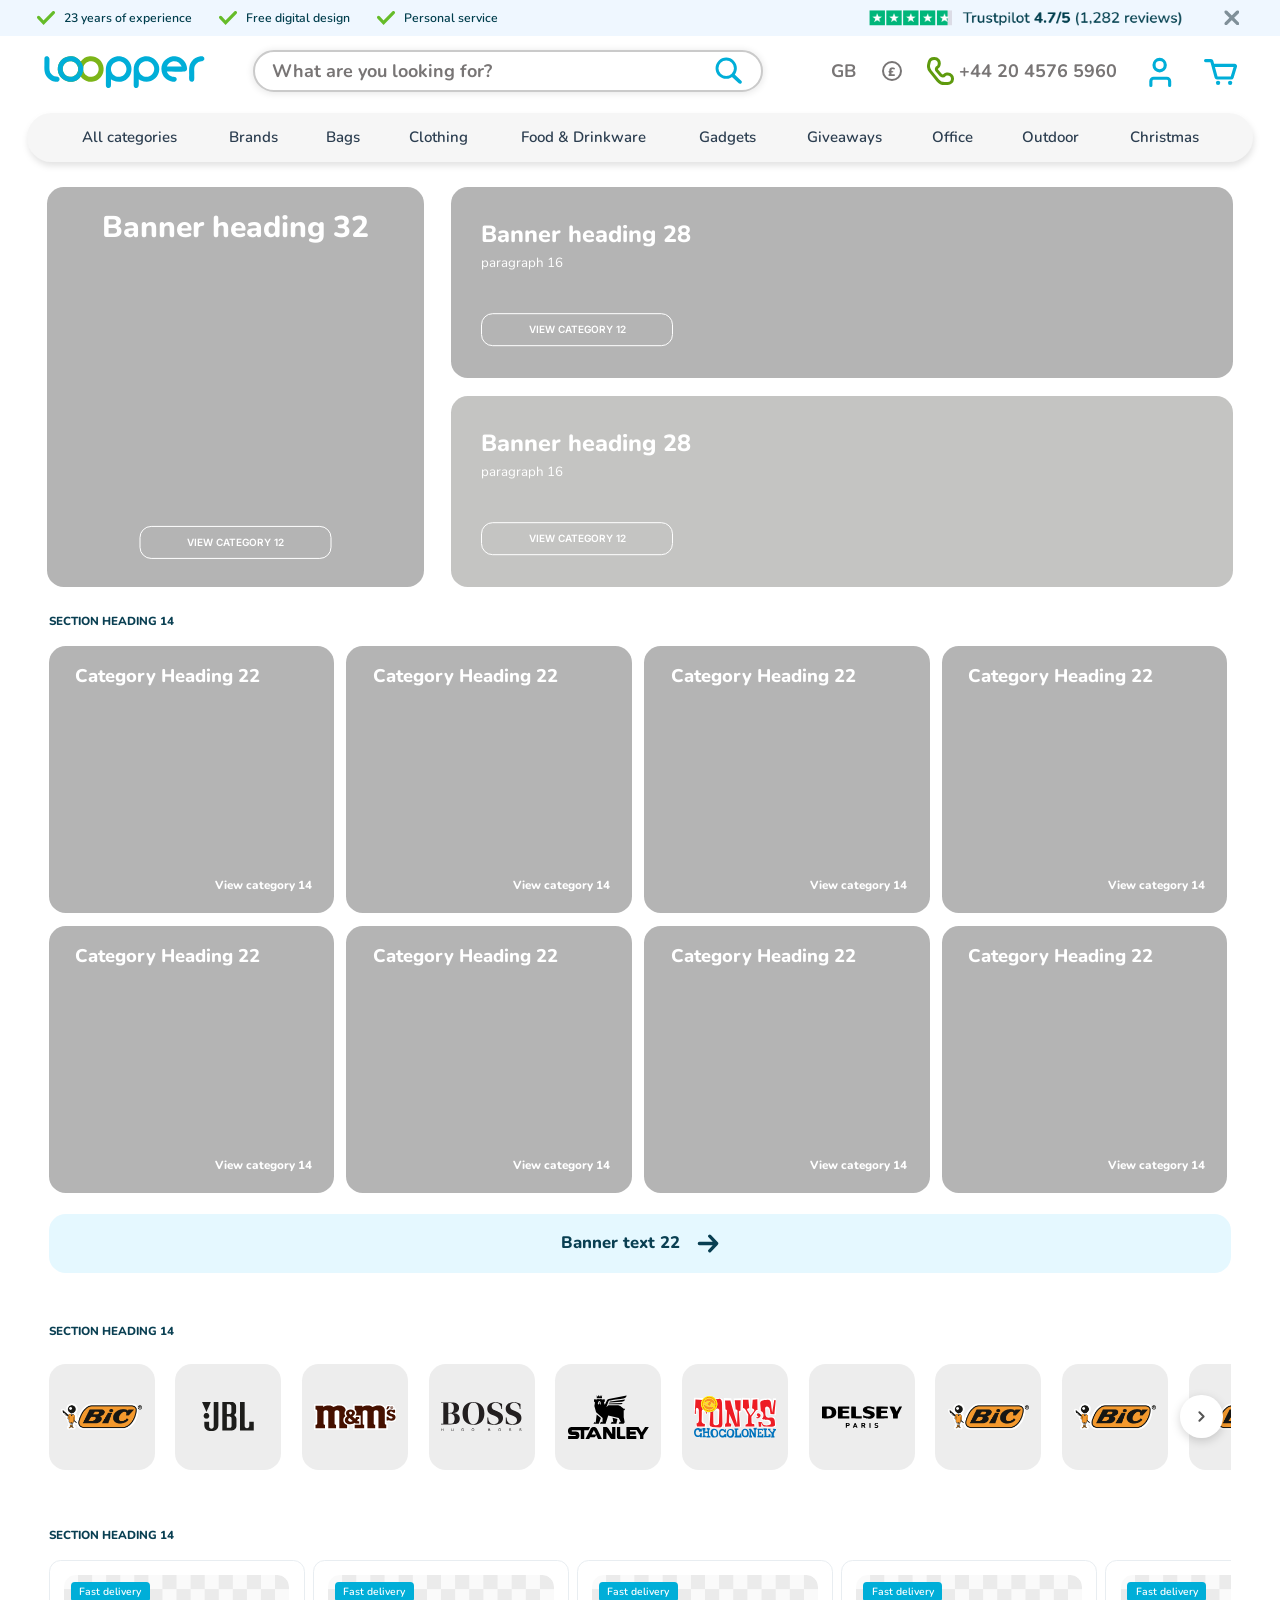
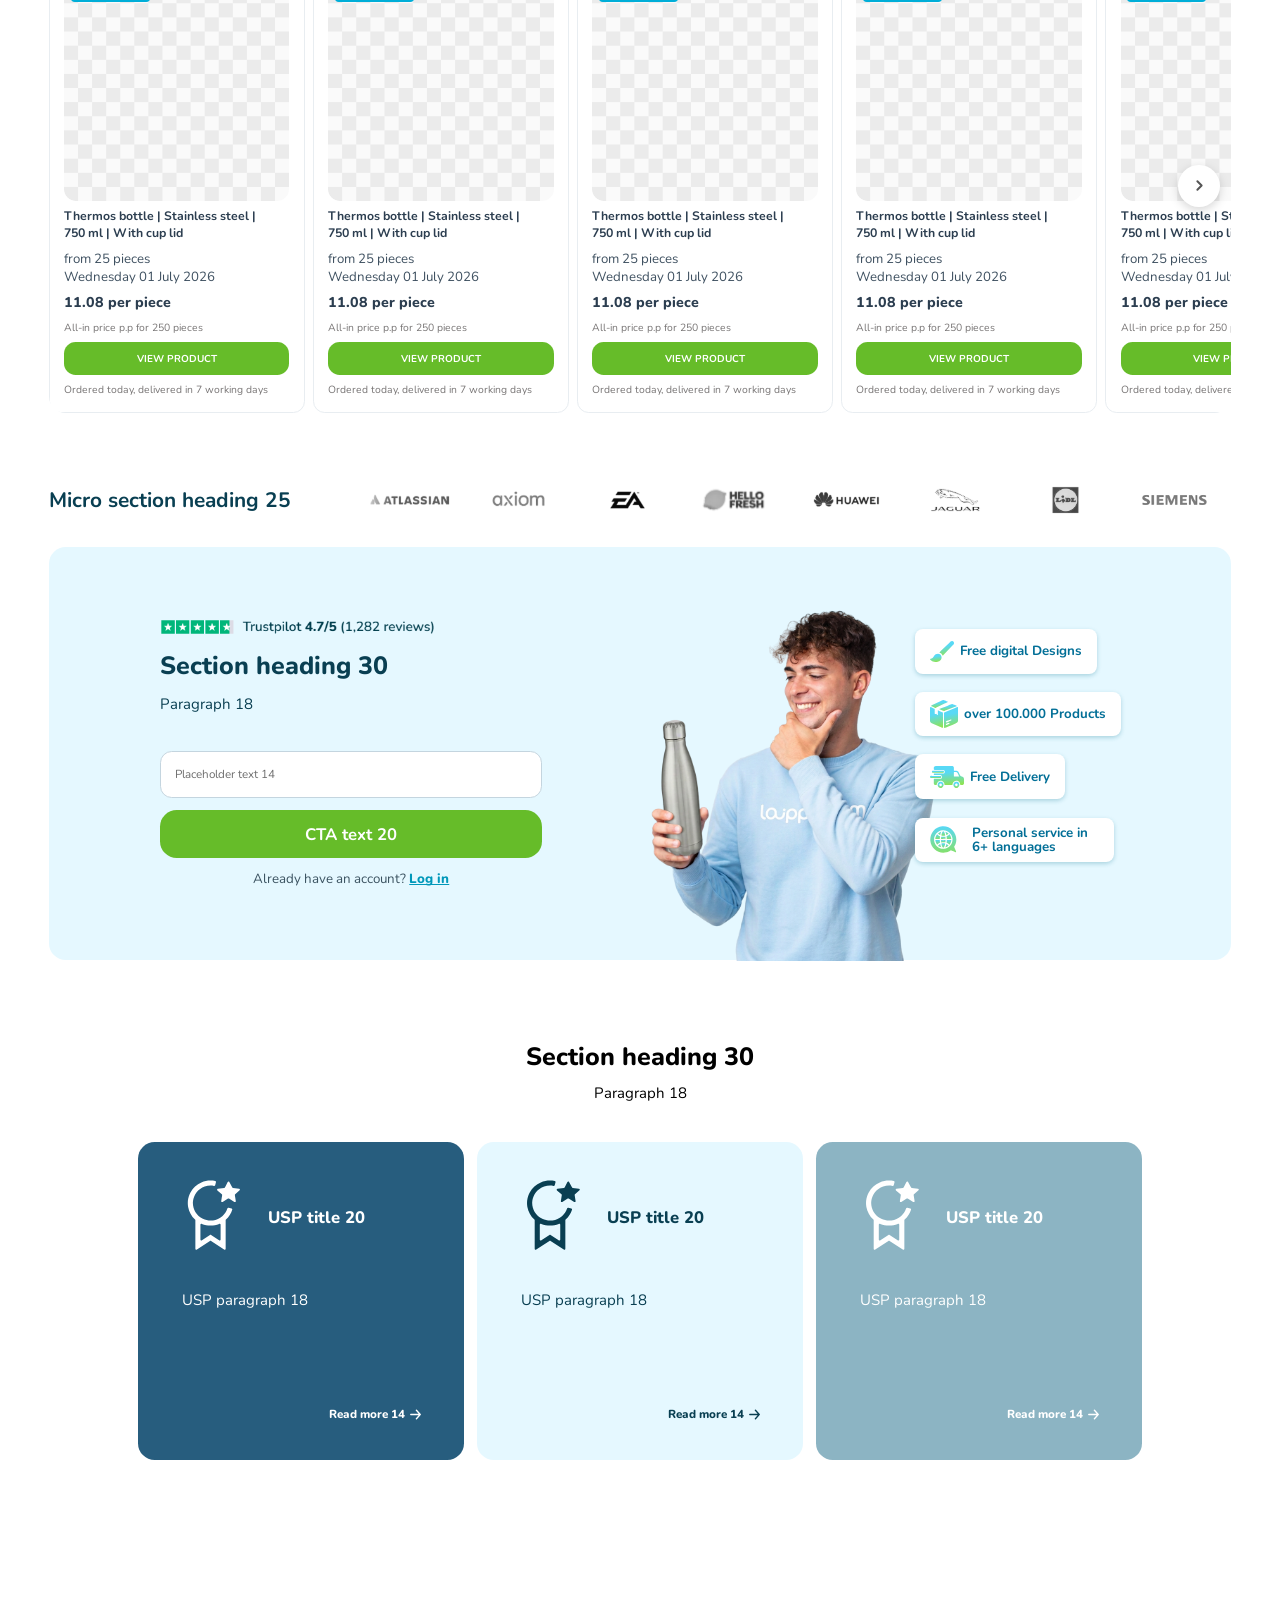
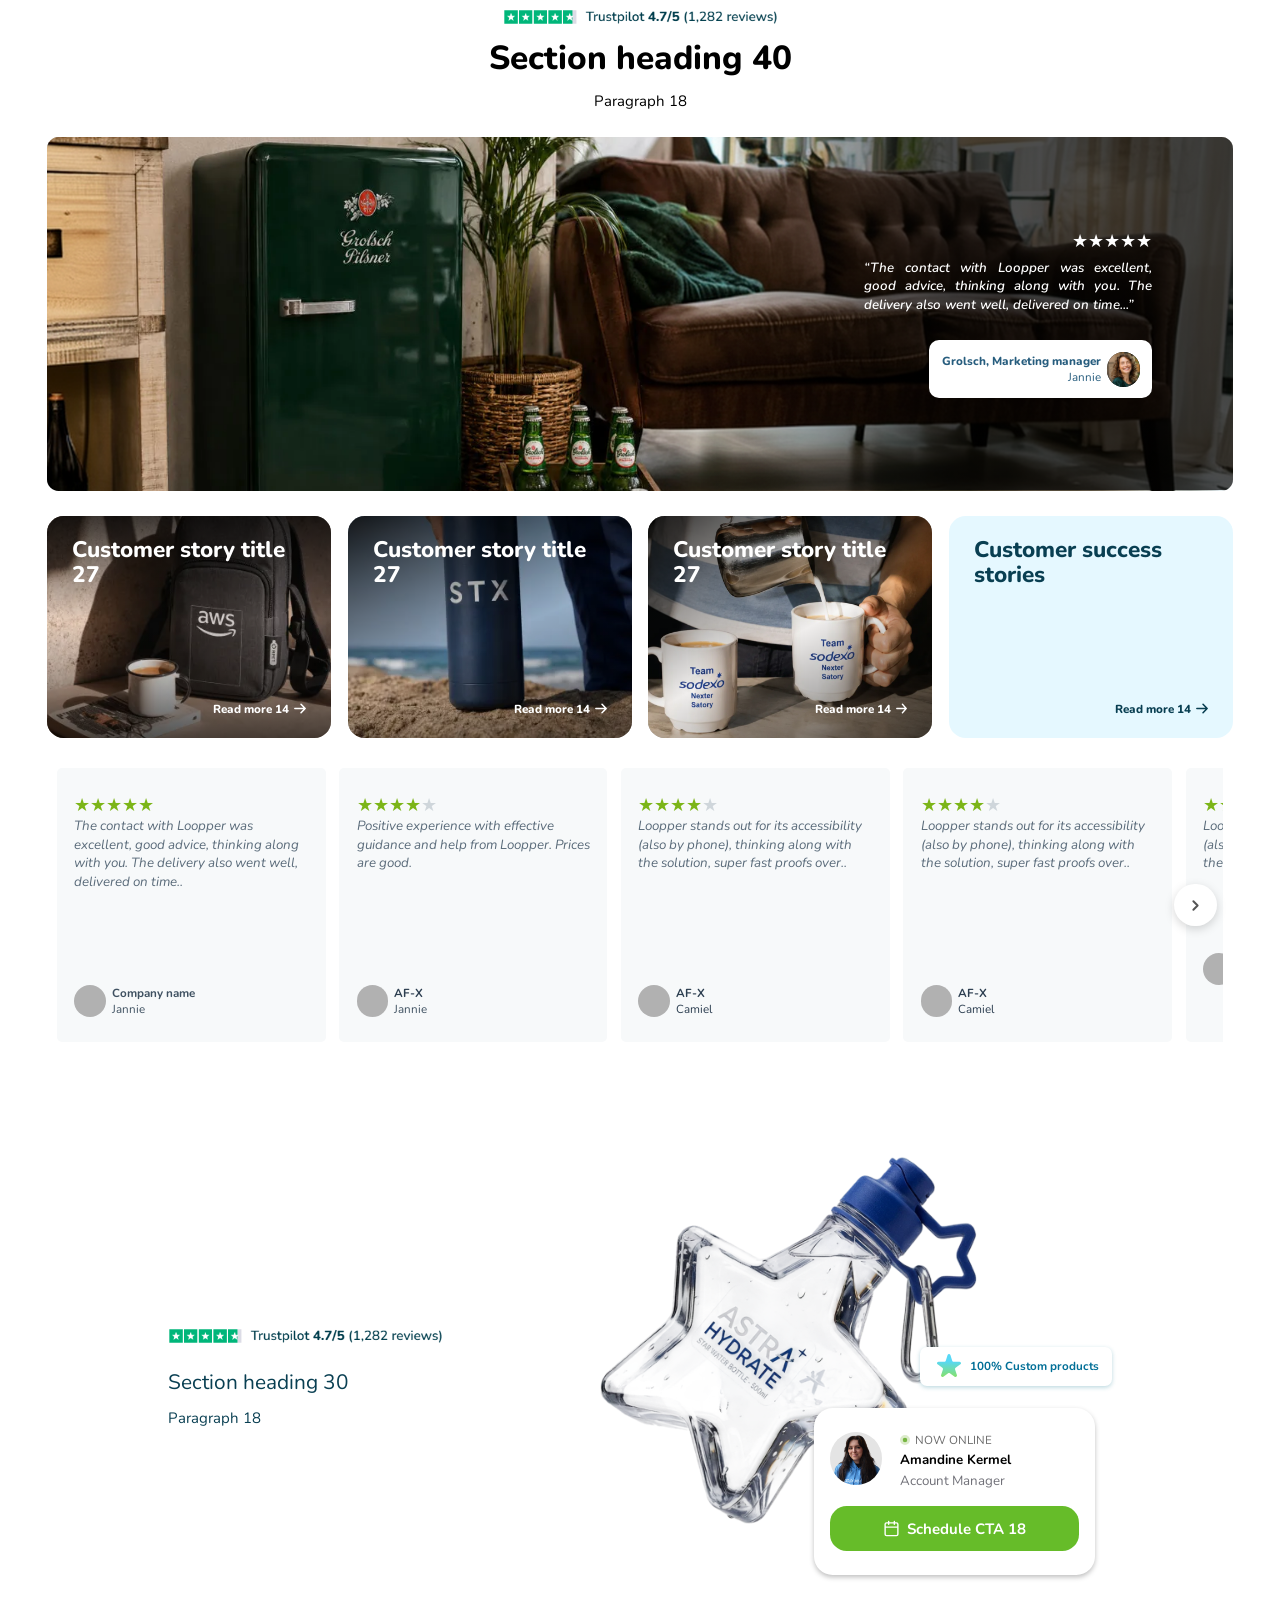
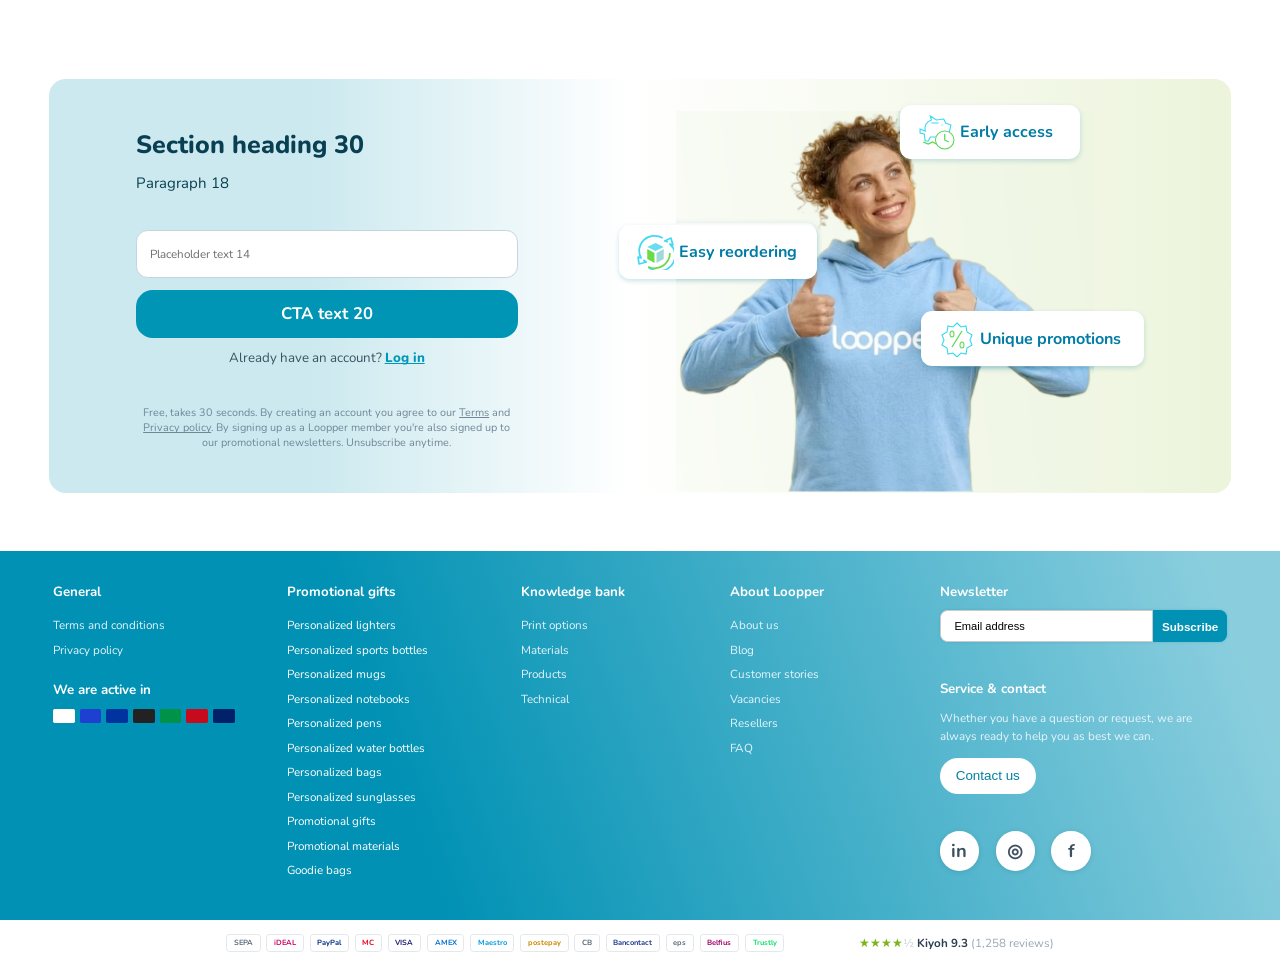
<file: index.html>
<!doctype html>
<html lang="en">
  <head>
    <meta charset="utf-8" />
    <meta name="viewport" content="width=device-width, initial-scale=1" />
    <title>Loopper | Personalized merchandise and promotional gifts</title>
    <link rel="preconnect" href="https://fonts.googleapis.com" />
    <link rel="preconnect" href="https://fonts.gstatic.com" crossorigin />
    <link
      href="https://fonts.googleapis.com/css2?family=Inter:wght@400;500;600;700&family=Nunito:ital,wght@0,400;0,500;0,600;0,700;0,800;0,900;1,400;1,700&display=swap"
      rel="stylesheet"
    />
    <link rel="stylesheet" href="styles.css?v=279" />
    <link rel="stylesheet" href="nav.css?v=279" />
  </head>
  <body>
    <!-- ============ NAVIGATION MENU ============
         From 02 Navigation menu/loopper-navigation-menu.html: icon
         sprite, header (USP bar, search, actions, category bar + mega
         menu, mobile chips), scrim and mobile drawer. Styles in
         nav.css, behaviour in nav.js. -->
    <!-- SVG icon sprite -->
    <svg width="0" height="0" style="position: absolute" aria-hidden="true">
      <defs>
        <symbol id="i-check" viewBox="0 0 24 24">
          <path d="M4 12.5l5 5L20 6.5" />
        </symbol>
        <symbol id="i-x" viewBox="0 0 24 24">
          <path d="M6 6l12 12M18 6L6 18" />
        </symbol>
        <symbol id="i-search" viewBox="0 0 24 24">
          <circle cx="11" cy="11" r="6.5" />
          <path d="M16 16l4.5 4.5" />
        </symbol>
        <symbol id="i-phone" viewBox="0 0 24 24">
          <path
            d="M5 4h3.5l1.8 4.5-2.3 1.4a11 11 0 0 0 6.1 6.1l1.4-2.3L20 15.5V19a1.5 1.5 0 0 1-1.6 1.5A16.5 16.5 0 0 1 3.5 5.6 1.5 1.5 0 0 1 5 4z"
          />
        </symbol>
        <symbol id="i-user" viewBox="0 0 24 24">
          <circle cx="12" cy="8" r="4" />
          <path d="M4.5 20.5a7.5 7.5 0 0 1 15 0" />
        </symbol>
        <symbol id="i-cart" viewBox="0 0 24 24">
          <path d="M3 4h2.5l2.2 11h10.6L20.5 7.5H7" />
          <circle cx="9.5" cy="19.5" r="1.3" />
          <circle cx="17" cy="19.5" r="1.3" />
        </symbol>
        <symbol id="i-menu" viewBox="0 0 24 24">
          <path d="M4 6.5h16M4 12h16M4 17.5h16" />
        </symbol>
        <symbol id="i-chev-d" viewBox="0 0 24 24">
          <path d="M6 9l6 6 6-6" />
        </symbol>
        <symbol id="i-chev-r" viewBox="0 0 24 24">
          <path d="M9 6l6 6-6 6" />
        </symbol>
        <symbol id="i-chev-l" viewBox="0 0 24 24">
          <path d="M15 6l-6 6 6 6" />
        </symbol>
        <symbol id="i-arrow" viewBox="0 0 24 24">
          <path d="M5 12h14M13 6l6 6-6 6" />
        </symbol>
        <symbol id="i-grid" viewBox="0 0 24 24">
          <rect x="4" y="4" width="6.5" height="6.5" rx="1.5" />
          <rect x="13.5" y="4" width="6.5" height="6.5" rx="1.5" />
          <rect x="4" y="13.5" width="6.5" height="6.5" rx="1.5" />
          <rect x="13.5" y="13.5" width="6.5" height="6.5" rx="1.5" />
        </symbol>
        <symbol id="i-az" viewBox="0 0 24 24">
          <path d="M4 18l3.5-10L11 18M5.2 14.5h4.6M14 8h6l-6 10h6" />
        </symbol>
        <symbol id="i-bags" viewBox="0 0 24 24">
          <path d="M5.5 8h13l-1 12.5h-11z" />
          <path d="M9 10V6.5a3 3 0 0 1 6 0V10" />
        </symbol>
        <symbol id="i-brands" viewBox="0 0 24 24">
          <path
            d="M12 3.5l2.5 5.3 5.8.7-4.3 4 1.1 5.8L12 16.5l-5.1 2.8L8 13.5l-4.3-4 5.8-.7z"
          />
        </symbol>
        <symbol id="i-clothing" viewBox="0 0 24 24">
          <path
            d="M9 4L4 6.5 5.5 11 8 10v10h8V10l2.5 1L20 6.5 15 4a3 3 0 0 1-6 0z"
          />
        </symbol>
        <symbol id="i-food-drinkware" viewBox="0 0 24 24">
          <path d="M5 9h11v6a4.5 4.5 0 0 1-4.5 4.5h-2A4.5 4.5 0 0 1 5 15z" />
          <path
            d="M16 10.5h1.5a2.5 2.5 0 0 1 0 5H16M9 3.5c-.8 1 .8 2 0 3M12.5 3.5c-.8 1 .8 2 0 3"
          />
        </symbol>
        <symbol id="i-gadgets" viewBox="0 0 24 24">
          <rect x="7" y="3" width="10" height="18" rx="2.5" />
          <path d="M11 17.5h2" />
        </symbol>
        <symbol id="i-giveaways" viewBox="0 0 24 24">
          <rect x="4" y="10" width="16" height="10.5" rx="1.5" />
          <path
            d="M3 7h18v3H3zM12 7v13.5M12 7C10.5 3 6.5 3.5 7.5 6.5M12 7c1.5-4 5.5-3.5 4.5-.5"
          />
        </symbol>
        <symbol id="i-office" viewBox="0 0 24 24">
          <path d="M4.5 19.5l1-4.5L16 4.5l3.5 3.5L9 18.5z" />
          <path d="M13.5 7l3.5 3.5" />
        </symbol>
        <symbol id="i-outdoor" viewBox="0 0 24 24">
          <path d="M3 19.5l6.5-10 4 6 2.5-3.5 5 7.5z" />
          <circle cx="17" cy="6" r="2" />
        </symbol>
        <symbol id="i-sustainable" viewBox="0 0 24 24">
          <path d="M5 19c0-8.5 5.5-14 15-14 0 9.5-5.5 15-14 15" />
          <path d="M5 19l8.5-8.5" />
        </symbol>
        <symbol id="i-themes" viewBox="0 0 24 24">
          <path
            d="M12 3v4M12 17v4M3 12h4M17 12h4M6 6l2.5 2.5M15.5 15.5L18 18M18 6l-2.5 2.5M8.5 15.5L6 18"
          />
        </symbol>
        <symbol id="i-wellness" viewBox="0 0 24 24">
          <path
            d="M12 20s-7.5-4.6-7.5-10.2A4.2 4.2 0 0 1 12 7.3a4.2 4.2 0 0 1 7.5 2.5C19.5 15.4 12 20 12 20z"
          />
        </symbol>
        <symbol id="i-spark" viewBox="0 0 24 24">
          <path d="M12 3l2 6 6 2-6 2-2 6-2-6-6-2 6-2z" />
        </symbol>
        <symbol id="i-pen-tool" viewBox="0 0 24 24">
          <path d="M12 19l7-7 3 3-7 7zM18 13l-1.5-7.5L2 2l3.5 14.5L13 18z" />
          <circle cx="11" cy="11" r="2" />
        </symbol>
        <symbol id="i-chat" viewBox="0 0 24 24">
          <path d="M4 5h16v11H9l-5 4z" />
        </symbol>
        <symbol id="i-stories" viewBox="0 0 24 24">
          <path d="M4 5h11a3 3 0 0 1 3 3v11H7a3 3 0 0 1-3-3z" />
          <path d="M8 9h6M8 12.5h6" />
        </symbol>
        <symbol id="i-globe" viewBox="0 0 24 24">
          <circle cx="12" cy="12" r="8.5" />
          <path
            d="M3.5 12h17M12 3.5c2.5 2.5 3.5 5.5 3.5 8.5s-1 6-3.5 8.5c-2.5-2.5-3.5-5.5-3.5-8.5s1-6 3.5-8.5z"
          />
        </symbol>
      </defs>
    </svg>

    <header class="hd" id="hd">
      <div class="usp" id="usp">
        <div class="wrap">
          <div class="usp-left">
            <span class="usp-item"
              ><span class="usp-ic"
                ><img
                  src="assets/nav/v2-usp-check.svg"
                  width="18.0604"
                  height="14.0691"
                  alt="" /></span
              >23 years of experience</span
            >
            <span class="usp-item"
              ><span class="usp-ic"
                ><img
                  src="assets/nav/v2-usp-check.svg"
                  width="18.0604"
                  height="14.0691"
                  alt="" /></span
              >Free digital design</span
            >
            <span class="usp-item"
              ><span class="usp-ic"
                ><img
                  src="assets/nav/v2-usp-check.svg"
                  width="18.0604"
                  height="14.0691"
                  alt="" /></span
              >Personal service</span
            >
          </div>
          <a
            class="usp-tp"
            href="https://www.trustpilot.com/review/loopper.com"
            rel="noopener"
            ><img
              src="assets/nav/trustpilot-rating@2x.png"
              width="315"
              height="18"
              alt="Trustpilot 4.7/5 (1,282 reviews)"
          /></a>
          <button
            class="usp-close"
            id="uspClose"
            aria-label="Hide these messages"
          >
            <img
              src="assets/nav/v2-usp-close.svg"
              width="15.4286"
              height="15.4286"
              alt=""
            />
          </button>
        </div>
      </div>

      <div class="bar">
        <div class="wrap bar-in">
          <a class="logo" href="/" aria-label="Loopper home"
            ><img
              class="d-only d-logo"
              src="assets/nav/v2-logo.svg"
              width="165"
              height="35.8333"
              alt="" /><img
              class="m-only m-logo"
              src="assets/nav/logo.svg"
              width="102"
              height="22"
              alt=""
          /></a>

          <form class="search" role="search" onsubmit="return false;">
            <label for="q" class="vh">Search products</label>
            <input
              id="q"
              type="search"
              placeholder="What are you looking for?"
              autocomplete="off"
            />
            <button type="submit" aria-label="Search">
              <img src="assets/nav/search.svg" width="34" height="28" alt="" />
            </button>
          </form>

          <div class="actions">
            <div class="lang">
              <button
                class="act act-lang"
                id="langBtn"
                type="button"
                aria-haspopup="true"
                aria-expanded="false"
                aria-controls="langMenu"
                aria-label="Country: United Kingdom. Change country"
              >
                <span
                  class="lang-flag"
                  style="
                    background-image: url(&quot;https://www.loopper.co.uk/storage/flags/gb.svg&quot;);
                  "
                ></span
                ><span class="lang-code">GB</span>
              </button>
              <ul class="lang-menu" id="langMenu" hidden>
                <li>
                  <a
                    href="https://www.loopper.co.uk/personalized-water-bottles/thermos-bottles/thermos-bottle-stainless-steel-500-ml-6383162"
                    hreflang="en-GB"
                    aria-current="true"
                    ><span class="cur-opt"
                      ><span
                        class="lang-flag lang-flag-lg"
                        style="
                          background-image: url(&quot;https://www.loopper.co.uk/storage/flags/gb.svg&quot;);
                        "
                      ></span
                      ><span class="lang-name">United Kingdom</span></span
                    ><svg
                      class="cur-check"
                      width="14"
                      height="10"
                      viewBox="0 0 14 10"
                      fill="none"
                      aria-hidden="true"
                    >
                      <path
                        d="M1.5 5.2L5.2 8.5L12.5 1.5"
                        stroke="#00AED8"
                        stroke-width="2.4"
                        stroke-linecap="round"
                        stroke-linejoin="round"
                      /></svg
                  ></a>
                </li>
                <li>
                  <a
                    href="https://www.loopper.nl/bedrukte-drinkflessen/thermosflessen/thermosfles-rvs-500-ml-6383162"
                    hreflang="nl"
                    ><span class="cur-opt"
                      ><span
                        class="lang-flag lang-flag-lg"
                        style="
                          background-image: url(&quot;https://www.loopper.co.uk/storage/flags/nl.svg&quot;);
                        "
                      ></span
                      ><span class="lang-name">Nederlands</span></span
                    ><svg
                      class="cur-check"
                      width="14"
                      height="10"
                      viewBox="0 0 14 10"
                      fill="none"
                      aria-hidden="true"
                    >
                      <path
                        d="M1.5 5.2L5.2 8.5L12.5 1.5"
                        stroke="#00AED8"
                        stroke-width="2.4"
                        stroke-linecap="round"
                        stroke-linejoin="round"
                      /></svg
                  ></a>
                </li>
                <li>
                  <a
                    href="https://www.loopper.com/personalized-water-bottles/thermos-bottles/thermos-bottle-stainless-steel-500-ml-6383162"
                    hreflang="en"
                    ><span class="cur-opt"
                      ><span
                        class="lang-flag lang-flag-lg"
                        style="
                          background-image: url(&quot;https://www.loopper.co.uk/storage/flags/en.svg&quot;);
                        "
                      ></span
                      ><span class="lang-name">English</span></span
                    ><svg
                      class="cur-check"
                      width="14"
                      height="10"
                      viewBox="0 0 14 10"
                      fill="none"
                      aria-hidden="true"
                    >
                      <path
                        d="M1.5 5.2L5.2 8.5L12.5 1.5"
                        stroke="#00AED8"
                        stroke-width="2.4"
                        stroke-linecap="round"
                        stroke-linejoin="round"
                      /></svg
                  ></a>
                </li>
                <li>
                  <a
                    href="https://www.loopper.fr/gourdes-personnalisees/bouteilles-isothermes/bouteille-isotherme-inox-500-ml-6383162"
                    hreflang="fr"
                    ><span class="cur-opt"
                      ><span
                        class="lang-flag lang-flag-lg"
                        style="
                          background-image: url(&quot;https://www.loopper.co.uk/storage/flags/fr.svg&quot;);
                        "
                      ></span
                      ><span class="lang-name">Français</span></span
                    ><svg
                      class="cur-check"
                      width="14"
                      height="10"
                      viewBox="0 0 14 10"
                      fill="none"
                      aria-hidden="true"
                    >
                      <path
                        d="M1.5 5.2L5.2 8.5L12.5 1.5"
                        stroke="#00AED8"
                        stroke-width="2.4"
                        stroke-linecap="round"
                        stroke-linejoin="round"
                      /></svg
                  ></a>
                </li>
                <li>
                  <a
                    href="https://www.loopper.de/trinkflaschen-bedrucken/thermosflaschen/thermosflasche-edelstahl-500-ml-6383162"
                    hreflang="de"
                    ><span class="cur-opt"
                      ><span
                        class="lang-flag lang-flag-lg"
                        style="
                          background-image: url(&quot;https://www.loopper.co.uk/storage/flags/de.svg&quot;);
                        "
                      ></span
                      ><span class="lang-name">Deutsch</span></span
                    ><svg
                      class="cur-check"
                      width="14"
                      height="10"
                      viewBox="0 0 14 10"
                      fill="none"
                      aria-hidden="true"
                    >
                      <path
                        d="M1.5 5.2L5.2 8.5L12.5 1.5"
                        stroke="#00AED8"
                        stroke-width="2.4"
                        stroke-linecap="round"
                        stroke-linejoin="round"
                      /></svg
                  ></a>
                </li>
                <li>
                  <a
                    href="https://www.loopper.com/it/borracce-personalizzate/thermos/thermos-acciaio-inox-500-ml-6383162"
                    hreflang="it"
                    ><span class="cur-opt"
                      ><span
                        class="lang-flag lang-flag-lg"
                        style="
                          background-image: url(&quot;https://www.loopper.co.uk/storage/flags/it.svg&quot;);
                        "
                      ></span
                      ><span class="lang-name">Italiano</span></span
                    ><svg
                      class="cur-check"
                      width="14"
                      height="10"
                      viewBox="0 0 14 10"
                      fill="none"
                      aria-hidden="true"
                    >
                      <path
                        d="M1.5 5.2L5.2 8.5L12.5 1.5"
                        stroke="#00AED8"
                        stroke-width="2.4"
                        stroke-linecap="round"
                        stroke-linejoin="round"
                      /></svg
                  ></a>
                </li>
                <li>
                  <a
                    href="https://www.loopper.com/es/botellas-personalizadas/termos/termo-acero-inoxidable-500-ml-6383162"
                    hreflang="es"
                    ><span class="cur-opt"
                      ><span
                        class="lang-flag lang-flag-lg"
                        style="
                          background-image: url(&quot;https://www.loopper.co.uk/storage/flags/es.svg&quot;);
                        "
                      ></span
                      ><span class="lang-name">Español</span></span
                    ><svg
                      class="cur-check"
                      width="14"
                      height="10"
                      viewBox="0 0 14 10"
                      fill="none"
                      aria-hidden="true"
                    >
                      <path
                        d="M1.5 5.2L5.2 8.5L12.5 1.5"
                        stroke="#00AED8"
                        stroke-width="2.4"
                        stroke-linecap="round"
                        stroke-linejoin="round"
                      /></svg
                  ></a>
                </li>
              </ul>
            </div>
            <div class="lang cur">
              <button
                class="act act-cur"
                id="curBtn"
                type="button"
                aria-haspopup="true"
                aria-expanded="false"
                aria-controls="curMenu"
                aria-label="Currency: GBP. Change currency"
              >
                <span class="cur-sym" id="curSym" aria-hidden="true">£</span>
              </button>
              <ul class="lang-menu" id="curMenu" hidden>
                <li>
                  <a href="#" data-cur="GBP" data-sym="£" aria-current="true"
                    ><span class="cur-opt"
                      ><span class="cur-badge">£</span>GBP
                      <span class="cur-name">· British pound</span></span
                    ><svg
                      class="cur-check"
                      width="14"
                      height="10"
                      viewBox="0 0 14 10"
                      fill="none"
                      aria-hidden="true"
                    >
                      <path
                        d="M1.5 5.2L5.2 8.5L12.5 1.5"
                        stroke="#00AED8"
                        stroke-width="2.4"
                        stroke-linecap="round"
                        stroke-linejoin="round"
                      /></svg
                  ></a>
                </li>
                <li>
                  <a href="#" data-cur="EUR" data-sym="€"
                    ><span class="cur-opt"
                      ><span class="cur-badge">€</span>EUR
                      <span class="cur-name">· Euro</span></span
                    ><svg
                      class="cur-check"
                      width="14"
                      height="10"
                      viewBox="0 0 14 10"
                      fill="none"
                      aria-hidden="true"
                    >
                      <path
                        d="M1.5 5.2L5.2 8.5L12.5 1.5"
                        stroke="#00AED8"
                        stroke-width="2.4"
                        stroke-linecap="round"
                        stroke-linejoin="round"
                      /></svg
                  ></a>
                </li>
              </ul>
            </div>
            <a
              class="act act-phone"
              href="tel:+442045765960"
              aria-label="Call us on +44 20 4576 5960"
              ><span class="m-ic m-phone"
                ><img
                  src="assets/nav/phone.svg"
                  width="27.0611"
                  height="28"
                  alt="" /></span
              ><span class="ph-num d-only">+44 20 4576 5960</span></a
            >
            <a class="act" href="#" aria-label="My account"
              ><span class="m-ic m-account"
                ><img
                  src="assets/nav/account.svg"
                  width="34"
                  height="29.6186"
                  alt="" /></span
            ></a>
            <a class="act" href="#" aria-label="Basket"
              ><span class="ic-wrap"
                ><span class="m-ic m-cart"
                  ><img
                    src="assets/nav/cart.svg"
                    width="32.9824"
                    height="25.6872"
                    alt="" /></span></span
            ></a>
          </div>

          <button
            class="burger"
            id="burger"
            aria-label="Open menu"
            aria-expanded="false"
            aria-controls="drawer"
          >
            <img
              src="assets/nav/menu.svg"
              width="33.8253"
              height="33.8253"
              alt=""
            />
          </button>
        </div>
      </div>

      <!-- Mobile: category chips -->
      <nav class="chips" aria-label="Popular categories">
        <ul id="chips"></ul>
      </nav>

      <!-- Desktop: category bar + mega menu -->
      <nav class="cat" id="cat" aria-label="Product categories">
        <div class="wrap"><ul class="cat-list" id="catList"></ul></div>
        <div class="mega" id="mega" hidden>
          <div class="wrap mega-in" id="megaIn"></div>
        </div>
      </nav>
    </header>

    <div class="scrim" id="scrim" hidden></div>

    <!-- Mobile drawer -->
    <div
      class="drawer"
      id="drawer"
      role="dialog"
      aria-modal="true"
      aria-label="Menu"
    >
      <div class="dr-top">
        <span class="logo" aria-hidden="true"
          ><img src="assets/nav/logo.svg" width="102" height="22" alt=""
        /></span>
        <button class="dr-close" id="drClose" aria-label="Close menu">
          <!-- same X as the photo viewer and print previews (user) -->
          <img
            src="assets/mobile/overlay-close.svg"
            width="29"
            height="28"
            alt=""
          />
        </button>
      </div>
      <div class="dr-stage" id="drStage"></div>
    </div>

    <div id="main">
      <div class="page" id="page">
        <main>
          <div class="blk hero" style="width: 1423px; height: 480px">
            <div class="x17">
              <div class="x9">
                <div class="x8">
                  <div class="x4">
                    <div class="x3">
                      <div class="x2"><p class="x1">Banner heading 32</p></div>
                    </div>
                  </div>
                  <a href="#" class="cta x7"
                    ><div class="x6"><p class="x5">View category 12</p></div></a
                  >
                </div>
              </div>
              <div class="x15">
                <div class="x14">
                  <div class="x4">
                    <div class="x11"><p class="x10">Banner heading 28</p></div>
                  </div>
                  <div class="x13">
                    <div class="x12"><p class="x10">paragraph 16</p></div>
                  </div>
                  <a href="#" class="cta x7"
                    ><div class="x6"><p class="x5">View category 12</p></div></a
                  >
                </div>
              </div>
              <div class="x16">
                <div class="x14">
                  <div class="x4">
                    <div class="x11"><p class="x10">Banner heading 28</p></div>
                  </div>
                  <div class="x13">
                    <div class="x12"><p class="x10">paragraph 16</p></div>
                  </div>
                  <a href="#" class="cta x7"
                    ><div class="x6"><p class="x5">View category 12</p></div></a
                  >
                </div>
              </div>
            </div>
          </div>
          <div class="blk catalogue" style="width: 1419px; height: 1729px">
            <div class="x70">
              <div class="x32">
                <div class="x19">
                  <div class="x18"><p class="x10">Section heading 14</p></div>
                </div>
                <div class="x26">
                  <a href="#" class="cta x25"
                    ><div class="x22">
                      <div class="x21">
                        <p class="x20">Category heading 22</p>
                      </div>
                    </div>
                    <div class="x24">
                      <p class="x23">View category 14</p>
                    </div></a
                  ><a href="#" class="cta x25"
                    ><div class="x22">
                      <div class="x21">
                        <p class="x20">Category heading 22</p>
                      </div>
                    </div>
                    <div class="x24">
                      <p class="x23">View category 14</p>
                    </div></a
                  ><a href="#" class="cta x25"
                    ><div class="x22">
                      <div class="x21">
                        <p class="x20">Category heading 22</p>
                      </div>
                    </div>
                    <div class="x24">
                      <p class="x23">View category 14</p>
                    </div></a
                  ><a href="#" class="cta x25"
                    ><div class="x22">
                      <div class="x21">
                        <p class="x20">Category heading 22</p>
                      </div>
                    </div>
                    <div class="x24">
                      <p class="x23">View category 14</p>
                    </div></a
                  ><a href="#" class="cta x25"
                    ><div class="x22">
                      <div class="x21">
                        <p class="x20">Category heading 22</p>
                      </div>
                    </div>
                    <div class="x24">
                      <p class="x23">View category 14</p>
                    </div></a
                  ><a href="#" class="cta x25"
                    ><div class="x22">
                      <div class="x21">
                        <p class="x20">Category heading 22</p>
                      </div>
                    </div>
                    <div class="x24">
                      <p class="x23">View category 14</p>
                    </div></a
                  ><a href="#" class="cta x25"
                    ><div class="x22">
                      <div class="x21">
                        <p class="x20">Category heading 22</p>
                      </div>
                    </div>
                    <div class="x24">
                      <p class="x23">View category 14</p>
                    </div></a
                  ><a href="#" class="cta x25"
                    ><div class="x22">
                      <div class="x21">
                        <p class="x20">Category heading 22</p>
                      </div>
                    </div>
                    <div class="x24">
                      <p class="x23">View category 14</p>
                    </div></a
                  >
                </div>
                <div class="x31">
                  <div class="x28"><p class="x27">Banner text 22</p></div>
                  <div class="x30">
                    <img alt="" class="x29" src="assets/arrow-icon.svg" />
                  </div>
                </div>
              </div>
              <div class="x48">
                <div class="x33">
                  <div class="x19">
                    <div class="x18"><p class="x10">Section heading 14</p></div>
                  </div>
                </div>
                <div class="x47">
                  <div class="x37">
                    <div class="x36">
                      <div class="x35">
                        <img alt="" class="x34" src="assets/bic-1.png" />
                      </div>
                    </div>
                  </div>
                  <div class="x37">
                    <div class="x39">
                      <div class="x38">
                        <img alt="" class="x29" src="assets/jbl-2.svg" />
                      </div>
                    </div>
                  </div>
                  <div class="x37">
                    <div class="x39">
                      <div class="x40">
                        <img alt="" class="x29" src="assets/mms-1.svg" />
                      </div>
                    </div>
                  </div>
                  <div class="x37">
                    <div class="x39">
                      <div class="x41">
                        <img alt="" class="x29" src="assets/hugo-boss-1.svg" />
                      </div>
                    </div>
                  </div>
                  <div class="x37">
                    <div class="x39">
                      <div class="x42">
                        <img alt="" class="x29" src="assets/stanley-1.svg" />
                      </div>
                    </div>
                  </div>
                  <div class="x37">
                    <div class="x39">
                      <div class="x43">
                        <img
                          alt=""
                          class="x29"
                          src="assets/tonys-chocolonely-1.svg"
                        />
                      </div>
                    </div>
                  </div>
                  <div class="x37">
                    <div class="x39">
                      <div class="x44">
                        <img
                          alt=""
                          class="x29"
                          src="assets/delsey-paris-1.svg"
                        />
                      </div>
                    </div>
                  </div>
                  <div class="x37">
                    <div class="x36">
                      <div class="x35">
                        <img alt="" class="x34" src="assets/bic-1.png" />
                      </div>
                    </div>
                  </div>
                  <div class="x37">
                    <div class="x36">
                      <div class="x35">
                        <img alt="" class="x34" src="assets/bic-1.png" />
                      </div>
                    </div>
                  </div>
                  <div class="x37">
                    <div class="x36">
                      <div class="x35">
                        <img alt="" class="x34" src="assets/bic-1.png" />
                      </div>
                    </div>
                  </div>
                  <div class="x37">
                    <div class="x36">
                      <div class="x35">
                        <img alt="" class="x34" src="assets/bic-1.png" />
                      </div>
                    </div>
                  </div>
                  <div class="x46">
                    <div class="x45">
                      <img alt="" class="x29" src="assets/svg.svg" />
                    </div>
                  </div>
                </div>
              </div>
              <div class="x69">
                <div class="x49">
                  <div class="x19">
                    <div class="x18"><p class="x10">Section heading 14</p></div>
                  </div>
                </div>
                <div class="x68">
                  <div class="x67">
                    <div class="x64">
                      <div class="x53">
                        <img
                          alt=""
                          class="x50"
                          src="assets/background-border.png"
                        />
                        <div class="x52">
                          <div class="x51">
                            <p class="x10">Fast delivery</p>
                          </div>
                        </div>
                      </div>
                      <div class="x57">
                        <div class="x56">
                          <p class="x54">Thermos bottle | Stainless steel |</p>
                          <p class="x55">750 ml | With cup lid</p>
                        </div>
                      </div>
                      <div class="x57">
                        <div class="x59">
                          <p class="x58">from 25 pieces</p>
                          <p class="x10">Wednesday 01 July 2026</p>
                        </div>
                      </div>
                      <div class="x57">
                        <div class="x60">
                          <p class="x10">11.08 per piece</p>
                        </div>
                      </div>
                      <div class="x57">
                        <div class="x61">
                          <p class="x10">All-in price p.p for 250 pieces</p>
                        </div>
                      </div>
                      <a href="#" class="cta x63"
                        ><div class="x62">
                          <p class="x10">View product</p>
                        </div></a
                      >
                      <div class="x57">
                        <div class="x61">
                          <p class="x10">
                            Ordered today, delivered in 7 working days
                          </p>
                        </div>
                      </div>
                    </div>
                    <div class="x64">
                      <div class="x53">
                        <img
                          alt=""
                          class="x50"
                          src="assets/background-border.png"
                        />
                        <div class="x52">
                          <div class="x51">
                            <p class="x10">Fast delivery</p>
                          </div>
                        </div>
                      </div>
                      <div class="x57">
                        <div class="x56">
                          <p class="x54">Thermos bottle | Stainless steel |</p>
                          <p class="x55">750 ml | With cup lid</p>
                        </div>
                      </div>
                      <div class="x57">
                        <div class="x59">
                          <p class="x58">from 25 pieces</p>
                          <p class="x10">Wednesday 01 July 2026</p>
                        </div>
                      </div>
                      <div class="x57">
                        <div class="x60">
                          <p class="x10">11.08 per piece</p>
                        </div>
                      </div>
                      <div class="x57">
                        <div class="x61">
                          <p class="x10">All-in price p.p for 250 pieces</p>
                        </div>
                      </div>
                      <a href="#" class="cta x63"
                        ><div class="x62">
                          <p class="x10">View product</p>
                        </div></a
                      >
                      <div class="x57">
                        <div class="x61">
                          <p class="x10">
                            Ordered today, delivered in 7 working days
                          </p>
                        </div>
                      </div>
                    </div>
                    <div class="x64">
                      <div class="x53">
                        <img
                          alt=""
                          class="x50"
                          src="assets/background-border.png"
                        />
                        <div class="x52">
                          <div class="x51">
                            <p class="x10">Fast delivery</p>
                          </div>
                        </div>
                      </div>
                      <div class="x57">
                        <div class="x56">
                          <p class="x54">Thermos bottle | Stainless steel |</p>
                          <p class="x55">750 ml | With cup lid</p>
                        </div>
                      </div>
                      <div class="x57">
                        <div class="x59">
                          <p class="x58">from 25 pieces</p>
                          <p class="x10">Wednesday 01 July 2026</p>
                        </div>
                      </div>
                      <div class="x57">
                        <div class="x60">
                          <p class="x10">11.08 per piece</p>
                        </div>
                      </div>
                      <div class="x57">
                        <div class="x61">
                          <p class="x10">All-in price p.p for 250 pieces</p>
                        </div>
                      </div>
                      <a href="#" class="cta x63"
                        ><div class="x62">
                          <p class="x10">View product</p>
                        </div></a
                      >
                      <div class="x57">
                        <div class="x61">
                          <p class="x10">
                            Ordered today, delivered in 7 working days
                          </p>
                        </div>
                      </div>
                    </div>
                    <div class="x64">
                      <div class="x53">
                        <img
                          alt=""
                          class="x50"
                          src="assets/background-border.png"
                        />
                        <div class="x52">
                          <div class="x51">
                            <p class="x10">Fast delivery</p>
                          </div>
                        </div>
                      </div>
                      <div class="x57">
                        <div class="x56">
                          <p class="x54">Thermos bottle | Stainless steel |</p>
                          <p class="x55">750 ml | With cup lid</p>
                        </div>
                      </div>
                      <div class="x57">
                        <div class="x59">
                          <p class="x58">from 25 pieces</p>
                          <p class="x10">Wednesday 01 July 2026</p>
                        </div>
                      </div>
                      <div class="x57">
                        <div class="x60">
                          <p class="x10">11.08 per piece</p>
                        </div>
                      </div>
                      <div class="x57">
                        <div class="x61">
                          <p class="x10">All-in price p.p for 250 pieces</p>
                        </div>
                      </div>
                      <a href="#" class="cta x63"
                        ><div class="x62">
                          <p class="x10">View product</p>
                        </div></a
                      >
                      <div class="x57">
                        <div class="x61">
                          <p class="x10">
                            Ordered today, delivered in 7 working days
                          </p>
                        </div>
                      </div>
                    </div>
                    <div class="x64">
                      <div class="x53">
                        <img
                          alt=""
                          class="x50"
                          src="assets/background-border.png"
                        />
                        <div class="x52">
                          <div class="x51">
                            <p class="x10">Fast delivery</p>
                          </div>
                        </div>
                      </div>
                      <div class="x57">
                        <div class="x56">
                          <p class="x54">Thermos bottle | Stainless steel |</p>
                          <p class="x55">750 ml | With cup lid</p>
                        </div>
                      </div>
                      <div class="x57">
                        <div class="x59">
                          <p class="x58">from 25 pieces</p>
                          <p class="x10">Wednesday 01 July 2026</p>
                        </div>
                      </div>
                      <div class="x57">
                        <div class="x60">
                          <p class="x10">11.08 per piece</p>
                        </div>
                      </div>
                      <div class="x57">
                        <div class="x61">
                          <p class="x10">All-in price p.p for 250 pieces</p>
                        </div>
                      </div>
                      <a href="#" class="cta x63"
                        ><div class="x62">
                          <p class="x10">View product</p>
                        </div></a
                      >
                      <div class="x57">
                        <div class="x61">
                          <p class="x10">
                            Ordered today, delivered in 7 working days
                          </p>
                        </div>
                      </div>
                    </div>
                    <div class="x64">
                      <div class="x53">
                        <img
                          alt=""
                          class="x50"
                          src="assets/background-border.png"
                        />
                        <div class="x65">
                          <div class="x51">
                            <p class="x10">Fast delivery</p>
                          </div>
                        </div>
                      </div>
                      <div class="x57">
                        <div class="x56">
                          <p class="x54">Thermos bottle | Stainless steel |</p>
                          <p class="x55">750 ml | With cup lid</p>
                        </div>
                      </div>
                      <div class="x57">
                        <div class="x59">
                          <p class="x58">from 25 pieces</p>
                          <p class="x10">Wednesday 01 July 2026</p>
                        </div>
                      </div>
                      <div class="x57">
                        <div class="x60">
                          <p class="x10">11.08 per piece</p>
                        </div>
                      </div>
                      <div class="x57">
                        <div class="x61">
                          <p class="x10">All-in price p.p for 250 pieces</p>
                        </div>
                      </div>
                      <a href="#" class="cta x63"
                        ><div class="x62">
                          <p class="x10">View product</p>
                        </div></a
                      >
                      <div class="x57">
                        <div class="x61">
                          <p class="x10">
                            Ordered today, delivered in 7 working days
                          </p>
                        </div>
                      </div>
                    </div>
                    <div class="x66">
                      <div class="x45">
                        <img alt="" class="x29" src="assets/svg.svg" />
                      </div>
                    </div>
                  </div>
                </div>
              </div>
            </div>
          </div>
          <div class="blk trusted-brands" style="width: 1418px; height: 50px">
            <div class="x77">
              <div class="x19">
                <div class="x71">
                  <p class="x10">Micro section heading 25</p>
                </div>
              </div>
              <div class="x76 logo-strip">
                <div class="logo-marquee">
                  <div class="logo-set">
                    <div class="x73">
                      <img
                        alt="Atlassian"
                        class="x72"
                        src="assets/atlassian-1.png"
                      />
                    </div>
                    <div class="x73">
                      <img alt="Axiom" class="x72" src="assets/axiom-1.png" />
                    </div>
                    <div class="x73">
                      <img alt="EA" class="x72" src="assets/ea-1.png" />
                    </div>
                    <div class="x73">
                      <div class="x75">
                        <img
                          alt="Hello Fresh"
                          class="x74"
                          src="assets/hello-fresh-1.png"
                        />
                      </div>
                    </div>
                    <div class="x73">
                      <img alt="Huawei" class="x72" src="assets/huawei-1.png" />
                    </div>
                    <div class="x73">
                      <img alt="Jaguar" class="x34" src="assets/jaguar-1.png" />
                    </div>
                    <div class="x73">
                      <img alt="Lidl" class="x72" src="assets/lidl-1.png" />
                    </div>
                    <div class="x73">
                      <img
                        alt="Siemens"
                        class="x72"
                        src="assets/siemens-1.png"
                      />
                    </div>
                    <div class="x73">
                      <img
                        alt="United Nations"
                        class="x72"
                        src="assets/united-nations-1.png"
                      />
                    </div>
                  </div>
                  <div class="logo-set" aria-hidden="true">
                    <div class="x73">
                      <img alt="" class="x72" src="assets/atlassian-1.png" />
                    </div>
                    <div class="x73">
                      <img alt="" class="x72" src="assets/axiom-1.png" />
                    </div>
                    <div class="x73">
                      <img alt="" class="x72" src="assets/ea-1.png" />
                    </div>
                    <div class="x73">
                      <div class="x75">
                        <img
                          alt=""
                          class="x74"
                          src="assets/hello-fresh-1.png"
                        />
                      </div>
                    </div>
                    <div class="x73">
                      <img alt="" class="x72" src="assets/huawei-1.png" />
                    </div>
                    <div class="x73">
                      <img alt="" class="x34" src="assets/jaguar-1.png" />
                    </div>
                    <div class="x73">
                      <img alt="" class="x72" src="assets/lidl-1.png" />
                    </div>
                    <div class="x73">
                      <img alt="" class="x72" src="assets/siemens-1.png" />
                    </div>
                    <div class="x73">
                      <img
                        alt=""
                        class="x72"
                        src="assets/united-nations-1.png"
                      />
                    </div>
                  </div>
                </div>
              </div>
            </div>
          </div>
          <div class="blk merch-easy" style="width: 1419px; height: 496px">
            <div class="x112">
              <div class="x93">
                <div class="x84">
                  <div class="x78">
                    <img
                      alt=""
                      class="x34"
                      src="assets/trustpilot-rating-1.png"
                    />
                  </div>
                  <div class="x83">
                    <div class="x81">
                      <div class="x80">
                        <p class="x79">Section heading 30</p>
                      </div>
                    </div>
                    <div class="x57">
                      <div class="x82"><p class="x10">Paragraph 18</p></div>
                    </div>
                  </div>
                </div>
                <div class="x92">
                  <div class="x86"><p class="x85">Placeholder text 14</p></div>
                  <div class="x88">
                    <div class="x87"><p class="x10">CTA text 20</p></div>
                  </div>
                  <p class="x91">
                    <span class="x89">Already have an account? </span
                    ><span class="x90">Log in</span>
                  </p>
                </div>
              </div>
              <div class="x111">
                <div class="x96">
                  <div class="x95">
                    <img
                      alt=""
                      class="x94"
                      src="assets/untitled-gemini-31flash-nano-banana-2202610020906111.png"
                    />
                  </div>
                </div>
                <div class="x99">
                  <div class="x97">
                    <img alt="" class="x29" src="assets/logo-design-icon.svg" />
                  </div>
                  <p class="x98">Free digital Designs</p>
                </div>
                <div class="x105">
                  <div class="x104">
                    <div class="x100">
                      <img alt="" class="x29" src="assets/vector.svg" />
                    </div>
                    <div class="x101">
                      <img alt="" class="x29" src="assets/vector-1.svg" />
                    </div>
                    <div class="x102">
                      <img alt="" class="x29" src="assets/vector-2.svg" />
                    </div>
                    <div class="x103">
                      <img alt="" class="x29" src="assets/vector-3.svg" />
                    </div>
                  </div>
                  <p class="x98">over 100.000 Products</p>
                </div>
                <div class="x107">
                  <div class="x106">
                    <img alt="" class="x29" src="assets/delivery-icon.svg" />
                  </div>
                  <p class="x98">Free Delivery</p>
                </div>
                <div class="x110">
                  <div class="x108">
                    <img
                      alt=""
                      class="x29"
                      src="assets/image-560vectorized.svg"
                    />
                  </div>
                  <p class="x109">Personal service in 6+ languages</p>
                </div>
              </div>
            </div>
          </div>
          <div
            class="blk excellent-service"
            style="width: 1536px; height: 656px"
          >
            <div class="x131">
              <div class="x116">
                <div class="x115">
                  <div class="x81">
                    <div class="x113">
                      <p class="x27">Section heading 30</p>
                    </div>
                  </div>
                  <div class="x57">
                    <div class="x114"><p class="x10">Paragraph 18</p></div>
                  </div>
                </div>
              </div>
              <div class="x130">
                <a href="#" class="cta x124"
                  ><div class="x119">
                    <div class="x117">
                      <img
                        alt=""
                        class="x29"
                        src="assets/property-1carbon-badge.svg"
                      />
                    </div>
                    <div class="x118"><p class="x20">USP title 20</p></div>
                  </div>
                  <div class="x121">
                    <div class="x120"><p class="x10">USP paragraph 18</p></div>
                  </div>
                  <div class="x123">
                    <p class="x23">Read more 14</p>
                    <div class="x122">
                      <img alt="" class="x29" src="assets/arrow-icon-2.svg" />
                    </div></div></a
                ><a href="#" class="cta x128"
                  ><div class="x119">
                    <div class="x117">
                      <img alt="" class="x29" src="assets/usp-icons.svg" />
                    </div>
                    <div class="x125"><p class="x20">USP title 20</p></div>
                  </div>
                  <div class="x121">
                    <div class="x126"><p class="x10">USP paragraph 18</p></div>
                  </div>
                  <div class="x123">
                    <p class="x127">Read more 14</p>
                    <div class="x122">
                      <img alt="" class="x29" src="assets/arrow-icon-1.svg" />
                    </div></div></a
                ><a href="#" class="cta x129"
                  ><div class="x119">
                    <div class="x117">
                      <img
                        alt=""
                        class="x29"
                        src="assets/property-1carbon-badge.svg"
                      />
                    </div>
                    <div class="x118"><p class="x20">USP title 20</p></div>
                  </div>
                  <div class="x121">
                    <div class="x120"><p class="x10">USP paragraph 18</p></div>
                  </div>
                  <div class="x123">
                    <p class="x23">Read more 14</p>
                    <div class="x122">
                      <img alt="" class="x29" src="assets/arrow-icon-2.svg" />
                    </div></div
                ></a>
              </div>
            </div>
          </div>
          <div class="blk reviews-custom" style="width: 1536px; height: 1341px">
            <div class="x200">
              <div class="x135">
                <div class="x78">
                  <img
                    alt=""
                    class="x34"
                    src="assets/trustpilot-rating-1.png"
                  />
                </div>
                <div class="x134">
                  <div class="x133">
                    <div class="x132">
                      <p class="x27">Section heading 40</p>
                    </div>
                  </div>
                  <div class="x57">
                    <div class="x114"><p class="x10">Paragraph 18</p></div>
                  </div>
                </div>
              </div>
              <div class="x152">
                <div class="x151">
                  <div class="x137">
                    <div class="x95">
                      <img alt="" class="x136" src="assets/image-561.png" />
                    </div>
                  </div>
                  <div
                    class="x150"
                    style="
                      background-image: linear-gradient(
                        90.12212783360161deg,
                        rgba(0, 0, 0, 0) 5.474%,
                        rgba(0, 0, 0, 0.7) 49.2%
                      );
                    "
                  >
                    <div class="x143">
                      <div class="x139">
                        <div class="x138"><p class="x10">★★★★★</p></div>
                      </div>
                      <div class="x142">
                        <div class="x141">
                          <p class="x140">
                            “The contact with Loopper was excellent, good
                            advice, thinking along with you. The delivery also
                            went well, delivered on time...”
                          </p>
                        </div>
                      </div>
                    </div>
                    <div class="x149">
                      <div class="x146">
                        <div class="x144">
                          <p class="x10">Grolsch, Marketing manager</p>
                        </div>
                        <div class="x145"><p class="x10">Jannie</p></div>
                      </div>
                      <div class="x148">
                        <div class="x147">
                          <img alt="" class="x34" src="assets/image-570.png" />
                        </div>
                      </div>
                    </div>
                  </div>
                </div>
              </div>
              <div class="x163">
                <a href="#" class="cta x159"
                  ><div class="x156">
                    <div aria-hidden="true" class="x155">
                      <img
                        alt=""
                        class="x153"
                        src="assets/examples-of-customer-stories-images.png"
                      />
                      <div
                        class="x154"
                        style="
                          background-image: linear-gradient(
                            179.12040002187717deg,
                            rgb(0, 0, 0) 8.9994%,
                            rgba(0, 0, 0, 0) 47.883%,
                            rgb(0, 0, 0) 104.77%
                          );
                        "
                      ></div>
                    </div>
                  </div>
                  <div class="x157">
                    <p class="x20">Customer story title 27</p>
                  </div>
                  <div class="x158">
                    <p class="x23">Read more 14</p>
                    <div class="x122">
                      <img alt="" class="x29" src="assets/arrow-icon-2.svg" />
                    </div></div></a
                ><a href="#" class="cta x159"
                  ><div class="x156">
                    <div aria-hidden="true" class="x155">
                      <img
                        alt=""
                        class="x153"
                        src="assets/examples-of-customer-stories-images-1.png"
                      />
                      <div
                        class="x154"
                        style="
                          background-image: linear-gradient(
                            157.29616475674214deg,
                            rgb(0, 0, 0) 9.1236%,
                            rgba(0, 0, 0, 0) 52.114%,
                            rgb(0, 0, 0) 144.57%
                          );
                        "
                      ></div>
                    </div>
                  </div>
                  <div class="x157">
                    <p class="x20">Customer story title 27</p>
                  </div>
                  <div class="x158">
                    <p class="x23">Read more 14</p>
                    <div class="x122">
                      <img alt="" class="x29" src="assets/arrow-icon-2.svg" />
                    </div></div></a
                ><a href="#" class="cta x159"
                  ><div class="x156">
                    <div aria-hidden="true" class="x155">
                      <img
                        alt=""
                        class="x153"
                        src="assets/examples-of-customer-stories-images-2.png"
                      />
                      <div
                        class="x154"
                        style="
                          background-image: linear-gradient(
                            151.41736083022232deg,
                            rgb(0, 0, 0) 2.0691%,
                            rgba(0, 0, 0, 0) 51.948%,
                            rgb(0, 0, 0) 105.09%
                          );
                        "
                      ></div>
                    </div>
                  </div>
                  <div class="x157">
                    <p class="x20">Customer story title 27</p>
                  </div>
                  <div class="x158">
                    <p class="x23">Read more 14</p>
                    <div class="x122">
                      <img alt="" class="x29" src="assets/arrow-icon-2.svg" />
                    </div></div></a
                ><a href="#" class="cta x162"
                  ><div class="x161">
                    <div class="x160">
                      <p class="x20">Customer success stories</p>
                    </div>
                  </div>
                  <div class="x158">
                    <p class="x127">Read more 14</p>
                    <div class="x122">
                      <img alt="" class="x29" src="assets/arrow-icon-1.svg" />
                    </div></div
                ></a>
              </div>
              <div class="x199">
                <div class="x198">
                  <div class="x196">
                    <div class="x176">
                      <div class="x167">
                        <div class="x165">
                          <div class="x164"><p class="x10">★★★★★</p></div>
                        </div>
                        <div class="x142">
                          <div class="x166">
                            <p class="x140">
                              The contact with Loopper was excellent, good
                              advice, thinking along with you. The delivery also
                              went well, delivered on time..
                            </p>
                          </div>
                        </div>
                      </div>
                      <div class="x175">
                        <div class="x174">
                          <div class="x169"><div class="x168"></div></div>
                          <div class="x173">
                            <div class="x171">
                              <p class="x170">Company name</p>
                            </div>
                            <div class="x172"><p class="x10">Jannie</p></div>
                          </div>
                        </div>
                      </div>
                    </div>
                    <div class="x185">
                      <div class="x167">
                        <div class="x165">
                          <div class="x180">
                            <p class="x179">
                              <span class="x177">★★★★</span
                              ><span class="x178">★</span>
                            </p>
                          </div>
                        </div>
                        <div class="x181">
                          <div class="x166">
                            <p class="x140">
                              Positive experience with effective guidance and
                              help from Loopper. Prices are good.
                            </p>
                          </div>
                        </div>
                      </div>
                      <div class="x175">
                        <div class="x174">
                          <div class="x169"><div class="x168"></div></div>
                          <div class="x184">
                            <div class="x182"><p class="x10">AF-X</p></div>
                            <div class="x183"><p class="x10">Jannie</p></div>
                          </div>
                        </div>
                      </div>
                    </div>
                    <div class="x176">
                      <div class="x167">
                        <div class="x165">
                          <div class="x180">
                            <p class="x179">
                              <span class="x177">★★★★</span
                              ><span class="x178">★</span>
                            </p>
                          </div>
                        </div>
                        <div class="x186">
                          <div class="x166">
                            <p class="x140">
                              Loopper stands out for its accessibility (also by
                              phone), thinking along with the solution, super
                              fast proofs over..
                            </p>
                          </div>
                        </div>
                      </div>
                      <div class="x175">
                        <div class="x174">
                          <div class="x169"><div class="x168"></div></div>
                          <div class="x190">
                            <div class="x187"><p class="x10">AF-X</p></div>
                            <div class="x189"><p class="x188">Camiel</p></div>
                          </div>
                        </div>
                      </div>
                    </div>
                    <div class="x176">
                      <div class="x167">
                        <div class="x165">
                          <div class="x180">
                            <p class="x179">
                              <span class="x177">★★★★</span
                              ><span class="x178">★</span>
                            </p>
                          </div>
                        </div>
                        <div class="x186">
                          <div class="x166">
                            <p class="x140">
                              Loopper stands out for its accessibility (also by
                              phone), thinking along with the solution, super
                              fast proofs over..
                            </p>
                          </div>
                        </div>
                      </div>
                      <div class="x175">
                        <div class="x174">
                          <div class="x169"><div class="x168"></div></div>
                          <div class="x190">
                            <div class="x187"><p class="x10">AF-X</p></div>
                            <div class="x189"><p class="x188">Camiel</p></div>
                          </div>
                        </div>
                      </div>
                    </div>
                    <a href="#" class="cta x176"
                      ><div class="x167">
                        <div class="x165">
                          <div class="x180">
                            <p class="x179">
                              <span class="x177">★★★★</span
                              ><span class="x178">★</span>
                            </p>
                          </div>
                        </div>
                        <div class="x186">
                          <div class="x166">
                            <p class="x140">
                              Loopper stands out for its accessibility (also by
                              phone), thinking along with the solution, super
                              fast proofs over..
                            </p>
                          </div>
                        </div>
                      </div>
                      <div class="x195">
                        <div class="x174">
                          <div class="x169"><div class="x191"></div></div>
                          <div class="x190">
                            <div class="x187"><p class="x10">AF-X</p></div>
                            <div class="x189"><p class="x188">Camiel</p></div>
                          </div>
                        </div>
                        <div class="x194">
                          <p class="x192">Read customer story</p>
                          <div class="x193">
                            <img
                              alt=""
                              class="x29"
                              src="assets/arrow-icon-2-2.svg"
                            />
                          </div>
                        </div></div
                    ></a>
                  </div>
                  <div class="x197">
                    <div class="x45">
                      <img alt="" class="x29" src="assets/svg.svg" />
                    </div>
                  </div>
                </div>
              </div>
            </div>
          </div>
          <div class="blk custom-made" style="width: 1419px; height: 662px">
            <div class="x225">
              <div class="x203">
                <div class="x202">
                  <div class="x78">
                    <img
                      alt=""
                      class="x34"
                      src="assets/trustpilot-rating-1.png"
                    />
                  </div>
                  <div class="x83">
                    <div class="x81">
                      <div class="x201">
                        <p class="x79">Section heading 30</p>
                      </div>
                    </div>
                    <div class="x57">
                      <div class="x82"><p class="x10">Paragraph 18</p></div>
                    </div>
                  </div>
                </div>
              </div>
              <div class="x224">
                <div class="x205">
                  <div class="x95">
                    <img
                      alt=""
                      class="x204"
                      src="assets/gemini-generated-image-v2hf-7mv-2hf-7mv-2hf-1.png"
                    />
                  </div>
                </div>
                <div class="x218">
                  <div class="x214">
                    <div class="x207">
                      <div class="x206">
                        <img alt="" class="x34" src="assets/image-544.png" />
                      </div>
                    </div>
                    <div class="x213">
                      <div class="x210">
                        <div class="x208">
                          <img alt="" class="x29" src="assets/ellipse-8.svg" />
                        </div>
                        <div class="x209"><p class="x10">Now online</p></div>
                      </div>
                      <div class="x211"><p class="x10">Amandine Kermel</p></div>
                      <div class="x212"><p class="x10">Account Manager</p></div>
                    </div>
                  </div>
                  <div class="x217">
                    <div class="x215">
                      <img alt="" class="x29" src="assets/icons.svg" />
                    </div>
                    <div class="x216"><p class="x10">Schedule CTA 18</p></div>
                  </div>
                </div>
                <div class="x223">
                  <div class="x221">
                    <div class="x220">
                      <img alt="" class="x219" src="assets/star-1.svg" />
                    </div>
                  </div>
                  <p class="x222">100% Custom products</p>
                </div>
              </div>
            </div>
          </div>
          <div class="blk member" style="width: 1419px; height: 496px">
            <div
              class="x240"
              style="
                background-image: linear-gradient(
                  90deg,
                  rgb(203, 233, 239) 0%,
                  rgb(203, 233, 239) 22%,
                  rgb(255, 255, 255) 49%,
                  rgb(236, 244, 219) 100%
                );
              "
            >
              <div class="x230">
                <div class="x57">
                  <div class="x83">
                    <div class="x81">
                      <div class="x80">
                        <p class="x79">Section heading 30</p>
                      </div>
                    </div>
                    <div class="x57">
                      <div class="x82"><p class="x10">Paragraph 18</p></div>
                    </div>
                  </div>
                </div>
                <div class="x92">
                  <div class="x86"><p class="x85">Placeholder text 14</p></div>
                  <div class="x226">
                    <div class="x87"><p class="x10">CTA text 20</p></div>
                  </div>
                  <p class="x91">
                    <span class="x89">Already have an account? </span
                    ><span class="x90">Log in</span>
                  </p>
                </div>
                <p class="x229">
                  <span class="x227"
                    >Free, takes 30 seconds. By creating an account you agree to
                    our </span
                  ><span class="x228">Terms</span><span class="x227"> and </span
                  ><span class="x228">Privacy policy</span
                  ><span class="x227"
                    >. By signing up as a Loopper member you're also signed up
                    to our promotional newsletters. Unsubscribe anytime.</span
                  >
                </p>
              </div>
              <div class="x239">
                <div class="x233">
                  <div class="x232">
                    <div class="x95">
                      <img
                        alt=""
                        class="x231"
                        src="assets/original-member-photograph.png"
                      />
                    </div>
                  </div>
                </div>
                <div class="x236">
                  <div class="x234">
                    <img
                      alt=""
                      class="x29"
                      src="assets/early-access-outline-icon.svg"
                    />
                  </div>
                  <p class="x235">Early access</p>
                </div>
                <div class="x237">
                  <div class="x234">
                    <img
                      alt=""
                      class="x29"
                      src="assets/easy-reordering-outline-icon.svg"
                    />
                  </div>
                  <p class="x235">Easy reordering</p>
                </div>
                <div class="x238">
                  <div class="x234">
                    <img
                      alt=""
                      class="x29"
                      src="assets/unique-promotions-outline-icon.svg"
                    />
                  </div>
                  <p class="x235">Unique promotions</p>
                </div>
              </div>
            </div>
          </div>
        </main>
        <footer>
          <div class="blk site-footer" style="width: 1536px; height: 497px">
            <div
              class="x298"
              style="
                background-image: linear-gradient(
                  70.26173407818636deg,
                  rgb(0, 145, 180) 32.272%,
                  rgb(138, 206, 222) 94.839%
                );
              "
            >
              <div class="x277">
                <div class="x276">
                  <div class="x254">
                    <div class="x57">
                      <div class="x241"><p class="x10">General</p></div>
                    </div>
                    <div class="x244">
                      <div class="x57">
                        <div class="x243">
                          <p class="x242">Terms and conditions</p>
                        </div>
                      </div>
                      <div class="x57">
                        <div class="x243">
                          <p class="x242">Privacy policy</p>
                        </div>
                      </div>
                    </div>
                    <div class="x245">
                      <div class="x241">
                        <p class="x10">We are active in</p>
                      </div>
                    </div>
                    <div class="x253">
                      <div class="x246"></div>
                      <div class="x247"></div>
                      <div class="x248"></div>
                      <div class="x249"></div>
                      <div class="x250"></div>
                      <div class="x251"></div>
                      <div class="x252"></div>
                    </div>
                  </div>
                  <div class="x256">
                    <div class="x57">
                      <div class="x241">
                        <p class="x10">Promotional gifts</p>
                      </div>
                    </div>
                    <div class="x57">
                      <div class="x57">
                        <div class="x255">
                          <p class="x242">Personalized lighters</p>
                        </div>
                      </div>
                      <div class="x57">
                        <div class="x255">
                          <p class="x242">Personalized sports bottles</p>
                        </div>
                      </div>
                      <div class="x57">
                        <div class="x255">
                          <p class="x242">Personalized mugs</p>
                        </div>
                      </div>
                      <div class="x57">
                        <div class="x255">
                          <p class="x242">Personalized notebooks</p>
                        </div>
                      </div>
                      <div class="x57">
                        <div class="x255">
                          <p class="x242">Personalized pens</p>
                        </div>
                      </div>
                      <div class="x57">
                        <div class="x255">
                          <p class="x242">Personalized water bottles</p>
                        </div>
                      </div>
                      <div class="x57">
                        <div class="x255">
                          <p class="x242">Personalized bags</p>
                        </div>
                      </div>
                      <div class="x57">
                        <div class="x255">
                          <p class="x242">Personalized sunglasses</p>
                        </div>
                      </div>
                      <div class="x57">
                        <div class="x255">
                          <p class="x242">Promotional gifts</p>
                        </div>
                      </div>
                      <div class="x57">
                        <div class="x255">
                          <p class="x242">Promotional materials</p>
                        </div>
                      </div>
                      <div class="x57">
                        <div class="x255"><p class="x242">Goodie bags</p></div>
                      </div>
                    </div>
                  </div>
                  <div class="x257">
                    <div class="x57">
                      <div class="x241"><p class="x10">Knowledge bank</p></div>
                    </div>
                    <div class="x57">
                      <div class="x57">
                        <div class="x243">
                          <p class="x242">Print options</p>
                        </div>
                      </div>
                      <div class="x57">
                        <div class="x243"><p class="x242">Materials</p></div>
                      </div>
                      <div class="x57">
                        <div class="x243"><p class="x242">Products</p></div>
                      </div>
                      <div class="x57">
                        <div class="x243"><p class="x242">Technical</p></div>
                      </div>
                    </div>
                  </div>
                  <div class="x257">
                    <div class="x57">
                      <div class="x241"><p class="x10">About Loopper</p></div>
                    </div>
                    <div class="x57">
                      <div class="x57">
                        <div class="x243"><p class="x242">About us</p></div>
                      </div>
                      <div class="x57">
                        <div class="x243"><p class="x242">Blog</p></div>
                      </div>
                      <div class="x57">
                        <div class="x243">
                          <p class="x242">Customer stories</p>
                        </div>
                      </div>
                      <div class="x57">
                        <div class="x243"><p class="x242">Vacancies</p></div>
                      </div>
                      <div class="x57">
                        <div class="x243"><p class="x242">Resellers</p></div>
                      </div>
                      <div class="x57">
                        <div class="x243"><p class="x242">FAQ</p></div>
                      </div>
                    </div>
                  </div>
                  <div class="x275">
                    <div class="x265">
                      <div class="x241"><p class="x10">Newsletter</p></div>
                      <div class="x264">
                        <div class="x263">
                          <div class="x260">
                            <div class="x259">
                              <div class="x258">
                                <input
                                  class="x10 field"
                                  type="email"
                                  aria-label="Email address"
                                  placeholder="Email address"
                                />
                              </div>
                            </div>
                          </div>
                          <a href="#" class="cta x262"
                            ><div class="x261">
                              <p class="x10">Subscribe</p>
                            </div></a
                          >
                        </div>
                      </div>
                    </div>
                    <div class="x271">
                      <div class="x266">
                        <p class="x10">Service &amp; contact</p>
                      </div>
                      <div class="x268">
                        <div class="x243">
                          <p class="x267">
                            Whether you have a question or request, we are
                          </p>
                          <p class="x140">
                            always ready to help you as best we can.
                          </p>
                        </div>
                      </div>
                      <a href="#" class="cta x270"
                        ><div class="x269">
                          <p class="x10">Contact us</p>
                        </div></a
                      >
                    </div>
                    <div class="x274">
                      <div class="x273">
                        <div class="x272"><p class="x10">in</p></div>
                      </div>
                      <div class="x273">
                        <div class="x272"><p class="x10">◎</p></div>
                      </div>
                      <div class="x273">
                        <div class="x272"><p class="x10">f</p></div>
                      </div>
                    </div>
                  </div>
                </div>
              </div>
              <div class="x297">
                <div class="x296">
                  <div class="x291">
                    <div class="x280">
                      <div class="x279"><p class="x278">SEPA</p></div>
                    </div>
                    <div class="x280">
                      <div class="x281"><p class="x278">iDEAL</p></div>
                    </div>
                    <div class="x280">
                      <div class="x282"><p class="x278">PayPal</p></div>
                    </div>
                    <div class="x280">
                      <div class="x283"><p class="x278">MC</p></div>
                    </div>
                    <div class="x280">
                      <div class="x284"><p class="x278">VISA</p></div>
                    </div>
                    <div class="x280">
                      <div class="x285"><p class="x278">AMEX</p></div>
                    </div>
                    <div class="x280">
                      <div class="x286"><p class="x278">Maestro</p></div>
                    </div>
                    <div class="x280">
                      <div class="x287"><p class="x278">postepay</p></div>
                    </div>
                    <div class="x280">
                      <div class="x279"><p class="x278">CB</p></div>
                    </div>
                    <div class="x280">
                      <div class="x288"><p class="x278">Bancontact</p></div>
                    </div>
                    <div class="x280">
                      <div class="x279"><p class="x278">eps</p></div>
                    </div>
                    <div class="x280">
                      <div class="x289"><p class="x278">Belfius</p></div>
                    </div>
                    <div class="x280">
                      <div class="x290"><p class="x278">Trustly</p></div>
                    </div>
                  </div>
                  <div class="x175">
                    <div class="x295">
                      <p>
                        <span class="x10">★★★★</span><span class="x292">½</span
                        ><span class="x293"> </span
                        ><span class="x294">Kiyoh 9.3</span
                        ><span class="x293"> (1,258 reviews)</span>
                      </p>
                    </div>
                  </div>
                </div>
              </div>
            </div>
          </div>
        </footer>
      </div>
      <!-- Mobile layout, Figma 303:1033 (shown below 768px) -->
      <div class="mp" id="mp">
        <div class="blk m-campaign" style="width: 390px; height: 383px">
          <div class="m10">
            <div class="m9">
              <div class="m8">
                <div class="m4">
                  <div class="m3">
                    <div class="m2"><p class="m1">Banner heading 28</p></div>
                  </div>
                </div>
                <a href="#" class="cta m7"
                  ><div class="m6"><p class="m5">View category 12</p></div></a
                >
              </div>
            </div>
            <div class="m9">
              <div class="m8">
                <div class="m4">
                  <div class="m3">
                    <div class="m2"><p class="m1">Banner heading 28</p></div>
                  </div>
                </div>
                <a href="#" class="cta m7"
                  ><div class="m6"><p class="m5">View category 12</p></div></a
                >
              </div>
            </div>
            <div class="m9">
              <div class="m8">
                <div class="m4">
                  <div class="m3">
                    <div class="m2"><p class="m1">Banner heading 28</p></div>
                  </div>
                </div>
                <a href="#" class="cta m7"
                  ><div class="m6"><p class="m5">View category 12</p></div></a
                >
              </div>
            </div>
          </div>
        </div>
        <div class="blk m-popular" style="width: 390px; height: 366px">
          <div class="m23">
            <div class="m13">
              <div class="m12"><p class="m11">Section heading 14</p></div>
            </div>
            <div class="m19">
              <a href="#" class="cta m18"
                ><div class="m4">
                  <div class="m15"><p class="m14">Category heading 18</p></div>
                </div>
                <div class="m17"><p class="m16">View category 14</p></div></a
              ><a href="#" class="cta m18"
                ><div class="m4">
                  <div class="m15"><p class="m14">Category heading 18</p></div>
                </div>
                <div class="m17"><p class="m16">View category 14</p></div></a
              ><a href="#" class="cta m18"
                ><div class="m4">
                  <div class="m15"><p class="m14">Category heading 18</p></div>
                </div>
                <div class="m17"><p class="m16">View category 14</p></div></a
              ><a href="#" class="cta m18"
                ><div class="m4">
                  <div class="m15"><p class="m14">Category heading 18</p></div>
                </div>
                <div class="m17"><p class="m16">View category 14</p></div></a
              ><a href="#" class="cta m18"
                ><div class="m4">
                  <div class="m15"><p class="m14">Category heading 18</p></div>
                </div>
                <div class="m17"><p class="m16">View category 14</p></div></a
              ><a href="#" class="cta m18"
                ><div class="m4">
                  <div class="m15"><p class="m14">Category heading 18</p></div>
                </div>
                <div class="m17"><p class="m16">View category 14</p></div></a
              ><a href="#" class="cta m18"
                ><div class="m4">
                  <div class="m15"><p class="m14">Category heading 18</p></div>
                </div>
                <div class="m17"><p class="m16">View category 14</p></div></a
              ><a href="#" class="cta m18"
                ><div class="m4">
                  <div class="m15"><p class="m14">Category heading 18</p></div>
                </div>
                <div class="m17"><p class="m16">View category 14</p></div></a
              >
            </div>
            <div class="m22">
              <div class="m21">
                <p class="m20">NEW! Shop our christmas collection 2026</p>
              </div>
            </div>
          </div>
        </div>
        <div class="blk m-brands" style="width: 390px; height: 162px">
          <div class="m23">
            <div class="m13">
              <div class="m12"><p class="m11">Section heading 14</p></div>
            </div>
            <div class="m36">
              <div class="m27">
                <div class="m26">
                  <div class="m25">
                    <img alt="" class="m24" src="assets/m-bic-1.png" />
                  </div>
                </div>
              </div>
              <div class="m27">
                <div class="m30">
                  <div class="m29">
                    <img alt="" class="m28" src="assets/m-jbl-2.svg" />
                  </div>
                </div>
              </div>
              <div class="m27">
                <div class="m30">
                  <div class="m31">
                    <img alt="" class="m28" src="assets/m-mms-1.svg" />
                  </div>
                </div>
              </div>
              <div class="m27">
                <div class="m30">
                  <div class="m32">
                    <img alt="" class="m28" src="assets/m-hugo-boss-1.svg" />
                  </div>
                </div>
              </div>
              <div class="m27">
                <div class="m30">
                  <div class="m33">
                    <img alt="" class="m28" src="assets/m-stanley-1.svg" />
                  </div>
                </div>
              </div>
              <div class="m27">
                <div class="m30">
                  <div class="m34">
                    <img
                      alt=""
                      class="m28"
                      src="assets/m-tonys-chocolonely-1.svg"
                    />
                  </div>
                </div>
              </div>
              <div class="m27">
                <div class="m30">
                  <div class="m35">
                    <img alt="" class="m28" src="assets/m-delsey-paris-1.svg" />
                  </div>
                </div>
              </div>
              <div class="m27">
                <div class="m26">
                  <div class="m25">
                    <img alt="" class="m24" src="assets/m-bic-1.png" />
                  </div>
                </div>
              </div>
              <div class="m27">
                <div class="m26">
                  <div class="m25">
                    <img alt="" class="m24" src="assets/m-bic-1.png" />
                  </div>
                </div>
              </div>
              <div class="m27">
                <div class="m26">
                  <div class="m25">
                    <img alt="" class="m24" src="assets/m-bic-1.png" />
                  </div>
                </div>
              </div>
              <div class="m27">
                <div class="m26">
                  <div class="m25">
                    <img alt="" class="m24" src="assets/m-bic-1.png" />
                  </div>
                </div>
              </div>
            </div>
          </div>
        </div>
        <div class="blk m-bestsellers" style="width: 390px; height: 578px">
          <div class="m23">
            <div class="m13">
              <div class="m12"><p class="m11">Section heading 14</p></div>
            </div>
            <div class="m52">
              <div class="m51">
                <div class="m40">
                  <img
                    alt=""
                    class="m37"
                    src="assets/m-background-border.png"
                  />
                  <div class="m39">
                    <div class="m38"><p class="m11">Fast delivery</p></div>
                  </div>
                </div>
                <div class="m44">
                  <div class="m43">
                    <p class="m41">Thermos bottle | Stainless steel |</p>
                    <p class="m42">750 ml | With cup lid</p>
                  </div>
                </div>
                <div class="m44">
                  <div class="m46">
                    <p class="m45">from 25 pieces</p>
                    <p class="m11">Wednesday 01 July 2026</p>
                  </div>
                </div>
                <div class="m44">
                  <div class="m47"><p class="m11">11.08 per piece</p></div>
                </div>
                <div class="m44">
                  <div class="m48">
                    <p class="m11">All-in price p.p for 250 pieces</p>
                  </div>
                </div>
                <a href="#" class="cta m50"
                  ><div class="m49"><p class="m11">View product</p></div></a
                >
                <div class="m44">
                  <div class="m48">
                    <p class="m11">
                      Ordered today, delivered in 7 working days
                    </p>
                  </div>
                </div>
              </div>
              <div class="m51">
                <div class="m40">
                  <img
                    alt=""
                    class="m37"
                    src="assets/m-background-border.png"
                  />
                  <div class="m39">
                    <div class="m38"><p class="m11">Fast delivery</p></div>
                  </div>
                </div>
                <div class="m44">
                  <div class="m43">
                    <p class="m41">Thermos bottle | Stainless steel |</p>
                    <p class="m42">750 ml | With cup lid</p>
                  </div>
                </div>
                <div class="m44">
                  <div class="m46">
                    <p class="m45">from 25 pieces</p>
                    <p class="m11">Wednesday 01 July 2026</p>
                  </div>
                </div>
                <div class="m44">
                  <div class="m47"><p class="m11">11.08 per piece</p></div>
                </div>
                <div class="m44">
                  <div class="m48">
                    <p class="m11">All-in price p.p for 250 pieces</p>
                  </div>
                </div>
                <a href="#" class="cta m50"
                  ><div class="m49"><p class="m11">View product</p></div></a
                >
                <div class="m44">
                  <div class="m48">
                    <p class="m11">
                      Ordered today, delivered in 7 working days
                    </p>
                  </div>
                </div>
              </div>
              <div class="m51">
                <div class="m40">
                  <img
                    alt=""
                    class="m37"
                    src="assets/m-background-border.png"
                  />
                  <div class="m39">
                    <div class="m38"><p class="m11">Fast delivery</p></div>
                  </div>
                </div>
                <div class="m44">
                  <div class="m43">
                    <p class="m41">Thermos bottle | Stainless steel |</p>
                    <p class="m42">750 ml | With cup lid</p>
                  </div>
                </div>
                <div class="m44">
                  <div class="m46">
                    <p class="m45">from 25 pieces</p>
                    <p class="m11">Wednesday 01 July 2026</p>
                  </div>
                </div>
                <div class="m44">
                  <div class="m47"><p class="m11">11.08 per piece</p></div>
                </div>
                <div class="m44">
                  <div class="m48">
                    <p class="m11">All-in price p.p for 250 pieces</p>
                  </div>
                </div>
                <a href="#" class="cta m50"
                  ><div class="m49"><p class="m11">View product</p></div></a
                >
                <div class="m44">
                  <div class="m48">
                    <p class="m11">
                      Ordered today, delivered in 7 working days
                    </p>
                  </div>
                </div>
              </div>
              <div class="m51">
                <div class="m40">
                  <img
                    alt=""
                    class="m37"
                    src="assets/m-background-border.png"
                  />
                  <div class="m39">
                    <div class="m38"><p class="m11">Fast delivery</p></div>
                  </div>
                </div>
                <div class="m44">
                  <div class="m43">
                    <p class="m41">Thermos bottle | Stainless steel |</p>
                    <p class="m42">750 ml | With cup lid</p>
                  </div>
                </div>
                <div class="m44">
                  <div class="m46">
                    <p class="m45">from 25 pieces</p>
                    <p class="m11">Wednesday 01 July 2026</p>
                  </div>
                </div>
                <div class="m44">
                  <div class="m47"><p class="m11">11.08 per piece</p></div>
                </div>
                <div class="m44">
                  <div class="m48">
                    <p class="m11">All-in price p.p for 250 pieces</p>
                  </div>
                </div>
                <a href="#" class="cta m50"
                  ><div class="m49"><p class="m11">View product</p></div></a
                >
                <div class="m44">
                  <div class="m48">
                    <p class="m11">
                      Ordered today, delivered in 7 working days
                    </p>
                  </div>
                </div>
              </div>
              <div class="m51">
                <div class="m40">
                  <img
                    alt=""
                    class="m37"
                    src="assets/m-background-border.png"
                  />
                  <div class="m39">
                    <div class="m38"><p class="m11">Fast delivery</p></div>
                  </div>
                </div>
                <div class="m44">
                  <div class="m43">
                    <p class="m41">Thermos bottle | Stainless steel |</p>
                    <p class="m42">750 ml | With cup lid</p>
                  </div>
                </div>
                <div class="m44">
                  <div class="m46">
                    <p class="m45">from 25 pieces</p>
                    <p class="m11">Wednesday 01 July 2026</p>
                  </div>
                </div>
                <div class="m44">
                  <div class="m47"><p class="m11">11.08 per piece</p></div>
                </div>
                <div class="m44">
                  <div class="m48">
                    <p class="m11">All-in price p.p for 250 pieces</p>
                  </div>
                </div>
                <a href="#" class="cta m50"
                  ><div class="m49"><p class="m11">View product</p></div></a
                >
                <div class="m44">
                  <div class="m48">
                    <p class="m11">
                      Ordered today, delivered in 7 working days
                    </p>
                  </div>
                </div>
              </div>
              <div class="m51">
                <div class="m40">
                  <img
                    alt=""
                    class="m37"
                    src="assets/m-background-border.png"
                  />
                  <div class="m39">
                    <div class="m38"><p class="m11">Fast delivery</p></div>
                  </div>
                </div>
                <div class="m44">
                  <div class="m43">
                    <p class="m41">Thermos bottle | Stainless steel |</p>
                    <p class="m42">750 ml | With cup lid</p>
                  </div>
                </div>
                <div class="m44">
                  <div class="m46">
                    <p class="m45">from 25 pieces</p>
                    <p class="m11">Wednesday 01 July 2026</p>
                  </div>
                </div>
                <div class="m44">
                  <div class="m47"><p class="m11">11.08 per piece</p></div>
                </div>
                <div class="m44">
                  <div class="m48">
                    <p class="m11">All-in price p.p for 250 pieces</p>
                  </div>
                </div>
                <a href="#" class="cta m50"
                  ><div class="m49"><p class="m11">View product</p></div></a
                >
                <div class="m44">
                  <div class="m48">
                    <p class="m11">
                      Ordered today, delivered in 7 working days
                    </p>
                  </div>
                </div>
              </div>
            </div>
          </div>
        </div>
        <div
          class="blk trusted-brands m-trusted"
          style="width: 390px; height: 154px"
        >
          <div class="m59">
            <div class="m13">
              <div class="m53"><p class="m11">Micro section heading 25</p></div>
            </div>
            <div class="m58 logo-strip">
              <div class="logo-marquee">
                <div class="logo-set">
                  <div class="m55">
                    <img
                      alt="Atlassian"
                      class="m54"
                      src="assets/m-atlassian-1.png"
                    />
                  </div>
                  <div class="m55">
                    <img alt="Axiom" class="m54" src="assets/m-axiom-1.png" />
                  </div>
                  <div class="m55">
                    <img alt="EA" class="m54" src="assets/m-ea-1.png" />
                  </div>
                  <div class="m55">
                    <div class="m57">
                      <img
                        alt="Hello Fresh"
                        class="m56"
                        src="assets/m-hello-fresh-1.png"
                      />
                    </div>
                  </div>
                  <div class="m55">
                    <img alt="Huawei" class="m54" src="assets/m-huawei-1.png" />
                  </div>
                  <div class="m55">
                    <img alt="Jaguar" class="m24" src="assets/m-jaguar-1.png" />
                  </div>
                  <div class="m55">
                    <img alt="Lidl" class="m54" src="assets/m-lidl-1.png" />
                  </div>
                  <div class="m55">
                    <img
                      alt="Siemens"
                      class="m54"
                      src="assets/m-siemens-1.png"
                    />
                  </div>
                  <div class="m55">
                    <img
                      alt="United Nations"
                      class="m54"
                      src="assets/m-united-nations-1.png"
                    />
                  </div>
                </div>
                <div class="logo-set" aria-hidden="true">
                  <div class="m55">
                    <img alt="" class="m54" src="assets/m-atlassian-1.png" />
                  </div>
                  <div class="m55">
                    <img alt="" class="m54" src="assets/m-axiom-1.png" />
                  </div>
                  <div class="m55">
                    <img alt="" class="m54" src="assets/m-ea-1.png" />
                  </div>
                  <div class="m55">
                    <div class="m57">
                      <img
                        alt=""
                        class="m56"
                        src="assets/m-hello-fresh-1.png"
                      />
                    </div>
                  </div>
                  <div class="m55">
                    <img alt="" class="m54" src="assets/m-huawei-1.png" />
                  </div>
                  <div class="m55">
                    <img alt="" class="m24" src="assets/m-jaguar-1.png" />
                  </div>
                  <div class="m55">
                    <img alt="" class="m54" src="assets/m-lidl-1.png" />
                  </div>
                  <div class="m55">
                    <img alt="" class="m54" src="assets/m-siemens-1.png" />
                  </div>
                  <div class="m55">
                    <img
                      alt=""
                      class="m54"
                      src="assets/m-united-nations-1.png"
                    />
                  </div>
                </div>
              </div>
            </div>
          </div>
        </div>
        <div class="blk m-member" style="width: 390px; height: 706px">
          <div class="m94">
            <div class="m75">
              <div class="m66">
                <div class="m60">
                  <img
                    alt=""
                    class="m24"
                    src="assets/m-trustpilot-rating-1.png"
                  />
                </div>
                <div class="m65">
                  <div class="m63">
                    <div class="m62"><p class="m61">Section heading 30</p></div>
                  </div>
                  <div class="m44">
                    <div class="m64"><p class="m11">Paragraph 18</p></div>
                  </div>
                </div>
              </div>
              <div class="m74">
                <div class="m68">
                  <input
                    class="m67 field"
                    type="email"
                    aria-label="Business email"
                    placeholder="Business email"
                  />
                </div>
                <a href="#" class="cta m70"
                  ><div class="m69"><p class="m11">CTA text 20</p></div></a
                >
                <p class="m73">
                  <span class="m71">Already have an account? </span
                  ><span class="m72">Log in</span>
                </p>
              </div>
            </div>
            <div class="m93">
              <div class="m78">
                <div class="m77">
                  <img
                    alt=""
                    class="m76"
                    src="assets/m-untitled-gemini-31flash-nano-banana-2202610020906111.png"
                  />
                </div>
              </div>
              <div class="m81">
                <div class="m79">
                  <img alt="" class="m28" src="assets/m-logo-design-icon.svg" />
                </div>
                <p class="m80">Free digital Designs</p>
              </div>
              <div class="m87">
                <div class="m86">
                  <div class="m82">
                    <img alt="" class="m28" src="assets/m-vector.svg" />
                  </div>
                  <div class="m83">
                    <img alt="" class="m28" src="assets/m-vector-1.svg" />
                  </div>
                  <div class="m84">
                    <img alt="" class="m28" src="assets/m-vector-2.svg" />
                  </div>
                  <div class="m85">
                    <img alt="" class="m28" src="assets/m-vector-3.svg" />
                  </div>
                </div>
                <p class="m80">over 100.000 Products</p>
              </div>
              <div class="m89">
                <div class="m88">
                  <img alt="" class="m28" src="assets/m-delivery-icon.svg" />
                </div>
                <p class="m80">Free Delivery</p>
              </div>
              <div class="m92">
                <div class="m90">
                  <img
                    alt=""
                    class="m28"
                    src="assets/m-image-560vectorized.svg"
                  />
                </div>
                <p class="m91">Personal service in 6+ languages</p>
              </div>
            </div>
          </div>
        </div>
        <div class="blk m-service" style="width: 390px; height: 818.5px">
          <div class="m112">
            <div class="m99">
              <div class="m98">
                <div class="m63">
                  <div class="m96"><p class="m95">Section heading 30</p></div>
                </div>
                <div class="m44">
                  <div class="m97"><p class="m11">Paragraph 18</p></div>
                </div>
              </div>
            </div>
            <a href="#" class="cta m106"
              ><div class="m102">
                <div class="m100">
                  <img alt="" class="m28" src="assets/m-usp-icons.svg" />
                </div>
                <div class="m101"><p class="m14">USP title 20</p></div>
              </div>
              <div class="m44">
                <div class="m103"><p class="m11">USP paragraph 18</p></div>
              </div>
              <div class="m105">
                <p class="m16">Read more 14</p>
                <div class="m104">
                  <img alt="" class="m28" src="assets/m-arrow-icon.svg" />
                </div></div></a
            ><a href="#" class="cta m110"
              ><div class="m102">
                <div class="m100">
                  <img alt="" class="m28" src="assets/m-usp-icons-1.svg" />
                </div>
                <div class="m107"><p class="m14">USP title 20</p></div>
              </div>
              <div class="m44">
                <div class="m108"><p class="m11">USP paragraph 18</p></div>
              </div>
              <div class="m105">
                <p class="m109">Read more 14</p>
                <div class="m104">
                  <img alt="" class="m28" src="assets/m-arrow-icon-1.svg" />
                </div></div></a
            ><a href="#" class="cta m111"
              ><div class="m102">
                <div class="m100">
                  <img alt="" class="m28" src="assets/m-usp-icons.svg" />
                </div>
                <div class="m101"><p class="m14">USP title 20</p></div>
              </div>
              <div class="m44">
                <div class="m103"><p class="m11">USP paragraph 18</p></div>
              </div>
              <div class="m105">
                <p class="m16">Read more 14</p>
                <div class="m104">
                  <img alt="" class="m28" src="assets/m-arrow-icon.svg" />
                </div></div
            ></a>
          </div>
        </div>
        <div class="blk m-stories" style="width: 390px; height: 1462.1px">
          <div class="m173">
            <div class="m66">
              <div class="m60">
                <img
                  alt=""
                  class="m24"
                  src="assets/m-trustpilot-rating-1.png"
                />
              </div>
              <div class="m66">
                <div class="m63">
                  <div class="m113"><p class="m95">Section heading 40</p></div>
                </div>
                <div class="m44">
                  <div class="m97"><p class="m11">Paragraph 18</p></div>
                </div>
              </div>
            </div>
            <div class="m129">
              <div class="m115">
                <div class="m77">
                  <img
                    alt=""
                    class="m114"
                    src="assets/m-customer-story-photograph.png"
                  />
                </div>
              </div>
              <div class="m128">
                <div class="m121">
                  <div class="m117">
                    <div class="m116"><p class="m11">★★★★★</p></div>
                  </div>
                  <div class="m120">
                    <div class="m119">
                      <p class="m118">
                        “The contact with Loopper was excellent, good advice,
                        thinking along with you. The delivery also went well,
                        delivered on time...”
                      </p>
                    </div>
                  </div>
                </div>
                <div class="m127">
                  <div class="m124">
                    <div class="m122">
                      <p class="m11">Grolsch, Marketing manager</p>
                    </div>
                    <div class="m123"><p class="m11">Jannie</p></div>
                  </div>
                  <div class="m126">
                    <div class="m125">
                      <img alt="" class="m24" src="assets/m-image-570.png" />
                    </div>
                  </div>
                </div>
              </div>
            </div>
            <div class="m138">
              <a href="#" class="cta m137"
                ><div class="m133">
                  <div aria-hidden="true" class="m132">
                    <img
                      alt=""
                      class="m130"
                      src="assets/m-examples-of-customer-stories-images.png"
                    />
                    <div
                      class="m131"
                      style="
                        background-image: linear-gradient(
                          179.12040002187717deg,
                          rgb(0, 0, 0) 8.9994%,
                          rgba(0, 0, 0, 0) 47.883%,
                          rgb(0, 0, 0) 104.77%
                        );
                      "
                    ></div>
                  </div>
                </div>
                <div class="m134">
                  <p class="m14">Customer story title 27</p>
                </div>
                <div class="m136">
                  <p class="m135">Read more 14</p>
                  <div class="m104">
                    <img alt="" class="m28" src="assets/m-arrow-icon.svg" />
                  </div></div></a
              ><a href="#" class="cta m137"
                ><div class="m133">
                  <div aria-hidden="true" class="m132">
                    <img
                      alt=""
                      class="m130"
                      src="assets/m-examples-of-customer-stories-images-1.png"
                    />
                    <div
                      class="m131"
                      style="
                        background-image: linear-gradient(
                          157.29616475674214deg,
                          rgb(0, 0, 0) 9.1236%,
                          rgba(0, 0, 0, 0) 52.114%,
                          rgb(0, 0, 0) 144.57%
                        );
                      "
                    ></div>
                  </div>
                </div>
                <div class="m134">
                  <p class="m14">Customer story title 27</p>
                </div>
                <div class="m136">
                  <p class="m135">Read more 14</p>
                  <div class="m104">
                    <img alt="" class="m28" src="assets/m-arrow-icon.svg" />
                  </div></div></a
              ><a href="#" class="cta m137"
                ><div class="m133">
                  <div aria-hidden="true" class="m132">
                    <img
                      alt=""
                      class="m130"
                      src="assets/m-examples-of-customer-stories-images-2.png"
                    />
                    <div
                      class="m131"
                      style="
                        background-image: linear-gradient(
                          151.41736083022232deg,
                          rgb(0, 0, 0) 2.0691%,
                          rgba(0, 0, 0, 0) 51.948%,
                          rgb(0, 0, 0) 105.09%
                        );
                      "
                    ></div>
                  </div>
                </div>
                <div class="m134">
                  <p class="m14">Customer story title 27</p>
                </div>
                <div class="m136">
                  <p class="m135">Read more 14</p>
                  <div class="m104">
                    <img alt="" class="m28" src="assets/m-arrow-icon.svg" />
                  </div></div
              ></a>
            </div>
            <div class="m140">
              <div class="m139">
                <p class="m14">Read all customer success stories</p>
              </div>
            </div>
            <div class="m172">
              <div class="m152">
                <div class="m143">
                  <div class="m4">
                    <div class="m141"><p class="m11">★★★★★</p></div>
                  </div>
                  <div class="m120">
                    <div class="m142">
                      <p class="m118">
                        The contact with Loopper was excellent, good advice,
                        thinking along with you. The delivery also went well,
                        delivered on time..
                      </p>
                    </div>
                  </div>
                </div>
                <div class="m151">
                  <div class="m150">
                    <div class="m145"><div class="m144"></div></div>
                    <div class="m149">
                      <div class="m147"><p class="m146">Company name</p></div>
                      <div class="m148"><p class="m11">Jannie</p></div>
                    </div>
                  </div>
                </div>
              </div>
              <div class="m161">
                <div class="m143">
                  <div class="m4">
                    <div class="m156">
                      <p class="m155">
                        <span class="m153">★★★★</span
                        ><span class="m154">★</span>
                      </p>
                    </div>
                  </div>
                  <div class="m157">
                    <div class="m142">
                      <p class="m118">
                        Positive experience with effective guidance and help
                        from Loopper. Prices are good.
                      </p>
                    </div>
                  </div>
                </div>
                <div class="m151">
                  <div class="m150">
                    <div class="m145"><div class="m144"></div></div>
                    <div class="m160">
                      <div class="m158"><p class="m11">AF-X</p></div>
                      <div class="m159"><p class="m11">Jannie</p></div>
                    </div>
                  </div>
                </div>
              </div>
              <div class="m152">
                <div class="m143">
                  <div class="m4">
                    <div class="m156">
                      <p class="m155">
                        <span class="m153">★★★★</span
                        ><span class="m154">★</span>
                      </p>
                    </div>
                  </div>
                  <div class="m162">
                    <div class="m142">
                      <p class="m118">
                        Loopper stands out for its accessibility (also by
                        phone), thinking along with the solution, super fast
                        proofs over..
                      </p>
                    </div>
                  </div>
                </div>
                <div class="m151">
                  <div class="m150">
                    <div class="m145"><div class="m144"></div></div>
                    <div class="m166">
                      <div class="m163"><p class="m11">AF-X</p></div>
                      <div class="m165"><p class="m164">Camiel</p></div>
                    </div>
                  </div>
                </div>
              </div>
              <div class="m152">
                <div class="m143">
                  <div class="m4">
                    <div class="m156">
                      <p class="m155">
                        <span class="m153">★★★★</span
                        ><span class="m154">★</span>
                      </p>
                    </div>
                  </div>
                  <div class="m162">
                    <div class="m142">
                      <p class="m118">
                        Loopper stands out for its accessibility (also by
                        phone), thinking along with the solution, super fast
                        proofs over..
                      </p>
                    </div>
                  </div>
                </div>
                <div class="m151">
                  <div class="m150">
                    <div class="m145"><div class="m144"></div></div>
                    <div class="m166">
                      <div class="m163"><p class="m11">AF-X</p></div>
                      <div class="m165"><p class="m164">Camiel</p></div>
                    </div>
                  </div>
                </div>
              </div>
              <a href="#" class="cta m152"
                ><div class="m143">
                  <div class="m4">
                    <div class="m156">
                      <p class="m155">
                        <span class="m153">★★★★</span
                        ><span class="m154">★</span>
                      </p>
                    </div>
                  </div>
                  <div class="m162">
                    <div class="m142">
                      <p class="m118">
                        Loopper stands out for its accessibility (also by
                        phone), thinking along with the solution, super fast
                        proofs over..
                      </p>
                    </div>
                  </div>
                </div>
                <div class="m171">
                  <div class="m150">
                    <div class="m145"><div class="m167"></div></div>
                    <div class="m166">
                      <div class="m163"><p class="m11">AF-X</p></div>
                      <div class="m165"><p class="m164">Camiel</p></div>
                    </div>
                  </div>
                  <div class="m170">
                    <p class="m168">Read customer story</p>
                    <div class="m169">
                      <img
                        alt=""
                        class="m28"
                        src="assets/m-arrow-icon-1-2.svg"
                      />
                    </div>
                  </div></div
              ></a>
            </div>
          </div>
        </div>
        <div class="blk m-custom" style="width: 390px; height: 754.9px">
          <div class="m199">
            <div class="m178">
              <div class="m177">
                <div class="m60">
                  <img
                    alt=""
                    class="m24"
                    src="assets/m-trustpilot-rating-1.png"
                  />
                </div>
                <div class="m176">
                  <div class="m63">
                    <div class="m174">
                      <p class="m61">Section heading 30</p>
                    </div>
                  </div>
                  <div class="m44">
                    <div class="m175"><p class="m11">Paragraph 18</p></div>
                  </div>
                </div>
              </div>
            </div>
            <div class="m180">
              <div class="m77">
                <img
                  alt=""
                  class="m179"
                  src="assets/m-custom-product-artwork.png"
                />
              </div>
            </div>
            <div class="m193">
              <div class="m189">
                <div class="m182">
                  <div class="m181">
                    <img alt="" class="m24" src="assets/m-image-544.png" />
                  </div>
                </div>
                <div class="m188">
                  <div class="m185">
                    <div class="m183">
                      <img alt="" class="m28" src="assets/m-ellipse-8.svg" />
                    </div>
                    <div class="m184"><p class="m11">Now online</p></div>
                  </div>
                  <div class="m186"><p class="m11">Amandine Kermel</p></div>
                  <div class="m187"><p class="m11">Account Manager</p></div>
                </div>
              </div>
              <a href="#" class="cta m192"
                ><div class="m190">
                  <img alt="" class="m28" src="assets/m-icons.svg" />
                </div>
                <div class="m191"><p class="m11">Schedule CTA 18</p></div></a
              >
            </div>
            <div class="m198">
              <div class="m196">
                <div class="m195">
                  <img alt="" class="m194" src="assets/m-star-1.svg" />
                </div>
              </div>
              <p class="m197">100% Custom products</p>
            </div>
          </div>
        </div>
        <div class="blk m-signup" style="width: 390px; height: 743px">
          <div
            class="m210"
            style="
              background-image: linear-gradient(
                90deg,
                rgb(203, 233, 239) 0%,
                rgb(203, 233, 239) 22%,
                rgb(255, 255, 255) 49%,
                rgb(236, 244, 219) 100%
              );
            "
          >
            <div class="m205">
              <div class="m44">
                <div class="m176">
                  <div class="m63">
                    <div class="m200">
                      <p class="m61">Section heading 30</p>
                    </div>
                  </div>
                  <div class="m44">
                    <div class="m175"><p class="m11">Paragraph 18</p></div>
                  </div>
                </div>
              </div>
              <div class="m74">
                <div class="m68">
                  <input
                    class="m67 field"
                    type="email"
                    aria-label="Business email"
                    placeholder="Business email"
                  />
                </div>
                <a href="#" class="cta m201"
                  ><div class="m69"><p class="m11">CTA text 20</p></div></a
                >
                <p class="m73">
                  <span class="m71">Already have an account? </span
                  ><span class="m72">Log in</span>
                </p>
              </div>
              <p class="m204">
                <span class="m202"
                  >Free, takes 30 seconds. By creating an account you agree to
                  our </span
                ><span class="m203">Terms</span><span class="m202"> and </span
                ><span class="m203">Privacy policy</span
                ><span class="m202"
                  >. By signing up as a Loopper member you're also signed up to
                  our promotional newsletters. Unsubscribe anytime.</span
                >
              </p>
            </div>
            <div class="m209">
              <div class="m208">
                <div class="m207">
                  <img
                    alt=""
                    class="m206"
                    src="assets/m-original-member-photograph.png"
                  />
                </div>
              </div>
            </div>
          </div>
        </div>
        <div class="blk m-footer" style="width: 390px; height: 1243.4px">
          <div class="m267">
            <div
              class="m246"
              style="
                background-image: linear-gradient(
                  87.59574436638707deg,
                  rgb(0, 145, 180) 32.272%,
                  rgb(138, 206, 222) 94.839%
                );
              "
            >
              <div class="m230">
                <div class="m219">
                  <div class="m211"><p class="m11">Newsletter</p></div>
                  <div class="m218">
                    <div class="m217">
                      <div class="m214">
                        <div class="m213">
                          <div class="m212">
                            <input
                              class="m11 field"
                              type="email"
                              aria-label="Email address"
                              placeholder="Email address"
                            />
                          </div>
                        </div>
                      </div>
                      <a href="#" class="cta m216"
                        ><div class="m215"><p class="m11">Subscribe</p></div></a
                      >
                    </div>
                  </div>
                </div>
                <div class="m226">
                  <div class="m220">
                    <p class="m11">Service &amp; contact</p>
                  </div>
                  <div class="m223">
                    <div class="m222">
                      <p class="m221">
                        Whether you have a question or request, we are
                      </p>
                      <p class="m118">
                        always ready to help you as best we can.
                      </p>
                    </div>
                  </div>
                  <a href="#" class="cta m225"
                    ><div class="m224"><p class="m11">Contact us</p></div></a
                  >
                </div>
                <div class="m229">
                  <div class="m228">
                    <div class="m227"><p class="m11">in</p></div>
                  </div>
                  <div class="m228">
                    <div class="m227"><p class="m11">◎</p></div>
                  </div>
                  <div class="m228">
                    <div class="m227"><p class="m11">f</p></div>
                  </div>
                </div>
              </div>
              <div class="m245">
                <div class="m243">
                  <div class="m44">
                    <div class="m211"><p class="m11">General</p></div>
                  </div>
                  <div class="m233">
                    <div class="m44">
                      <div class="m232">
                        <p class="m231">Terms and conditions</p>
                      </div>
                    </div>
                    <div class="m44">
                      <div class="m232"><p class="m231">Privacy policy</p></div>
                    </div>
                  </div>
                  <div class="m234">
                    <div class="m211"><p class="m11">We are active in</p></div>
                  </div>
                  <div class="m242">
                    <div class="m235"></div>
                    <div class="m236"></div>
                    <div class="m237"></div>
                    <div class="m238"></div>
                    <div class="m239"></div>
                    <div class="m240"></div>
                    <div class="m241"></div>
                  </div>
                </div>
                <div class="m243">
                  <div class="m44">
                    <div class="m211"><p class="m11">Promotional gifts</p></div>
                  </div>
                  <div class="m44">
                    <div class="m44">
                      <div class="m244">
                        <p class="m231">Personalized lighters</p>
                      </div>
                    </div>
                    <div class="m44">
                      <div class="m244">
                        <p class="m231">Personalized sports bottles</p>
                      </div>
                    </div>
                    <div class="m44">
                      <div class="m244">
                        <p class="m231">Personalized mugs</p>
                      </div>
                    </div>
                    <div class="m44">
                      <div class="m244">
                        <p class="m231">Personalized notebooks</p>
                      </div>
                    </div>
                    <div class="m44">
                      <div class="m244">
                        <p class="m231">Personalized pens</p>
                      </div>
                    </div>
                    <div class="m44">
                      <div class="m244">
                        <p class="m231">Personalized water bottles</p>
                      </div>
                    </div>
                    <div class="m44">
                      <div class="m244">
                        <p class="m231">Personalized bags</p>
                      </div>
                    </div>
                    <div class="m44">
                      <div class="m244">
                        <p class="m231">Personalized sunglasses</p>
                      </div>
                    </div>
                    <div class="m44">
                      <div class="m244">
                        <p class="m231">Promotional gifts</p>
                      </div>
                    </div>
                    <div class="m44">
                      <div class="m244">
                        <p class="m231">Promotional materials</p>
                      </div>
                    </div>
                    <div class="m44">
                      <div class="m244"><p class="m231">Goodie bags</p></div>
                    </div>
                  </div>
                </div>
              </div>
              <div class="m245">
                <div class="m243">
                  <div class="m44">
                    <div class="m211"><p class="m11">Knowledge bank</p></div>
                  </div>
                  <div class="m44">
                    <div class="m44">
                      <div class="m232"><p class="m231">Print options</p></div>
                    </div>
                    <div class="m44">
                      <div class="m232"><p class="m231">Materials</p></div>
                    </div>
                    <div class="m44">
                      <div class="m232"><p class="m231">Products</p></div>
                    </div>
                    <div class="m44">
                      <div class="m232"><p class="m231">Technical</p></div>
                    </div>
                  </div>
                </div>
                <div class="m243">
                  <div class="m44">
                    <div class="m211"><p class="m11">About Loopper</p></div>
                  </div>
                  <div class="m44">
                    <div class="m44">
                      <div class="m232"><p class="m231">About us</p></div>
                    </div>
                    <div class="m44">
                      <div class="m232"><p class="m231">Blog</p></div>
                    </div>
                    <div class="m44">
                      <div class="m232">
                        <p class="m231">Customer stories</p>
                      </div>
                    </div>
                    <div class="m44">
                      <div class="m232"><p class="m231">Vacancies</p></div>
                    </div>
                    <div class="m44">
                      <div class="m232"><p class="m231">Resellers</p></div>
                    </div>
                    <div class="m44">
                      <div class="m232"><p class="m231">FAQ</p></div>
                    </div>
                  </div>
                </div>
              </div>
            </div>
            <div class="m266">
              <div class="m265">
                <div class="m260">
                  <div class="m249">
                    <div class="m248"><p class="m247">SEPA</p></div>
                  </div>
                  <div class="m249">
                    <div class="m250"><p class="m247">iDEAL</p></div>
                  </div>
                  <div class="m249">
                    <div class="m251"><p class="m247">PayPal</p></div>
                  </div>
                  <div class="m249">
                    <div class="m252"><p class="m247">MC</p></div>
                  </div>
                  <div class="m249">
                    <div class="m253"><p class="m247">VISA</p></div>
                  </div>
                  <div class="m249">
                    <div class="m254"><p class="m247">AMEX</p></div>
                  </div>
                  <div class="m249">
                    <div class="m255"><p class="m247">Maestro</p></div>
                  </div>
                  <div class="m249">
                    <div class="m256"><p class="m247">postepay</p></div>
                  </div>
                  <div class="m249">
                    <div class="m248"><p class="m247">CB</p></div>
                  </div>
                  <div class="m249">
                    <div class="m257"><p class="m247">Bancontact</p></div>
                  </div>
                  <div class="m249">
                    <div class="m248"><p class="m247">eps</p></div>
                  </div>
                  <div class="m249">
                    <div class="m258"><p class="m247">Belfius</p></div>
                  </div>
                  <div class="m249">
                    <div class="m259"><p class="m247">Trustly</p></div>
                  </div>
                </div>
                <div class="m151">
                  <div class="m264">
                    <p>
                      <span class="m11">★★★★</span><span class="m261">½</span
                      ><span class="m262"> </span
                      ><span class="m263">Kiyoh 9.3</span
                      ><span class="m262"> (1,258 reviews)</span>
                    </p>
                  </div>
                </div>
              </div>
            </div>
          </div>
        </div>
      </div>
    </div>
    <script src="nav.js?v=279"></script>
    <script src="carousels.js?v=279"></script>
    <script>
      /* Scales the fixed 1536px Figma layout down on narrower screens. */
      (function () {
        var p = document.getElementById("page"),
          m = document.getElementById("mp");
        function fit() {
          var w = document.documentElement.clientWidth;
          p.style.zoom = w < 1536 ? w / 1536 : 1;
          m.style.zoom = w / 390;
        }
        addEventListener("resize", fit);
        fit();
      })();
    </script>
  </body>
</html>
</file>
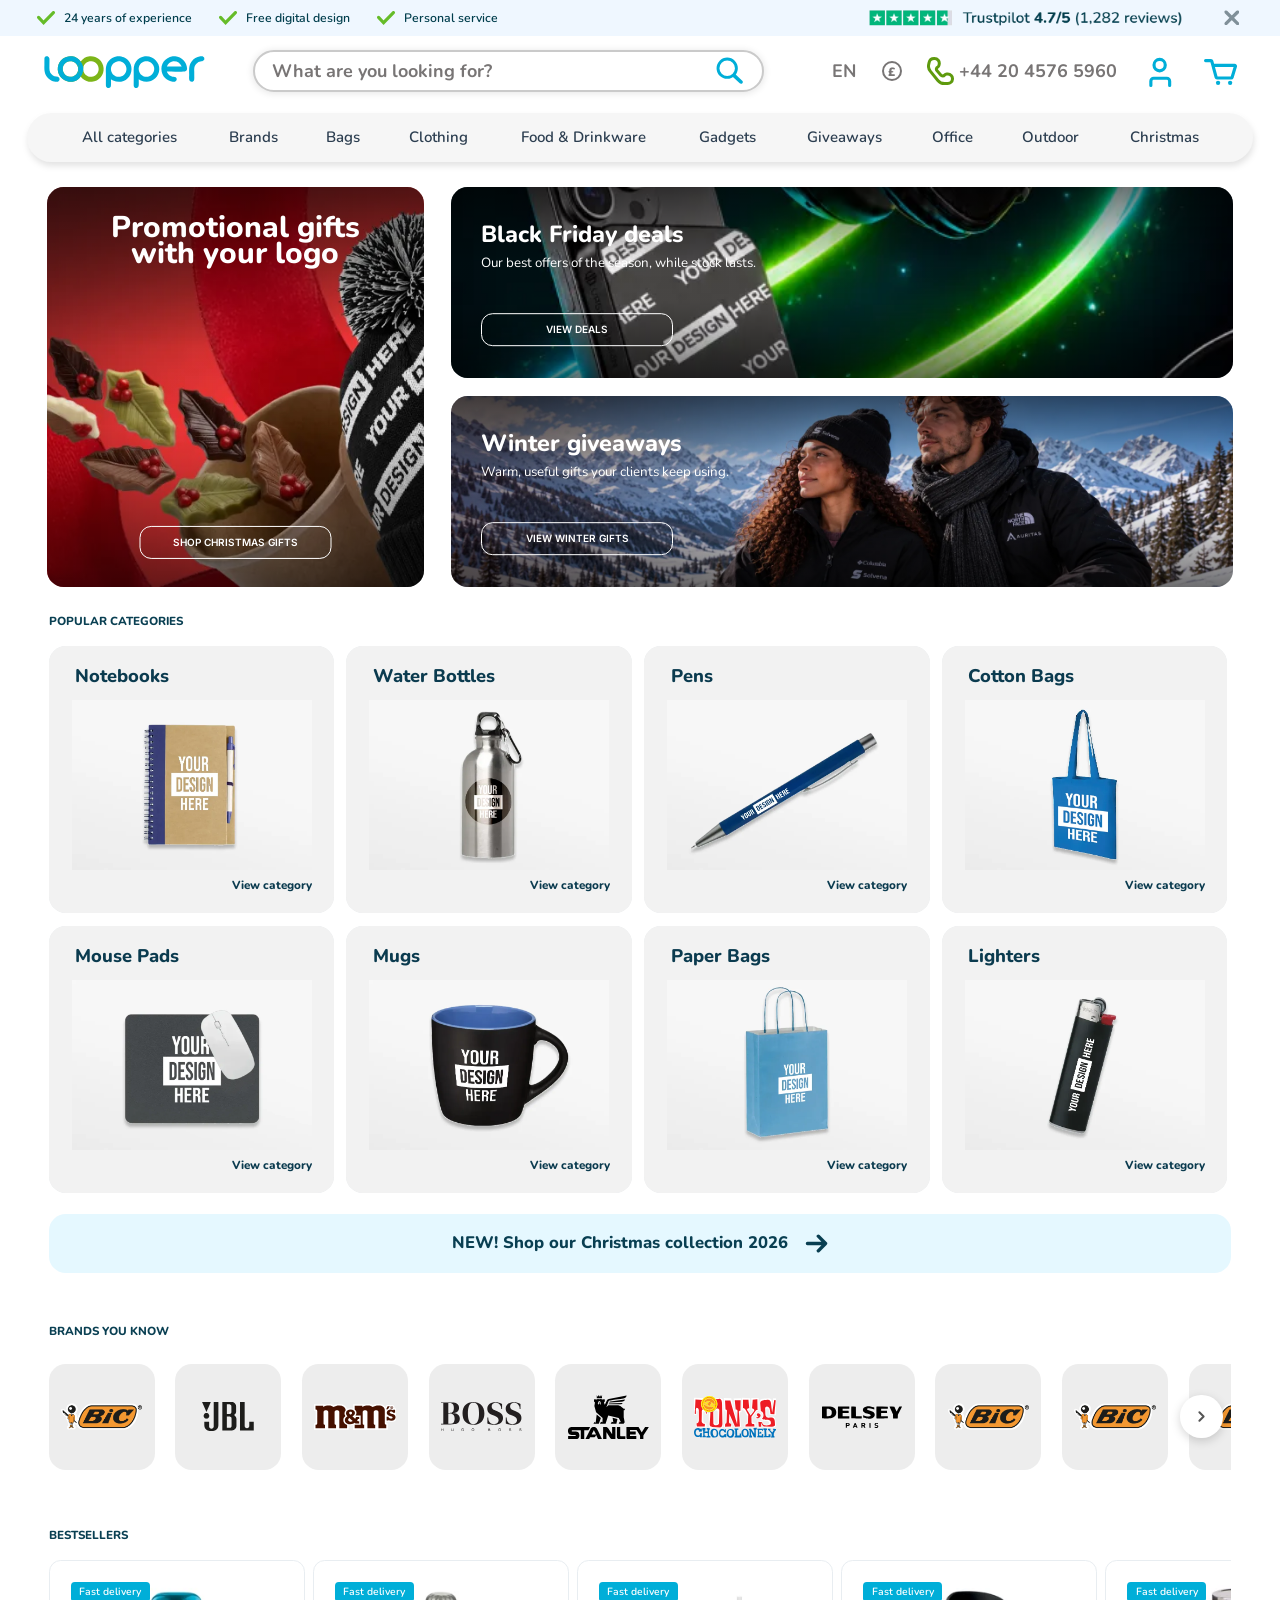
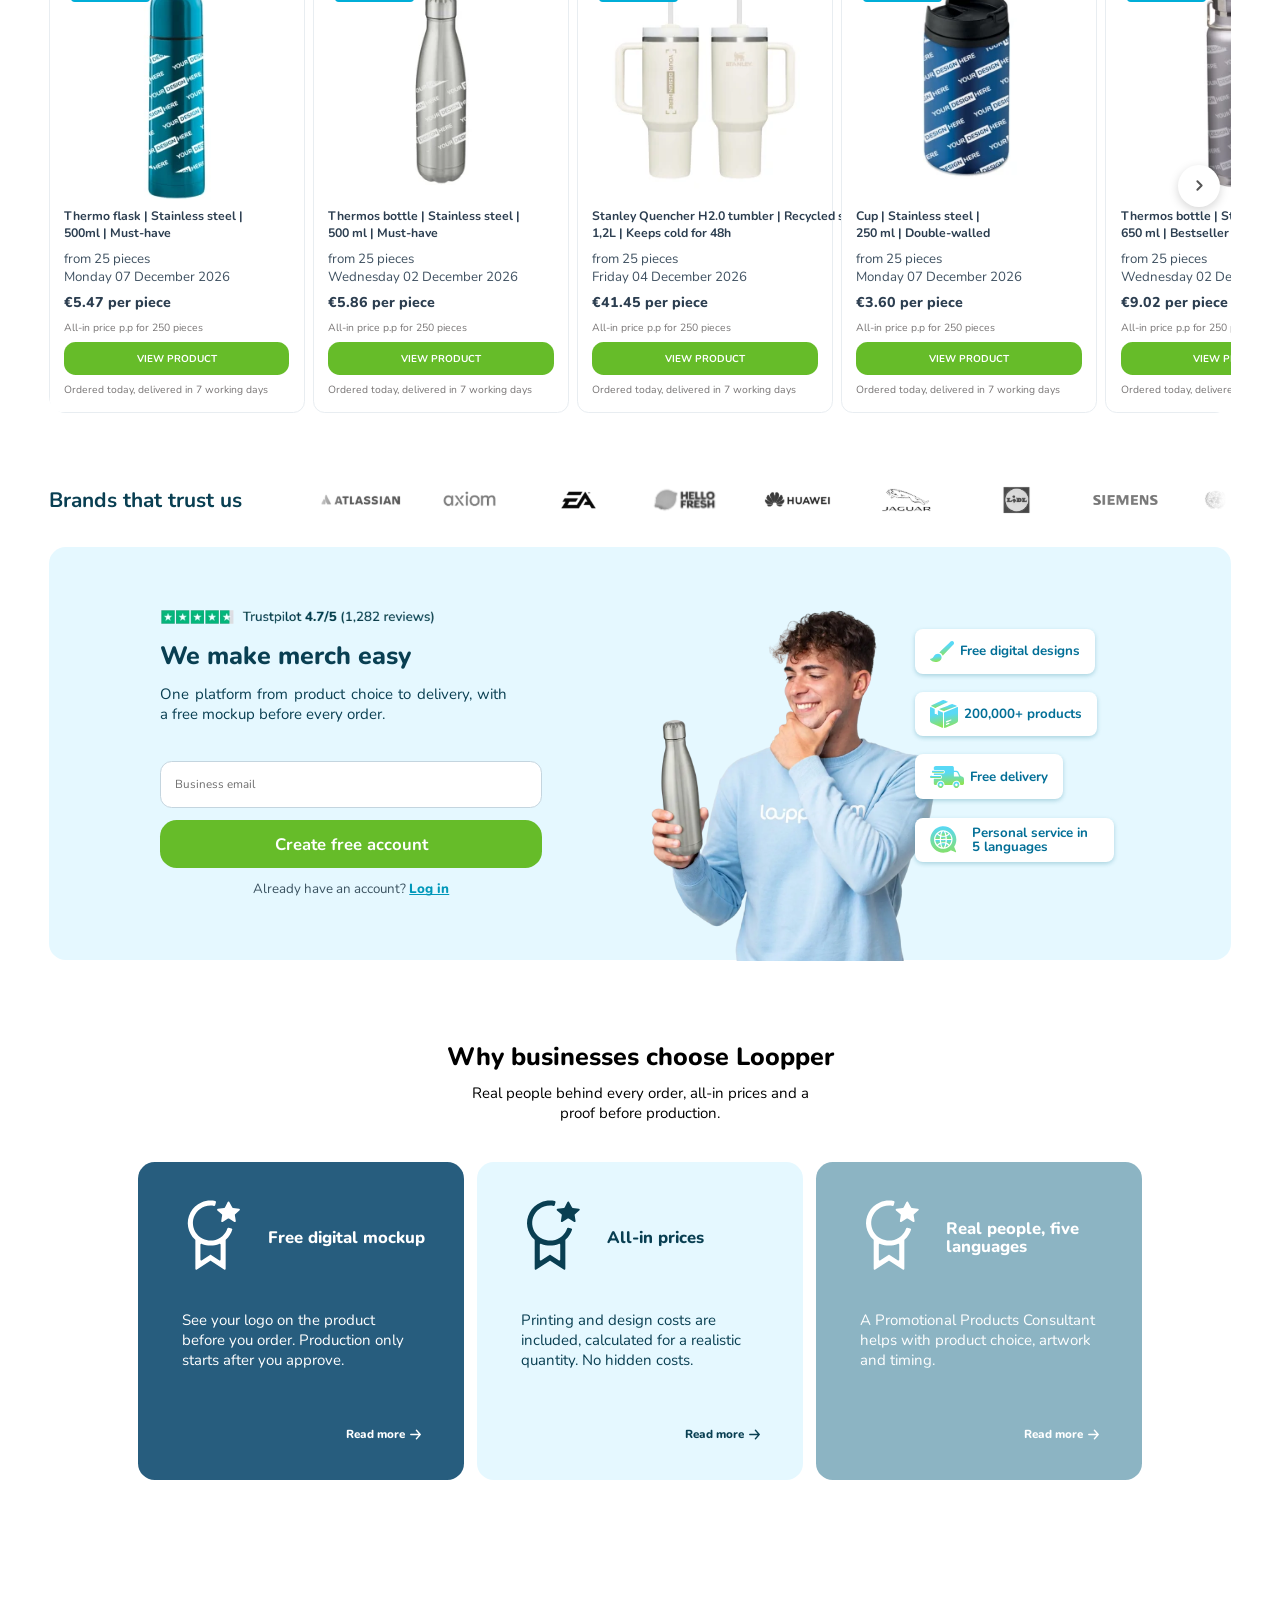
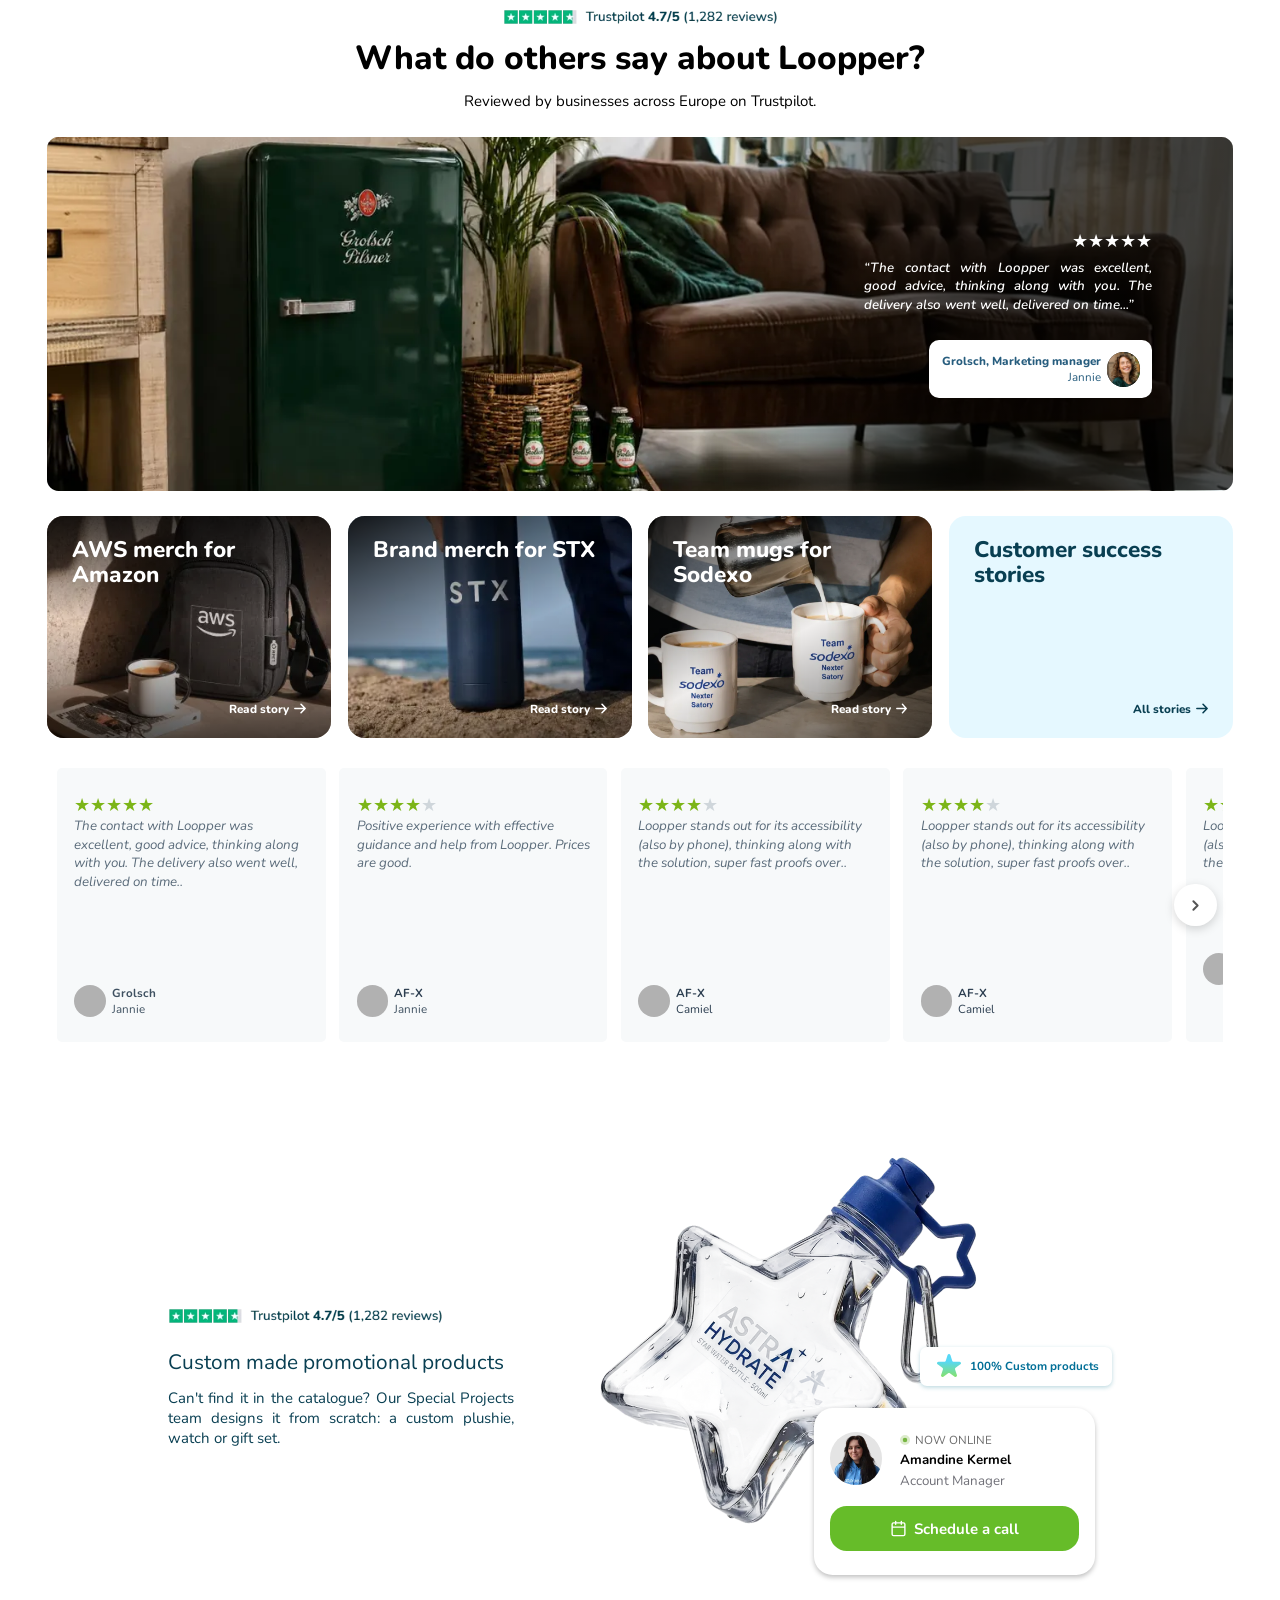
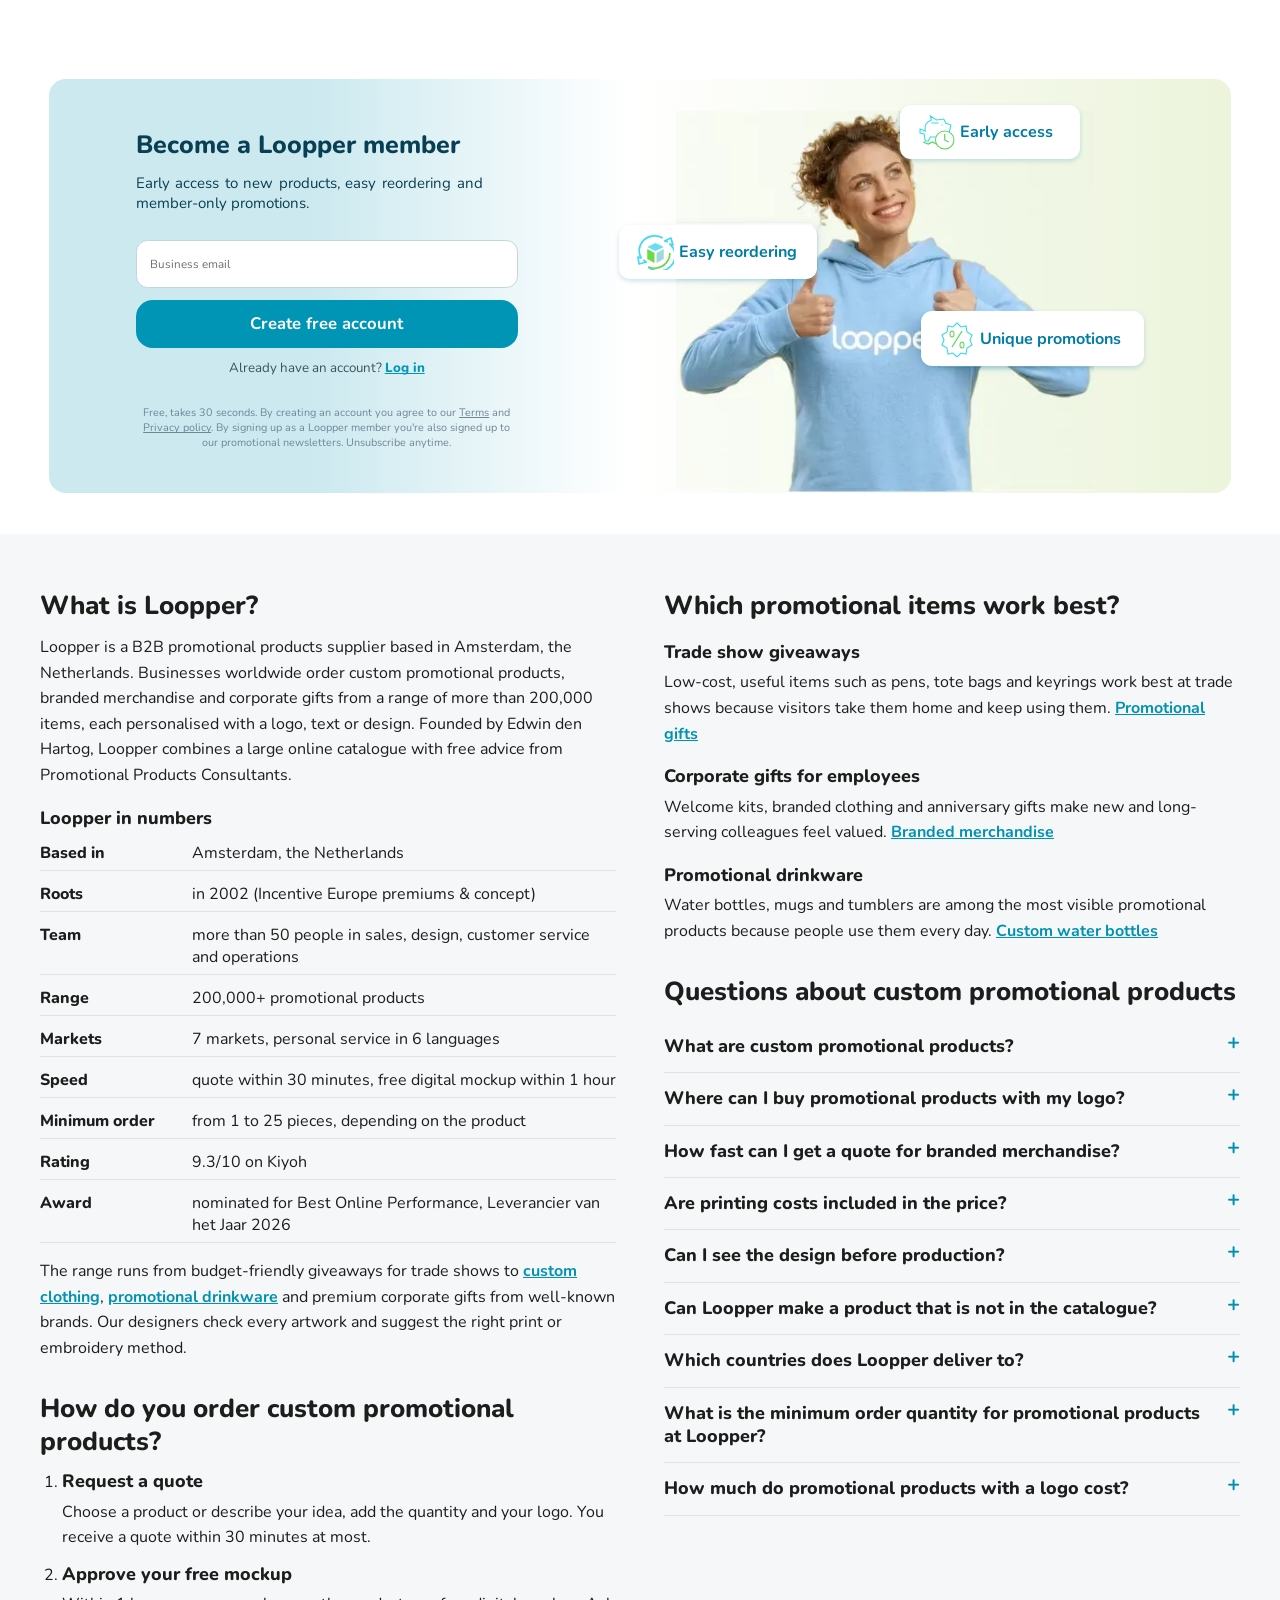
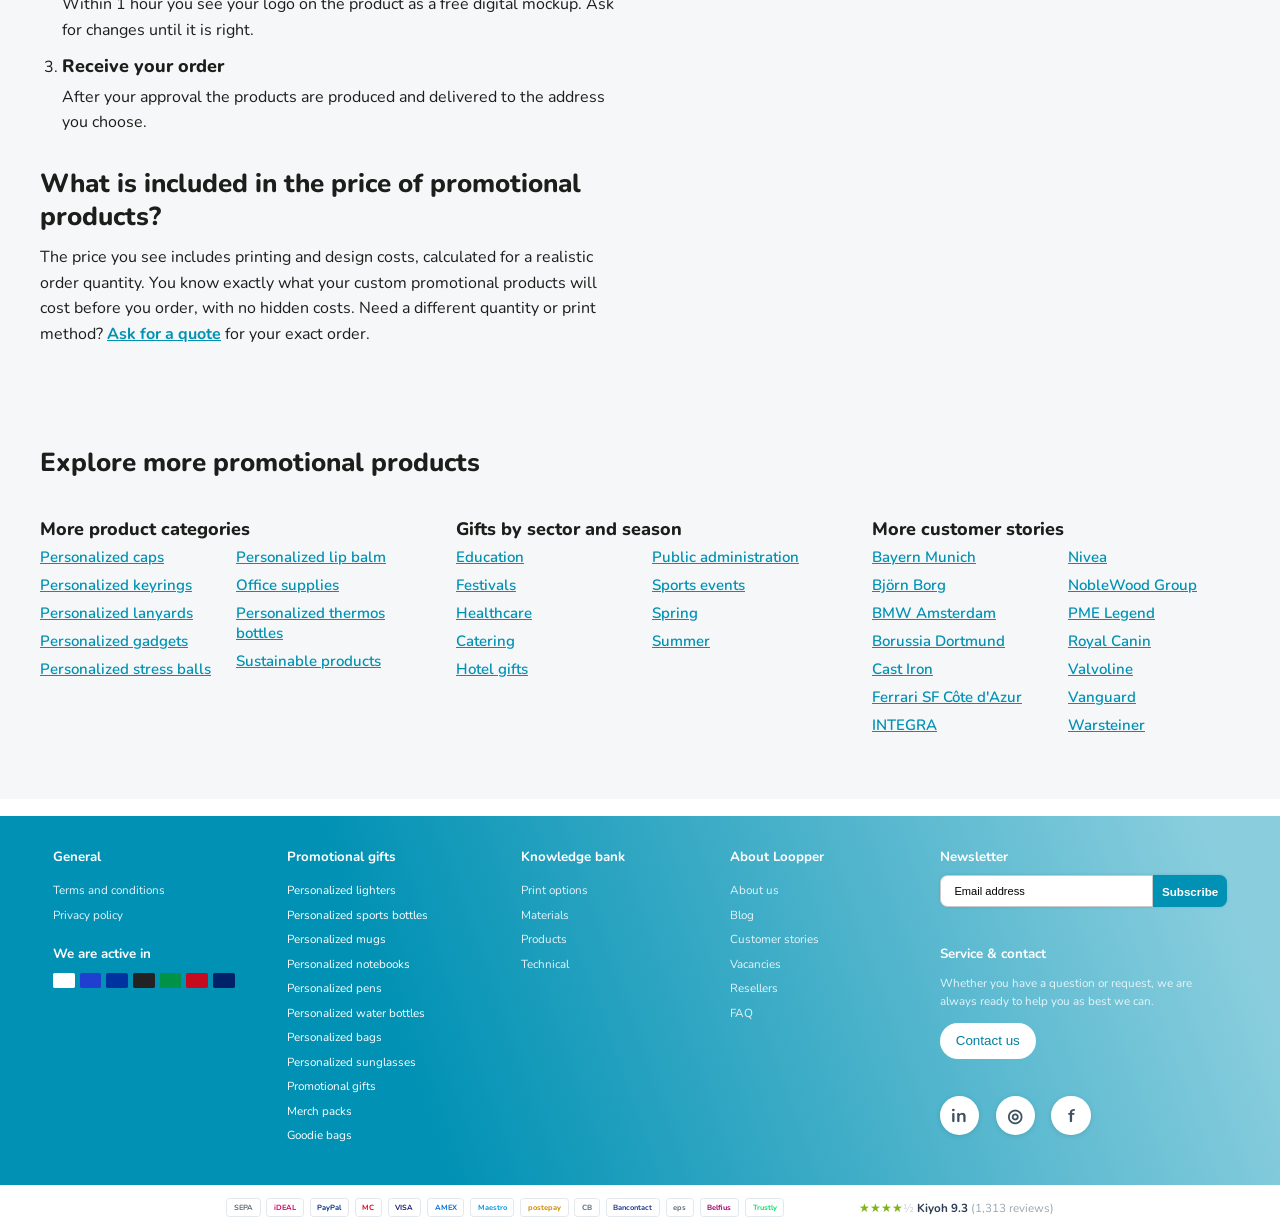
<file: seo-optimized/index.html>
<!doctype html>
<html lang="en">
  <head>
    <meta charset="utf-8" />
    <meta name="viewport" content="width=device-width, initial-scale=1" />
    <title>Promotional gifts with logo | Branded products - Loopper</title>
    <meta
      name="description"
      content="Looking for promotional gifts with logo for your clients? ✅ Best price ✅ Fast delivery ✅ Excellent service. Purchase your order or get a free offer now!"
    />
    <meta name="robots" content="index, follow" />
    <link rel="canonical" href="https://www.loopper.com/" />
    <link rel="alternate" hreflang="x-default" href="https://www.loopper.com" />
    <link rel="alternate" hreflang="en" href="https://www.loopper.com" />
    <link rel="alternate" hreflang="en-US" href="https://www.loopper.com" />
    <link rel="alternate" hreflang="en-GB" href="https://www.loopper.co.uk" />
    <link rel="alternate" hreflang="en-IE" href="https://www.loopper.co.uk" />
    <link rel="alternate" hreflang="nl-NL" href="https://www.loopper.nl" />
    <link rel="alternate" hreflang="nl-BE" href="https://www.loopper.nl" />
    <link rel="alternate" hreflang="de-DE" href="https://www.loopper.de" />
    <link rel="alternate" hreflang="de-AT" href="https://www.loopper.de" />
    <link rel="alternate" hreflang="de-CH" href="https://www.loopper.de" />
    <link rel="alternate" hreflang="fr-FR" href="https://www.loopper.fr" />
    <link rel="alternate" hreflang="fr-BE" href="https://www.loopper.fr" />
    <link rel="alternate" hreflang="fr-CH" href="https://www.loopper.fr" />
    <link rel="alternate" hreflang="it" href="https://www.loopper.com/it" />
    <link rel="alternate" hreflang="es-ES" href="https://www.loopper.com/es" />
    <link rel="alternate" hreflang="pl-PL" href="https://www.loopper.pl" />
    <meta property="og:type" content="website" />
    <meta property="og:url" content="https://www.loopper.com/" />
    <meta
      property="og:title"
      content="Promotional gifts with logo | Branded products - Loopper"
    />
    <meta
      property="og:description"
      content="Looking for promotional gifts with logo for your clients? ✅ Best price ✅ Fast delivery ✅ Excellent service. Purchase your order or get a free offer now!"
    />
    <meta
      property="og:image"
      content="https://www.loopper.com/storage/og/loopper-home-1200x630.jpg"
    />
    <meta property="og:image:width" content="1200" />
    <meta property="og:image:height" content="630" />
    <meta
      property="og:image:alt"
      content="Man holding a water bottle printed with a company logo"
    />
    <meta name="twitter:card" content="summary_large_image" />
    <link
      rel="preload"
      as="image"
      href="assets/live/6a9ad7653e429.webp"
      fetchpriority="high"
    />
    <script type="application/ld+json">
      {
        "@context": "https://schema.org",
        "@graph": [
          {
            "@type": "Organization",
            "@id": "https://www.loopper.com#organization",
            "name": "Loopper",
            "url": "https://www.loopper.com",
            "sameAs": [
              "https://www.linkedin.com/company/loopper/",
              "https://www.instagram.com/loopperpromo/",
              "https://www.facebook.com/LoopperPromo/"
            ],
            "logo": "https://www.loopper.com/storage/logo/Loopper_logo_default.svg",
            "aggregateRating": {
              "@type": "AggregateRating",
              "ratingValue": "9.3",
              "bestRating": "10",
              "worstRating": "1",
              "reviewCount": "1313"
            },
            "founder": { "@id": "https://www.loopper.com#person-edwin" },
            "hasMerchantReturnPolicy": {
              "@type": "MerchantReturnPolicy",
              "@id": "https://www.loopper.com#merchant-return-policy",
              "applicableCountry": "NL",
              "returnPolicyCategory": "https://schema.org/MerchantReturnNotPermitted"
            },
            "numberOfEmployees": {
              "@type": "QuantitativeValue",
              "minValue": 50
            },
            "award": "Nominated: Best Online Performance, Leverancier van het Jaar 2026"
          },
          {
            "@type": "Person",
            "@id": "https://www.loopper.com#person-edwin",
            "name": "Edwin den Hartog",
            "jobTitle": "Founder & CEO",
            "url": "https://www.loopper.com/author/edwin-den-hartog",
            "worksFor": { "@id": "https://www.loopper.com#organization" }
          },
          {
            "@type": "WebSite",
            "@id": "https://www.loopper.com#website",
            "url": "https://www.loopper.com",
            "name": "Loopper",
            "publisher": { "@id": "https://www.loopper.com#organization" }
          },
          {
            "@type": "WebPage",
            "@id": "https://www.loopper.com/#webpage",
            "name": "Promotional gifts with logo | Branded products - Loopper",
            "url": "https://www.loopper.com/",
            "description": "Looking for promotional gifts with logo for your clients? Best price Fast delivery Excellent service. Purchase your order or get a free offer now!",
            "isPartOf": { "@id": "https://www.loopper.com#website" },
            "publisher": { "@id": "https://www.loopper.com#organization" }
          }
        ]
      }
    </script>
    <script type="application/ld+json">
      {
        "@context": "https://schema.org",
        "@graph": [
          {
            "@type": "HowTo",
            "name": "How do you order custom promotional products?",
            "step": [
              {
                "@type": "HowToStep",
                "position": 1,
                "name": "Request a quote",
                "text": "Choose a product or describe your idea, add the quantity and your logo. You receive a quote within 30 minutes at most."
              },
              {
                "@type": "HowToStep",
                "position": 2,
                "name": "Approve your free mockup",
                "text": "Within 1 hour you see your logo on the product as a free digital mockup. Ask for changes until it is right."
              },
              {
                "@type": "HowToStep",
                "position": 3,
                "name": "Receive your order",
                "text": "After your approval the products are produced and delivered to the address you choose."
              }
            ]
          },
          {
            "@type": "FAQPage",
            "mainEntity": [
              {
                "@type": "Question",
                "name": "What are custom promotional products?",
                "acceptedAnswer": {
                  "@type": "Answer",
                  "text": "Custom promotional products are everyday items, such as pens, water bottles, tote bags or clothing, printed or engraved with a company's logo. Businesses use them to build brand awareness, thank clients and reward employees."
                }
              },
              {
                "@type": "Question",
                "name": "Where can I buy promotional products with my logo?",
                "acceptedAnswer": {
                  "@type": "Answer",
                  "text": "Loopper is a promotional products supplier based in Amsterdam that supplies businesses worldwide. You can choose from more than 200,000 items online, receive a quote within 30 minutes and see a free digital mockup within 1 hour."
                }
              },
              {
                "@type": "Question",
                "name": "How fast can I get a quote for branded merchandise?",
                "acceptedAnswer": {
                  "@type": "Answer",
                  "text": "At Loopper you receive a quote within 30 minutes at most after sending your request, and a free digital mockup within 1 hour."
                }
              },
              {
                "@type": "Question",
                "name": "Are printing costs included in the price?",
                "acceptedAnswer": {
                  "@type": "Answer",
                  "text": "Yes. Loopper prices include printing and design costs for a realistic order quantity, so there are no hidden costs. You receive an exact quote for your quantity."
                }
              },
              {
                "@type": "Question",
                "name": "Can I see the design before production?",
                "acceptedAnswer": {
                  "@type": "Answer",
                  "text": "Yes. Loopper prepares a free digital mockup within 1 hour, and production only starts after you approve the design."
                }
              },
              {
                "@type": "Question",
                "name": "Can Loopper make a product that is not in the catalogue?",
                "acceptedAnswer": {
                  "@type": "Answer",
                  "text": "Yes. The Loopper Special Projects team develops custom products with a global network of manufacturing partners, from concept and prototype to production and delivery."
                }
              },
              {
                "@type": "Question",
                "name": "Which countries does Loopper deliver to?",
                "acceptedAnswer": {
                  "@type": "Answer",
                  "text": "Loopper supplies businesses worldwide from its base in Europe, with local market knowledge in the Netherlands, Germany, France, Italy, Spain, Poland and the United Kingdom."
                }
              },
              {
                "@type": "Question",
                "name": "What is the minimum order quantity for promotional products at Loopper?",
                "acceptedAnswer": {
                  "@type": "Answer",
                  "text": "The minimum order at Loopper is 1 to 25 pieces, depending on the product. Each product page shows its lowest quantity and the all-in price per piece."
                }
              },
              {
                "@type": "Question",
                "name": "How much do promotional products with a logo cost?",
                "acceptedAnswer": {
                  "@type": "Answer",
                  "text": "Loopper prices include printing and design costs. At 250 pieces, a double-walled stainless steel cup (250 ml) costs €3.60 per piece and a stainless steel thermo flask (500 ml) €5.47 per piece."
                }
              }
            ]
          }
        ]
      }
    </script>
    <link rel="preconnect" href="https://fonts.googleapis.com" />
    <link rel="preconnect" href="https://fonts.gstatic.com" crossorigin />
    <link
      href="https://fonts.googleapis.com/css2?family=Inter:wght@400;500;600;700&family=Nunito:ital,wght@0,400;0,500;0,600;0,700;0,800;0,900;1,400;1,700&display=swap"
      rel="stylesheet"
    />
    <link rel="stylesheet" href="styles.css?v=279" />
    <link rel="stylesheet" href="nav.css?v=279" />
    <link rel="stylesheet" href="seo.css" />
  </head>
  <body>
    <!-- ============ NAVIGATION MENU ============
         From 02 Navigation menu/loopper-navigation-menu.html: icon
         sprite, header (USP bar, search, actions, category bar + mega
         menu, mobile chips), scrim and mobile drawer. Styles in
         nav.css, behaviour in nav.js. -->
    <!-- SVG icon sprite -->
    <svg width="0" height="0" style="position: absolute" aria-hidden="true">
      <defs>
        <symbol id="i-check" viewBox="0 0 24 24">
          <path d="M4 12.5l5 5L20 6.5" />
        </symbol>
        <symbol id="i-x" viewBox="0 0 24 24">
          <path d="M6 6l12 12M18 6L6 18" />
        </symbol>
        <symbol id="i-search" viewBox="0 0 24 24">
          <circle cx="11" cy="11" r="6.5" />
          <path d="M16 16l4.5 4.5" />
        </symbol>
        <symbol id="i-phone" viewBox="0 0 24 24">
          <path
            d="M5 4h3.5l1.8 4.5-2.3 1.4a11 11 0 0 0 6.1 6.1l1.4-2.3L20 15.5V19a1.5 1.5 0 0 1-1.6 1.5A16.5 16.5 0 0 1 3.5 5.6 1.5 1.5 0 0 1 5 4z"
          />
        </symbol>
        <symbol id="i-user" viewBox="0 0 24 24">
          <circle cx="12" cy="8" r="4" />
          <path d="M4.5 20.5a7.5 7.5 0 0 1 15 0" />
        </symbol>
        <symbol id="i-cart" viewBox="0 0 24 24">
          <path d="M3 4h2.5l2.2 11h10.6L20.5 7.5H7" />
          <circle cx="9.5" cy="19.5" r="1.3" />
          <circle cx="17" cy="19.5" r="1.3" />
        </symbol>
        <symbol id="i-menu" viewBox="0 0 24 24">
          <path d="M4 6.5h16M4 12h16M4 17.5h16" />
        </symbol>
        <symbol id="i-chev-d" viewBox="0 0 24 24">
          <path d="M6 9l6 6 6-6" />
        </symbol>
        <symbol id="i-chev-r" viewBox="0 0 24 24">
          <path d="M9 6l6 6-6 6" />
        </symbol>
        <symbol id="i-chev-l" viewBox="0 0 24 24">
          <path d="M15 6l-6 6 6 6" />
        </symbol>
        <symbol id="i-arrow" viewBox="0 0 24 24">
          <path d="M5 12h14M13 6l6 6-6 6" />
        </symbol>
        <symbol id="i-grid" viewBox="0 0 24 24">
          <rect x="4" y="4" width="6.5" height="6.5" rx="1.5" />
          <rect x="13.5" y="4" width="6.5" height="6.5" rx="1.5" />
          <rect x="4" y="13.5" width="6.5" height="6.5" rx="1.5" />
          <rect x="13.5" y="13.5" width="6.5" height="6.5" rx="1.5" />
        </symbol>
        <symbol id="i-az" viewBox="0 0 24 24">
          <path d="M4 18l3.5-10L11 18M5.2 14.5h4.6M14 8h6l-6 10h6" />
        </symbol>
        <symbol id="i-bags" viewBox="0 0 24 24">
          <path d="M5.5 8h13l-1 12.5h-11z" />
          <path d="M9 10V6.5a3 3 0 0 1 6 0V10" />
        </symbol>
        <symbol id="i-brands" viewBox="0 0 24 24">
          <path
            d="M12 3.5l2.5 5.3 5.8.7-4.3 4 1.1 5.8L12 16.5l-5.1 2.8L8 13.5l-4.3-4 5.8-.7z"
          />
        </symbol>
        <symbol id="i-clothing" viewBox="0 0 24 24">
          <path
            d="M9 4L4 6.5 5.5 11 8 10v10h8V10l2.5 1L20 6.5 15 4a3 3 0 0 1-6 0z"
          />
        </symbol>
        <symbol id="i-food-drinkware" viewBox="0 0 24 24">
          <path d="M5 9h11v6a4.5 4.5 0 0 1-4.5 4.5h-2A4.5 4.5 0 0 1 5 15z" />
          <path
            d="M16 10.5h1.5a2.5 2.5 0 0 1 0 5H16M9 3.5c-.8 1 .8 2 0 3M12.5 3.5c-.8 1 .8 2 0 3"
          />
        </symbol>
        <symbol id="i-gadgets" viewBox="0 0 24 24">
          <rect x="7" y="3" width="10" height="18" rx="2.5" />
          <path d="M11 17.5h2" />
        </symbol>
        <symbol id="i-giveaways" viewBox="0 0 24 24">
          <rect x="4" y="10" width="16" height="10.5" rx="1.5" />
          <path
            d="M3 7h18v3H3zM12 7v13.5M12 7C10.5 3 6.5 3.5 7.5 6.5M12 7c1.5-4 5.5-3.5 4.5-.5"
          />
        </symbol>
        <symbol id="i-office" viewBox="0 0 24 24">
          <path d="M4.5 19.5l1-4.5L16 4.5l3.5 3.5L9 18.5z" />
          <path d="M13.5 7l3.5 3.5" />
        </symbol>
        <symbol id="i-outdoor" viewBox="0 0 24 24">
          <path d="M3 19.5l6.5-10 4 6 2.5-3.5 5 7.5z" />
          <circle cx="17" cy="6" r="2" />
        </symbol>
        <symbol id="i-sustainable" viewBox="0 0 24 24">
          <path d="M5 19c0-8.5 5.5-14 15-14 0 9.5-5.5 15-14 15" />
          <path d="M5 19l8.5-8.5" />
        </symbol>
        <symbol id="i-themes" viewBox="0 0 24 24">
          <path
            d="M12 3v4M12 17v4M3 12h4M17 12h4M6 6l2.5 2.5M15.5 15.5L18 18M18 6l-2.5 2.5M8.5 15.5L6 18"
          />
        </symbol>
        <symbol id="i-wellness" viewBox="0 0 24 24">
          <path
            d="M12 20s-7.5-4.6-7.5-10.2A4.2 4.2 0 0 1 12 7.3a4.2 4.2 0 0 1 7.5 2.5C19.5 15.4 12 20 12 20z"
          />
        </symbol>
        <symbol id="i-spark" viewBox="0 0 24 24">
          <path d="M12 3l2 6 6 2-6 2-2 6-2-6-6-2 6-2z" />
        </symbol>
        <symbol id="i-pen-tool" viewBox="0 0 24 24">
          <path d="M12 19l7-7 3 3-7 7zM18 13l-1.5-7.5L2 2l3.5 14.5L13 18z" />
          <circle cx="11" cy="11" r="2" />
        </symbol>
        <symbol id="i-chat" viewBox="0 0 24 24">
          <path d="M4 5h16v11H9l-5 4z" />
        </symbol>
        <symbol id="i-stories" viewBox="0 0 24 24">
          <path d="M4 5h11a3 3 0 0 1 3 3v11H7a3 3 0 0 1-3-3z" />
          <path d="M8 9h6M8 12.5h6" />
        </symbol>
        <symbol id="i-globe" viewBox="0 0 24 24">
          <circle cx="12" cy="12" r="8.5" />
          <path
            d="M3.5 12h17M12 3.5c2.5 2.5 3.5 5.5 3.5 8.5s-1 6-3.5 8.5c-2.5-2.5-3.5-5.5-3.5-8.5s1-6 3.5-8.5z"
          />
        </symbol>
      </defs>
    </svg>

    <header class="hd" id="hd">
      <div class="usp" id="usp">
        <div class="wrap">
          <div class="usp-left">
            <span class="usp-item"
              ><span class="usp-ic"
                ><img
                  src="assets/nav/v2-usp-check.svg"
                  width="18.0604"
                  height="14.0691"
                  alt="" /></span
              >24 years of experience</span
            >
            <span class="usp-item"
              ><span class="usp-ic"
                ><img
                  src="assets/nav/v2-usp-check.svg"
                  width="18.0604"
                  height="14.0691"
                  alt="" /></span
              >Free digital design</span
            >
            <span class="usp-item"
              ><span class="usp-ic"
                ><img
                  src="assets/nav/v2-usp-check.svg"
                  width="18.0604"
                  height="14.0691"
                  alt="" /></span
              >Personal service</span
            >
          </div>
          <a
            class="usp-tp"
            href="https://www.trustpilot.com/review/loopper.com"
            rel="noopener"
            ><img
              src="assets/nav/trustpilot-rating@2x.webp"
              width="315"
              height="18"
              alt="Trustpilot 4.7/5 (1,282 reviews)"
              data-var="trustpilot_rating"
          /></a>
          <button
            class="usp-close"
            id="uspClose"
            aria-label="Hide these messages"
          >
            <img
              src="assets/nav/v2-usp-close.svg"
              width="15.4286"
              height="15.4286"
              alt=""
            />
          </button>
        </div>
      </div>

      <div class="bar">
        <div class="wrap bar-in">
          <a
            class="logo"
            href="https://www.loopper.com/"
            aria-label="Loopper home"
            ><img
              class="d-only d-logo"
              src="assets/nav/v2-logo.svg"
              width="165"
              height="35.8333"
              alt="" /><img
              class="m-only m-logo"
              src="assets/nav/logo.svg"
              width="102"
              height="22"
              alt=""
          /></a>

          <form class="search" role="search" onsubmit="return false;">
            <label for="q" class="vh">Search products</label>
            <input
              id="q"
              type="search"
              placeholder="What are you looking for?"
              autocomplete="off"
            />
            <button type="submit" aria-label="Search">
              <img src="assets/nav/search.svg" width="34" height="28" alt="" />
            </button>
          </form>

          <div class="actions">
            <div class="lang">
              <button
                class="act act-lang"
                id="langBtn"
                type="button"
                aria-haspopup="true"
                aria-expanded="false"
                aria-controls="langMenu"
                aria-label="Country: United Kingdom. Change country"
              >
                <span
                  class="lang-flag"
                  style="
                    background-image: url(&quot;https://www.loopper.co.uk/storage/flags/gb.svg&quot;);
                  "
                ></span
                ><span class="lang-code">EN</span>
              </button>
              <ul class="lang-menu" id="langMenu" hidden>
                <li>
                  <a href="https://www.loopper.co.uk/" hreflang="en-GB"
                    ><span class="cur-opt"
                      ><span
                        class="lang-flag lang-flag-lg"
                        style="
                          background-image: url(&quot;https://www.loopper.co.uk/storage/flags/gb.svg&quot;);
                        "
                      ></span
                      ><span class="lang-name">United Kingdom</span></span
                    ><svg
                      class="cur-check"
                      width="14"
                      height="10"
                      viewBox="0 0 14 10"
                      fill="none"
                      aria-hidden="true"
                    >
                      <path
                        d="M1.5 5.2L5.2 8.5L12.5 1.5"
                        stroke="#00AED8"
                        stroke-width="2.4"
                        stroke-linecap="round"
                        stroke-linejoin="round"
                      /></svg
                  ></a>
                </li>
                <li>
                  <a href="https://www.loopper.nl/" hreflang="nl"
                    ><span class="cur-opt"
                      ><span
                        class="lang-flag lang-flag-lg"
                        style="
                          background-image: url(&quot;https://www.loopper.co.uk/storage/flags/nl.svg&quot;);
                        "
                      ></span
                      ><span class="lang-name">Nederlands</span></span
                    ><svg
                      class="cur-check"
                      width="14"
                      height="10"
                      viewBox="0 0 14 10"
                      fill="none"
                      aria-hidden="true"
                    >
                      <path
                        d="M1.5 5.2L5.2 8.5L12.5 1.5"
                        stroke="#00AED8"
                        stroke-width="2.4"
                        stroke-linecap="round"
                        stroke-linejoin="round"
                      /></svg
                  ></a>
                </li>
                <li>
                  <a
                    href="https://www.loopper.com/"
                    hreflang="en"
                    aria-current="true"
                    ><span class="cur-opt"
                      ><span
                        class="lang-flag lang-flag-lg"
                        style="
                          background-image: url(&quot;https://www.loopper.co.uk/storage/flags/en.svg&quot;);
                        "
                      ></span
                      ><span class="lang-name">English</span></span
                    ><svg
                      class="cur-check"
                      width="14"
                      height="10"
                      viewBox="0 0 14 10"
                      fill="none"
                      aria-hidden="true"
                    >
                      <path
                        d="M1.5 5.2L5.2 8.5L12.5 1.5"
                        stroke="#00AED8"
                        stroke-width="2.4"
                        stroke-linecap="round"
                        stroke-linejoin="round"
                      /></svg
                  ></a>
                </li>
                <li>
                  <a href="https://www.loopper.fr/" hreflang="fr"
                    ><span class="cur-opt"
                      ><span
                        class="lang-flag lang-flag-lg"
                        style="
                          background-image: url(&quot;https://www.loopper.co.uk/storage/flags/fr.svg&quot;);
                        "
                      ></span
                      ><span class="lang-name">Français</span></span
                    ><svg
                      class="cur-check"
                      width="14"
                      height="10"
                      viewBox="0 0 14 10"
                      fill="none"
                      aria-hidden="true"
                    >
                      <path
                        d="M1.5 5.2L5.2 8.5L12.5 1.5"
                        stroke="#00AED8"
                        stroke-width="2.4"
                        stroke-linecap="round"
                        stroke-linejoin="round"
                      /></svg
                  ></a>
                </li>
                <li>
                  <a href="https://www.loopper.de/" hreflang="de"
                    ><span class="cur-opt"
                      ><span
                        class="lang-flag lang-flag-lg"
                        style="
                          background-image: url(&quot;https://www.loopper.co.uk/storage/flags/de.svg&quot;);
                        "
                      ></span
                      ><span class="lang-name">Deutsch</span></span
                    ><svg
                      class="cur-check"
                      width="14"
                      height="10"
                      viewBox="0 0 14 10"
                      fill="none"
                      aria-hidden="true"
                    >
                      <path
                        d="M1.5 5.2L5.2 8.5L12.5 1.5"
                        stroke="#00AED8"
                        stroke-width="2.4"
                        stroke-linecap="round"
                        stroke-linejoin="round"
                      /></svg
                  ></a>
                </li>
                <li>
                  <a href="https://www.loopper.com/it" hreflang="it"
                    ><span class="cur-opt"
                      ><span
                        class="lang-flag lang-flag-lg"
                        style="
                          background-image: url(&quot;https://www.loopper.co.uk/storage/flags/it.svg&quot;);
                        "
                      ></span
                      ><span class="lang-name">Italiano</span></span
                    ><svg
                      class="cur-check"
                      width="14"
                      height="10"
                      viewBox="0 0 14 10"
                      fill="none"
                      aria-hidden="true"
                    >
                      <path
                        d="M1.5 5.2L5.2 8.5L12.5 1.5"
                        stroke="#00AED8"
                        stroke-width="2.4"
                        stroke-linecap="round"
                        stroke-linejoin="round"
                      /></svg
                  ></a>
                </li>
                <li>
                  <a href="https://www.loopper.com/es" hreflang="es"
                    ><span class="cur-opt"
                      ><span
                        class="lang-flag lang-flag-lg"
                        style="
                          background-image: url(&quot;https://www.loopper.co.uk/storage/flags/es.svg&quot;);
                        "
                      ></span
                      ><span class="lang-name">Español</span></span
                    ><svg
                      class="cur-check"
                      width="14"
                      height="10"
                      viewBox="0 0 14 10"
                      fill="none"
                      aria-hidden="true"
                    >
                      <path
                        d="M1.5 5.2L5.2 8.5L12.5 1.5"
                        stroke="#00AED8"
                        stroke-width="2.4"
                        stroke-linecap="round"
                        stroke-linejoin="round"
                      /></svg
                  ></a>
                </li>
              </ul>
            </div>
            <div class="lang cur">
              <button
                class="act act-cur"
                id="curBtn"
                type="button"
                aria-haspopup="true"
                aria-expanded="false"
                aria-controls="curMenu"
                aria-label="Currency: GBP. Change currency"
              >
                <span class="cur-sym" id="curSym" aria-hidden="true">£</span>
              </button>
              <ul class="lang-menu" id="curMenu" hidden>
                <li>
                  <a href="#" data-cur="GBP" data-sym="£" aria-current="true"
                    ><span class="cur-opt"
                      ><span class="cur-badge">£</span>GBP
                      <span class="cur-name">· British pound</span></span
                    ><svg
                      class="cur-check"
                      width="14"
                      height="10"
                      viewBox="0 0 14 10"
                      fill="none"
                      aria-hidden="true"
                    >
                      <path
                        d="M1.5 5.2L5.2 8.5L12.5 1.5"
                        stroke="#00AED8"
                        stroke-width="2.4"
                        stroke-linecap="round"
                        stroke-linejoin="round"
                      /></svg
                  ></a>
                </li>
                <li>
                  <a href="#" data-cur="EUR" data-sym="€"
                    ><span class="cur-opt"
                      ><span class="cur-badge">€</span>EUR
                      <span class="cur-name">· Euro</span></span
                    ><svg
                      class="cur-check"
                      width="14"
                      height="10"
                      viewBox="0 0 14 10"
                      fill="none"
                      aria-hidden="true"
                    >
                      <path
                        d="M1.5 5.2L5.2 8.5L12.5 1.5"
                        stroke="#00AED8"
                        stroke-width="2.4"
                        stroke-linecap="round"
                        stroke-linejoin="round"
                      /></svg
                  ></a>
                </li>
              </ul>
            </div>
            <a
              class="act act-phone"
              href="tel:+442045765960"
              aria-label="Call us on +44 20 4576 5960"
              ><span class="m-ic m-phone"
                ><img
                  src="assets/nav/phone.svg"
                  width="27.0611"
                  height="28"
                  alt="" /></span
              ><span class="ph-num d-only">+44 20 4576 5960</span></a
            >
            <a
              class="act"
              href="https://www.loopper.com/login"
              aria-label="My account"
              ><span class="m-ic m-account"
                ><img
                  src="assets/nav/account.svg"
                  width="34"
                  height="29.6186"
                  alt="" /></span
            ></a>
            <a
              class="act"
              href="https://www.loopper.com/shoppingcart/customer-details"
              aria-label="Basket"
              ><span class="ic-wrap"
                ><span class="m-ic m-cart"
                  ><img
                    src="assets/nav/cart.svg"
                    width="32.9824"
                    height="25.6872"
                    alt="" /></span></span
            ></a>
          </div>

          <button
            class="burger"
            id="burger"
            aria-label="Open menu"
            aria-expanded="false"
            aria-controls="drawer"
          >
            <img
              src="assets/nav/menu.svg"
              width="33.8253"
              height="33.8253"
              alt=""
            />
          </button>
        </div>
      </div>

      <!-- Mobile: category chips -->
      <nav class="chips" aria-label="Popular categories">
        <ul id="chips"></ul>
      </nav>

      <!-- Desktop: category bar + mega menu -->
      <nav class="cat" id="cat" aria-label="Product categories">
        <div class="wrap"><ul class="cat-list" id="catList"></ul></div>
        <div class="mega" id="mega" hidden>
          <div class="wrap mega-in" id="megaIn"></div>
        </div>
      </nav>
    </header>

    <div class="scrim" id="scrim" hidden></div>

    <!-- Mobile drawer -->
    <div
      class="drawer"
      id="drawer"
      role="dialog"
      aria-modal="true"
      aria-label="Menu"
    >
      <div class="dr-top">
        <span class="logo" aria-hidden="true"
          ><img src="assets/nav/logo.svg" width="102" height="22" alt=""
        /></span>
        <button class="dr-close" id="drClose" aria-label="Close menu">
          <!-- same X as the photo viewer and print previews (user) -->
          <img
            src="assets/mobile/overlay-close.svg"
            width="29"
            height="28"
            alt=""
          />
        </button>
      </div>
      <div class="dr-stage" id="drStage"></div>
    </div>

    <div id="main">
      <div class="page" id="page">
        <main>
          <div class="blk hero" style="width: 1423px; height: 480px">
            <div class="x17">
              <div class="x9">
                <img
                  width="1812"
                  height="458"
                  class="bg-img"
                  loading="eager"
                  fetchpriority="high"
                  src="assets/live/6a9ad7653e429.webp"
                  alt="Christmas gifts with logo: branded beanies, baubles and bottles"
                /><span class="bg-shade" aria-hidden="true"></span>
                <div class="x8">
                  <div class="x4">
                    <div class="x3">
                      <div class="x2">
                        <h1 class="x1">Promotional gifts with your logo</h1>
                      </div>
                    </div>
                  </div>
                  <a
                    href="https://www.loopper.com/personalized-christmas-giveaways"
                    class="cta x7"
                    ><div class="x6">
                      <p class="x5">Shop Christmas gifts</p>
                    </div></a
                  >
                </div>
              </div>
              <div class="x15">
                <img
                  width="564"
                  height="960"
                  class="bg-img"
                  loading="lazy"
                  decoding="async"
                  src="assets/live/6ae8a9e9a10be.webp"
                  alt="Branded tech gadgets: headphones, phone case and wireless charger"
                /><span class="bg-shade" aria-hidden="true"></span>
                <div class="x14">
                  <div class="x4">
                    <div class="x11"><p class="x10">Black Friday deals</p></div>
                  </div>
                  <div class="x13">
                    <div class="x12">
                      <p class="x10">
                        Our best offers of the season, while stock lasts.
                      </p>
                    </div>
                  </div>
                  <a href="https://www.loopper.com/discounts" class="cta x7"
                    ><div class="x6"><p class="x5">View deals</p></div></a
                  >
                </div>
              </div>
              <div class="x16">
                <img
                  width="1812"
                  height="458"
                  class="bg-img"
                  loading="lazy"
                  decoding="async"
                  src="assets/live/6aeda532dfa6c.webp"
                  alt="Couple wearing branded winter jackets in the mountains"
                /><span class="bg-shade" aria-hidden="true"></span>
                <div class="x14">
                  <div class="x4">
                    <div class="x11"><p class="x10">Winter giveaways</p></div>
                  </div>
                  <div class="x13">
                    <div class="x12">
                      <p class="x10">
                        Warm, useful gifts your clients keep using.
                      </p>
                    </div>
                  </div>
                  <a
                    href="https://www.loopper.com/winter-giveaways"
                    class="cta x7"
                    ><div class="x6">
                      <p class="x5">View winter gifts</p>
                    </div></a
                  >
                </div>
              </div>
            </div>
          </div>
          <div class="blk catalogue" style="width: 1419px; height: 1729px">
            <div class="x70">
              <div class="x32">
                <div class="x19">
                  <div class="x18"><h2 class="x10">Popular categories</h2></div>
                </div>
                <div class="x26">
                  <a
                    href="https://www.loopper.com/personalized-notebooks"
                    class="cta x25"
                    ><img
                      width="849"
                      height="600"
                      class="bg-img"
                      loading="lazy"
                      decoding="async"
                      src="assets/live/6980c53d231ad.webp"
                      alt="Personalized notebooks with logo"
                    /><span class="bg-shade" aria-hidden="true"></span>
                    <div class="x22">
                      <div class="x21">
                        <h3 class="x20">Notebooks</h3>
                      </div>
                    </div>
                    <div class="x24">
                      <p class="x23">View category</p>
                    </div></a
                  ><a
                    href="https://www.loopper.com/personalized-water-bottles"
                    class="cta x25"
                    ><img
                      width="849"
                      height="600"
                      class="bg-img"
                      loading="lazy"
                      decoding="async"
                      src="assets/live/6980c53d2336d.webp"
                      alt="Personalized water bottles with logo"
                    /><span class="bg-shade" aria-hidden="true"></span>
                    <div class="x22">
                      <div class="x21">
                        <h3 class="x20">Water bottles</h3>
                      </div>
                    </div>
                    <div class="x24">
                      <p class="x23">View category</p>
                    </div></a
                  ><a
                    href="https://www.loopper.com/personalized-pens"
                    class="cta x25"
                    ><img
                      width="849"
                      height="600"
                      class="bg-img"
                      loading="lazy"
                      decoding="async"
                      src="assets/live/6980c53d23414.webp"
                      alt="Personalized pens with logo"
                    /><span class="bg-shade" aria-hidden="true"></span>
                    <div class="x22">
                      <div class="x21">
                        <h3 class="x20">Pens</h3>
                      </div>
                    </div>
                    <div class="x24">
                      <p class="x23">View category</p>
                    </div></a
                  ><a
                    href="https://www.loopper.com/personalized-cotton-bags"
                    class="cta x25"
                    ><img
                      width="849"
                      height="600"
                      class="bg-img"
                      loading="lazy"
                      decoding="async"
                      src="assets/live/6980c53d224b5.webp"
                      alt="Personalized cotton bags with logo"
                    /><span class="bg-shade" aria-hidden="true"></span>
                    <div class="x22">
                      <div class="x21">
                        <h3 class="x20">Cotton bags</h3>
                      </div>
                    </div>
                    <div class="x24">
                      <p class="x23">View category</p>
                    </div></a
                  ><a
                    href="https://www.loopper.com/personalized-mouse-pads"
                    class="cta x25"
                    ><img
                      width="846"
                      height="600"
                      class="bg-img"
                      loading="lazy"
                      decoding="async"
                      src="assets/live/6980c53d252a9.webp"
                      alt="Personalized mouse pads with logo"
                    /><span class="bg-shade" aria-hidden="true"></span>
                    <div class="x22">
                      <div class="x21">
                        <h3 class="x20">Mouse pads</h3>
                      </div>
                    </div>
                    <div class="x24">
                      <p class="x23">View category</p>
                    </div></a
                  ><a
                    href="https://www.loopper.com/personalized-mugs"
                    class="cta x25"
                    ><img
                      width="849"
                      height="600"
                      class="bg-img"
                      loading="lazy"
                      decoding="async"
                      src="assets/live/6980c53d54fd3.webp"
                      alt="Personalized mugs with logo"
                    /><span class="bg-shade" aria-hidden="true"></span>
                    <div class="x22">
                      <div class="x21">
                        <h3 class="x20">Mugs</h3>
                      </div>
                    </div>
                    <div class="x24">
                      <p class="x23">View category</p>
                    </div></a
                  ><a
                    href="https://www.loopper.com/personalized-paper-bags"
                    class="cta x25"
                    ><img
                      width="849"
                      height="600"
                      class="bg-img"
                      loading="lazy"
                      decoding="async"
                      src="assets/live/6980c53d581b2.webp"
                      alt="Personalized paper bags with logo"
                    /><span class="bg-shade" aria-hidden="true"></span>
                    <div class="x22">
                      <div class="x21">
                        <h3 class="x20">Paper bags</h3>
                      </div>
                    </div>
                    <div class="x24">
                      <p class="x23">View category</p>
                    </div></a
                  ><a
                    href="https://www.loopper.com/personalized-lighters"
                    class="cta x25"
                    ><img
                      width="849"
                      height="600"
                      class="bg-img"
                      loading="lazy"
                      decoding="async"
                      src="assets/live/6980c53d63df6.webp"
                      alt="Personalized lighters with logo"
                    /><span class="bg-shade" aria-hidden="true"></span>
                    <div class="x22">
                      <div class="x21">
                        <h3 class="x20">Lighters</h3>
                      </div>
                    </div>
                    <div class="x24">
                      <p class="x23">View category</p>
                    </div></a
                  >
                </div>
                <div class="x31">
                  <div class="x28">
                    <p class="x27">
                      <a
                        href="https://www.loopper.com/personalized-christmas-giveaways"
                        >NEW! Shop our Christmas collection 2026</a
                      >
                    </p>
                  </div>
                  <div class="x30">
                    <img
                      width="27"
                      height="23"
                      loading="lazy"
                      decoding="async"
                      alt=""
                      class="x29"
                      src="assets/arrow-icon.svg"
                    />
                  </div>
                </div>
              </div>
              <div class="x48">
                <div class="x33">
                  <div class="x19">
                    <div class="x18"><h2 class="x10">Brands you know</h2></div>
                  </div>
                </div>
                <div class="x47">
                  <div class="x37">
                    <div class="x36">
                      <div class="x35">
                        <a
                          href="https://www.loopper.com/brands/bic"
                          style="display: contents"
                          ><img
                            width="1200"
                            height="397"
                            loading="lazy"
                            decoding="async"
                            alt="BIC"
                            class="x34"
                            src="assets/bic-1.webp"
                        /></a>
                      </div>
                    </div>
                  </div>
                  <div class="x37">
                    <div class="x39">
                      <div class="x38">
                        <a
                          href="https://www.loopper.com/personalized-gadgets/jbl"
                          style="display: contents"
                          ><img
                            width="62"
                            height="35"
                            loading="lazy"
                            decoding="async"
                            alt="JBL"
                            class="x29"
                            src="assets/jbl-2.svg"
                        /></a>
                      </div>
                    </div>
                  </div>
                  <div class="x37">
                    <div class="x39">
                      <div class="x40">
                        <a
                          href="https://www.loopper.com/personalized-candy/mms"
                          style="display: contents"
                          ><img
                            width="98"
                            height="32"
                            loading="lazy"
                            decoding="async"
                            alt="M&amp;M's"
                            class="x29"
                            src="assets/mms-1.svg"
                        /></a>
                      </div>
                    </div>
                  </div>
                  <div class="x37">
                    <div class="x39">
                      <div class="x41">
                        <a
                          href="https://www.loopper.com/brands/hugo-boss"
                          style="display: contents"
                          ><img
                            width="98"
                            height="35"
                            loading="lazy"
                            decoding="async"
                            alt="Hugo Boss"
                            class="x29"
                            src="assets/hugo-boss-1.svg"
                        /></a>
                      </div>
                    </div>
                  </div>
                  <div class="x37">
                    <div class="x39">
                      <div class="x42">
                        <a
                          href="https://www.loopper.com/personalized-water-bottles/stanley"
                          style="display: contents"
                          ><img
                            width="98"
                            height="52"
                            loading="lazy"
                            decoding="async"
                            alt="Stanley"
                            class="x29"
                            src="assets/stanley-1.svg"
                        /></a>
                      </div>
                    </div>
                  </div>
                  <div class="x37">
                    <div class="x39">
                      <div class="x43">
                        <a
                          href="https://www.loopper.com/personalized-candy/tony-chocolonely"
                          style="display: contents"
                          ><img
                            width="98"
                            height="50"
                            loading="lazy"
                            decoding="async"
                            alt="Tony's Chocolonely"
                            class="x29"
                            src="assets/tonys-chocolonely-1.svg"
                        /></a>
                      </div>
                    </div>
                  </div>
                  <div class="x37">
                    <div class="x39">
                      <div class="x44">
                        <a
                          href="https://www.loopper.com/personalized-luggages/delsey-paris"
                          style="display: contents"
                          ><img
                            width="98"
                            height="27"
                            loading="lazy"
                            decoding="async"
                            alt="Delsey Paris"
                            class="x29"
                            src="assets/delsey-paris-1.svg"
                        /></a>
                      </div>
                    </div>
                  </div>
                  <div class="x37">
                    <div class="x36">
                      <div class="x35">
                        <a
                          href="https://www.loopper.com/brands/bic"
                          style="display: contents"
                          ><img
                            width="1200"
                            height="397"
                            loading="lazy"
                            decoding="async"
                            alt="BIC"
                            class="x34"
                            src="assets/bic-1.webp"
                        /></a>
                      </div>
                    </div>
                  </div>
                  <div class="x37">
                    <div class="x36">
                      <div class="x35">
                        <a
                          href="https://www.loopper.com/brands/bic"
                          style="display: contents"
                          ><img
                            width="1200"
                            height="397"
                            loading="lazy"
                            decoding="async"
                            alt="BIC"
                            class="x34"
                            src="assets/bic-1.webp"
                        /></a>
                      </div>
                    </div>
                  </div>
                  <div class="x37">
                    <div class="x36">
                      <div class="x35">
                        <a
                          href="https://www.loopper.com/brands/bic"
                          style="display: contents"
                          ><img
                            width="1200"
                            height="397"
                            loading="lazy"
                            decoding="async"
                            alt="BIC"
                            class="x34"
                            src="assets/bic-1.webp"
                        /></a>
                      </div>
                    </div>
                  </div>
                  <div class="x37">
                    <div class="x36">
                      <div class="x35">
                        <a
                          href="https://www.loopper.com/brands/bic"
                          style="display: contents"
                          ><img
                            width="1200"
                            height="397"
                            loading="lazy"
                            decoding="async"
                            alt="BIC"
                            class="x34"
                            src="assets/bic-1.webp"
                        /></a>
                      </div>
                    </div>
                  </div>
                  <div class="x46">
                    <div class="x45">
                      <img
                        width="22"
                        height="22"
                        loading="lazy"
                        decoding="async"
                        alt=""
                        class="x29"
                        src="assets/svg.svg"
                      />
                    </div>
                  </div>
                </div>
              </div>
              <div class="x69">
                <div class="x49">
                  <div class="x19">
                    <div class="x18"><h2 class="x10">Bestsellers</h2></div>
                  </div>
                </div>
                <div class="x68">
                  <div class="x67">
                    <div class="x64">
                      <div class="x53">
                        <img
                          width="270"
                          height="270"
                          loading="lazy"
                          decoding="async"
                          alt="Thermo flask, Stainless steel"
                          class="x50"
                          src="assets/live/prod-6374738.webp"
                        />
                        <div class="x52">
                          <div class="x51">
                            <p class="x10">Fast delivery</p>
                          </div>
                        </div>
                      </div>
                      <div class="x57">
                        <div class="x56">
                          <p class="x54">Thermo flask | Stainless steel |</p>
                          <p class="x55">500ml | Must-have</p>
                        </div>
                      </div>
                      <div class="x57">
                        <div class="x59">
                          <p class="x58">from 25 pieces</p>
                          <p class="x10" data-var="delivery_date">
                            Monday 07 December 2026
                          </p>
                        </div>
                      </div>
                      <div class="x57">
                        <div class="x60">
                          <p class="x10" data-var="price_per_piece">
                            &euro;5.47 per piece
                          </p>
                        </div>
                      </div>
                      <div class="x57">
                        <div class="x61">
                          <p class="x10">All-in price p.p for 250 pieces</p>
                        </div>
                      </div>
                      <a
                        href="https://www.loopper.com/personalized-water-bottles/personalized-thermos-bottles/double-wall-flask-500-ml-2-6374738"
                        class="cta x63"
                        ><div class="x62">
                          <p class="x10">View product</p>
                        </div></a
                      >
                      <div class="x57">
                        <div class="x61">
                          <p class="x10">
                            Ordered today, delivered in 7 working days
                          </p>
                        </div>
                      </div>
                    </div>
                    <div class="x64">
                      <div class="x53">
                        <img
                          width="270"
                          height="270"
                          loading="lazy"
                          decoding="async"
                          alt="Thermos bottle, Stainless steel"
                          class="x50"
                          src="assets/live/prod-6382809.webp"
                        />
                        <div class="x52">
                          <div class="x51">
                            <p class="x10">Fast delivery</p>
                          </div>
                        </div>
                      </div>
                      <div class="x57">
                        <div class="x56">
                          <p class="x54">Thermos bottle | Stainless steel |</p>
                          <p class="x55">500 ml | Must-have</p>
                        </div>
                      </div>
                      <div class="x57">
                        <div class="x59">
                          <p class="x58">from 25 pieces</p>
                          <p class="x10" data-var="delivery_date">
                            Wednesday 02 December 2026
                          </p>
                        </div>
                      </div>
                      <div class="x57">
                        <div class="x60">
                          <p class="x10" data-var="price_per_piece">
                            &euro;5.86 per piece
                          </p>
                        </div>
                      </div>
                      <div class="x57">
                        <div class="x61">
                          <p class="x10">All-in price p.p for 250 pieces</p>
                        </div>
                      </div>
                      <a
                        href="https://www.loopper.com/personalized-water-bottles/personalized-thermos-bottles/cove-500-ml-vacuum-insulated-stainless-steel-bottle-6382809"
                        class="cta x63"
                        ><div class="x62">
                          <p class="x10">View product</p>
                        </div></a
                      >
                      <div class="x57">
                        <div class="x61">
                          <p class="x10">
                            Ordered today, delivered in 7 working days
                          </p>
                        </div>
                      </div>
                    </div>
                    <div class="x64">
                      <div class="x53">
                        <img
                          width="270"
                          height="270"
                          loading="lazy"
                          decoding="async"
                          alt="Stanley Quencher H2.0 tumbler, Recycled stainless steel"
                          class="x50"
                          src="assets/live/prod-6443423.webp"
                        />
                        <div class="x52">
                          <div class="x51">
                            <p class="x10">Fast delivery</p>
                          </div>
                        </div>
                      </div>
                      <div class="x57">
                        <div class="x56">
                          <p class="x54">
                            Stanley Quencher H2.0 tumbler | Recycled stainless
                            steel |
                          </p>
                          <p class="x55">1,2L | Keeps cold for 48h</p>
                        </div>
                      </div>
                      <div class="x57">
                        <div class="x59">
                          <p class="x58">from 25 pieces</p>
                          <p class="x10" data-var="delivery_date">
                            Friday 04 December 2026
                          </p>
                        </div>
                      </div>
                      <div class="x57">
                        <div class="x60">
                          <p class="x10" data-var="price_per_piece">
                            &euro;41.45 per piece
                          </p>
                        </div>
                      </div>
                      <div class="x57">
                        <div class="x61">
                          <p class="x10">All-in price p.p for 250 pieces</p>
                        </div>
                      </div>
                      <a
                        href="https://www.loopper.com/personalized-water-bottles/stanley/stanley-quencher-h20-1200-ml-tumbler-2-6443423"
                        class="cta x63"
                        ><div class="x62">
                          <p class="x10">View product</p>
                        </div></a
                      >
                      <div class="x57">
                        <div class="x61">
                          <p class="x10">
                            Ordered today, delivered in 7 working days
                          </p>
                        </div>
                      </div>
                    </div>
                    <div class="x64">
                      <div class="x53">
                        <img
                          width="270"
                          height="270"
                          loading="lazy"
                          decoding="async"
                          alt="Cup, Stainless steel"
                          class="x50"
                          src="assets/live/prod-6375956.webp"
                        />
                        <div class="x52">
                          <div class="x51">
                            <p class="x10">Fast delivery</p>
                          </div>
                        </div>
                      </div>
                      <div class="x57">
                        <div class="x56">
                          <p class="x54">Cup | Stainless steel |</p>
                          <p class="x55">250 ml | Double-walled</p>
                        </div>
                      </div>
                      <div class="x57">
                        <div class="x59">
                          <p class="x58">from 25 pieces</p>
                          <p class="x10" data-var="delivery_date">
                            Monday 07 December 2026
                          </p>
                        </div>
                      </div>
                      <div class="x57">
                        <div class="x60">
                          <p class="x10" data-var="price_per_piece">
                            &euro;3.60 per piece
                          </p>
                        </div>
                      </div>
                      <div class="x57">
                        <div class="x61">
                          <p class="x10">All-in price p.p for 250 pieces</p>
                        </div>
                      </div>
                      <a
                        href="https://www.loopper.com/personalized-mugs/personalized-thermos-cups/double-wall-cup-250-ml-6375956"
                        class="cta x63"
                        ><div class="x62">
                          <p class="x10">View product</p>
                        </div></a
                      >
                      <div class="x57">
                        <div class="x61">
                          <p class="x10">
                            Ordered today, delivered in 7 working days
                          </p>
                        </div>
                      </div>
                    </div>
                    <div class="x64">
                      <div class="x53">
                        <img
                          width="270"
                          height="270"
                          loading="lazy"
                          decoding="async"
                          alt="Thermos bottle, Stainless steel"
                          class="x50"
                          src="assets/live/prod-1149215.webp"
                        />
                        <div class="x52">
                          <div class="x51">
                            <p class="x10">Fast delivery</p>
                          </div>
                        </div>
                      </div>
                      <div class="x57">
                        <div class="x56">
                          <p class="x54">Thermos bottle | Stainless steel |</p>
                          <p class="x55">650 ml | Bestseller</p>
                        </div>
                      </div>
                      <div class="x57">
                        <div class="x59">
                          <p class="x58">from 25 pieces</p>
                          <p class="x10" data-var="delivery_date">
                            Wednesday 02 December 2026
                          </p>
                        </div>
                      </div>
                      <div class="x57">
                        <div class="x60">
                          <p class="x10" data-var="price_per_piece">
                            &euro;9.02 per piece
                          </p>
                        </div>
                      </div>
                      <div class="x57">
                        <div class="x61">
                          <p class="x10">All-in price p.p for 250 pieces</p>
                        </div>
                      </div>
                      <a
                        href="https://www.loopper.com/personalized-water-bottles/personalized-thermos-bottles/thor-650-ml-copper-vacuum-insulated-sport-bottle-1149215"
                        class="cta x63"
                        ><div class="x62">
                          <p class="x10">View product</p>
                        </div></a
                      >
                      <div class="x57">
                        <div class="x61">
                          <p class="x10">
                            Ordered today, delivered in 7 working days
                          </p>
                        </div>
                      </div>
                    </div>
                    <div class="x64">
                      <div class="x53">
                        <img
                          width="270"
                          height="270"
                          loading="lazy"
                          decoding="async"
                          alt="Thermos bottle, Recycled stainless steel"
                          class="x50"
                          src="assets/live/prod-6440066.webp"
                        />
                        <div class="x65">
                          <div class="x51">
                            <p class="x10">Fast delivery</p>
                          </div>
                        </div>
                      </div>
                      <div class="x57">
                        <div class="x56">
                          <p class="x54">
                            Thermos bottle | Recycled stainless steel |
                          </p>
                          <p class="x55">500ml | Trendy</p>
                        </div>
                      </div>
                      <div class="x57">
                        <div class="x59">
                          <p class="x58">from 25 pieces</p>
                          <p class="x10" data-var="delivery_date">
                            Wednesday 02 December 2026
                          </p>
                        </div>
                      </div>
                      <div class="x57">
                        <div class="x60">
                          <p class="x10" data-var="price_per_piece">
                            &euro;9.78 per piece
                          </p>
                        </div>
                      </div>
                      <div class="x57">
                        <div class="x61">
                          <p class="x10">All-in price p.p for 250 pieces</p>
                        </div>
                      </div>
                      <a
                        href="https://www.loopper.com/personalized-water-bottles/personalized-thermos-bottles/spring-500-ml-rcs-certified-copper-vacuum-insulated-bottle-6440066"
                        class="cta x63"
                        ><div class="x62">
                          <p class="x10">View product</p>
                        </div></a
                      >
                      <div class="x57">
                        <div class="x61">
                          <p class="x10">
                            Ordered today, delivered in 7 working days
                          </p>
                        </div>
                      </div>
                    </div>
                    <div class="x66">
                      <div class="x45">
                        <img
                          width="22"
                          height="22"
                          loading="lazy"
                          decoding="async"
                          alt=""
                          class="x29"
                          src="assets/svg.svg"
                        />
                      </div>
                    </div>
                  </div>
                </div>
              </div>
            </div>
          </div>
          <div class="blk trusted-brands" style="width: 1418px; height: 50px">
            <div class="x77">
              <div class="x19">
                <div class="x71">
                  <h2 class="x10">Brands that trust us</h2>
                </div>
              </div>
              <div class="x76 logo-strip">
                <div class="logo-marquee">
                  <div class="logo-set">
                    <div class="x73">
                      <img
                        width="314"
                        height="100"
                        loading="lazy"
                        decoding="async"
                        alt="Atlassian"
                        class="x72"
                        src="assets/atlassian-1.webp"
                      />
                    </div>
                    <div class="x73">
                      <img
                        width="314"
                        height="100"
                        loading="lazy"
                        decoding="async"
                        alt="Axiom"
                        class="x72"
                        src="assets/axiom-1.webp"
                      />
                    </div>
                    <div class="x73">
                      <img
                        width="314"
                        height="100"
                        loading="lazy"
                        decoding="async"
                        alt="EA"
                        class="x72"
                        src="assets/ea-1.webp"
                      />
                    </div>
                    <div class="x73">
                      <div class="x75">
                        <img
                          width="314"
                          height="100"
                          loading="lazy"
                          decoding="async"
                          alt="Hello Fresh"
                          class="x74"
                          src="assets/hello-fresh-1.webp"
                        />
                      </div>
                    </div>
                    <div class="x73">
                      <img
                        width="314"
                        height="100"
                        loading="lazy"
                        decoding="async"
                        alt="Huawei"
                        class="x72"
                        src="assets/huawei-1.webp"
                      />
                    </div>
                    <div class="x73">
                      <img
                        width="314"
                        height="100"
                        loading="lazy"
                        decoding="async"
                        alt="Jaguar"
                        class="x34"
                        src="assets/jaguar-1.webp"
                      />
                    </div>
                    <div class="x73">
                      <img
                        width="314"
                        height="100"
                        loading="lazy"
                        decoding="async"
                        alt="Lidl"
                        class="x72"
                        src="assets/lidl-1.webp"
                      />
                    </div>
                    <div class="x73">
                      <img
                        width="628"
                        height="200"
                        loading="lazy"
                        decoding="async"
                        alt="Siemens"
                        class="x72"
                        src="assets/siemens-1.webp"
                      />
                    </div>
                    <div class="x73">
                      <img
                        width="314"
                        height="100"
                        loading="lazy"
                        decoding="async"
                        alt="United Nations"
                        class="x72"
                        src="assets/united-nations-1.webp"
                      />
                    </div>
                  </div>
                  <div class="logo-set" aria-hidden="true">
                    <div class="x73">
                      <img
                        width="314"
                        height="100"
                        loading="lazy"
                        decoding="async"
                        alt=""
                        class="x72"
                        src="assets/atlassian-1.webp"
                      />
                    </div>
                    <div class="x73">
                      <img
                        width="314"
                        height="100"
                        loading="lazy"
                        decoding="async"
                        alt=""
                        class="x72"
                        src="assets/axiom-1.webp"
                      />
                    </div>
                    <div class="x73">
                      <img
                        width="314"
                        height="100"
                        loading="lazy"
                        decoding="async"
                        alt=""
                        class="x72"
                        src="assets/ea-1.webp"
                      />
                    </div>
                    <div class="x73">
                      <div class="x75">
                        <img
                          width="314"
                          height="100"
                          loading="lazy"
                          decoding="async"
                          alt=""
                          class="x74"
                          src="assets/hello-fresh-1.webp"
                        />
                      </div>
                    </div>
                    <div class="x73">
                      <img
                        width="314"
                        height="100"
                        loading="lazy"
                        decoding="async"
                        alt=""
                        class="x72"
                        src="assets/huawei-1.webp"
                      />
                    </div>
                    <div class="x73">
                      <img
                        width="314"
                        height="100"
                        loading="lazy"
                        decoding="async"
                        alt=""
                        class="x34"
                        src="assets/jaguar-1.webp"
                      />
                    </div>
                    <div class="x73">
                      <img
                        width="314"
                        height="100"
                        loading="lazy"
                        decoding="async"
                        alt=""
                        class="x72"
                        src="assets/lidl-1.webp"
                      />
                    </div>
                    <div class="x73">
                      <img
                        width="628"
                        height="200"
                        loading="lazy"
                        decoding="async"
                        alt=""
                        class="x72"
                        src="assets/siemens-1.webp"
                      />
                    </div>
                    <div class="x73">
                      <img
                        width="314"
                        height="100"
                        loading="lazy"
                        decoding="async"
                        alt=""
                        class="x72"
                        src="assets/united-nations-1.webp"
                      />
                    </div>
                  </div>
                </div>
              </div>
            </div>
          </div>
          <div class="blk merch-easy" style="width: 1419px; height: 496px">
            <div class="x112">
              <div class="x93">
                <div class="x84">
                  <div class="x78">
                    <img
                      width="412"
                      height="24"
                      loading="lazy"
                      decoding="async"
                      alt=""
                      class="x34"
                      src="assets/trustpilot-rating-1.webp"
                    />
                  </div>
                  <div class="x83">
                    <div class="x81">
                      <div class="x80">
                        <h2 class="x79">We make merch easy</h2>
                      </div>
                    </div>
                    <div class="x57">
                      <div class="x82">
                        <p class="x10">
                          One platform from product choice to delivery, with a
                          free mockup before every order.
                        </p>
                      </div>
                    </div>
                  </div>
                </div>
                <div class="x92">
                  <div class="x86"><p class="x85">Business email</p></div>
                  <div class="x88">
                    <div class="x87">
                      <p class="x10">
                        <a href="https://www.loopper.com/register"
                          >Create free account</a
                        >
                      </p>
                    </div>
                  </div>
                  <p class="x91">
                    <span class="x89">Already have an account? </span
                    ><span class="x90">Log in</span>
                  </p>
                </div>
              </div>
              <div class="x111">
                <div class="x96">
                  <div class="x95">
                    <img
                      width="1024"
                      height="1024"
                      loading="lazy"
                      decoding="async"
                      alt="Man holding a branded water bottle"
                      class="x94"
                      src="assets/untitled-gemini-31flash-nano-banana-2202610020906111.webp"
                    />
                  </div>
                </div>
                <div class="x99">
                  <div class="x97">
                    <img
                      width="29"
                      height="26"
                      loading="lazy"
                      decoding="async"
                      alt=""
                      class="x29"
                      src="assets/logo-design-icon.svg"
                    />
                  </div>
                  <p class="x98">Free digital designs</p>
                </div>
                <div class="x105">
                  <div class="x104">
                    <div class="x100">
                      <img
                        width="16"
                        height="25"
                        loading="lazy"
                        decoding="async"
                        alt=""
                        class="x29"
                        src="assets/vector.svg"
                      />
                    </div>
                    <div class="x101">
                      <img
                        width="16"
                        height="25"
                        loading="lazy"
                        decoding="async"
                        alt=""
                        class="x29"
                        src="assets/vector-1.svg"
                      />
                    </div>
                    <div class="x102">
                      <img
                        width="22"
                        height="9"
                        loading="lazy"
                        decoding="async"
                        alt=""
                        class="x29"
                        src="assets/vector-2.svg"
                      />
                    </div>
                    <div class="x103">
                      <img
                        width="21"
                        height="9"
                        loading="lazy"
                        decoding="async"
                        alt=""
                        class="x29"
                        src="assets/vector-3.svg"
                      />
                    </div>
                  </div>
                  <p class="x98">200,000+ products</p>
                </div>
                <div class="x107">
                  <div class="x106">
                    <img
                      width="42"
                      height="26"
                      loading="lazy"
                      decoding="async"
                      alt=""
                      class="x29"
                      src="assets/delivery-icon.svg"
                    />
                  </div>
                  <p class="x98">Free delivery</p>
                </div>
                <div class="x110">
                  <div class="x108">
                    <img
                      width="33"
                      height="33"
                      loading="lazy"
                      decoding="async"
                      alt=""
                      class="x29"
                      src="assets/image-560vectorized.svg"
                    />
                  </div>
                  <p class="x109">Personal service in 5 languages</p>
                </div>
              </div>
            </div>
          </div>
          <div
            class="blk excellent-service"
            style="width: 1536px; height: 656px"
          >
            <div class="x131">
              <div class="x116">
                <div class="x115">
                  <div class="x81">
                    <div class="x113">
                      <h2 class="x27">Why businesses choose Loopper</h2>
                    </div>
                  </div>
                  <div class="x57">
                    <div class="x114">
                      <p class="x10">
                        Real people behind every order, all-in prices and a
                        proof before production.
                      </p>
                    </div>
                  </div>
                </div>
              </div>
              <div class="x130">
                <a
                  href="https://www.loopper.com/customer-service/order-process"
                  class="cta x124"
                  ><div class="x119">
                    <div class="x117">
                      <img
                        width="99"
                        height="92"
                        loading="lazy"
                        decoding="async"
                        alt=""
                        class="x29"
                        src="assets/property-1carbon-badge.svg"
                      />
                    </div>
                    <div class="x118">
                      <h3 class="x20">Free digital mockup</h3>
                    </div>
                  </div>
                  <div class="x121">
                    <div class="x120">
                      <p class="x10">
                        See your logo on the product before you order.
                        Production only starts after you approve.
                      </p>
                    </div>
                  </div>
                  <div class="x123">
                    <p class="x23">Read more</p>
                    <div class="x122">
                      <img
                        width="14"
                        height="13"
                        loading="lazy"
                        decoding="async"
                        alt=""
                        class="x29"
                        src="assets/arrow-icon-2.svg"
                      />
                    </div></div></a
                ><a href="https://www.loopper.com/faq" class="cta x128"
                  ><div class="x119">
                    <div class="x117">
                      <img
                        width="99"
                        height="92"
                        loading="lazy"
                        decoding="async"
                        alt=""
                        class="x29"
                        src="assets/usp-icons.svg"
                      />
                    </div>
                    <div class="x125"><h3 class="x20">All-in prices</h3></div>
                  </div>
                  <div class="x121">
                    <div class="x126">
                      <p class="x10">
                        Printing and design costs are included, calculated for a
                        realistic quantity. No hidden costs.
                      </p>
                    </div>
                  </div>
                  <div class="x123">
                    <p class="x127">Read more</p>
                    <div class="x122">
                      <img
                        width="14"
                        height="13"
                        loading="lazy"
                        decoding="async"
                        alt=""
                        class="x29"
                        src="assets/arrow-icon-1.svg"
                      />
                    </div></div></a
                ><a href="https://www.loopper.com/about-us" class="cta x129"
                  ><div class="x119">
                    <div class="x117">
                      <img
                        width="99"
                        height="92"
                        loading="lazy"
                        decoding="async"
                        alt=""
                        class="x29"
                        src="assets/property-1carbon-badge.svg"
                      />
                    </div>
                    <div class="x118">
                      <h3 class="x20">Real people, five languages</h3>
                    </div>
                  </div>
                  <div class="x121">
                    <div class="x120">
                      <p class="x10">
                        A Promotional Products Consultant helps with product
                        choice, artwork and timing.
                      </p>
                    </div>
                  </div>
                  <div class="x123">
                    <p class="x23">Read more</p>
                    <div class="x122">
                      <img
                        width="14"
                        height="13"
                        loading="lazy"
                        decoding="async"
                        alt=""
                        class="x29"
                        src="assets/arrow-icon-2.svg"
                      />
                    </div></div
                ></a>
              </div>
            </div>
          </div>
          <div class="blk reviews-custom" style="width: 1536px; height: 1341px">
            <div class="x200">
              <div class="x135">
                <div class="x78">
                  <img
                    width="412"
                    height="24"
                    loading="lazy"
                    decoding="async"
                    alt=""
                    class="x34"
                    src="assets/trustpilot-rating-1.webp"
                  />
                </div>
                <div class="x134">
                  <div class="x133">
                    <div class="x132">
                      <h2 class="x27">What do others say about Loopper?</h2>
                    </div>
                  </div>
                  <div class="x57">
                    <div class="x114">
                      <p class="x10">
                        Reviewed by businesses across Europe on Trustpilot.
                      </p>
                    </div>
                  </div>
                </div>
              </div>
              <div class="x152">
                <div class="x151">
                  <div class="x137">
                    <div class="x95">
                      <img
                        width="1600"
                        height="831"
                        loading="lazy"
                        decoding="async"
                        alt="Branded Grolsch mini fridge in a living room"
                        class="x136"
                        src="assets/image-561.webp"
                      />
                    </div>
                  </div>
                  <div
                    class="x150"
                    style="
                      background-image: linear-gradient(
                        90.12212783360161deg,
                        rgba(0, 0, 0, 0) 5.474%,
                        rgba(0, 0, 0, 0.7) 49.2%
                      );
                    "
                  >
                    <div class="x143">
                      <div class="x139">
                        <div class="x138"><p class="x10">★★★★★</p></div>
                      </div>
                      <div class="x142">
                        <div class="x141">
                          <p class="x140">
                            “The contact with Loopper was excellent, good
                            advice, thinking along with you. The delivery also
                            went well, delivered on time...”
                          </p>
                        </div>
                      </div>
                    </div>
                    <div class="x149">
                      <div class="x146">
                        <div class="x144">
                          <p class="x10">Grolsch, Marketing manager</p>
                        </div>
                        <div class="x145"><p class="x10">Jannie</p></div>
                      </div>
                      <div class="x148">
                        <div class="x147">
                          <img
                            width="1500"
                            height="1100"
                            loading="lazy"
                            decoding="async"
                            alt=""
                            class="x34"
                            src="assets/image-570.webp"
                          />
                        </div>
                      </div>
                    </div>
                  </div>
                </div>
              </div>
              <div class="x163">
                <a
                  href="https://www.loopper.com/customer-stories/amazon"
                  class="cta x159"
                  ><div class="x156">
                    <div aria-hidden="true" class="x155">
                      <img
                        width="350"
                        height="414"
                        loading="lazy"
                        decoding="async"
                        alt="AWS branded backpack and mug"
                        class="x153"
                        src="assets/examples-of-customer-stories-images.webp"
                      />
                      <div
                        class="x154"
                        style="
                          background-image: linear-gradient(
                            179.12040002187717deg,
                            rgb(0, 0, 0) 8.9994%,
                            rgba(0, 0, 0, 0) 47.883%,
                            rgb(0, 0, 0) 104.77%
                          );
                        "
                      ></div>
                    </div>
                  </div>
                  <div class="x157">
                    <h3 class="x20">AWS merch for Amazon</h3>
                  </div>
                  <div class="x158">
                    <p class="x23">Read story</p>
                    <div class="x122">
                      <img
                        width="14"
                        height="13"
                        loading="lazy"
                        decoding="async"
                        alt=""
                        class="x29"
                        src="assets/arrow-icon-2.svg"
                      />
                    </div></div></a
                ><a
                  href="https://www.loopper.com/customer-stories/stx"
                  class="cta x159"
                  ><div class="x156">
                    <div aria-hidden="true" class="x155">
                      <img
                        width="350"
                        height="414"
                        loading="lazy"
                        decoding="async"
                        alt="STX branded water bottle"
                        class="x153"
                        src="assets/examples-of-customer-stories-images-1.webp"
                      />
                      <div
                        class="x154"
                        style="
                          background-image: linear-gradient(
                            157.29616475674214deg,
                            rgb(0, 0, 0) 9.1236%,
                            rgba(0, 0, 0, 0) 52.114%,
                            rgb(0, 0, 0) 144.57%
                          );
                        "
                      ></div>
                    </div>
                  </div>
                  <div class="x157">
                    <h3 class="x20">Brand merch for STX</h3>
                  </div>
                  <div class="x158">
                    <p class="x23">Read story</p>
                    <div class="x122">
                      <img
                        width="14"
                        height="13"
                        loading="lazy"
                        decoding="async"
                        alt=""
                        class="x29"
                        src="assets/arrow-icon-2.svg"
                      />
                    </div></div></a
                ><a
                  href="https://www.loopper.com/customer-stories"
                  class="cta x159"
                  ><div class="x156">
                    <div aria-hidden="true" class="x155">
                      <img
                        width="1050"
                        height="1242"
                        loading="lazy"
                        decoding="async"
                        alt="Sodexo team mugs with logo"
                        class="x153"
                        src="assets/examples-of-customer-stories-images-2.webp"
                      />
                      <div
                        class="x154"
                        style="
                          background-image: linear-gradient(
                            151.41736083022232deg,
                            rgb(0, 0, 0) 2.0691%,
                            rgba(0, 0, 0, 0) 51.948%,
                            rgb(0, 0, 0) 105.09%
                          );
                        "
                      ></div>
                    </div>
                  </div>
                  <div class="x157">
                    <h3 class="x20">Team mugs for Sodexo</h3>
                  </div>
                  <div class="x158">
                    <p class="x23">Read story</p>
                    <div class="x122">
                      <img
                        width="14"
                        height="13"
                        loading="lazy"
                        decoding="async"
                        alt=""
                        class="x29"
                        src="assets/arrow-icon-2.svg"
                      />
                    </div></div></a
                ><a
                  href="https://www.loopper.com/customer-stories"
                  class="cta x162"
                  ><div class="x161">
                    <div class="x160">
                      <p class="x20">Customer success stories</p>
                    </div>
                  </div>
                  <div class="x158">
                    <p class="x127">All stories</p>
                    <div class="x122">
                      <img
                        width="14"
                        height="13"
                        loading="lazy"
                        decoding="async"
                        alt=""
                        class="x29"
                        src="assets/arrow-icon-1.svg"
                      />
                    </div></div
                ></a>
              </div>
              <div class="x199">
                <div class="x198">
                  <div class="x196">
                    <div class="x176">
                      <div class="x167">
                        <div class="x165">
                          <div class="x164"><p class="x10">★★★★★</p></div>
                        </div>
                        <div class="x142">
                          <div class="x166">
                            <p class="x140">
                              The contact with Loopper was excellent, good
                              advice, thinking along with you. The delivery also
                              went well, delivered on time..
                            </p>
                          </div>
                        </div>
                      </div>
                      <div class="x175">
                        <div class="x174">
                          <div class="x169"><div class="x168"></div></div>
                          <div class="x173">
                            <div class="x171">
                              <p class="x170">Grolsch</p>
                            </div>
                            <div class="x172"><p class="x10">Jannie</p></div>
                          </div>
                        </div>
                      </div>
                    </div>
                    <div class="x185">
                      <div class="x167">
                        <div class="x165">
                          <div class="x180">
                            <p class="x179">
                              <span class="x177">★★★★</span
                              ><span class="x178">★</span>
                            </p>
                          </div>
                        </div>
                        <div class="x181">
                          <div class="x166">
                            <p class="x140">
                              Positive experience with effective guidance and
                              help from Loopper. Prices are good.
                            </p>
                          </div>
                        </div>
                      </div>
                      <div class="x175">
                        <div class="x174">
                          <div class="x169"><div class="x168"></div></div>
                          <div class="x184">
                            <div class="x182"><p class="x10">AF-X</p></div>
                            <div class="x183"><p class="x10">Jannie</p></div>
                          </div>
                        </div>
                      </div>
                    </div>
                    <div class="x176">
                      <div class="x167">
                        <div class="x165">
                          <div class="x180">
                            <p class="x179">
                              <span class="x177">★★★★</span
                              ><span class="x178">★</span>
                            </p>
                          </div>
                        </div>
                        <div class="x186">
                          <div class="x166">
                            <p class="x140">
                              Loopper stands out for its accessibility (also by
                              phone), thinking along with the solution, super
                              fast proofs over..
                            </p>
                          </div>
                        </div>
                      </div>
                      <div class="x175">
                        <div class="x174">
                          <div class="x169"><div class="x168"></div></div>
                          <div class="x190">
                            <div class="x187"><p class="x10">AF-X</p></div>
                            <div class="x189"><p class="x188">Camiel</p></div>
                          </div>
                        </div>
                      </div>
                    </div>
                    <div class="x176">
                      <div class="x167">
                        <div class="x165">
                          <div class="x180">
                            <p class="x179">
                              <span class="x177">★★★★</span
                              ><span class="x178">★</span>
                            </p>
                          </div>
                        </div>
                        <div class="x186">
                          <div class="x166">
                            <p class="x140">
                              Loopper stands out for its accessibility (also by
                              phone), thinking along with the solution, super
                              fast proofs over..
                            </p>
                          </div>
                        </div>
                      </div>
                      <div class="x175">
                        <div class="x174">
                          <div class="x169"><div class="x168"></div></div>
                          <div class="x190">
                            <div class="x187"><p class="x10">AF-X</p></div>
                            <div class="x189"><p class="x188">Camiel</p></div>
                          </div>
                        </div>
                      </div>
                    </div>
                    <a
                      href="https://www.loopper.com/customer-stories/grolsch"
                      class="cta x176"
                      ><div class="x167">
                        <div class="x165">
                          <div class="x180">
                            <p class="x179">
                              <span class="x177">★★★★</span
                              ><span class="x178">★</span>
                            </p>
                          </div>
                        </div>
                        <div class="x186">
                          <div class="x166">
                            <p class="x140">
                              Loopper stands out for its accessibility (also by
                              phone), thinking along with the solution, super
                              fast proofs over..
                            </p>
                          </div>
                        </div>
                      </div>
                      <div class="x195">
                        <div class="x174">
                          <div class="x169"><div class="x191"></div></div>
                          <div class="x190">
                            <div class="x187"><p class="x10">AF-X</p></div>
                            <div class="x189"><p class="x188">Camiel</p></div>
                          </div>
                        </div>
                        <div class="x194">
                          <p class="x192">Read customer story</p>
                          <div class="x193">
                            <img
                              width="14"
                              height="10"
                              loading="lazy"
                              decoding="async"
                              alt=""
                              class="x29"
                              src="assets/arrow-icon-2-2.svg"
                            />
                          </div>
                        </div></div
                    ></a>
                  </div>
                  <div class="x197">
                    <div class="x45">
                      <img
                        width="22"
                        height="22"
                        loading="lazy"
                        decoding="async"
                        alt=""
                        class="x29"
                        src="assets/svg.svg"
                      />
                    </div>
                  </div>
                </div>
              </div>
            </div>
          </div>
          <div class="blk custom-made" style="width: 1419px; height: 662px">
            <div class="x225">
              <div class="x203">
                <div class="x202">
                  <div class="x78">
                    <img
                      width="412"
                      height="24"
                      loading="lazy"
                      decoding="async"
                      alt=""
                      class="x34"
                      src="assets/trustpilot-rating-1.webp"
                    />
                  </div>
                  <div class="x83">
                    <div class="x81">
                      <div class="x201">
                        <h2 class="x79">Custom made promotional products</h2>
                      </div>
                    </div>
                    <div class="x57">
                      <div class="x82">
                        <p class="x10">
                          Can't find it in the catalogue? Our Special Projects
                          team designs it from scratch: a custom plushie, watch
                          or gift set.
                        </p>
                      </div>
                    </div>
                  </div>
                </div>
              </div>
              <div class="x224">
                <div class="x205">
                  <div class="x95">
                    <img
                      width="1600"
                      height="873"
                      loading="lazy"
                      decoding="async"
                      alt="Custom star-shaped water bottle"
                      class="x204"
                      src="assets/gemini-generated-image-v2hf-7mv-2hf-7mv-2hf-1.webp"
                    />
                  </div>
                </div>
                <div class="x218">
                  <div class="x214">
                    <div class="x207">
                      <div class="x206">
                        <img
                          width="192"
                          height="192"
                          loading="lazy"
                          decoding="async"
                          alt=""
                          class="x34"
                          src="assets/image-544.webp"
                        />
                      </div>
                    </div>
                    <div class="x213">
                      <div class="x210">
                        <div class="x208">
                          <img
                            width="12"
                            height="12"
                            loading="lazy"
                            decoding="async"
                            alt=""
                            class="x29"
                            src="assets/ellipse-8.svg"
                          />
                        </div>
                        <div class="x209"><p class="x10">Now online</p></div>
                      </div>
                      <div class="x211"><p class="x10">Amandine Kermel</p></div>
                      <div class="x212"><p class="x10">Account Manager</p></div>
                    </div>
                  </div>
                  <div class="x217">
                    <div class="x215">
                      <img
                        width="20"
                        height="20"
                        loading="lazy"
                        decoding="async"
                        alt=""
                        class="x29"
                        src="assets/icons.svg"
                      />
                    </div>
                    <div class="x216">
                      <p class="x10">
                        <a
                          href="https://bookings.cloud.microsoft/book/LetsConnectBookaTime@loopper.com/?ismsaljsauthenabled"
                          >Schedule a call</a
                        >
                      </p>
                    </div>
                  </div>
                </div>
                <div class="x223">
                  <div class="x221">
                    <div class="x220">
                      <img
                        width="29"
                        height="27"
                        loading="lazy"
                        decoding="async"
                        alt=""
                        class="x219"
                        src="assets/star-1.svg"
                      />
                    </div>
                  </div>
                  <p class="x222">100% Custom products</p>
                </div>
              </div>
            </div>
          </div>
          <div class="blk member" style="width: 1419px; height: 496px">
            <div
              class="x240"
              style="
                background-image: linear-gradient(
                  90deg,
                  rgb(203, 233, 239) 0%,
                  rgb(203, 233, 239) 22%,
                  rgb(255, 255, 255) 49%,
                  rgb(236, 244, 219) 100%
                );
              "
            >
              <div class="x230">
                <div class="x57">
                  <div class="x83">
                    <div class="x81">
                      <div class="x80">
                        <h2 class="x79">Become a Loopper member</h2>
                      </div>
                    </div>
                    <div class="x57">
                      <div class="x82">
                        <p class="x10">
                          Early access to new products, easy reordering and
                          member-only promotions.
                        </p>
                      </div>
                    </div>
                  </div>
                </div>
                <div class="x92">
                  <div class="x86"><p class="x85">Business email</p></div>
                  <div class="x226">
                    <div class="x87">
                      <p class="x10">
                        <a href="https://www.loopper.com/register"
                          >Create free account</a
                        >
                      </p>
                    </div>
                  </div>
                  <p class="x91">
                    <span class="x89">Already have an account? </span
                    ><span class="x90">Log in</span>
                  </p>
                </div>
                <p class="x229">
                  <span class="x227"
                    >Free, takes 30 seconds. By creating an account you agree to
                    our </span
                  ><span class="x228">Terms</span><span class="x227"> and </span
                  ><span class="x228">Privacy policy</span
                  ><span class="x227"
                    >. By signing up as a Loopper member you're also signed up
                    to our promotional newsletters. Unsubscribe anytime.</span
                  >
                </p>
              </div>
              <div class="x239">
                <div class="x233">
                  <div class="x232">
                    <div class="x95">
                      <img
                        width="1600"
                        height="595"
                        loading="lazy"
                        decoding="async"
                        alt="Loopper member wearing a branded hoodie"
                        class="x231"
                        src="assets/original-member-photograph.webp"
                      />
                    </div>
                  </div>
                </div>
                <div class="x236">
                  <div class="x234">
                    <img
                      width="44"
                      height="44"
                      loading="lazy"
                      decoding="async"
                      alt=""
                      class="x29"
                      src="assets/early-access-outline-icon.svg"
                    />
                  </div>
                  <p class="x235">Early access</p>
                </div>
                <div class="x237">
                  <div class="x234">
                    <img
                      width="44"
                      height="44"
                      loading="lazy"
                      decoding="async"
                      alt=""
                      class="x29"
                      src="assets/easy-reordering-outline-icon.svg"
                    />
                  </div>
                  <p class="x235">Easy reordering</p>
                </div>
                <div class="x238">
                  <div class="x234">
                    <img
                      width="44"
                      height="44"
                      loading="lazy"
                      decoding="async"
                      alt=""
                      class="x29"
                      src="assets/unique-promotions-outline-icon.svg"
                    />
                  </div>
                  <p class="x235">Unique promotions</p>
                </div>
              </div>
            </div>
          </div>
        </main>
      </div>
      <!-- Mobile layout, Figma 303:1033 (shown below 768px) -->
      <div class="mp" id="mp">
        <div class="blk m-campaign" style="width: 390px; height: 383px">
          <div class="m10">
            <div class="m9">
              <img
                width="1812"
                height="458"
                class="bg-img"
                loading="eager"
                fetchpriority="high"
                src="assets/live/6a9ad7653e429.webp"
                alt="Christmas gifts with logo: branded beanies, baubles and bottles"
              /><span class="bg-shade" aria-hidden="true"></span>
              <div class="m8">
                <div class="m4">
                  <div class="m3">
                    <div class="m2">
                      <h1 class="m1">Promotional gifts with your logo</h1>
                    </div>
                  </div>
                </div>
                <a
                  href="https://www.loopper.com/personalized-christmas-giveaways"
                  class="cta m7"
                  ><div class="m6">
                    <p class="m5">Shop Christmas gifts</p>
                  </div></a
                >
              </div>
            </div>
            <div class="m9">
              <img
                width="564"
                height="960"
                class="bg-img"
                loading="lazy"
                decoding="async"
                src="assets/live/6ae8a9e9a10be.webp"
                alt="Branded tech gadgets: headphones, phone case and wireless charger"
              /><span class="bg-shade" aria-hidden="true"></span>
              <div class="m8">
                <div class="m4">
                  <div class="m3">
                    <div class="m2"><p class="m1">Black Friday deals</p></div>
                  </div>
                </div>
                <a href="https://www.loopper.com/discounts" class="cta m7"
                  ><div class="m6"><p class="m5">View deals</p></div></a
                >
              </div>
            </div>
            <div class="m9">
              <img
                width="1812"
                height="458"
                class="bg-img"
                loading="lazy"
                decoding="async"
                src="assets/live/6aeda532dfa6c.webp"
                alt="Couple wearing branded winter jackets in the mountains"
              /><span class="bg-shade" aria-hidden="true"></span>
              <div class="m8">
                <div class="m4">
                  <div class="m3">
                    <div class="m2"><p class="m1">Winter giveaways</p></div>
                  </div>
                </div>
                <a
                  href="https://www.loopper.com/winter-giveaways"
                  class="cta m7"
                  ><div class="m6"><p class="m5">View winter gifts</p></div></a
                >
              </div>
            </div>
          </div>
        </div>
        <div class="blk m-popular" style="width: 390px; height: 366px">
          <div class="m23">
            <div class="m13">
              <div class="m12"><h2 class="m11">Popular categories</h2></div>
            </div>
            <div class="m19">
              <a
                href="https://www.loopper.com/personalized-notebooks"
                class="cta m18"
                ><img
                  width="849"
                  height="600"
                  class="bg-img"
                  loading="lazy"
                  decoding="async"
                  src="assets/live/6980c53d231ad.webp"
                  alt="Personalized notebooks with logo"
                /><span class="bg-shade" aria-hidden="true"></span>
                <div class="m4">
                  <div class="m15"><h3 class="m14">Notebooks</h3></div>
                </div>
                <div class="m17"><p class="m16">View category</p></div></a
              ><a
                href="https://www.loopper.com/personalized-water-bottles"
                class="cta m18"
                ><img
                  width="849"
                  height="600"
                  class="bg-img"
                  loading="lazy"
                  decoding="async"
                  src="assets/live/6980c53d2336d.webp"
                  alt="Personalized water bottles with logo"
                /><span class="bg-shade" aria-hidden="true"></span>
                <div class="m4">
                  <div class="m15"><h3 class="m14">Water bottles</h3></div>
                </div>
                <div class="m17"><p class="m16">View category</p></div></a
              ><a
                href="https://www.loopper.com/personalized-pens"
                class="cta m18"
                ><img
                  width="849"
                  height="600"
                  class="bg-img"
                  loading="lazy"
                  decoding="async"
                  src="assets/live/6980c53d23414.webp"
                  alt="Personalized pens with logo"
                /><span class="bg-shade" aria-hidden="true"></span>
                <div class="m4">
                  <div class="m15"><h3 class="m14">Pens</h3></div>
                </div>
                <div class="m17"><p class="m16">View category</p></div></a
              ><a
                href="https://www.loopper.com/personalized-cotton-bags"
                class="cta m18"
                ><img
                  width="849"
                  height="600"
                  class="bg-img"
                  loading="lazy"
                  decoding="async"
                  src="assets/live/6980c53d224b5.webp"
                  alt="Personalized cotton bags with logo"
                /><span class="bg-shade" aria-hidden="true"></span>
                <div class="m4">
                  <div class="m15"><h3 class="m14">Cotton bags</h3></div>
                </div>
                <div class="m17"><p class="m16">View category</p></div></a
              ><a
                href="https://www.loopper.com/personalized-mouse-pads"
                class="cta m18"
                ><img
                  width="846"
                  height="600"
                  class="bg-img"
                  loading="lazy"
                  decoding="async"
                  src="assets/live/6980c53d252a9.webp"
                  alt="Personalized mouse pads with logo"
                /><span class="bg-shade" aria-hidden="true"></span>
                <div class="m4">
                  <div class="m15"><h3 class="m14">Mouse pads</h3></div>
                </div>
                <div class="m17"><p class="m16">View category</p></div></a
              ><a
                href="https://www.loopper.com/personalized-mugs"
                class="cta m18"
                ><img
                  width="849"
                  height="600"
                  class="bg-img"
                  loading="lazy"
                  decoding="async"
                  src="assets/live/6980c53d54fd3.webp"
                  alt="Personalized mugs with logo"
                /><span class="bg-shade" aria-hidden="true"></span>
                <div class="m4">
                  <div class="m15"><h3 class="m14">Mugs</h3></div>
                </div>
                <div class="m17"><p class="m16">View category</p></div></a
              ><a
                href="https://www.loopper.com/personalized-paper-bags"
                class="cta m18"
                ><img
                  width="849"
                  height="600"
                  class="bg-img"
                  loading="lazy"
                  decoding="async"
                  src="assets/live/6980c53d581b2.webp"
                  alt="Personalized paper bags with logo"
                /><span class="bg-shade" aria-hidden="true"></span>
                <div class="m4">
                  <div class="m15"><h3 class="m14">Paper bags</h3></div>
                </div>
                <div class="m17"><p class="m16">View category</p></div></a
              ><a
                href="https://www.loopper.com/personalized-lighters"
                class="cta m18"
                ><img
                  width="849"
                  height="600"
                  class="bg-img"
                  loading="lazy"
                  decoding="async"
                  src="assets/live/6980c53d63df6.webp"
                  alt="Personalized lighters with logo"
                /><span class="bg-shade" aria-hidden="true"></span>
                <div class="m4">
                  <div class="m15"><h3 class="m14">Lighters</h3></div>
                </div>
                <div class="m17"><p class="m16">View category</p></div></a
              >
            </div>
            <div class="m22">
              <div class="m21">
                <p class="m20">
                  <a
                    href="https://www.loopper.com/personalized-christmas-giveaways"
                    >NEW! Shop our Christmas collection 2026</a
                  >
                </p>
              </div>
            </div>
          </div>
        </div>
        <div class="blk m-brands" style="width: 390px; height: 162px">
          <div class="m23">
            <div class="m13">
              <div class="m12"><h2 class="m11">Brands you know</h2></div>
            </div>
            <div class="m36">
              <div class="m27">
                <div class="m26">
                  <div class="m25">
                    <a
                      href="https://www.loopper.com/brands/bic"
                      style="display: contents"
                      ><img
                        width="1200"
                        height="397"
                        loading="lazy"
                        decoding="async"
                        alt="BIC"
                        class="m24"
                        src="assets/m-bic-1.webp"
                    /></a>
                  </div>
                </div>
              </div>
              <div class="m27">
                <div class="m30">
                  <div class="m29">
                    <a
                      href="https://www.loopper.com/personalized-gadgets/jbl"
                      style="display: contents"
                      ><img
                        width="62"
                        height="35"
                        loading="lazy"
                        decoding="async"
                        alt="JBL"
                        class="m28"
                        src="assets/m-jbl-2.svg"
                    /></a>
                  </div>
                </div>
              </div>
              <div class="m27">
                <div class="m30">
                  <div class="m31">
                    <a
                      href="https://www.loopper.com/personalized-candy/mms"
                      style="display: contents"
                      ><img
                        width="98"
                        height="32"
                        loading="lazy"
                        decoding="async"
                        alt="M&amp;M's"
                        class="m28"
                        src="assets/m-mms-1.svg"
                    /></a>
                  </div>
                </div>
              </div>
              <div class="m27">
                <div class="m30">
                  <div class="m32">
                    <a
                      href="https://www.loopper.com/brands/hugo-boss"
                      style="display: contents"
                      ><img
                        width="98"
                        height="35"
                        loading="lazy"
                        decoding="async"
                        alt="Hugo Boss"
                        class="m28"
                        src="assets/m-hugo-boss-1.svg"
                    /></a>
                  </div>
                </div>
              </div>
              <div class="m27">
                <div class="m30">
                  <div class="m33">
                    <a
                      href="https://www.loopper.com/personalized-water-bottles/stanley"
                      style="display: contents"
                      ><img
                        width="98"
                        height="52"
                        loading="lazy"
                        decoding="async"
                        alt="Stanley"
                        class="m28"
                        src="assets/m-stanley-1.svg"
                    /></a>
                  </div>
                </div>
              </div>
              <div class="m27">
                <div class="m30">
                  <div class="m34">
                    <a
                      href="https://www.loopper.com/personalized-candy/tony-chocolonely"
                      style="display: contents"
                      ><img
                        width="98"
                        height="50"
                        loading="lazy"
                        decoding="async"
                        alt="Tony's Chocolonely"
                        class="m28"
                        src="assets/m-tonys-chocolonely-1.svg"
                    /></a>
                  </div>
                </div>
              </div>
              <div class="m27">
                <div class="m30">
                  <div class="m35">
                    <a
                      href="https://www.loopper.com/personalized-luggages/delsey-paris"
                      style="display: contents"
                      ><img
                        width="98"
                        height="27"
                        loading="lazy"
                        decoding="async"
                        alt="Delsey Paris"
                        class="m28"
                        src="assets/m-delsey-paris-1.svg"
                    /></a>
                  </div>
                </div>
              </div>
              <div class="m27">
                <div class="m26">
                  <div class="m25">
                    <a
                      href="https://www.loopper.com/brands/bic"
                      style="display: contents"
                      ><img
                        width="1200"
                        height="397"
                        loading="lazy"
                        decoding="async"
                        alt="BIC"
                        class="m24"
                        src="assets/m-bic-1.webp"
                    /></a>
                  </div>
                </div>
              </div>
              <div class="m27">
                <div class="m26">
                  <div class="m25">
                    <a
                      href="https://www.loopper.com/brands/bic"
                      style="display: contents"
                      ><img
                        width="1200"
                        height="397"
                        loading="lazy"
                        decoding="async"
                        alt="BIC"
                        class="m24"
                        src="assets/m-bic-1.webp"
                    /></a>
                  </div>
                </div>
              </div>
              <div class="m27">
                <div class="m26">
                  <div class="m25">
                    <a
                      href="https://www.loopper.com/brands/bic"
                      style="display: contents"
                      ><img
                        width="1200"
                        height="397"
                        loading="lazy"
                        decoding="async"
                        alt="BIC"
                        class="m24"
                        src="assets/m-bic-1.webp"
                    /></a>
                  </div>
                </div>
              </div>
              <div class="m27">
                <div class="m26">
                  <div class="m25">
                    <a
                      href="https://www.loopper.com/brands/bic"
                      style="display: contents"
                      ><img
                        width="1200"
                        height="397"
                        loading="lazy"
                        decoding="async"
                        alt="BIC"
                        class="m24"
                        src="assets/m-bic-1.webp"
                    /></a>
                  </div>
                </div>
              </div>
            </div>
          </div>
        </div>
        <div class="blk m-bestsellers" style="width: 390px; height: 578px">
          <div class="m23">
            <div class="m13">
              <div class="m12"><h2 class="m11">Bestsellers</h2></div>
            </div>
            <div class="m52">
              <div class="m51">
                <div class="m40">
                  <img
                    width="270"
                    height="270"
                    loading="lazy"
                    decoding="async"
                    alt="Thermo flask, Stainless steel"
                    class="m37"
                    src="assets/live/prod-6374738.webp"
                  />
                  <div class="m39">
                    <div class="m38"><p class="m11">Fast delivery</p></div>
                  </div>
                </div>
                <div class="m44">
                  <div class="m43">
                    <p class="m41">Thermo flask | Stainless steel |</p>
                    <p class="m42">500ml | Must-have</p>
                  </div>
                </div>
                <div class="m44">
                  <div class="m46">
                    <p class="m45">from 25 pieces</p>
                    <p class="m11" data-var="delivery_date">
                      Monday 07 December 2026
                    </p>
                  </div>
                </div>
                <div class="m44">
                  <div class="m47">
                    <p class="m11" data-var="price_per_piece">
                      &euro;5.47 per piece
                    </p>
                  </div>
                </div>
                <div class="m44">
                  <div class="m48">
                    <p class="m11">All-in price p.p for 250 pieces</p>
                  </div>
                </div>
                <a
                  href="https://www.loopper.com/personalized-water-bottles/personalized-thermos-bottles/double-wall-flask-500-ml-2-6374738"
                  class="cta m50"
                  ><div class="m49"><p class="m11">View product</p></div></a
                >
                <div class="m44">
                  <div class="m48">
                    <p class="m11">
                      Ordered today, delivered in 7 working days
                    </p>
                  </div>
                </div>
              </div>
              <div class="m51">
                <div class="m40">
                  <img
                    width="270"
                    height="270"
                    loading="lazy"
                    decoding="async"
                    alt="Thermos bottle, Stainless steel"
                    class="m37"
                    src="assets/live/prod-6382809.webp"
                  />
                  <div class="m39">
                    <div class="m38"><p class="m11">Fast delivery</p></div>
                  </div>
                </div>
                <div class="m44">
                  <div class="m43">
                    <p class="m41">Thermos bottle | Stainless steel |</p>
                    <p class="m42">500 ml | Must-have</p>
                  </div>
                </div>
                <div class="m44">
                  <div class="m46">
                    <p class="m45">from 25 pieces</p>
                    <p class="m11" data-var="delivery_date">
                      Wednesday 02 December 2026
                    </p>
                  </div>
                </div>
                <div class="m44">
                  <div class="m47">
                    <p class="m11" data-var="price_per_piece">
                      &euro;5.86 per piece
                    </p>
                  </div>
                </div>
                <div class="m44">
                  <div class="m48">
                    <p class="m11">All-in price p.p for 250 pieces</p>
                  </div>
                </div>
                <a
                  href="https://www.loopper.com/personalized-water-bottles/personalized-thermos-bottles/cove-500-ml-vacuum-insulated-stainless-steel-bottle-6382809"
                  class="cta m50"
                  ><div class="m49"><p class="m11">View product</p></div></a
                >
                <div class="m44">
                  <div class="m48">
                    <p class="m11">
                      Ordered today, delivered in 7 working days
                    </p>
                  </div>
                </div>
              </div>
              <div class="m51">
                <div class="m40">
                  <img
                    width="270"
                    height="270"
                    loading="lazy"
                    decoding="async"
                    alt="Stanley Quencher H2.0 tumbler, Recycled stainless steel"
                    class="m37"
                    src="assets/live/prod-6443423.webp"
                  />
                  <div class="m39">
                    <div class="m38"><p class="m11">Fast delivery</p></div>
                  </div>
                </div>
                <div class="m44">
                  <div class="m43">
                    <p class="m41">
                      Stanley Quencher H2.0 tumbler | Recycled stainless steel |
                    </p>
                    <p class="m42">1,2L | Keeps cold for 48h</p>
                  </div>
                </div>
                <div class="m44">
                  <div class="m46">
                    <p class="m45">from 25 pieces</p>
                    <p class="m11" data-var="delivery_date">
                      Friday 04 December 2026
                    </p>
                  </div>
                </div>
                <div class="m44">
                  <div class="m47">
                    <p class="m11" data-var="price_per_piece">
                      &euro;41.45 per piece
                    </p>
                  </div>
                </div>
                <div class="m44">
                  <div class="m48">
                    <p class="m11">All-in price p.p for 250 pieces</p>
                  </div>
                </div>
                <a
                  href="https://www.loopper.com/personalized-water-bottles/stanley/stanley-quencher-h20-1200-ml-tumbler-2-6443423"
                  class="cta m50"
                  ><div class="m49"><p class="m11">View product</p></div></a
                >
                <div class="m44">
                  <div class="m48">
                    <p class="m11">
                      Ordered today, delivered in 7 working days
                    </p>
                  </div>
                </div>
              </div>
              <div class="m51">
                <div class="m40">
                  <img
                    width="270"
                    height="270"
                    loading="lazy"
                    decoding="async"
                    alt="Cup, Stainless steel"
                    class="m37"
                    src="assets/live/prod-6375956.webp"
                  />
                  <div class="m39">
                    <div class="m38"><p class="m11">Fast delivery</p></div>
                  </div>
                </div>
                <div class="m44">
                  <div class="m43">
                    <p class="m41">Cup | Stainless steel |</p>
                    <p class="m42">250 ml | Double-walled</p>
                  </div>
                </div>
                <div class="m44">
                  <div class="m46">
                    <p class="m45">from 25 pieces</p>
                    <p class="m11" data-var="delivery_date">
                      Monday 07 December 2026
                    </p>
                  </div>
                </div>
                <div class="m44">
                  <div class="m47">
                    <p class="m11" data-var="price_per_piece">
                      &euro;3.60 per piece
                    </p>
                  </div>
                </div>
                <div class="m44">
                  <div class="m48">
                    <p class="m11">All-in price p.p for 250 pieces</p>
                  </div>
                </div>
                <a
                  href="https://www.loopper.com/personalized-mugs/personalized-thermos-cups/double-wall-cup-250-ml-6375956"
                  class="cta m50"
                  ><div class="m49"><p class="m11">View product</p></div></a
                >
                <div class="m44">
                  <div class="m48">
                    <p class="m11">
                      Ordered today, delivered in 7 working days
                    </p>
                  </div>
                </div>
              </div>
              <div class="m51">
                <div class="m40">
                  <img
                    width="270"
                    height="270"
                    loading="lazy"
                    decoding="async"
                    alt="Thermos bottle, Stainless steel"
                    class="m37"
                    src="assets/live/prod-1149215.webp"
                  />
                  <div class="m39">
                    <div class="m38"><p class="m11">Fast delivery</p></div>
                  </div>
                </div>
                <div class="m44">
                  <div class="m43">
                    <p class="m41">Thermos bottle | Stainless steel |</p>
                    <p class="m42">650 ml | Bestseller</p>
                  </div>
                </div>
                <div class="m44">
                  <div class="m46">
                    <p class="m45">from 25 pieces</p>
                    <p class="m11" data-var="delivery_date">
                      Wednesday 02 December 2026
                    </p>
                  </div>
                </div>
                <div class="m44">
                  <div class="m47">
                    <p class="m11" data-var="price_per_piece">
                      &euro;9.02 per piece
                    </p>
                  </div>
                </div>
                <div class="m44">
                  <div class="m48">
                    <p class="m11">All-in price p.p for 250 pieces</p>
                  </div>
                </div>
                <a
                  href="https://www.loopper.com/personalized-water-bottles/personalized-thermos-bottles/thor-650-ml-copper-vacuum-insulated-sport-bottle-1149215"
                  class="cta m50"
                  ><div class="m49"><p class="m11">View product</p></div></a
                >
                <div class="m44">
                  <div class="m48">
                    <p class="m11">
                      Ordered today, delivered in 7 working days
                    </p>
                  </div>
                </div>
              </div>
              <div class="m51">
                <div class="m40">
                  <img
                    width="270"
                    height="270"
                    loading="lazy"
                    decoding="async"
                    alt="Thermos bottle, Recycled stainless steel"
                    class="m37"
                    src="assets/live/prod-6440066.webp"
                  />
                  <div class="m39">
                    <div class="m38"><p class="m11">Fast delivery</p></div>
                  </div>
                </div>
                <div class="m44">
                  <div class="m43">
                    <p class="m41">
                      Thermos bottle | Recycled stainless steel |
                    </p>
                    <p class="m42">500ml | Trendy</p>
                  </div>
                </div>
                <div class="m44">
                  <div class="m46">
                    <p class="m45">from 25 pieces</p>
                    <p class="m11" data-var="delivery_date">
                      Wednesday 02 December 2026
                    </p>
                  </div>
                </div>
                <div class="m44">
                  <div class="m47">
                    <p class="m11" data-var="price_per_piece">
                      &euro;9.78 per piece
                    </p>
                  </div>
                </div>
                <div class="m44">
                  <div class="m48">
                    <p class="m11">All-in price p.p for 250 pieces</p>
                  </div>
                </div>
                <a
                  href="https://www.loopper.com/personalized-water-bottles/personalized-thermos-bottles/spring-500-ml-rcs-certified-copper-vacuum-insulated-bottle-6440066"
                  class="cta m50"
                  ><div class="m49"><p class="m11">View product</p></div></a
                >
                <div class="m44">
                  <div class="m48">
                    <p class="m11">
                      Ordered today, delivered in 7 working days
                    </p>
                  </div>
                </div>
              </div>
            </div>
          </div>
        </div>
        <div
          class="blk trusted-brands m-trusted"
          style="width: 390px; height: 154px"
        >
          <div class="m59">
            <div class="m13">
              <div class="m53"><h2 class="m11">Brands that trust us</h2></div>
            </div>
            <div class="m58 logo-strip">
              <div class="logo-marquee">
                <div class="logo-set">
                  <div class="m55">
                    <img
                      width="314"
                      height="100"
                      loading="lazy"
                      decoding="async"
                      alt="Atlassian"
                      class="m54"
                      src="assets/m-atlassian-1.webp"
                    />
                  </div>
                  <div class="m55">
                    <img
                      width="314"
                      height="100"
                      loading="lazy"
                      decoding="async"
                      alt="Axiom"
                      class="m54"
                      src="assets/m-axiom-1.webp"
                    />
                  </div>
                  <div class="m55">
                    <img
                      width="314"
                      height="100"
                      loading="lazy"
                      decoding="async"
                      alt="EA"
                      class="m54"
                      src="assets/m-ea-1.webp"
                    />
                  </div>
                  <div class="m55">
                    <div class="m57">
                      <img
                        width="314"
                        height="100"
                        loading="lazy"
                        decoding="async"
                        alt="Hello Fresh"
                        class="m56"
                        src="assets/m-hello-fresh-1.webp"
                      />
                    </div>
                  </div>
                  <div class="m55">
                    <img
                      width="314"
                      height="100"
                      loading="lazy"
                      decoding="async"
                      alt="Huawei"
                      class="m54"
                      src="assets/m-huawei-1.webp"
                    />
                  </div>
                  <div class="m55">
                    <img
                      width="314"
                      height="100"
                      loading="lazy"
                      decoding="async"
                      alt="Jaguar"
                      class="m24"
                      src="assets/m-jaguar-1.webp"
                    />
                  </div>
                  <div class="m55">
                    <img
                      width="314"
                      height="100"
                      loading="lazy"
                      decoding="async"
                      alt="Lidl"
                      class="m54"
                      src="assets/m-lidl-1.webp"
                    />
                  </div>
                  <div class="m55">
                    <img
                      width="628"
                      height="200"
                      loading="lazy"
                      decoding="async"
                      alt="Siemens"
                      class="m54"
                      src="assets/m-siemens-1.webp"
                    />
                  </div>
                  <div class="m55">
                    <img
                      width="314"
                      height="100"
                      loading="lazy"
                      decoding="async"
                      alt="United Nations"
                      class="m54"
                      src="assets/m-united-nations-1.webp"
                    />
                  </div>
                </div>
                <div class="logo-set" aria-hidden="true">
                  <div class="m55">
                    <img
                      width="314"
                      height="100"
                      loading="lazy"
                      decoding="async"
                      alt=""
                      class="m54"
                      src="assets/m-atlassian-1.webp"
                    />
                  </div>
                  <div class="m55">
                    <img
                      width="314"
                      height="100"
                      loading="lazy"
                      decoding="async"
                      alt=""
                      class="m54"
                      src="assets/m-axiom-1.webp"
                    />
                  </div>
                  <div class="m55">
                    <img
                      width="314"
                      height="100"
                      loading="lazy"
                      decoding="async"
                      alt=""
                      class="m54"
                      src="assets/m-ea-1.webp"
                    />
                  </div>
                  <div class="m55">
                    <div class="m57">
                      <img
                        width="314"
                        height="100"
                        loading="lazy"
                        decoding="async"
                        alt=""
                        class="m56"
                        src="assets/m-hello-fresh-1.webp"
                      />
                    </div>
                  </div>
                  <div class="m55">
                    <img
                      width="314"
                      height="100"
                      loading="lazy"
                      decoding="async"
                      alt=""
                      class="m54"
                      src="assets/m-huawei-1.webp"
                    />
                  </div>
                  <div class="m55">
                    <img
                      width="314"
                      height="100"
                      loading="lazy"
                      decoding="async"
                      alt=""
                      class="m24"
                      src="assets/m-jaguar-1.webp"
                    />
                  </div>
                  <div class="m55">
                    <img
                      width="314"
                      height="100"
                      loading="lazy"
                      decoding="async"
                      alt=""
                      class="m54"
                      src="assets/m-lidl-1.webp"
                    />
                  </div>
                  <div class="m55">
                    <img
                      width="628"
                      height="200"
                      loading="lazy"
                      decoding="async"
                      alt=""
                      class="m54"
                      src="assets/m-siemens-1.webp"
                    />
                  </div>
                  <div class="m55">
                    <img
                      width="314"
                      height="100"
                      loading="lazy"
                      decoding="async"
                      alt=""
                      class="m54"
                      src="assets/m-united-nations-1.webp"
                    />
                  </div>
                </div>
              </div>
            </div>
          </div>
        </div>
        <div class="blk m-member" style="width: 390px; height: 706px">
          <div class="m94">
            <div class="m75">
              <div class="m66">
                <div class="m60">
                  <img
                    width="412"
                    height="24"
                    loading="lazy"
                    decoding="async"
                    alt=""
                    class="m24"
                    src="assets/m-trustpilot-rating-1.webp"
                  />
                </div>
                <div class="m65">
                  <div class="m63">
                    <div class="m62">
                      <h2 class="m61">We make merch easy</h2>
                    </div>
                  </div>
                  <div class="m44">
                    <div class="m64">
                      <p class="m11">
                        One platform from product choice to delivery, with a
                        free mockup before every order.
                      </p>
                    </div>
                  </div>
                </div>
              </div>
              <div class="m74">
                <div class="m68">
                  <input
                    class="m67 field"
                    type="email"
                    aria-label="Business email"
                    placeholder="Business email"
                  />
                </div>
                <a href="https://www.loopper.com/register" class="cta m70"
                  ><div class="m69">
                    <p class="m11">Create free account</p>
                  </div></a
                >
                <p class="m73">
                  <span class="m71">Already have an account? </span
                  ><span class="m72">Log in</span>
                </p>
              </div>
            </div>
            <div class="m93">
              <div class="m78">
                <div class="m77">
                  <img
                    width="1024"
                    height="1024"
                    loading="lazy"
                    decoding="async"
                    alt="Man holding a branded water bottle"
                    class="m76"
                    src="assets/m-untitled-gemini-31flash-nano-banana-2202610020906111.webp"
                  />
                </div>
              </div>
              <div class="m81">
                <div class="m79">
                  <img
                    width="19"
                    height="17"
                    loading="lazy"
                    decoding="async"
                    alt=""
                    class="m28"
                    src="assets/m-logo-design-icon.svg"
                  />
                </div>
                <p class="m80">Free digital designs</p>
              </div>
              <div class="m87">
                <div class="m86">
                  <div class="m82">
                    <img
                      width="11"
                      height="16"
                      loading="lazy"
                      decoding="async"
                      alt=""
                      class="m28"
                      src="assets/m-vector.svg"
                    />
                  </div>
                  <div class="m83">
                    <img
                      width="11"
                      height="16"
                      loading="lazy"
                      decoding="async"
                      alt=""
                      class="m28"
                      src="assets/m-vector-1.svg"
                    />
                  </div>
                  <div class="m84">
                    <img
                      width="14"
                      height="6"
                      loading="lazy"
                      decoding="async"
                      alt=""
                      class="m28"
                      src="assets/m-vector-2.svg"
                    />
                  </div>
                  <div class="m85">
                    <img
                      width="14"
                      height="6"
                      loading="lazy"
                      decoding="async"
                      alt=""
                      class="m28"
                      src="assets/m-vector-3.svg"
                    />
                  </div>
                </div>
                <p class="m80">200,000+ products</p>
              </div>
              <div class="m89">
                <div class="m88">
                  <img
                    width="27"
                    height="17"
                    loading="lazy"
                    decoding="async"
                    alt=""
                    class="m28"
                    src="assets/m-delivery-icon.svg"
                  />
                </div>
                <p class="m80">Free delivery</p>
              </div>
              <div class="m92">
                <div class="m90">
                  <img
                    width="22"
                    height="21"
                    loading="lazy"
                    decoding="async"
                    alt=""
                    class="m28"
                    src="assets/m-image-560vectorized.svg"
                  />
                </div>
                <p class="m91">Personal service in 5 languages</p>
              </div>
            </div>
          </div>
        </div>
        <div class="blk m-service" style="width: 390px; height: 818.5px">
          <div class="m112">
            <div class="m99">
              <div class="m98">
                <div class="m63">
                  <div class="m96">
                    <h2 class="m95">Why businesses choose Loopper</h2>
                  </div>
                </div>
                <div class="m44">
                  <div class="m97">
                    <p class="m11">
                      Real people behind every order, all-in prices and a proof
                      before production.
                    </p>
                  </div>
                </div>
              </div>
            </div>
            <a
              href="https://www.loopper.com/customer-service/order-process"
              class="cta m106"
              ><div class="m102">
                <div class="m100">
                  <img
                    width="60"
                    height="56"
                    loading="lazy"
                    decoding="async"
                    alt=""
                    class="m28"
                    src="assets/m-usp-icons.svg"
                  />
                </div>
                <div class="m101"><h3 class="m14">Free digital mockup</h3></div>
              </div>
              <div class="m44">
                <div class="m103">
                  <p class="m11">
                    See your logo on the product before you order. Production
                    only starts after you approve.
                  </p>
                </div>
              </div>
              <div class="m105">
                <p class="m16">Read more</p>
                <div class="m104">
                  <img
                    width="14"
                    height="13"
                    loading="lazy"
                    decoding="async"
                    alt=""
                    class="m28"
                    src="assets/m-arrow-icon.svg"
                  />
                </div></div></a
            ><a href="https://www.loopper.com/faq" class="cta m110"
              ><div class="m102">
                <div class="m100">
                  <img
                    width="60"
                    height="56"
                    loading="lazy"
                    decoding="async"
                    alt=""
                    class="m28"
                    src="assets/m-usp-icons-1.svg"
                  />
                </div>
                <div class="m107"><h3 class="m14">All-in prices</h3></div>
              </div>
              <div class="m44">
                <div class="m108">
                  <p class="m11">
                    Printing and design costs are included, calculated for a
                    realistic quantity. No hidden costs.
                  </p>
                </div>
              </div>
              <div class="m105">
                <p class="m109">Read more</p>
                <div class="m104">
                  <img
                    width="14"
                    height="13"
                    loading="lazy"
                    decoding="async"
                    alt=""
                    class="m28"
                    src="assets/m-arrow-icon-1.svg"
                  />
                </div></div></a
            ><a href="https://www.loopper.com/about-us" class="cta m111"
              ><div class="m102">
                <div class="m100">
                  <img
                    width="60"
                    height="56"
                    loading="lazy"
                    decoding="async"
                    alt=""
                    class="m28"
                    src="assets/m-usp-icons.svg"
                  />
                </div>
                <div class="m101">
                  <h3 class="m14">Real people, five languages</h3>
                </div>
              </div>
              <div class="m44">
                <div class="m103">
                  <p class="m11">
                    A Promotional Products Consultant helps with product choice,
                    artwork and timing.
                  </p>
                </div>
              </div>
              <div class="m105">
                <p class="m16">Read more</p>
                <div class="m104">
                  <img
                    width="14"
                    height="13"
                    loading="lazy"
                    decoding="async"
                    alt=""
                    class="m28"
                    src="assets/m-arrow-icon.svg"
                  />
                </div></div
            ></a>
          </div>
        </div>
        <div class="blk m-stories" style="width: 390px; height: 1462.1px">
          <div class="m173">
            <div class="m66">
              <div class="m60">
                <img
                  width="412"
                  height="24"
                  loading="lazy"
                  decoding="async"
                  alt=""
                  class="m24"
                  src="assets/m-trustpilot-rating-1.webp"
                />
              </div>
              <div class="m66">
                <div class="m63">
                  <div class="m113">
                    <h2 class="m95">What do others say about Loopper?</h2>
                  </div>
                </div>
                <div class="m44">
                  <div class="m97">
                    <p class="m11">
                      Reviewed by businesses across Europe on Trustpilot.
                    </p>
                  </div>
                </div>
              </div>
            </div>
            <div class="m129">
              <div class="m115">
                <div class="m77">
                  <img
                    width="1600"
                    height="831"
                    loading="lazy"
                    decoding="async"
                    alt="Branded Grolsch mini fridge in a living room"
                    class="m114"
                    src="assets/m-customer-story-photograph.webp"
                  />
                </div>
              </div>
              <div class="m128">
                <div class="m121">
                  <div class="m117">
                    <div class="m116"><p class="m11">★★★★★</p></div>
                  </div>
                  <div class="m120">
                    <div class="m119">
                      <p class="m118">
                        “The contact with Loopper was excellent, good advice,
                        thinking along with you. The delivery also went well,
                        delivered on time...”
                      </p>
                    </div>
                  </div>
                </div>
                <div class="m127">
                  <div class="m124">
                    <div class="m122">
                      <p class="m11">Grolsch, Marketing manager</p>
                    </div>
                    <div class="m123"><p class="m11">Jannie</p></div>
                  </div>
                  <div class="m126">
                    <div class="m125">
                      <img
                        width="1500"
                        height="1100"
                        loading="lazy"
                        decoding="async"
                        alt=""
                        class="m24"
                        src="assets/m-image-570.webp"
                      />
                    </div>
                  </div>
                </div>
              </div>
            </div>
            <div class="m138">
              <a
                href="https://www.loopper.com/customer-stories/amazon"
                class="cta m137"
                ><div class="m133">
                  <div aria-hidden="true" class="m132">
                    <img
                      width="350"
                      height="414"
                      loading="lazy"
                      decoding="async"
                      alt="AWS branded backpack and mug"
                      class="m130"
                      src="assets/m-examples-of-customer-stories-images.webp"
                    />
                    <div
                      class="m131"
                      style="
                        background-image: linear-gradient(
                          179.12040002187717deg,
                          rgb(0, 0, 0) 8.9994%,
                          rgba(0, 0, 0, 0) 47.883%,
                          rgb(0, 0, 0) 104.77%
                        );
                      "
                    ></div>
                  </div>
                </div>
                <div class="m134">
                  <h3 class="m14">AWS merch for Amazon</h3>
                </div>
                <div class="m136">
                  <p class="m135">Read story</p>
                  <div class="m104">
                    <img
                      width="14"
                      height="13"
                      loading="lazy"
                      decoding="async"
                      alt=""
                      class="m28"
                      src="assets/m-arrow-icon.svg"
                    />
                  </div></div></a
              ><a
                href="https://www.loopper.com/customer-stories/stx"
                class="cta m137"
                ><div class="m133">
                  <div aria-hidden="true" class="m132">
                    <img
                      width="350"
                      height="414"
                      loading="lazy"
                      decoding="async"
                      alt="STX branded water bottle"
                      class="m130"
                      src="assets/m-examples-of-customer-stories-images-1.webp"
                    />
                    <div
                      class="m131"
                      style="
                        background-image: linear-gradient(
                          157.29616475674214deg,
                          rgb(0, 0, 0) 9.1236%,
                          rgba(0, 0, 0, 0) 52.114%,
                          rgb(0, 0, 0) 144.57%
                        );
                      "
                    ></div>
                  </div>
                </div>
                <div class="m134">
                  <h3 class="m14">Brand merch for STX</h3>
                </div>
                <div class="m136">
                  <p class="m135">Read story</p>
                  <div class="m104">
                    <img
                      width="14"
                      height="13"
                      loading="lazy"
                      decoding="async"
                      alt=""
                      class="m28"
                      src="assets/m-arrow-icon.svg"
                    />
                  </div></div></a
              ><a
                href="https://www.loopper.com/customer-stories"
                class="cta m137"
                ><div class="m133">
                  <div aria-hidden="true" class="m132">
                    <img
                      width="1050"
                      height="1242"
                      loading="lazy"
                      decoding="async"
                      alt="Sodexo team mugs with logo"
                      class="m130"
                      src="assets/m-examples-of-customer-stories-images-2.webp"
                    />
                    <div
                      class="m131"
                      style="
                        background-image: linear-gradient(
                          151.41736083022232deg,
                          rgb(0, 0, 0) 2.0691%,
                          rgba(0, 0, 0, 0) 51.948%,
                          rgb(0, 0, 0) 105.09%
                        );
                      "
                    ></div>
                  </div>
                </div>
                <div class="m134">
                  <h3 class="m14">Team mugs for Sodexo</h3>
                </div>
                <div class="m136">
                  <p class="m135">Read story</p>
                  <div class="m104">
                    <img
                      width="14"
                      height="13"
                      loading="lazy"
                      decoding="async"
                      alt=""
                      class="m28"
                      src="assets/m-arrow-icon.svg"
                    />
                  </div></div
              ></a>
            </div>
            <div class="m140">
              <div class="m139">
                <p class="m14">
                  <a href="https://www.loopper.com/customer-stories"
                    >Read all customer success stories</a
                  >
                </p>
              </div>
            </div>
            <div class="m172">
              <div class="m152">
                <div class="m143">
                  <div class="m4">
                    <div class="m141"><p class="m11">★★★★★</p></div>
                  </div>
                  <div class="m120">
                    <div class="m142">
                      <p class="m118">
                        The contact with Loopper was excellent, good advice,
                        thinking along with you. The delivery also went well,
                        delivered on time..
                      </p>
                    </div>
                  </div>
                </div>
                <div class="m151">
                  <div class="m150">
                    <div class="m145"><div class="m144"></div></div>
                    <div class="m149">
                      <div class="m147"><p class="m146">Grolsch</p></div>
                      <div class="m148"><p class="m11">Jannie</p></div>
                    </div>
                  </div>
                </div>
              </div>
              <div class="m161">
                <div class="m143">
                  <div class="m4">
                    <div class="m156">
                      <p class="m155">
                        <span class="m153">★★★★</span
                        ><span class="m154">★</span>
                      </p>
                    </div>
                  </div>
                  <div class="m157">
                    <div class="m142">
                      <p class="m118">
                        Positive experience with effective guidance and help
                        from Loopper. Prices are good.
                      </p>
                    </div>
                  </div>
                </div>
                <div class="m151">
                  <div class="m150">
                    <div class="m145"><div class="m144"></div></div>
                    <div class="m160">
                      <div class="m158"><p class="m11">AF-X</p></div>
                      <div class="m159"><p class="m11">Jannie</p></div>
                    </div>
                  </div>
                </div>
              </div>
              <div class="m152">
                <div class="m143">
                  <div class="m4">
                    <div class="m156">
                      <p class="m155">
                        <span class="m153">★★★★</span
                        ><span class="m154">★</span>
                      </p>
                    </div>
                  </div>
                  <div class="m162">
                    <div class="m142">
                      <p class="m118">
                        Loopper stands out for its accessibility (also by
                        phone), thinking along with the solution, super fast
                        proofs over..
                      </p>
                    </div>
                  </div>
                </div>
                <div class="m151">
                  <div class="m150">
                    <div class="m145"><div class="m144"></div></div>
                    <div class="m166">
                      <div class="m163"><p class="m11">AF-X</p></div>
                      <div class="m165"><p class="m164">Camiel</p></div>
                    </div>
                  </div>
                </div>
              </div>
              <div class="m152">
                <div class="m143">
                  <div class="m4">
                    <div class="m156">
                      <p class="m155">
                        <span class="m153">★★★★</span
                        ><span class="m154">★</span>
                      </p>
                    </div>
                  </div>
                  <div class="m162">
                    <div class="m142">
                      <p class="m118">
                        Loopper stands out for its accessibility (also by
                        phone), thinking along with the solution, super fast
                        proofs over..
                      </p>
                    </div>
                  </div>
                </div>
                <div class="m151">
                  <div class="m150">
                    <div class="m145"><div class="m144"></div></div>
                    <div class="m166">
                      <div class="m163"><p class="m11">AF-X</p></div>
                      <div class="m165"><p class="m164">Camiel</p></div>
                    </div>
                  </div>
                </div>
              </div>
              <a
                href="https://www.loopper.com/customer-stories/grolsch"
                class="cta m152"
                ><div class="m143">
                  <div class="m4">
                    <div class="m156">
                      <p class="m155">
                        <span class="m153">★★★★</span
                        ><span class="m154">★</span>
                      </p>
                    </div>
                  </div>
                  <div class="m162">
                    <div class="m142">
                      <p class="m118">
                        Loopper stands out for its accessibility (also by
                        phone), thinking along with the solution, super fast
                        proofs over..
                      </p>
                    </div>
                  </div>
                </div>
                <div class="m171">
                  <div class="m150">
                    <div class="m145"><div class="m167"></div></div>
                    <div class="m166">
                      <div class="m163"><p class="m11">AF-X</p></div>
                      <div class="m165"><p class="m164">Camiel</p></div>
                    </div>
                  </div>
                  <div class="m170">
                    <p class="m168">Read customer story</p>
                    <div class="m169">
                      <img
                        width="14"
                        height="10"
                        loading="lazy"
                        decoding="async"
                        alt=""
                        class="m28"
                        src="assets/m-arrow-icon-1-2.svg"
                      />
                    </div>
                  </div></div
              ></a>
            </div>
          </div>
        </div>
        <div class="blk m-custom" style="width: 390px; height: 754.9px">
          <div class="m199">
            <div class="m178">
              <div class="m177">
                <div class="m60">
                  <img
                    width="412"
                    height="24"
                    loading="lazy"
                    decoding="async"
                    alt=""
                    class="m24"
                    src="assets/m-trustpilot-rating-1.webp"
                  />
                </div>
                <div class="m176">
                  <div class="m63">
                    <div class="m174">
                      <h2 class="m61">Custom made promotional products</h2>
                    </div>
                  </div>
                  <div class="m44">
                    <div class="m175">
                      <p class="m11">
                        Can't find it in the catalogue? Our Special Projects
                        team designs it from scratch: a custom plushie, watch or
                        gift set.
                      </p>
                    </div>
                  </div>
                </div>
              </div>
            </div>
            <div class="m180">
              <div class="m77">
                <img
                  width="1600"
                  height="873"
                  loading="lazy"
                  decoding="async"
                  alt="Custom star-shaped water bottle"
                  class="m179"
                  src="assets/m-custom-product-artwork.webp"
                />
              </div>
            </div>
            <div class="m193">
              <div class="m189">
                <div class="m182">
                  <div class="m181">
                    <img
                      width="192"
                      height="192"
                      loading="lazy"
                      decoding="async"
                      alt=""
                      class="m24"
                      src="assets/m-image-544.webp"
                    />
                  </div>
                </div>
                <div class="m188">
                  <div class="m185">
                    <div class="m183">
                      <img
                        width="12"
                        height="12"
                        loading="lazy"
                        decoding="async"
                        alt=""
                        class="m28"
                        src="assets/m-ellipse-8.svg"
                      />
                    </div>
                    <div class="m184"><p class="m11">Now online</p></div>
                  </div>
                  <div class="m186"><p class="m11">Amandine Kermel</p></div>
                  <div class="m187"><p class="m11">Account Manager</p></div>
                </div>
              </div>
              <a
                href="https://bookings.cloud.microsoft/book/LetsConnectBookaTime@loopper.com/?ismsaljsauthenabled"
                class="cta m192"
                ><div class="m190">
                  <img
                    width="20"
                    height="20"
                    loading="lazy"
                    decoding="async"
                    alt=""
                    class="m28"
                    src="assets/m-icons.svg"
                  />
                </div>
                <div class="m191"><p class="m11">Schedule a call</p></div></a
              >
            </div>
            <div class="m198">
              <div class="m196">
                <div class="m195">
                  <img
                    width="29"
                    height="27"
                    loading="lazy"
                    decoding="async"
                    alt=""
                    class="m194"
                    src="assets/m-star-1.svg"
                  />
                </div>
              </div>
              <p class="m197">100% Custom products</p>
            </div>
          </div>
        </div>
        <div class="blk m-signup" style="width: 390px; height: 743px">
          <div
            class="m210"
            style="
              background-image: linear-gradient(
                90deg,
                rgb(203, 233, 239) 0%,
                rgb(203, 233, 239) 22%,
                rgb(255, 255, 255) 49%,
                rgb(236, 244, 219) 100%
              );
            "
          >
            <div class="m205">
              <div class="m44">
                <div class="m176">
                  <div class="m63">
                    <div class="m200">
                      <h2 class="m61">Become a Loopper member</h2>
                    </div>
                  </div>
                  <div class="m44">
                    <div class="m175">
                      <p class="m11">
                        Early access to new products, easy reordering and
                        member-only promotions.
                      </p>
                    </div>
                  </div>
                </div>
              </div>
              <div class="m74">
                <div class="m68">
                  <input
                    class="m67 field"
                    type="email"
                    aria-label="Business email"
                    placeholder="Business email"
                  />
                </div>
                <a href="https://www.loopper.com/register" class="cta m201"
                  ><div class="m69">
                    <p class="m11">Create free account</p>
                  </div></a
                >
                <p class="m73">
                  <span class="m71">Already have an account? </span
                  ><span class="m72">Log in</span>
                </p>
              </div>
              <p class="m204">
                <span class="m202"
                  >Free, takes 30 seconds. By creating an account you agree to
                  our </span
                ><span class="m203">Terms</span><span class="m202"> and </span
                ><span class="m203">Privacy policy</span
                ><span class="m202"
                  >. By signing up as a Loopper member you're also signed up to
                  our promotional newsletters. Unsubscribe anytime.</span
                >
              </p>
            </div>
            <div class="m209">
              <div class="m208">
                <div class="m207">
                  <img
                    width="1600"
                    height="595"
                    loading="lazy"
                    decoding="async"
                    alt="Loopper member wearing a branded hoodie"
                    class="m206"
                    src="assets/m-original-member-photograph.webp"
                  />
                </div>
              </div>
            </div>
          </div>
        </div>
      </div>

      <section class="seo" aria-labelledby="seo-what">
        <div class="seo-in">
          <div class="seo-col">
            <h2 id="seo-what">What is Loopper?</h2>
            <p>
              Loopper is a B2B promotional products supplier based in Amsterdam,
              the Netherlands. Businesses worldwide order custom promotional
              products, branded merchandise and corporate gifts from a range of
              more than 200,000 items, each personalised with a logo, text or
              design. Founded by Edwin den Hartog, Loopper combines a large
              online catalogue with free advice from Promotional Products
              Consultants.
            </p>
            <h3 id="loopper-facts">Loopper in numbers</h3>
            <dl class="seo-facts">
              <div>
                <dt>Based in</dt>
                <dd>Amsterdam, the Netherlands</dd>
              </div>
              <div>
                <dt>Roots</dt>
                <dd>in 2002 (Incentive Europe premiums &amp; concept)</dd>
              </div>
              <div>
                <dt>Team</dt>
                <dd>
                  more than 50 people in sales, design, customer service and
                  operations
                </dd>
              </div>
              <div>
                <dt>Range</dt>
                <dd>200,000+ promotional products</dd>
              </div>
              <div>
                <dt>Markets</dt>
                <dd>7 markets, personal service in 6 languages</dd>
              </div>
              <div>
                <dt>Speed</dt>
                <dd>
                  quote within 30 minutes, free digital mockup within 1 hour
                </dd>
              </div>
              <div>
                <dt>Minimum order</dt>
                <dd>from 1 to 25 pieces, depending on the product</dd>
              </div>
              <div>
                <dt>Rating</dt>
                <dd><span data-var="@review_score">9.3</span>/10 on Kiyoh</dd>
              </div>
              <div>
                <dt>Award</dt>
                <dd>
                  nominated for Best Online Performance, Leverancier van het
                  Jaar <span data-var="@current_year">2026</span>
                </dd>
              </div>
            </dl>
            <p>
              The range runs from budget-friendly giveaways for trade shows to
              <a href="https://www.loopper.com/personalized-clothing"
                >custom clothing</a
              >,
              <a href="https://www.loopper.com/personalized-water-bottles"
                >promotional drinkware</a
              >
              and premium corporate gifts from well-known brands. Our designers
              check every artwork and suggest the right print or embroidery
              method.
            </p>
            <h2 id="how-to-order">
              How do you order custom promotional products?
            </h2>
            <ol class="seo-steps">
              <li>
                <h3>Request a quote</h3>
                <p>
                  Choose a product or describe your idea, add the quantity and
                  your logo. You receive a quote within 30 minutes at most.
                </p>
              </li>
              <li>
                <h3>Approve your free mockup</h3>
                <p>
                  Within 1 hour you see your logo on the product as a free
                  digital mockup. Ask for changes until it is right.
                </p>
              </li>
              <li>
                <h3>Receive your order</h3>
                <p>
                  After your approval the products are produced and delivered to
                  the address you choose.
                </p>
              </li>
            </ol>
            <h2>What is included in the price of promotional products?</h2>
            <p>
              The price you see includes printing and design costs, calculated
              for a realistic order quantity. You know exactly what your custom
              promotional products will cost before you order, with no hidden
              costs. Need a different quantity or print method?
              <a href="https://www.loopper.com/contact">Ask for a quote</a> for
              your exact order.
            </p>
          </div>
          <div class="seo-col">
            <h2>Which promotional items work best?</h2>
            <h3>Trade show giveaways</h3>
            <p>
              Low-cost, useful items such as pens, tote bags and keyrings work
              best at trade shows because visitors take them home and keep using
              them.
              <a href="https://www.loopper.com/wholesale-giveaways"
                >Promotional gifts</a
              >
            </p>
            <h3>Corporate gifts for employees</h3>
            <p>
              Welcome kits, branded clothing and anniversary gifts make new and
              long-serving colleagues feel valued.
              <a href="https://www.loopper.com/merchandising"
                >Branded merchandise</a
              >
            </p>
            <h3>Promotional drinkware</h3>
            <p>
              Water bottles, mugs and tumblers are among the most visible
              promotional products because people use them every day.
              <a href="https://www.loopper.com/personalized-water-bottles"
                >Custom water bottles</a
              >
            </p>
            <h2 id="faq">Questions about custom promotional products</h2>
            <div class="seo-faq">
              <details>
                <summary>
                  <h3>What are custom promotional products?</h3>
                </summary>
                <p>
                  Custom promotional products are everyday items, such as pens,
                  water bottles, tote bags or clothing, printed or engraved with
                  a company&#x27;s logo. Businesses use them to build brand
                  awareness, thank clients and reward employees.
                </p>
              </details>
              <details>
                <summary>
                  <h3>Where can I buy promotional products with my logo?</h3>
                </summary>
                <p>
                  Loopper is a promotional products supplier based in Amsterdam
                  that supplies businesses worldwide. You can choose from more
                  than 200,000 items online, receive a quote within 30 minutes
                  and see a free digital mockup within 1 hour.
                </p>
              </details>
              <details>
                <summary>
                  <h3>How fast can I get a quote for branded merchandise?</h3>
                </summary>
                <p>
                  At Loopper you receive a quote within 30 minutes at most after
                  sending your request, and a free digital mockup within 1 hour.
                </p>
              </details>
              <details>
                <summary>
                  <h3>Are printing costs included in the price?</h3>
                </summary>
                <p>
                  Yes. Loopper prices include printing and design costs for a
                  realistic order quantity, so there are no hidden costs. You
                  receive an exact quote for your quantity.
                </p>
              </details>
              <details>
                <summary>
                  <h3>Can I see the design before production?</h3>
                </summary>
                <p>
                  Yes. Loopper prepares a free digital mockup within 1 hour, and
                  production only starts after you approve the design.
                </p>
              </details>
              <details>
                <summary>
                  <h3>
                    Can Loopper make a product that is not in the catalogue?
                  </h3>
                </summary>
                <p>
                  Yes. The Loopper Special Projects team develops custom
                  products with a global network of manufacturing partners, from
                  concept and prototype to production and delivery.
                </p>
              </details>
              <details>
                <summary>
                  <h3>Which countries does Loopper deliver to?</h3>
                </summary>
                <p>
                  Loopper supplies businesses worldwide from its base in Europe,
                  with local market knowledge in the Netherlands, Germany,
                  France, Italy, Spain, Poland and the United Kingdom.
                </p>
              </details>
              <details>
                <summary>
                  <h3>
                    What is the minimum order quantity for promotional products
                    at Loopper?
                  </h3>
                </summary>
                <p>
                  The minimum order at Loopper is 1 to 25 pieces, depending on
                  the product. Each product page shows its lowest quantity and
                  the all-in price per piece.
                </p>
              </details>
              <details>
                <summary>
                  <h3>How much do promotional products with a logo cost?</h3>
                </summary>
                <p>
                  Loopper prices include printing and design costs. At 250
                  pieces, a double-walled stainless steel cup (250 ml) costs
                  <span data-var="price_per_piece">€3.60</span> per piece and a
                  stainless steel thermo flask (500 ml)
                  <span data-var="price_per_piece">€5.47</span> per piece.
                </p>
              </details>
            </div>
          </div>
        </div>
      </section>

      <section class="seo seo-explore" aria-labelledby="explore">
        <div class="seo-in seo-in-3">
          <h2 id="explore" class="seo-span">
            Explore more promotional products
          </h2>
          <div>
            <h3>More product categories</h3>
            <ul>
              <li>
                <a href="https://www.loopper.com/personalized-caps"
                  >Personalized caps</a
                >
              </li>
              <li>
                <a href="https://www.loopper.com/personalized-keyrings"
                  >Personalized keyrings</a
                >
              </li>
              <li>
                <a href="https://www.loopper.com/personalized-lanyards"
                  >Personalized lanyards</a
                >
              </li>
              <li>
                <a href="https://www.loopper.com/personalized-gadgets"
                  >Personalized gadgets</a
                >
              </li>
              <li>
                <a
                  href="https://www.loopper.com/personalized-balls/personalized-stress-balls"
                  >Personalized stress balls</a
                >
              </li>
              <li>
                <a href="https://www.loopper.com/personalized-lip-balm"
                  >Personalized lip balm</a
                >
              </li>
              <li>
                <a href="https://www.loopper.com/personalized-office-supplies"
                  >Office supplies</a
                >
              </li>
              <li>
                <a
                  href="https://www.loopper.com/personalized-water-bottles/personalized-thermos-bottles"
                  >Personalized thermos bottles</a
                >
              </li>
              <li>
                <a
                  href="https://www.loopper.com/personalized-sustainable-products"
                  >Sustainable products</a
                >
              </li>
            </ul>
          </div>
          <div>
            <h3>Gifts by sector and season</h3>
            <ul>
              <li>
                <a href="https://www.loopper.com/back-to-school-giveaways"
                  >Education</a
                >
              </li>
              <li>
                <a
                  href="https://www.loopper.com/event-giveaways/personalized-festival-giveaways"
                  >Festivals</a
                >
              </li>
              <li>
                <a href="https://www.loopper.com/healthcare-giveaways"
                  >Healthcare</a
                >
              </li>
              <li>
                <a href="https://www.loopper.com/catering-giveaways"
                  >Catering</a
                >
              </li>
              <li>
                <a href="https://www.loopper.com/hotel-gifts">Hotel gifts</a>
              </li>
              <li>
                <a
                  href="https://www.loopper.com/public-administration-giveaways"
                  >Public administration</a
                >
              </li>
              <li>
                <a href="https://www.loopper.com/personalized-sports-gifts"
                  >Sports events</a
                >
              </li>
              <li>
                <a href="https://www.loopper.com/spring-giveaways">Spring</a>
              </li>
              <li>
                <a href="https://www.loopper.com/summer-giveaways">Summer</a>
              </li>
            </ul>
          </div>
          <div>
            <h3>More customer stories</h3>
            <ul>
              <li>
                <a href="https://www.loopper.com/customer-stories/bayern-munich"
                  >Bayern Munich</a
                >
              </li>
              <li>
                <a href="https://www.loopper.com/customer-stories/bjoern-borg"
                  >Björn Borg</a
                >
              </li>
              <li>
                <a href="https://www.loopper.com/customer-stories/bmw-amsterdam"
                  >BMW Amsterdam</a
                >
              </li>
              <li>
                <a
                  href="https://www.loopper.com/customer-stories/borussia-dortmund"
                  >Borussia Dortmund</a
                >
              </li>
              <li>
                <a href="https://www.loopper.com/customer-stories/cast-iron"
                  >Cast Iron</a
                >
              </li>
              <li>
                <a
                  href="https://www.loopper.com/customer-stories/ferrari-sf-cote-dazur"
                  >Ferrari SF Côte d'Azur</a
                >
              </li>
              <li>
                <a href="https://www.loopper.com/customer-stories/integra"
                  >INTEGRA</a
                >
              </li>
              <li>
                <a href="https://www.loopper.com/customer-stories/nivea"
                  >Nivea</a
                >
              </li>
              <li>
                <a
                  href="https://www.loopper.com/customer-stories/noblewood-group"
                  >NobleWood Group</a
                >
              </li>
              <li>
                <a href="https://www.loopper.com/customer-stories/pme-legend"
                  >PME Legend</a
                >
              </li>
              <li>
                <a href="https://www.loopper.com/customer-stories/royal-canin"
                  >Royal Canin</a
                >
              </li>
              <li>
                <a href="https://www.loopper.com/customer-stories/valvoline"
                  >Valvoline</a
                >
              </li>
              <li>
                <a href="https://www.loopper.com/customer-stories/vanguard"
                  >Vanguard</a
                >
              </li>
              <li>
                <a href="https://www.loopper.com/customer-stories/warsteiner"
                  >Warsteiner</a
                >
              </li>
            </ul>
          </div>
        </div>
      </section>
      <div class="page page-foot">
        <footer>
          <div class="blk site-footer" style="width: 1536px; height: 497px">
            <div
              class="x298"
              style="
                background-image: linear-gradient(
                  70.26173407818636deg,
                  rgb(0, 145, 180) 32.272%,
                  rgb(138, 206, 222) 94.839%
                );
              "
            >
              <div class="x277">
                <div class="x276">
                  <div class="x254">
                    <div class="x57">
                      <div class="x241"><p class="x10">General</p></div>
                    </div>
                    <div class="x244">
                      <div class="x57">
                        <div class="x243">
                          <p class="x242">
                            <a href="https://www.loopper.com/general-conditions"
                              >Terms and conditions</a
                            >
                          </p>
                        </div>
                      </div>
                      <div class="x57">
                        <div class="x243">
                          <p class="x242">
                            <a href="https://www.loopper.com/privacy-policy"
                              >Privacy policy</a
                            >
                          </p>
                        </div>
                      </div>
                    </div>
                    <div class="x245">
                      <div class="x241">
                        <p class="x10">We are active in</p>
                      </div>
                    </div>
                    <div class="x253">
                      <div class="x246"></div>
                      <div class="x247"></div>
                      <div class="x248"></div>
                      <div class="x249"></div>
                      <div class="x250"></div>
                      <div class="x251"></div>
                      <div class="x252"></div>
                    </div>
                  </div>
                  <div class="x256">
                    <div class="x57">
                      <div class="x241">
                        <p class="x10">Promotional gifts</p>
                      </div>
                    </div>
                    <div class="x57">
                      <div class="x57">
                        <div class="x255">
                          <p class="x242">
                            <a
                              href="https://www.loopper.com/personalized-lighters"
                              >Personalized lighters</a
                            >
                          </p>
                        </div>
                      </div>
                      <div class="x57">
                        <div class="x255">
                          <p class="x242">
                            <a
                              href="https://www.loopper.com/personalized-sports-bottles"
                              >Personalized sports bottles</a
                            >
                          </p>
                        </div>
                      </div>
                      <div class="x57">
                        <div class="x255">
                          <p class="x242">
                            <a href="https://www.loopper.com/personalized-mugs"
                              >Personalized mugs</a
                            >
                          </p>
                        </div>
                      </div>
                      <div class="x57">
                        <div class="x255">
                          <p class="x242">
                            <a
                              href="https://www.loopper.com/personalized-notebooks"
                              >Personalized notebooks</a
                            >
                          </p>
                        </div>
                      </div>
                      <div class="x57">
                        <div class="x255">
                          <p class="x242">
                            <a href="https://www.loopper.com/personalized-pens"
                              >Personalized pens</a
                            >
                          </p>
                        </div>
                      </div>
                      <div class="x57">
                        <div class="x255">
                          <p class="x242">
                            <a
                              href="https://www.loopper.com/personalized-water-bottles"
                              >Personalized water bottles</a
                            >
                          </p>
                        </div>
                      </div>
                      <div class="x57">
                        <div class="x255">
                          <p class="x242">
                            <a href="https://www.loopper.com/personalized-bags"
                              >Personalized bags</a
                            >
                          </p>
                        </div>
                      </div>
                      <div class="x57">
                        <div class="x255">
                          <p class="x242">
                            <a
                              href="https://www.loopper.com/personalized-sunglasses"
                              >Personalized sunglasses</a
                            >
                          </p>
                        </div>
                      </div>
                      <div class="x57">
                        <div class="x255">
                          <p class="x242">
                            <a
                              href="https://www.loopper.com/wholesale-giveaways"
                              >Promotional gifts</a
                            >
                          </p>
                        </div>
                      </div>
                      <div class="x57">
                        <div class="x255">
                          <p class="x242">
                            <a href="https://www.loopper.com/merchandising"
                              >Merch packs</a
                            >
                          </p>
                        </div>
                      </div>
                      <div class="x57">
                        <div class="x255">
                          <p class="x242">
                            <a href="https://www.loopper.com/goodie-bags"
                              >Goodie bags</a
                            >
                          </p>
                        </div>
                      </div>
                    </div>
                  </div>
                  <div class="x257">
                    <div class="x57">
                      <div class="x241"><p class="x10">Knowledge bank</p></div>
                    </div>
                    <div class="x57">
                      <div class="x57">
                        <div class="x243">
                          <p class="x242">
                            <a
                              href="https://www.loopper.com/knowledge-bank/print-options"
                              >Print options</a
                            >
                          </p>
                        </div>
                      </div>
                      <div class="x57">
                        <div class="x243">
                          <p class="x242">
                            <a
                              href="https://www.loopper.com/knowledge-bank/materials"
                              >Materials</a
                            >
                          </p>
                        </div>
                      </div>
                      <div class="x57">
                        <div class="x243">
                          <p class="x242">
                            <a
                              href="https://www.loopper.com/knowledge-bank/products"
                              >Products</a
                            >
                          </p>
                        </div>
                      </div>
                      <div class="x57">
                        <div class="x243">
                          <p class="x242">
                            <a
                              href="https://www.loopper.com/knowledge-bank/technical"
                              >Technical</a
                            >
                          </p>
                        </div>
                      </div>
                    </div>
                  </div>
                  <div class="x257">
                    <div class="x57">
                      <div class="x241"><p class="x10">About Loopper</p></div>
                    </div>
                    <div class="x57">
                      <div class="x57">
                        <div class="x243">
                          <p class="x242">
                            <a href="https://www.loopper.com/about-us"
                              >About us</a
                            >
                          </p>
                        </div>
                      </div>
                      <div class="x57">
                        <div class="x243">
                          <p class="x242">
                            <a href="https://www.loopper.com/blog">Blog</a>
                          </p>
                        </div>
                      </div>
                      <div class="x57">
                        <div class="x243">
                          <p class="x242">
                            <a href="https://www.loopper.com/customer-stories"
                              >Customer stories</a
                            >
                          </p>
                        </div>
                      </div>
                      <div class="x57">
                        <div class="x243">
                          <p class="x242">
                            <a href="https://www.loopper.com/loopper-careers"
                              >Vacancies</a
                            >
                          </p>
                        </div>
                      </div>
                      <div class="x57">
                        <div class="x243">
                          <p class="x242">
                            <a href="https://www.loopper.com/resellers"
                              >Resellers</a
                            >
                          </p>
                        </div>
                      </div>
                      <div class="x57">
                        <div class="x243">
                          <p class="x242">
                            <a href="https://www.loopper.com/faq">FAQ</a>
                          </p>
                        </div>
                      </div>
                    </div>
                  </div>
                  <div class="x275">
                    <div class="x265">
                      <div class="x241"><p class="x10">Newsletter</p></div>
                      <div class="x264">
                        <div class="x263">
                          <div class="x260">
                            <div class="x259">
                              <div class="x258">
                                <input
                                  class="x10 field"
                                  type="email"
                                  aria-label="Email address"
                                  placeholder="Email address"
                                />
                              </div>
                            </div>
                          </div>
                          <a
                            href="https://www.loopper.com/register"
                            class="cta x262"
                            ><div class="x261">
                              <p class="x10">Subscribe</p>
                            </div></a
                          >
                        </div>
                      </div>
                    </div>
                    <div class="x271">
                      <div class="x266">
                        <p class="x10">Service &amp; contact</p>
                      </div>
                      <div class="x268">
                        <div class="x243">
                          <p class="x267">
                            Whether you have a question or request, we are
                          </p>
                          <p class="x140">
                            always ready to help you as best we can.
                          </p>
                        </div>
                      </div>
                      <a href="https://www.loopper.com/contact" class="cta x270"
                        ><div class="x269">
                          <p class="x10">Contact us</p>
                        </div></a
                      >
                    </div>
                    <div class="x274">
                      <div class="x273">
                        <div class="x272">
                          <p class="x10">
                            <a href="https://www.linkedin.com/company/loopper/"
                              >in</a
                            >
                          </p>
                        </div>
                      </div>
                      <div class="x273">
                        <div class="x272">
                          <p class="x10">
                            <a href="https://www.instagram.com/loopperpromo/"
                              >◎</a
                            >
                          </p>
                        </div>
                      </div>
                      <div class="x273">
                        <div class="x272">
                          <p class="x10">
                            <a href="https://www.facebook.com/LoopperPromo/"
                              >f</a
                            >
                          </p>
                        </div>
                      </div>
                    </div>
                  </div>
                </div>
              </div>
              <div class="x297">
                <div class="x296">
                  <div class="x291">
                    <div class="x280">
                      <div class="x279"><p class="x278">SEPA</p></div>
                    </div>
                    <div class="x280">
                      <div class="x281"><p class="x278">iDEAL</p></div>
                    </div>
                    <div class="x280">
                      <div class="x282"><p class="x278">PayPal</p></div>
                    </div>
                    <div class="x280">
                      <div class="x283"><p class="x278">MC</p></div>
                    </div>
                    <div class="x280">
                      <div class="x284"><p class="x278">VISA</p></div>
                    </div>
                    <div class="x280">
                      <div class="x285"><p class="x278">AMEX</p></div>
                    </div>
                    <div class="x280">
                      <div class="x286"><p class="x278">Maestro</p></div>
                    </div>
                    <div class="x280">
                      <div class="x287"><p class="x278">postepay</p></div>
                    </div>
                    <div class="x280">
                      <div class="x279"><p class="x278">CB</p></div>
                    </div>
                    <div class="x280">
                      <div class="x288"><p class="x278">Bancontact</p></div>
                    </div>
                    <div class="x280">
                      <div class="x279"><p class="x278">eps</p></div>
                    </div>
                    <div class="x280">
                      <div class="x289"><p class="x278">Belfius</p></div>
                    </div>
                    <div class="x280">
                      <div class="x290"><p class="x278">Trustly</p></div>
                    </div>
                  </div>
                  <div class="x175">
                    <div class="x295">
                      <p>
                        <span class="x10">★★★★</span><span class="x292">½</span
                        ><span class="x293"> </span
                        ><span class="x294">Kiyoh 9.3</span
                        ><span class="x293" data-var="kiyoh_review_count">
                          (1,313 reviews)</span
                        >
                      </p>
                    </div>
                  </div>
                </div>
              </div>
            </div>
          </div>
        </footer>
      </div>
      <div class="mp mp-foot">
        <div class="blk m-footer" style="width: 390px; height: 1243.4px">
          <div class="m267">
            <div
              class="m246"
              style="
                background-image: linear-gradient(
                  87.59574436638707deg,
                  rgb(0, 145, 180) 32.272%,
                  rgb(138, 206, 222) 94.839%
                );
              "
            >
              <div class="m230">
                <div class="m219">
                  <div class="m211"><p class="m11">Newsletter</p></div>
                  <div class="m218">
                    <div class="m217">
                      <div class="m214">
                        <div class="m213">
                          <div class="m212">
                            <input
                              class="m11 field"
                              type="email"
                              aria-label="Email address"
                              placeholder="Email address"
                            />
                          </div>
                        </div>
                      </div>
                      <a
                        href="https://www.loopper.com/register"
                        class="cta m216"
                        ><div class="m215"><p class="m11">Subscribe</p></div></a
                      >
                    </div>
                  </div>
                </div>
                <div class="m226">
                  <div class="m220">
                    <p class="m11">Service &amp; contact</p>
                  </div>
                  <div class="m223">
                    <div class="m222">
                      <p class="m221">
                        Whether you have a question or request, we are
                      </p>
                      <p class="m118">
                        always ready to help you as best we can.
                      </p>
                    </div>
                  </div>
                  <a href="https://www.loopper.com/contact" class="cta m225"
                    ><div class="m224"><p class="m11">Contact us</p></div></a
                  >
                </div>
                <div class="m229">
                  <div class="m228">
                    <div class="m227">
                      <p class="m11">
                        <a href="https://www.linkedin.com/company/loopper/"
                          >in</a
                        >
                      </p>
                    </div>
                  </div>
                  <div class="m228">
                    <div class="m227">
                      <p class="m11">
                        <a href="https://www.instagram.com/loopperpromo/">◎</a>
                      </p>
                    </div>
                  </div>
                  <div class="m228">
                    <div class="m227">
                      <p class="m11">
                        <a href="https://www.facebook.com/LoopperPromo/">f</a>
                      </p>
                    </div>
                  </div>
                </div>
              </div>
              <div class="m245">
                <div class="m243">
                  <div class="m44">
                    <div class="m211"><p class="m11">General</p></div>
                  </div>
                  <div class="m233">
                    <div class="m44">
                      <div class="m232">
                        <p class="m231">
                          <a href="https://www.loopper.com/general-conditions"
                            >Terms and conditions</a
                          >
                        </p>
                      </div>
                    </div>
                    <div class="m44">
                      <div class="m232">
                        <p class="m231">
                          <a href="https://www.loopper.com/privacy-policy"
                            >Privacy policy</a
                          >
                        </p>
                      </div>
                    </div>
                  </div>
                  <div class="m234">
                    <div class="m211"><p class="m11">We are active in</p></div>
                  </div>
                  <div class="m242">
                    <div class="m235"></div>
                    <div class="m236"></div>
                    <div class="m237"></div>
                    <div class="m238"></div>
                    <div class="m239"></div>
                    <div class="m240"></div>
                    <div class="m241"></div>
                  </div>
                </div>
                <div class="m243">
                  <div class="m44">
                    <div class="m211"><p class="m11">Promotional gifts</p></div>
                  </div>
                  <div class="m44">
                    <div class="m44">
                      <div class="m244">
                        <p class="m231">
                          <a
                            href="https://www.loopper.com/personalized-lighters"
                            >Personalized lighters</a
                          >
                        </p>
                      </div>
                    </div>
                    <div class="m44">
                      <div class="m244">
                        <p class="m231">
                          <a
                            href="https://www.loopper.com/personalized-sports-bottles"
                            >Personalized sports bottles</a
                          >
                        </p>
                      </div>
                    </div>
                    <div class="m44">
                      <div class="m244">
                        <p class="m231">
                          <a href="https://www.loopper.com/personalized-mugs"
                            >Personalized mugs</a
                          >
                        </p>
                      </div>
                    </div>
                    <div class="m44">
                      <div class="m244">
                        <p class="m231">
                          <a
                            href="https://www.loopper.com/personalized-notebooks"
                            >Personalized notebooks</a
                          >
                        </p>
                      </div>
                    </div>
                    <div class="m44">
                      <div class="m244">
                        <p class="m231">
                          <a href="https://www.loopper.com/personalized-pens"
                            >Personalized pens</a
                          >
                        </p>
                      </div>
                    </div>
                    <div class="m44">
                      <div class="m244">
                        <p class="m231">
                          <a
                            href="https://www.loopper.com/personalized-water-bottles"
                            >Personalized water bottles</a
                          >
                        </p>
                      </div>
                    </div>
                    <div class="m44">
                      <div class="m244">
                        <p class="m231">
                          <a href="https://www.loopper.com/personalized-bags"
                            >Personalized bags</a
                          >
                        </p>
                      </div>
                    </div>
                    <div class="m44">
                      <div class="m244">
                        <p class="m231">
                          <a
                            href="https://www.loopper.com/personalized-sunglasses"
                            >Personalized sunglasses</a
                          >
                        </p>
                      </div>
                    </div>
                    <div class="m44">
                      <div class="m244">
                        <p class="m231">
                          <a href="https://www.loopper.com/wholesale-giveaways"
                            >Promotional gifts</a
                          >
                        </p>
                      </div>
                    </div>
                    <div class="m44">
                      <div class="m244">
                        <p class="m231">
                          <a href="https://www.loopper.com/merchandising"
                            >Merch packs</a
                          >
                        </p>
                      </div>
                    </div>
                    <div class="m44">
                      <div class="m244">
                        <p class="m231">
                          <a href="https://www.loopper.com/goodie-bags"
                            >Goodie bags</a
                          >
                        </p>
                      </div>
                    </div>
                  </div>
                </div>
              </div>
              <div class="m245">
                <div class="m243">
                  <div class="m44">
                    <div class="m211"><p class="m11">Knowledge bank</p></div>
                  </div>
                  <div class="m44">
                    <div class="m44">
                      <div class="m232">
                        <p class="m231">
                          <a
                            href="https://www.loopper.com/knowledge-bank/print-options"
                            >Print options</a
                          >
                        </p>
                      </div>
                    </div>
                    <div class="m44">
                      <div class="m232">
                        <p class="m231">
                          <a
                            href="https://www.loopper.com/knowledge-bank/materials"
                            >Materials</a
                          >
                        </p>
                      </div>
                    </div>
                    <div class="m44">
                      <div class="m232">
                        <p class="m231">
                          <a
                            href="https://www.loopper.com/knowledge-bank/products"
                            >Products</a
                          >
                        </p>
                      </div>
                    </div>
                    <div class="m44">
                      <div class="m232">
                        <p class="m231">
                          <a
                            href="https://www.loopper.com/knowledge-bank/technical"
                            >Technical</a
                          >
                        </p>
                      </div>
                    </div>
                  </div>
                </div>
                <div class="m243">
                  <div class="m44">
                    <div class="m211"><p class="m11">About Loopper</p></div>
                  </div>
                  <div class="m44">
                    <div class="m44">
                      <div class="m232">
                        <p class="m231">
                          <a href="https://www.loopper.com/about-us"
                            >About us</a
                          >
                        </p>
                      </div>
                    </div>
                    <div class="m44">
                      <div class="m232">
                        <p class="m231">
                          <a href="https://www.loopper.com/blog">Blog</a>
                        </p>
                      </div>
                    </div>
                    <div class="m44">
                      <div class="m232">
                        <p class="m231">
                          <a href="https://www.loopper.com/customer-stories"
                            >Customer stories</a
                          >
                        </p>
                      </div>
                    </div>
                    <div class="m44">
                      <div class="m232">
                        <p class="m231">
                          <a href="https://www.loopper.com/loopper-careers"
                            >Vacancies</a
                          >
                        </p>
                      </div>
                    </div>
                    <div class="m44">
                      <div class="m232">
                        <p class="m231">
                          <a href="https://www.loopper.com/resellers"
                            >Resellers</a
                          >
                        </p>
                      </div>
                    </div>
                    <div class="m44">
                      <div class="m232">
                        <p class="m231">
                          <a href="https://www.loopper.com/faq">FAQ</a>
                        </p>
                      </div>
                    </div>
                  </div>
                </div>
              </div>
            </div>
            <div class="m266">
              <div class="m265">
                <div class="m260">
                  <div class="m249">
                    <div class="m248"><p class="m247">SEPA</p></div>
                  </div>
                  <div class="m249">
                    <div class="m250"><p class="m247">iDEAL</p></div>
                  </div>
                  <div class="m249">
                    <div class="m251"><p class="m247">PayPal</p></div>
                  </div>
                  <div class="m249">
                    <div class="m252"><p class="m247">MC</p></div>
                  </div>
                  <div class="m249">
                    <div class="m253"><p class="m247">VISA</p></div>
                  </div>
                  <div class="m249">
                    <div class="m254"><p class="m247">AMEX</p></div>
                  </div>
                  <div class="m249">
                    <div class="m255"><p class="m247">Maestro</p></div>
                  </div>
                  <div class="m249">
                    <div class="m256"><p class="m247">postepay</p></div>
                  </div>
                  <div class="m249">
                    <div class="m248"><p class="m247">CB</p></div>
                  </div>
                  <div class="m249">
                    <div class="m257"><p class="m247">Bancontact</p></div>
                  </div>
                  <div class="m249">
                    <div class="m248"><p class="m247">eps</p></div>
                  </div>
                  <div class="m249">
                    <div class="m258"><p class="m247">Belfius</p></div>
                  </div>
                  <div class="m249">
                    <div class="m259"><p class="m247">Trustly</p></div>
                  </div>
                </div>
                <div class="m151">
                  <div class="m264">
                    <p>
                      <span class="m11">★★★★</span><span class="m261">½</span
                      ><span class="m262"> </span
                      ><span class="m263">Kiyoh 9.3</span
                      ><span class="m262" data-var="kiyoh_review_count">
                        (1,313 reviews)</span
                      >
                    </p>
                  </div>
                </div>
              </div>
            </div>
          </div>
        </div>
      </div>
    </div>
    <script src="nav.js?v=279"></script>
    <script src="carousels.js?v=279"></script>
    <script>
      /* Scales the fixed 1536px Figma layout down on narrower screens. */
      (function () {
        function fit() {
          var w = document.documentElement.clientWidth;
          document.querySelectorAll(".page").forEach(function (p) {
            p.style.zoom = w < 1536 ? w / 1536 : 1;
          });
          document.querySelectorAll(".mp").forEach(function (m) {
            m.style.zoom = w / 390;
          });
        }
        addEventListener("resize", fit);
        fit();
      })();
    </script>
  </body>
</html>
</file>
<file: styles.css>
/* Page frame (scoped to .page so the navigation keeps its own styles) */
.page,
.page *,
.page *::before,
.page *::after {
  box-sizing: border-box;
  border: 0 solid;
}
html,
body {
  margin: 0;
  padding: 0;
}
body {
  background: #fff;
  font-family: "Nunito", sans-serif;
  overflow-x: hidden;
}
.page p,
.page h1,
.page h2,
.page h3 {
  margin: 0;
}
.page img {
  display: block;
}
.page {
  width: 1536px;
  margin: 0 auto;
  display: flex;
  flex-direction: column;
  gap: 20px;
  padding-top: 20px;
}
main {
  display: flex;
  flex-direction: column;
  align-items: center;
  gap: 31px;
  padding-bottom: 50px;
}
.blk {
  position: relative;
}
.page a {
  color: inherit;
  text-decoration: none;
}
.cta {
  cursor: pointer;
  transition: opacity 0.15s ease;
}
.cta:hover {
  opacity: 0.82;
}
.cta:focus-visible,
.field:focus-visible {
  outline: 2px solid #0091b4;
  outline-offset: 2px;
}
.field {
  background: transparent;
  font-family: inherit;
  width: 100%;
  min-width: 0;
}
.field::placeholder {
  color: inherit;
  opacity: 1;
}

/* Generated from Figma node 298:590 */
.x1 {
  line-height: 32px;
}
.x2 {
  word-break: break-word;
  display: flex;
  flex-direction: column;
  font-family: "Nunito", sans-serif;
  font-weight: 800;
  justify-content: center;
  line-height: 0;
  position: relative;
  flex-shrink: 0;
  font-size: 36px;
  text-align: center;
  color: #fff;
  width: 100%;
}
.x3 {
  align-content: stretch;
  display: flex;
  flex-direction: column;
  align-items: flex-start;
  position: relative;
  flex-shrink: 0;
  width: 330px;
}
.x4 {
  align-content: stretch;
  display: flex;
  align-items: flex-start;
  position: relative;
  flex-shrink: 0;
}
.x5 {
  line-height: 8.747px;
}
.x6 {
  word-break: break-word;
  display: flex;
  flex-direction: column;
  font-family: "Inter", sans-serif;
  font-weight: 600;
  justify-content: center;
  line-height: 0;
  font-style: normal;
  position: relative;
  flex-shrink: 0;
  font-size: 12px;
  text-align: center;
  color: #fff;
  text-transform: uppercase;
  white-space: nowrap;
}
.x7 {
  border-width: 1.086px;
  border-style: solid;
  border-color: #fff;
  align-content: stretch;
  display: flex;
  height: 39px;
  align-items: center;
  justify-content: center;
  padding-bottom: 12.027px;
  padding-top: 11.298px;
  position: relative;
  border-radius: 14px;
  flex-shrink: 0;
  width: 230px;
}
.x8 {
  position: absolute;
  align-content: stretch;
  display: flex;
  flex-direction: column;
  height: 413px;
  align-items: center;
  justify-content: space-between;
  left: 50%;
  top: calc(50% - 0.4px);
  width: 330px;
  transform: translate(-50%, -50%);
}
.x9 {
  background-color: #b4b4b4;
  grid-column: 1;
  justify-self: stretch;
  overflow: clip;
  position: relative;
  border-radius: 20px;
  grid-row: 1 / span 2;
  align-self: stretch;
  flex-shrink: 0;
}
.x10 {
  line-height: normal;
}
.x11 {
  word-break: break-word;
  display: flex;
  flex-direction: column;
  font-family: "Nunito", sans-serif;
  font-weight: 800;
  justify-content: center;
  line-height: 0;
  position: relative;
  flex-shrink: 0;
  font-size: 28px;
  color: #fff;
  white-space: nowrap;
}
.x12 {
  word-break: break-word;
  display: flex;
  flex-direction: column;
  font-family: "Nunito", sans-serif;
  font-weight: 400;
  justify-content: center;
  line-height: 0;
  position: relative;
  flex-shrink: 0;
  font-size: 16px;
  color: #fff;
  width: 100%;
}
.x13 {
  align-content: stretch;
  display: flex;
  flex-direction: column;
  align-items: flex-start;
  padding-bottom: 45.097px;
  position: relative;
  flex-shrink: 0;
  width: 385px;
}
.x14 {
  position: absolute;
  align-content: stretch;
  display: flex;
  flex-direction: column;
  height: 153.17px;
  align-items: flex-start;
  justify-content: space-between;
  left: 36px;
  top: calc(50% - 0.32px);
  width: 385px;
  transform: translate(0, -50%);
}
.x15 {
  background-color: #b4b4b4;
  grid-column: 2;
  justify-self: stretch;
  overflow: clip;
  position: relative;
  border-radius: 20px;
  grid-row: 1;
  align-self: stretch;
  flex-shrink: 0;
}
.x16 {
  background-color: #c4c4c2;
  grid-column: 2;
  justify-self: stretch;
  overflow: clip;
  position: relative;
  border-radius: 20px;
  grid-row: 2;
  align-self: stretch;
  flex-shrink: 0;
}
.x17 {
  background-color: #fff;
  column-gap: 33px;
  row-gap: 22px;
  display: grid;
  grid-template-columns: 452px minmax(0, 1fr);
  grid-template-rows: repeat(2, minmax(0, 1fr));
  position: relative;
  width: 100%;
  height: 100%;
}
.x18 {
  word-break: break-word;
  display: flex;
  flex-direction: column;
  font-family: "Nunito", sans-serif;
  font-weight: 800;
  justify-content: center;
  line-height: 0;
  position: relative;
  flex-shrink: 0;
  color: #093f52;
  font-size: 14px;
  text-transform: uppercase;
  white-space: nowrap;
}
.x19 {
  align-content: stretch;
  display: flex;
  align-items: center;
  justify-content: center;
  position: relative;
  flex-shrink: 0;
}
.x20 {
  line-height: 1.09;
}
.x21 {
  word-break: break-word;
  text-transform: capitalize;
  display: flex;
  flex-direction: column;
  font-family: "Nunito", sans-serif;
  font-weight: 800;
  justify-content: center;
  line-height: 0;
  position: relative;
  flex-shrink: 0;
  font-size: 22px;
  color: #fff;
  white-space: nowrap;
}
.x22 {
  align-content: stretch;
  display: flex;
  align-items: flex-start;
  position: relative;
  flex-shrink: 0;
  width: 279px;
}
.x23 {
  word-break: break-word;
  font-family: "Nunito", sans-serif;
  font-weight: 800;
  line-height: normal;
  position: relative;
  flex-shrink: 0;
  font-size: 14px;
  color: #fff;
  white-space: nowrap;
}
.x24 {
  align-content: stretch;
  display: flex;
  align-items: center;
  justify-content: flex-end;
  position: relative;
  flex-shrink: 0;
  width: 288.75px;
}
.x25 {
  background-color: #b4b4b4;
  align-content: stretch;
  display: flex;
  flex-direction: column;
  height: 321px;
  align-items: center;
  justify-content: space-between;
  overflow: clip;
  padding-left: 27px;
  padding-right: 27px;
  padding-top: 24px;
  padding-bottom: 24px;
  position: relative;
  border-radius: 20px;
  flex-shrink: 0;
  width: 342.75px;
}
.x26 {
  column-gap: 10px;
  row-gap: 10px;
  display: grid;
  grid-template-columns: repeat(4, minmax(0, 1fr));
  grid-template-rows: repeat(2, minmax(0, 1fr));
  height: 662px;
  overflow: auto;
  position: relative;
  flex-shrink: 0;
  width: 100%;
}
.x27 {
  line-height: 0.86;
}
.x28 {
  word-break: break-word;
  display: flex;
  flex-direction: column;
  font-family: "Nunito", sans-serif;
  font-weight: 800;
  justify-content: center;
  line-height: 0;
  position: relative;
  flex-shrink: 0;
  color: #093f52;
  font-size: 20px;
  white-space: nowrap;
}
.x29 {
  position: absolute;
  display: block;
  inset: 0;
  max-width: none;
  width: 100%;
  height: 100%;
}
.x30 {
  height: 23px;
  position: relative;
  flex-shrink: 0;
  width: 27px;
}
.x31 {
  background-color: #e5f8ff;
  align-content: stretch;
  display: flex;
  gap: 20px;
  height: 71px;
  align-items: center;
  justify-content: center;
  padding-left: 109px;
  padding-right: 109px;
  position: relative;
  border-radius: 20px;
  flex-shrink: 0;
  width: 1419px;
}
.x32 {
  align-content: stretch;
  display: flex;
  flex-direction: column;
  gap: 20px;
  align-items: flex-start;
  padding-bottom: 20px;
  position: relative;
  flex-shrink: 0;
  width: 100%;
}
.x33 {
  align-content: stretch;
  display: flex;
  flex-direction: column;
  align-items: flex-start;
  justify-content: flex-end;
  padding-top: 10px;
  padding-bottom: 10px;
  position: relative;
  flex-shrink: 0;
  width: 100%;
}
.x34 {
  position: absolute;
  inset: 0;
  max-width: none;
  object-fit: cover;
  pointer-events: none;
  width: 100%;
  height: 100%;
}
.x35 {
  position: absolute;
  inset: 37.27% 11.53%;
}
.x36 {
  aspect-ratio: 145.30911254882812/145.30911254882812;
  flex: 1 0 0;
  min-width: 1px;
  position: relative;
  min-height: 0;
}
.x37 {
  background-color: #ededed;
  align-content: stretch;
  display: flex;
  align-items: center;
  justify-content: center;
  overflow: clip;
  padding: 0px;
  position: relative;
  border-radius: 20px;
  flex-shrink: 0;
  width: 127px;
  height: 127px;
}
.x38 {
  position: absolute;
  inset: 36.41% 25.5%;
}
.x39 {
  flex: 1 0 0;
  height: 127px;
  min-width: 1px;
  position: relative;
}
.x40 {
  position: absolute;
  inset: 37.38% 11.53%;
}
.x41 {
  position: absolute;
  inset: 36.34% 11.53%;
}
.x42 {
  position: absolute;
  inset: 29.39% 11.53%;
}
.x43 {
  position: absolute;
  inset: 30.46% 11.53%;
}
.x44 {
  position: absolute;
  inset: 39.49% 11.53%;
}
.x45 {
  overflow: clip;
  position: relative;
  flex-shrink: 0;
  width: 22px;
  height: 22px;
}
.x46 {
  position: absolute;
  background-color: #fff;
  align-content: stretch;
  filter: drop-shadow(0px 4px 6px rgba(0, 0, 0, 0.18));
  display: flex;
  flex-direction: column;
  align-items: center;
  padding-top: 14.5px;
  padding-bottom: 14.5px;
  right: 10px;
  border-radius: 57px;
  width: 51px;
  height: 51px;
  top: calc(50% + 0.44px);
  transform: translate(0, -50%);
}
.x47 {
  align-content: stretch;
  display: flex;
  gap: 25px;
  align-items: center;
  overflow: clip;
  position: relative;
  flex-shrink: 0;
  width: 100%;
}
.x48 {
  align-content: stretch;
  display: flex;
  flex-direction: column;
  gap: 20px;
  align-items: flex-start;
  padding-top: 20px;
  padding-bottom: 20px;
  position: relative;
  flex-shrink: 0;
  width: 100%;
}
.x49 {
  align-content: stretch;
  display: flex;
  flex-direction: column;
  height: 68px;
  align-items: flex-start;
  justify-content: flex-end;
  padding-top: 10px;
  padding-bottom: 10px;
  position: relative;
  flex-shrink: 0;
  width: 100%;
}
.x50 {
  position: absolute;
  inset: 0;
  max-width: none;
  object-fit: cover;
  pointer-events: none;
  border-radius: 14px;
  width: 100%;
  height: 100%;
}
.x51 {
  word-break: break-word;
  display: flex;
  flex-direction: column;
  font-family: "Nunito", sans-serif;
  font-weight: 600;
  font-weight: 600;
  justify-content: center;
  line-height: 0;
  position: relative;
  flex-shrink: 0;
  font-size: 12.508px;
  color: #fff;
  white-space: nowrap;
}
.x52 {
  position: absolute;
  background-color: #00aed8;
  align-content: stretch;
  display: flex;
  flex-direction: column;
  align-items: flex-start;
  left: 7.96px;
  padding-left: 10.234px;
  padding-right: 10.234px;
  padding-top: 3.411px;
  padding-bottom: 3.411px;
  border-radius: 4.548px;
  top: 7.96px;
}
.x53 {
  align-content: stretch;
  display: flex;
  height: 270.73px;
  align-items: center;
  justify-content: center;
  overflow: clip;
  padding: 1.137px;
  position: relative;
  border-radius: 14px;
  flex-shrink: 0;
  width: 100%;
}
.x54 {
  line-height: 20.696px;
  margin-bottom: 0;
}
.x55 {
  line-height: 20.696px;
}
.x56 {
  word-break: break-word;
  display: flex;
  flex-direction: column;
  font-family: "Nunito", sans-serif;
  font-weight: 700;
  font-weight: 700;
  justify-content: center;
  line-height: 0;
  position: relative;
  flex-shrink: 0;
  color: #2c3e50;
  font-size: 14.783px;
  white-space: nowrap;
}
.x57 {
  align-content: stretch;
  display: flex;
  flex-direction: column;
  align-items: flex-start;
  position: relative;
  flex-shrink: 0;
  width: 100%;
}
.x58 {
  line-height: normal;
  margin-bottom: 0;
}
.x59 {
  word-break: break-word;
  display: flex;
  flex-direction: column;
  font-family: "Nunito", sans-serif;
  font-weight: 400;
  font-weight: 400;
  justify-content: center;
  line-height: 0;
  position: relative;
  flex-shrink: 0;
  font-size: 15.92px;
  color: #3f5161;
  width: 100%;
}
.x60 {
  word-break: break-word;
  display: flex;
  flex-direction: column;
  font-family: "Nunito", sans-serif;
  font-weight: 800;
  font-weight: 800;
  justify-content: center;
  line-height: 0;
  position: relative;
  flex-shrink: 0;
  color: #2c3e50;
  font-size: 17.057px;
  white-space: nowrap;
}
.x61 {
  word-break: break-word;
  display: flex;
  flex-direction: column;
  font-family: "Nunito", sans-serif;
  font-weight: 400;
  font-weight: 400;
  justify-content: center;
  line-height: 0;
  position: relative;
  flex-shrink: 0;
  color: #787575;
  font-size: 12.508px;
  white-space: nowrap;
}
.x62 {
  word-break: break-word;
  display: flex;
  flex-direction: column;
  font-family: "Nunito", sans-serif;
  font-weight: 700;
  justify-content: center;
  line-height: 0;
  position: relative;
  flex-shrink: 0;
  font-size: 12px;
  text-align: center;
  color: #fff;
  text-transform: uppercase;
  white-space: nowrap;
}
.x63 {
  background-color: #66bc29;
  align-content: stretch;
  display: flex;
  height: 39px;
  align-items: center;
  justify-content: center;
  padding: 11.371px;
  position: relative;
  border-radius: 14px;
  flex-shrink: 0;
  width: 100%;
}
.x64 {
  background-color: #fff;
  border-color: #e8edf1;
  border-width: 1.137px;
  border-style: solid;
  align-content: stretch;
  display: flex;
  flex-direction: column;
  gap: 9px;
  align-items: flex-start;
  padding: 17px;
  position: relative;
  border-radius: 14px;
  flex-shrink: 0;
  width: 307px;
}
.x65 {
  position: absolute;
  background-color: #00aed8;
  align-content: stretch;
  display: flex;
  flex-direction: column;
  align-items: flex-start;
  left: 7.95px;
  padding-left: 10.234px;
  padding-right: 10.234px;
  padding-top: 3.411px;
  padding-bottom: 3.411px;
  border-radius: 4.548px;
  top: 7.96px;
}
.x66 {
  position: absolute;
  background-color: #fff;
  align-content: stretch;
  filter: drop-shadow(0px 4px 6px rgba(0, 0, 0, 0.18));
  display: flex;
  flex-direction: column;
  align-items: center;
  padding-top: 14.5px;
  padding-bottom: 14.5px;
  right: 14px;
  border-radius: 57px;
  width: 51px;
  height: 51px;
  top: 50%;
  transform: translate(0, -50%);
}
.x67 {
  align-content: stretch;
  display: flex;
  gap: 10px;
  align-items: center;
  overflow-x: auto;
  overflow-y: clip;
  position: relative;
  flex-shrink: 0;
  width: 1420px;
}
.x68 {
  align-content: stretch;
  display: flex;
  align-items: center;
  position: relative;
  flex-shrink: 0;
  width: 100%;
}
.x69 {
  align-content: stretch;
  display: flex;
  flex-direction: column;
  gap: 10px;
  align-items: center;
  overflow: clip;
  position: relative;
  border-radius: 20px;
  flex-shrink: 0;
  width: 1419px;
}
.x70 {
  align-content: stretch;
  display: flex;
  flex-direction: column;
  gap: 10px;
  align-items: center;
  padding-bottom: 50px;
  position: relative;
  width: 100%;
  height: 100%;
}
.x71 {
  word-break: break-word;
  display: flex;
  flex-direction: column;
  font-family: "Nunito", sans-serif;
  font-weight: 700;
  justify-content: center;
  line-height: 0;
  position: relative;
  flex-shrink: 0;
  color: #093f52;
  font-size: 25px;
  white-space: nowrap;
}
.x72 {
  position: absolute;
  inset: 0;
  max-width: none;
  mix-blend-mode: luminosity;
  object-fit: cover;
  pointer-events: none;
  width: 100%;
  height: 100%;
}
.x73 {
  height: 38.605px;
  position: relative;
  flex-shrink: 0;
  width: 121.221px;
}
.x74 {
  position: absolute;
  left: -28.3%;
  max-width: none;
  width: 150.94%;
  height: 150.94%;
  top: -27.65%;
}
.x75 {
  position: absolute;
  inset: 0;
  mix-blend-mode: luminosity;
  overflow: hidden;
  pointer-events: none;
}
.x76 {
  align-content: stretch;
  display: flex;
  gap: 10px;
  align-items: center;
  overflow-x: auto;
  overflow-y: clip;
  position: relative;
  flex-shrink: 0;
  width: 1099px;
}
.x77 {
  align-content: stretch;
  display: flex;
  gap: 81px;
  align-items: center;
  overflow: clip;
  padding-right: 39px;
  padding-top: 10px;
  padding-bottom: 10px;
  position: relative;
  border-radius: 23px;
  width: 100%;
  height: 100%;
}
.x78 {
  height: 19px;
  position: relative;
  flex-shrink: 0;
  width: 330px;
}
.x79 {
  line-height: 1;
}
.x80 {
  word-break: break-word;
  display: flex;
  flex: 1 0 0;
  flex-direction: column;
  font-family: "Nunito", sans-serif;
  font-weight: 800;
  justify-content: center;
  line-height: 0;
  min-width: 1px;
  position: relative;
  color: #093f52;
  font-size: 30px;
}
.x81 {
  align-content: stretch;
  display: flex;
  align-items: center;
  justify-content: center;
  padding-top: 13px;
  padding-bottom: 13px;
  position: relative;
  flex-shrink: 0;
  width: 100%;
}
.x82 {
  word-break: break-word;
  display: flex;
  flex-direction: column;
  font-family: "Nunito", sans-serif;
  font-weight: 400;
  justify-content: center;
  line-height: 0;
  position: relative;
  flex-shrink: 0;
  color: #093f52;
  font-size: 18px;
  text-align: justify;
  width: 100%;
}
.x83 {
  align-content: stretch;
  display: flex;
  flex-direction: column;
  gap: 5px;
  align-items: flex-start;
  position: relative;
  flex-shrink: 0;
  width: 416px;
}
.x84 {
  align-content: stretch;
  display: flex;
  flex-direction: column;
  gap: 10px;
  align-items: flex-start;
  position: relative;
  flex-shrink: 0;
  width: 100%;
}
.x85 {
  word-break: break-word;
  font-family: "Nunito", sans-serif;
  font-weight: 400;
  line-height: 18px;
  position: relative;
  flex-shrink: 0;
  color: #6e6e6e;
  font-size: 14px;
  width: 265px;
}
.x86 {
  background-color: #fff;
  border-color: #c4d5df;
  border-width: 1.3px;
  border-style: solid;
  align-content: stretch;
  display: flex;
  height: 57px;
  align-items: center;
  overflow: clip;
  padding-left: 16px;
  padding-right: 16px;
  padding-top: 4px;
  padding-bottom: 4px;
  position: relative;
  border-radius: 14px;
  flex-shrink: 0;
  width: 100%;
}
.x87 {
  word-break: break-word;
  display: flex;
  flex-direction: column;
  font-family: "Nunito", sans-serif;
  font-weight: 700;
  justify-content: center;
  line-height: 0;
  position: relative;
  flex-shrink: 0;
  font-size: 20px;
  text-align: center;
  color: #fff;
  white-space: nowrap;
}
.x88 {
  background-color: #66bc29;
  align-content: stretch;
  display: flex;
  align-items: center;
  justify-content: center;
  padding: 15px;
  position: relative;
  border-radius: 20px;
  flex-shrink: 0;
  width: 100%;
}
.x89 {
  line-height: 22px;
}
.x90 {
  text-decoration-skip-ink: none;
  text-underline-position: from-font;
  text-decoration-thickness: from-font;
  text-decoration-style: solid;
  font-family: "Nunito", sans-serif;
  font-weight: 800;
  line-height: 22px;
  color: #0098ba;
  text-decoration-line: underline;
}
.x91 {
  word-break: break-word;
  font-family: "Nunito", sans-serif;
  font-weight: 400;
  line-height: 0;
  position: relative;
  flex-shrink: 0;
  color: #3b5361;
  font-size: 16px;
  text-align: center;
  width: 100%;
  white-space: normal;
}
.x92 {
  align-content: stretch;
  display: flex;
  flex-direction: column;
  gap: 14px;
  align-items: flex-start;
  position: relative;
  flex-shrink: 0;
  width: 100%;
}
.x93 {
  align-content: stretch;
  display: flex;
  flex-direction: column;
  gap: 44px;
  align-items: flex-start;
  justify-content: center;
  max-width: 1920px;
  position: relative;
  flex-shrink: 0;
  width: 458px;
}
.x94 {
  position: absolute;
  height: 100%;
  left: -8.92%;
  max-width: none;
  top: 0.18%;
  width: 122.66%;
}
.x95 {
  position: absolute;
  inset: 0;
  overflow: hidden;
  pointer-events: none;
}
.x96 {
  position: absolute;
  height: 433px;
  left: 25px;
  top: 63.89px;
  width: 353px;
}
.x97 {
  height: 25.503px;
  position: relative;
  flex-shrink: 0;
  width: 29.289px;
}
.x98 {
  word-break: break-word;
  font-family: "Nunito", sans-serif;
  font-weight: 700;
  line-height: 1.063;
  position: relative;
  flex-shrink: 0;
  color: #026f97;
  font-size: 16px;
  text-align: center;
  white-space: nowrap;
}
.x99 {
  position: absolute;
  background-color: #fff;
  align-content: stretch;
  display: flex;
  gap: 7.272px;
  height: 53px;
  align-items: center;
  justify-content: center;
  left: 345px;
  overflow: clip;
  padding-left: 18px;
  padding-right: 18px;
  padding-top: 10px;
  padding-bottom: 10px;
  border-radius: 9.453px;
  box-shadow: 0px 2px 5.501px 0px rgba(30, 127, 149, 0.3);
  top: 98.89px;
}
.x100 {
  position: absolute;
  inset: 24.83% 0.29% 0.28% 52.23%;
}
.x101 {
  position: absolute;
  inset: 24.82% 52.16% 0.18% 0.34%;
}
.x102 {
  position: absolute;
  inset: 11.93% 4.13% 59.58% 31.82%;
}
.x103 {
  position: absolute;
  inset: 0.17% 33.18% 72.83% 4.08%;
}
.x104 {
  aspect-ratio: 49.125/48;
  height: 100%;
  overflow: clip;
  position: relative;
  flex-shrink: 0;
  min-height: 0;
}
.x105 {
  position: absolute;
  background-color: #fff;
  align-content: stretch;
  display: flex;
  gap: 7.272px;
  height: 53px;
  align-items: center;
  justify-content: center;
  left: 345px;
  overflow: clip;
  padding-left: 18px;
  padding-right: 18px;
  padding-top: 10px;
  padding-bottom: 10px;
  border-radius: 9.453px;
  box-shadow: 0px 2px 5.501px 0px rgba(30, 127, 149, 0.3);
  top: 173.89px;
}
.x106 {
  height: 25.503px;
  position: relative;
  flex-shrink: 0;
  width: 41.542px;
}
.x107 {
  position: absolute;
  background-color: #fff;
  align-content: stretch;
  display: flex;
  gap: 7.272px;
  height: 54px;
  align-items: center;
  justify-content: center;
  left: 345px;
  overflow: clip;
  padding-left: 18px;
  padding-right: 18px;
  padding-top: 10px;
  padding-bottom: 10px;
  border-radius: 9.453px;
  box-shadow: 0px 2px 5.501px 0px rgba(30, 127, 149, 0.3);
  top: 248.89px;
}
.x108 {
  height: 32.511px;
  position: relative;
  flex-shrink: 0;
  width: 33.004px;
}
.x109 {
  word-break: break-word;
  flex: 1 0 0;
  font-family: "Nunito", sans-serif;
  font-weight: 700;
  line-height: 1.063;
  min-width: 1px;
  position: relative;
  color: #026f97;
  font-size: 16px;
}
.x110 {
  position: absolute;
  background-color: #fff;
  align-content: stretch;
  display: flex;
  gap: 17px;
  height: 53px;
  align-items: center;
  justify-content: center;
  left: 345.5px;
  overflow: clip;
  padding-left: 18px;
  padding-right: 18px;
  padding-top: 10px;
  padding-bottom: 10px;
  border-radius: 9.453px;
  box-shadow: 0px 2px 5.501px 0px rgba(30, 127, 149, 0.3);
  top: 324.89px;
  width: 239px;
}
.x111 {
  height: 100%;
  position: relative;
  border-radius: 30px;
  flex-shrink: 0;
  width: 591px;
}
.x112 {
  background-color: #e5f8ff;
  align-content: stretch;
  display: flex;
  gap: 102px;
  align-items: center;
  justify-content: center;
  padding-left: 109px;
  padding-right: 109px;
  position: relative;
  border-radius: 20px;
  width: 100%;
  height: 100%;
}
.x113 {
  word-break: break-word;
  display: flex;
  flex-direction: column;
  font-family: "Nunito", sans-serif;
  font-weight: 800;
  justify-content: center;
  line-height: 0;
  position: relative;
  flex-shrink: 0;
  font-size: 30px;
  color: #000;
  text-align: center;
  white-space: nowrap;
}
.x114 {
  word-break: break-word;
  display: flex;
  flex-direction: column;
  font-family: "Nunito", sans-serif;
  font-weight: 400;
  justify-content: center;
  line-height: 0;
  position: relative;
  flex-shrink: 0;
  font-size: 18px;
  color: #000;
  text-align: center;
  width: 100%;
}
.x115 {
  align-content: stretch;
  display: flex;
  flex-direction: column;
  gap: 5px;
  align-items: center;
  position: relative;
  flex-shrink: 0;
  width: 416px;
}
.x116 {
  align-content: stretch;
  display: flex;
  flex-direction: column;
  align-items: center;
  position: relative;
  flex-shrink: 0;
  width: 100%;
}
.x117 {
  height: 92.338px;
  position: relative;
  flex-shrink: 0;
  width: 98.662px;
}
.x118 {
  word-break: break-word;
  display: flex;
  flex: 1 0 0;
  flex-direction: column;
  font-family: "Nunito", sans-serif;
  font-weight: 800;
  justify-content: center;
  line-height: 0;
  min-width: 1px;
  position: relative;
  font-size: 20px;
  color: #fff;
}
.x119 {
  align-content: stretch;
  display: flex;
  gap: 20px;
  align-items: center;
  position: relative;
  flex-shrink: 0;
  width: 316px;
}
.x120 {
  word-break: break-word;
  display: flex;
  flex-direction: column;
  font-family: "Nunito", sans-serif;
  font-weight: 400;
  justify-content: center;
  line-height: 0;
  position: relative;
  flex-shrink: 0;
  font-size: 18px;
  color: #fff;
  width: 100%;
}
.x121 {
  align-content: stretch;
  display: flex;
  flex-direction: column;
  height: 100px;
  align-items: flex-start;
  position: relative;
  flex-shrink: 0;
  width: 100%;
}
.x122 {
  height: 13px;
  position: relative;
  flex-shrink: 0;
  width: 14px;
}
.x123 {
  align-content: stretch;
  display: flex;
  gap: 6px;
  align-items: center;
  justify-content: flex-end;
  position: relative;
  flex-shrink: 0;
  width: 288.75px;
}
.x124 {
  background-color: #275d7e;
  align-content: stretch;
  display: flex;
  flex-direction: column;
  gap: 40px;
  height: 381px;
  align-items: center;
  justify-content: center;
  overflow: clip;
  padding-left: 53px;
  padding-right: 53px;
  padding-top: 11px;
  padding-bottom: 11px;
  position: relative;
  border-radius: 20px;
  flex-shrink: 0;
  width: 391px;
}
.x125 {
  word-break: break-word;
  display: flex;
  flex: 1 0 0;
  flex-direction: column;
  font-family: "Nunito", sans-serif;
  font-weight: 800;
  justify-content: center;
  line-height: 0;
  min-width: 1px;
  position: relative;
  color: #093f52;
  font-size: 20px;
}
.x126 {
  word-break: break-word;
  display: flex;
  flex-direction: column;
  font-family: "Nunito", sans-serif;
  font-weight: 400;
  justify-content: center;
  line-height: 0;
  position: relative;
  flex-shrink: 0;
  color: #093f52;
  font-size: 18px;
  width: 100%;
}
.x127 {
  word-break: break-word;
  font-family: "Nunito", sans-serif;
  font-weight: 800;
  line-height: normal;
  position: relative;
  flex-shrink: 0;
  color: #093f52;
  font-size: 14px;
  white-space: nowrap;
}
.x128 {
  background-color: #e5f8ff;
  align-content: stretch;
  display: flex;
  flex-direction: column;
  gap: 40px;
  height: 381px;
  align-items: center;
  justify-content: center;
  overflow: clip;
  padding-left: 53px;
  padding-right: 53px;
  padding-top: 11px;
  padding-bottom: 11px;
  position: relative;
  border-radius: 20px;
  flex-shrink: 0;
  width: 391px;
}
.x129 {
  background-color: #8cb4c3;
  align-content: stretch;
  display: flex;
  flex-direction: column;
  gap: 40px;
  height: 381px;
  align-items: center;
  justify-content: center;
  overflow: clip;
  padding-left: 53px;
  padding-right: 53px;
  padding-top: 11px;
  padding-bottom: 11px;
  position: relative;
  border-radius: 20px;
  flex-shrink: 0;
  width: 391px;
}
.x130 {
  align-content: stretch;
  display: flex;
  gap: 16px;
  height: 434px;
  align-items: center;
  justify-content: center;
  overflow: auto;
  position: relative;
  flex-shrink: 0;
}
.x131 {
  align-content: stretch;
  display: flex;
  flex-direction: column;
  gap: 20px;
  align-items: center;
  padding-left: 34px;
  padding-right: 34px;
  padding-top: 60px;
  padding-bottom: 60px;
  position: relative;
  width: 100%;
  height: 100%;
}
.x132 {
  word-break: break-word;
  display: flex;
  flex-direction: column;
  font-family: "Nunito", sans-serif;
  font-weight: 800;
  justify-content: center;
  line-height: 0;
  position: relative;
  flex-shrink: 0;
  font-size: 40px;
  color: #000;
  text-align: center;
  white-space: nowrap;
}
.x133 {
  align-content: stretch;
  display: flex;
  align-items: center;
  justify-content: center;
  padding-top: 13px;
  padding-bottom: 13px;
  position: relative;
  flex-shrink: 0;
}
.x134 {
  align-content: stretch;
  display: flex;
  flex-direction: column;
  gap: 10px;
  align-items: center;
  position: relative;
  flex-shrink: 0;
}
.x135 {
  align-content: stretch;
  display: flex;
  flex-direction: column;
  gap: 10px;
  align-items: center;
  position: relative;
  flex-shrink: 0;
  width: 100%;
}
.x136 {
  position: absolute;
  height: 100.09%;
  left: 0.02%;
  max-width: none;
  top: -0.04%;
  width: 99.94%;
}
.x137 {
  position: absolute;
  height: 823px;
  left: -161.5px;
  top: -168.4px;
  width: 1585px;
}
.x138 {
  word-break: break-word;
  display: flex;
  flex-direction: column;
  font-family: "Nunito", sans-serif;
  font-weight: 400;
  font-weight: 400;
  justify-content: center;
  line-height: 0;
  position: relative;
  flex-shrink: 0;
  font-size: 21.367px;
  color: #fff;
  white-space: nowrap;
}
.x139 {
  align-content: stretch;
  display: flex;
  align-items: flex-start;
  justify-content: flex-end;
  position: relative;
  flex-shrink: 0;
  width: 100%;
}
.x140 {
  line-height: 22.4px;
}
.x141 {
  word-break: break-word;
  display: flex;
  flex-direction: column;
  font-family: "Nunito", sans-serif;
  font-weight: 600;
  font-style: italic;
  justify-content: center;
  line-height: 0;
  position: relative;
  flex-shrink: 0;
  font-size: 16px;
  text-align: justify;
  color: #fff;
  width: 100%;
}
.x142 {
  align-content: stretch;
  display: flex;
  flex-direction: column;
  align-items: flex-start;
  padding-bottom: 2.1px;
  position: relative;
  flex-shrink: 0;
  width: 100%;
}
.x143 {
  align-content: stretch;
  display: flex;
  flex-direction: column;
  height: 105px;
  align-items: flex-end;
  justify-content: space-between;
  position: relative;
  flex-shrink: 0;
  width: 346px;
}
.x144 {
  display: flex;
  flex-direction: column;
  font-family: "Nunito", sans-serif;
  font-weight: 800;
  justify-content: center;
  position: relative;
  flex-shrink: 0;
}
.x145 {
  display: flex;
  flex-direction: column;
  font-family: "Nunito", sans-serif;
  font-weight: 400;
  justify-content: center;
  position: relative;
  flex-shrink: 0;
}
.x146 {
  word-break: break-word;
  align-content: stretch;
  display: flex;
  flex-direction: column;
  align-items: flex-end;
  justify-content: center;
  line-height: 0;
  position: relative;
  flex-shrink: 0;
  color: #275d7e;
  font-size: 14px;
  white-space: nowrap;
}
.x147 {
  position: absolute;
  height: 74px;
  left: -37px;
  top: -2px;
  width: 101px;
}
.x148 {
  background-color: #242424;
  height: 42px;
  overflow: clip;
  position: relative;
  border-radius: 56px;
  flex-shrink: 0;
  width: 40px;
}
.x149 {
  background-color: #fff;
  align-content: stretch;
  display: flex;
  gap: 7px;
  align-items: center;
  justify-content: flex-end;
  padding-left: 15px;
  padding-right: 15px;
  padding-top: 14px;
  padding-bottom: 14px;
  position: relative;
  border-radius: 12px;
  flex-shrink: 0;
}
.x150 {
  position: absolute;
  bottom: 0.4px;
  align-content: stretch;
  display: flex;
  flex-direction: column;
  gap: 28px;
  height: 424px;
  align-items: flex-end;
  justify-content: center;
  left: 759.5px;
  padding-left: 97px;
  padding-right: 97px;
  padding-top: 55px;
  padding-bottom: 55px;
  right: -0.5px;
}
.x151 {
  background-color: #ccc;
  height: 424px;
  overflow: clip;
  position: relative;
  border-radius: 14px;
  flex-shrink: 0;
  width: 100%;
}
.x152 {
  align-content: stretch;
  display: flex;
  flex-direction: column;
  height: 424px;
  align-items: center;
  position: relative;
  flex-shrink: 0;
  width: 1423px;
}
.x153 {
  position: absolute;
  max-width: none;
  object-fit: cover;
  width: 100%;
  height: 100%;
}
.x154 {
  position: absolute;
  inset: 0;
}
.x155 {
  position: absolute;
  inset: 0;
  pointer-events: none;
}
.x156 {
  position: absolute;
  height: 424px;
  left: calc(50% - 0.38px);
  top: 50%;
  width: 358px;
  transform: translate(-50%, -50%);
}
.x157 {
  word-break: break-word;
  display: flex;
  flex-direction: column;
  font-family: "Nunito", sans-serif;
  font-weight: 800;
  justify-content: center;
  line-height: 0;
  min-width: 100%;
  position: relative;
  flex-shrink: 0;
  font-size: 27px;
  color: #fff;
  width: min-content;
}
.x158 {
  align-content: stretch;
  display: flex;
  gap: 6px;
  height: 19px;
  align-items: center;
  justify-content: flex-end;
  position: relative;
  flex-shrink: 0;
  width: 100%;
}
.x159 {
  background-color: #a1a1a1;
  align-content: stretch;
  display: flex;
  flex-direction: column;
  height: 266px;
  align-items: flex-start;
  justify-content: space-between;
  overflow: clip;
  padding-left: 30px;
  padding-right: 30px;
  padding-top: 26px;
  padding-bottom: 26px;
  position: relative;
  border-radius: 20px;
  flex-shrink: 0;
  width: 340.75px;
}
.x160 {
  word-break: break-word;
  display: flex;
  flex-direction: column;
  font-family: "Nunito", sans-serif;
  font-weight: 800;
  justify-content: center;
  line-height: 0;
  position: relative;
  flex-shrink: 0;
  color: #093f52;
  font-size: 27px;
  width: 100%;
}
.x161 {
  align-content: stretch;
  display: flex;
  flex-direction: column;
  align-items: flex-start;
  position: relative;
  flex-shrink: 0;
  width: 244px;
}
.x162 {
  background-color: #e5f8ff;
  align-content: stretch;
  display: flex;
  flex: 1 0 0;
  flex-direction: column;
  height: 266px;
  align-items: flex-start;
  justify-content: space-between;
  min-width: 1px;
  overflow: clip;
  padding-left: 30px;
  padding-right: 30px;
  padding-top: 26px;
  padding-bottom: 26px;
  position: relative;
  border-radius: 20px;
}
.x163 {
  align-content: stretch;
  display: flex;
  gap: 20px;
  align-items: flex-start;
  position: relative;
  flex-shrink: 0;
  width: 1423px;
}
.x164 {
  word-break: break-word;
  display: flex;
  flex-direction: column;
  font-family: "Nunito", sans-serif;
  font-weight: 400;
  font-weight: 400;
  justify-content: center;
  line-height: 0;
  position: relative;
  flex-shrink: 0;
  color: #7cb518;
  font-size: 21.367px;
  white-space: nowrap;
}
.x165 {
  align-content: stretch;
  display: flex;
  align-items: flex-start;
  position: relative;
  flex-shrink: 0;
  width: 100%;
}
.x166 {
  word-break: break-word;
  display: flex;
  flex-direction: column;
  font-family: "Nunito", sans-serif;
  font-weight: 400;
  font-style: italic;
  justify-content: center;
  line-height: 0;
  position: relative;
  flex-shrink: 0;
  color: #5a6b7a;
  font-size: 16px;
  width: 100%;
}
.x167 {
  align-content: stretch;
  display: flex;
  flex-direction: column;
  height: 121.1px;
  align-items: flex-start;
  position: relative;
  flex-shrink: 0;
  width: 100%;
}
.x168 {
  background-color: #b1b1b1;
  height: 100%;
  position: relative;
  border-radius: 34px;
  flex-shrink: 0;
  width: 38px;
}
.x169 {
  display: flex;
  flex-direction: row;
  align-items: center;
  align-self: stretch;
}
.x170 {
  font-family: "Nunito", sans-serif;
  font-weight: 700;
  line-height: normal;
  font-size: 14px;
}
.x171 {
  display: flex;
  flex-direction: column;
  justify-content: center;
  position: relative;
  flex-shrink: 0;
  font-size: 0px;
}
.x172 {
  display: flex;
  flex-direction: column;
  justify-content: center;
  position: relative;
  flex-shrink: 0;
  font-size: 14px;
}
.x173 {
  word-break: break-word;
  align-content: stretch;
  display: flex;
  flex-direction: column;
  font-family: "Nunito", sans-serif;
  font-weight: 400;
  font-weight: 400;
  align-items: flex-start;
  justify-content: center;
  line-height: 0;
  position: relative;
  flex-shrink: 0;
  color: #3f5161;
  white-space: nowrap;
}
.x174 {
  background-color: #f4f8fb;
  align-content: stretch;
  display: flex;
  gap: 7px;
  align-items: center;
  position: relative;
  flex-shrink: 0;
  width: 284px;
}
.x175 {
  align-content: stretch;
  display: flex;
  flex-direction: column;
  align-items: flex-start;
  position: relative;
  flex-shrink: 0;
}
.x176 {
  background-color: #f7f9fa;
  align-content: stretch;
  display: flex;
  flex-direction: column;
  height: 100%;
  align-items: flex-start;
  justify-content: space-between;
  padding-left: 21px;
  padding-right: 21px;
  padding-top: 30px;
  padding-bottom: 30px;
  position: relative;
  border-radius: 6px;
  flex-shrink: 0;
  width: 323px;
}
.x177 {
  line-height: normal;
  color: #7cb518;
}
.x178 {
  line-height: normal;
  color: #cfd6db;
}
.x179 {
  font-family: "Nunito", sans-serif;
  font-weight: 400;
  font-size: 21.367px;
}
.x180 {
  word-break: break-word;
  display: flex;
  flex-direction: column;
  font-family: "Nunito", sans-serif;
  font-weight: 400;
  font-weight: 400;
  justify-content: center;
  line-height: 0;
  position: relative;
  flex-shrink: 0;
  color: #7cb518;
  font-size: 0px;
  white-space: nowrap;
}
.x181 {
  align-content: stretch;
  display: flex;
  flex-direction: column;
  align-items: flex-start;
  padding-bottom: 0.585px;
  position: relative;
  flex-shrink: 0;
  width: 100%;
}
.x182 {
  display: flex;
  flex-direction: column;
  font-family: "Nunito", sans-serif;
  font-weight: 700;
  font-weight: 700;
  justify-content: center;
  position: relative;
  flex-shrink: 0;
  color: #2c3e50;
}
.x183 {
  display: flex;
  flex-direction: column;
  font-family: "Nunito", sans-serif;
  font-weight: 400;
  font-weight: 400;
  justify-content: center;
  position: relative;
  flex-shrink: 0;
  color: #3f5161;
}
.x184 {
  word-break: break-word;
  align-content: stretch;
  display: flex;
  flex-direction: column;
  align-items: flex-start;
  justify-content: center;
  line-height: 0;
  position: relative;
  flex-shrink: 0;
  font-size: 14px;
  white-space: nowrap;
}
.x185 {
  background-color: #f7f9fa;
  align-content: stretch;
  display: flex;
  flex-direction: column;
  height: 100%;
  align-items: flex-start;
  justify-content: space-between;
  padding-left: 21px;
  padding-right: 21px;
  padding-top: 30px;
  padding-bottom: 30px;
  position: relative;
  border-radius: 6px;
  flex-shrink: 0;
  width: 322px;
}
.x186 {
  align-content: stretch;
  display: flex;
  flex-direction: column;
  align-items: flex-start;
  padding-bottom: 2.11px;
  position: relative;
  flex-shrink: 0;
  width: 100%;
}
.x187 {
  display: flex;
  flex-direction: column;
  justify-content: center;
  position: relative;
  flex-shrink: 0;
  font-size: 14px;
  white-space: nowrap;
}
.x188 {
  font-family: "Nunito", sans-serif;
  font-weight: 400;
  line-height: normal;
  font-size: 14px;
}
.x189 {
  display: flex;
  flex-direction: column;
  justify-content: center;
  min-width: 100%;
  position: relative;
  flex-shrink: 0;
  font-size: 0px;
  width: min-content;
}
.x190 {
  word-break: break-word;
  align-content: stretch;
  display: flex;
  flex-direction: column;
  font-family: "Nunito", sans-serif;
  font-weight: 700;
  font-weight: 700;
  align-items: flex-start;
  justify-content: center;
  line-height: 0;
  position: relative;
  flex-shrink: 0;
  color: #2c3e50;
  width: 55px;
}
.x191 {
  background-color: #b1b1b1;
  height: 100%;
  position: relative;
  border-radius: 8px;
  flex-shrink: 0;
  width: 69px;
}
.x192 {
  word-break: break-word;
  font-family: "Nunito", sans-serif;
  font-weight: 800;
  line-height: normal;
  position: relative;
  flex-shrink: 0;
  color: #275d7e;
  font-size: 14px;
  white-space: nowrap;
}
.x193 {
  height: 10px;
  position: relative;
  flex-shrink: 0;
  width: 14px;
}
.x194 {
  align-content: stretch;
  display: flex;
  gap: 6px;
  align-items: flex-end;
  justify-content: flex-end;
  position: relative;
  flex-shrink: 0;
  width: 100%;
}
.x195 {
  align-content: stretch;
  display: flex;
  flex-direction: column;
  gap: 20px;
  align-items: flex-start;
  position: relative;
  flex-shrink: 0;
}
.x196 {
  align-content: stretch;
  display: flex;
  gap: 16px;
  height: 329px;
  align-items: center;
  overflow: auto;
  position: relative;
  flex-shrink: 0;
  width: 100%;
}
.x197 {
  position: absolute;
  background-color: #fff;
  align-content: stretch;
  filter: drop-shadow(0px 4px 6px rgba(0, 0, 0, 0.18));
  display: flex;
  flex-direction: column;
  align-items: center;
  padding-top: 14.5px;
  padding-bottom: 14.5px;
  right: 8px;
  border-radius: 57px;
  width: 51px;
  height: 51px;
  top: calc(50% + 2px);
  transform: translate(0, -50%);
}
.x198 {
  align-content: stretch;
  display: flex;
  flex-direction: column;
  align-items: flex-start;
  padding-top: 5px;
  position: relative;
  flex-shrink: 0;
  width: 100%;
}
.x199 {
  align-content: stretch;
  display: flex;
  flex-direction: column;
  align-items: flex-start;
  padding-bottom: 40px;
  padding-left: 34px;
  padding-right: 34px;
  position: relative;
  flex-shrink: 0;
  width: 100%;
}
.x200 {
  align-content: stretch;
  display: flex;
  flex-direction: column;
  gap: 31px;
  align-items: center;
  padding-top: 60px;
  padding-left: 34px;
  padding-right: 34px;
  position: relative;
  width: 100%;
  height: 100%;
}
.x201 {
  word-break: break-word;
  display: flex;
  flex: 1 0 0;
  flex-direction: column;
  font-family: "Nunito", sans-serif;
  font-weight: 400;
  justify-content: center;
  line-height: 0;
  min-width: 1px;
  position: relative;
  color: #093f52;
  font-size: 25px;
}
.x202 {
  align-content: stretch;
  display: flex;
  flex-direction: column;
  gap: 21px;
  align-items: flex-start;
  position: relative;
  flex-shrink: 0;
  width: 100%;
}
.x203 {
  align-content: stretch;
  display: flex;
  flex-direction: column;
  height: 320px;
  align-items: flex-start;
  justify-content: center;
  max-width: 1920px;
  position: relative;
  flex-shrink: 0;
  width: 416px;
}
.x204 {
  position: absolute;
  height: 118.16%;
  left: -61.49%;
  max-width: none;
  top: -5.47%;
  width: 212.48%;
}
.x205 {
  position: absolute;
  height: 457px;
  left: -0.5px;
  top: 0.17px;
  width: 466px;
}
.x206 {
  position: absolute;
  left: -0.48px;
  width: 64.815px;
  height: 64.815px;
  top: -0.07px;
}
.x207 {
  background-color: #e4e4e4;
  overflow: clip;
  position: relative;
  border-radius: 111.452px;
  flex-shrink: 0;
  width: 63.528px;
  height: 63.528px;
}
.x208 {
  position: relative;
  flex-shrink: 0;
  width: 12.26px;
  height: 12.26px;
}
.x209 {
  word-break: break-word;
  display: flex;
  flex-direction: column;
  font-family: "Nunito", sans-serif;
  font-weight: 400;
  justify-content: center;
  line-height: 0;
  position: relative;
  flex-shrink: 0;
  color: #6b6b6b;
  font-size: 14px;
  text-transform: uppercase;
  white-space: nowrap;
}
.x210 {
  align-content: stretch;
  display: flex;
  gap: 5.573px;
  align-items: center;
  position: relative;
  flex-shrink: 0;
}
.x211 {
  word-break: break-word;
  display: flex;
  flex-direction: column;
  font-family: "Nunito", sans-serif;
  font-weight: 700;
  justify-content: center;
  line-height: 0;
  min-width: 100%;
  position: relative;
  flex-shrink: 0;
  font-size: 16px;
  color: #000;
  width: min-content;
}
.x212 {
  word-break: break-word;
  display: flex;
  flex-direction: column;
  font-family: "Nunito", sans-serif;
  font-weight: 400;
  justify-content: center;
  line-height: 0;
  min-width: 100%;
  position: relative;
  flex-shrink: 0;
  color: #707078;
  font-size: 16px;
  width: min-content;
}
.x213 {
  align-content: stretch;
  display: flex;
  flex: 1 0 0;
  flex-direction: column;
  gap: 3.344px;
  align-items: flex-start;
  justify-content: center;
  min-width: 1px;
  position: relative;
}
.x214 {
  align-content: stretch;
  display: flex;
  gap: 21.176px;
  align-items: flex-start;
  position: relative;
  flex-shrink: 0;
  width: 100%;
}
.x215 {
  position: relative;
  flex-shrink: 0;
  width: 19.641px;
  height: 19.641px;
}
.x216 {
  word-break: break-word;
  display: flex;
  flex-direction: column;
  font-family: "Nunito", sans-serif;
  font-weight: 700;
  justify-content: center;
  line-height: 0;
  position: relative;
  flex-shrink: 0;
  font-size: 18px;
  color: #fff;
  white-space: nowrap;
}
.x217 {
  background-color: #66bc29;
  align-content: stretch;
  display: flex;
  gap: 8.606px;
  height: 53px;
  align-items: center;
  justify-content: center;
  overflow: clip;
  padding-top: 8.606px;
  padding-bottom: 8.606px;
  position: relative;
  border-radius: 20px;
  flex-shrink: 0;
  width: 100%;
}
.x218 {
  position: absolute;
  background-color: #fff;
  align-content: stretch;
  display: flex;
  flex-direction: column;
  gap: 20.211px;
  align-items: flex-start;
  justify-content: center;
  left: 257.5px;
  overflow: clip;
  padding-left: 18.947px;
  padding-right: 18.947px;
  padding-top: 28.977px;
  padding-bottom: 28.977px;
  right: 20.73px;
  border-radius: 22.29px;
  box-shadow: 0px 2.785px 5.852px 0px rgba(0, 0, 0, 0.25);
  top: 307.17px;
}
.x219 {
  display: block;
  max-width: none;
  width: 100%;
  height: 100%;
}
.x220 {
  position: absolute;
  inset: 10.4% 12.1% 17.05% 12.1%;
}
.x221 {
  position: relative;
  flex-shrink: 0;
  width: 37.689px;
  height: 37.689px;
}
.x222 {
  word-break: break-word;
  font-family: "Nunito", sans-serif;
  font-weight: 700;
  line-height: 1.063;
  position: relative;
  flex-shrink: 0;
  color: #026f97;
  font-size: 14px;
  text-align: center;
  white-space: nowrap;
}
.x223 {
  position: absolute;
  background-color: #fff;
  align-content: stretch;
  display: flex;
  gap: 6.374px;
  height: 46.454px;
  align-items: center;
  justify-content: center;
  left: 385.5px;
  overflow: clip;
  padding-left: 15.777px;
  padding-right: 15.777px;
  padding-top: 8.765px;
  padding-bottom: 8.765px;
  border-radius: 8.286px;
  box-shadow: 0px 1.753px 4.822px 0px rgba(30, 127, 149, 0.3);
  top: 234.17px;
}
.x224 {
  height: 542px;
  position: relative;
  flex-shrink: 0;
  width: 616px;
}
.x225 {
  align-content: stretch;
  display: flex;
  gap: 102px;
  align-items: center;
  justify-content: center;
  padding-left: 109px;
  padding-right: 109px;
  padding-top: 60px;
  padding-bottom: 60px;
  position: relative;
  border-radius: 20px;
  width: 100%;
  height: 100%;
}
.x226 {
  background-color: #0095b5;
  align-content: stretch;
  display: flex;
  align-items: center;
  justify-content: center;
  padding: 15px;
  position: relative;
  border-radius: 20px;
  flex-shrink: 0;
  width: 100%;
}
.x227 {
  line-height: 18px;
}
.x228 {
  text-decoration-skip-ink: none;
  text-underline-position: from-font;
  text-decoration-thickness: from-font;
  text-decoration-style: solid;
  line-height: 18px;
  text-decoration-line: underline;
}
.x229 {
  word-break: break-word;
  font-family: "Nunito", sans-serif;
  font-weight: 400;
  line-height: 0;
  position: relative;
  flex-shrink: 0;
  color: #708697;
  font-size: 13px;
  text-align: center;
  width: 100%;
}
.x230 {
  align-content: stretch;
  display: flex;
  flex-direction: column;
  height: 393px;
  align-items: flex-start;
  justify-content: space-between;
  max-width: 1920px;
  position: relative;
  flex-shrink: 0;
  width: 458px;
}
.x231 {
  position: absolute;
  height: 146.14%;
  left: -233.72%;
  max-width: none;
  top: -42.71%;
  width: 357.21%;
}
.x232 {
  position: absolute;
  height: 456.233px;
  left: 88px;
  top: 36.53px;
  width: 501.74px;
}
.x233 {
  position: absolute;
  display: contents;
  left: 88px;
  top: 36.53px;
}
.x234 {
  position: relative;
  flex-shrink: 0;
  width: 43.657px;
  height: 43.657px;
}
.x235 {
  word-break: break-word;
  font-family: "Nunito", sans-serif;
  font-weight: 700;
  line-height: 26.679px;
  position: relative;
  flex-shrink: 0;
  color: #007ca6;
  font-size: 19.403px;
  white-space: nowrap;
}
.x236 {
  position: absolute;
  background-color: #fff;
  align-content: stretch;
  display: flex;
  gap: 6.063px;
  height: 65.485px;
  align-items: center;
  left: 357px;
  overflow: clip;
  padding-left: 21.828px;
  padding-right: 18.19px;
  border-radius: 13.34px;
  box-shadow: 0px 2.425px 6.063px 0px rgba(0, 128, 153, 0.21);
  top: 28.53px;
  width: 215.858px;
}
.x237 {
  position: absolute;
  background-color: #fff;
  align-content: stretch;
  display: flex;
  gap: 6.063px;
  height: 65.485px;
  align-items: center;
  left: 20px;
  overflow: clip;
  padding-left: 21.828px;
  padding-right: 18.19px;
  border-radius: 13.34px;
  box-shadow: 0px 2.425px 6.063px 0px rgba(0, 128, 153, 0.21);
  top: 172.53px;
  width: 237.687px;
}
.x238 {
  position: absolute;
  background-color: #fff;
  align-content: stretch;
  display: flex;
  gap: 6.063px;
  height: 65.485px;
  align-items: center;
  left: 382px;
  overflow: clip;
  padding-left: 21.828px;
  padding-right: 18.19px;
  border-radius: 13.34px;
  box-shadow: 0px 2.425px 6.063px 0px rgba(0, 128, 153, 0.21);
  top: 276.53px;
  width: 268.004px;
}
.x239 {
  height: 492.351px;
  position: relative;
  flex-shrink: 0;
  width: 650px;
}
.x240 {
  align-content: stretch;
  display: flex;
  gap: 102px;
  align-items: center;
  justify-content: center;
  padding-left: 109px;
  padding-right: 109px;
  position: relative;
  border-radius: 20px;
  width: 100%;
  height: 100%;
}
.x241 {
  word-break: break-word;
  display: flex;
  flex-direction: column;
  font-family: "Nunito", sans-serif;
  font-weight: 700;
  justify-content: center;
  line-height: 0;
  position: relative;
  flex-shrink: 0;
  font-size: 16px;
  color: #fff;
  width: 100%;
}
.x242 {
  line-height: 29.4px;
}
.x243 {
  word-break: break-word;
  display: flex;
  flex-direction: column;
  font-family: "Nunito", sans-serif;
  font-weight: 400;
  justify-content: center;
  line-height: 0;
  position: relative;
  flex-shrink: 0;
  color: #e6f4fb;
  font-size: 14px;
  width: 100%;
}
.x244 {
  align-content: stretch;
  display: flex;
  flex-direction: column;
  align-items: flex-start;
  padding-top: 3px;
  position: relative;
  flex-shrink: 0;
  width: 100%;
}
.x245 {
  align-content: stretch;
  display: flex;
  flex-direction: column;
  align-items: flex-start;
  padding-top: 10px;
  position: relative;
  flex-shrink: 0;
  width: 100%;
}
.x246 {
  background-color: #fff;
  height: 17px;
  position: relative;
  border-radius: 2px;
  flex-shrink: 0;
  width: 26px;
}
.x247 {
  background-color: #1f3fd0;
  height: 17px;
  position: relative;
  border-radius: 2px;
  flex-shrink: 0;
  width: 26px;
}
.x248 {
  background-color: #0033a0;
  height: 17px;
  position: relative;
  border-radius: 2px;
  flex-shrink: 0;
  width: 26px;
}
.x249 {
  background-color: #222;
  height: 17px;
  position: relative;
  border-radius: 2px;
  flex-shrink: 0;
  width: 26px;
}
.x250 {
  background-color: #009246;
  height: 17px;
  position: relative;
  border-radius: 2px;
  flex-shrink: 0;
  width: 26px;
}
.x251 {
  background-color: #c60b1e;
  height: 17px;
  position: relative;
  border-radius: 2px;
  flex-shrink: 0;
  width: 26px;
}
.x252 {
  background-color: #012169;
  height: 17px;
  position: relative;
  border-radius: 2px;
  flex-shrink: 0;
  width: 26px;
}
.x253 {
  align-content: flex-start;
  display: flex;
  flex-wrap: wrap;
  gap: 0px 6px;
  align-items: flex-start;
  position: relative;
  flex-shrink: 0;
  width: 100%;
}
.x254 {
  align-content: stretch;
  display: flex;
  flex-direction: column;
  gap: 12px;
  height: 367px;
  align-items: flex-start;
  min-height: 359.29998779296875px;
  position: relative;
  flex-shrink: 0;
  width: 257px;
}
.x255 {
  word-break: break-word;
  display: flex;
  flex-direction: column;
  font-family: "Nunito", sans-serif;
  font-weight: 400;
  justify-content: center;
  line-height: 0;
  position: relative;
  flex-shrink: 0;
  font-size: 14px;
  color: #fff;
  width: 100%;
}
.x256 {
  align-content: stretch;
  display: flex;
  flex-direction: column;
  gap: 15px;
  height: 367px;
  align-items: flex-start;
  min-height: 359.29998779296875px;
  position: relative;
  flex-shrink: 0;
  width: 257px;
}
.x257 {
  align-content: stretch;
  display: flex;
  flex-direction: column;
  gap: 15px;
  height: 367px;
  align-items: flex-start;
  min-height: 359.29998779296875px;
  position: relative;
  flex-shrink: 0;
  width: 227px;
}
.x258 {
  word-break: break-word;
  display: flex;
  flex-direction: column;
  font-family: "Arial", sans-serif;
  font-weight: 400;
  justify-content: center;
  line-height: 0;
  font-style: normal;
  position: relative;
  flex-shrink: 0;
  color: #787575;
  font-size: 14px;
  width: 100%;
}
.x259 {
  align-content: stretch;
  display: flex;
  flex-direction: column;
  align-items: flex-start;
  overflow: clip;
  padding-left: 8.752px;
  padding-right: 8.752px;
  position: relative;
  flex-shrink: 0;
  width: 100%;
}
.x260 {
  background-color: #fff;
  border-color: #cacaca;
  border-width: 0.662px;
  border-style: solid;
  align-content: stretch;
  display: flex;
  flex: 1 0 0;
  flex-direction: column;
  height: 100%;
  align-items: flex-start;
  justify-content: center;
  min-width: 1px;
  overflow: clip;
  padding: 5.96px;
  position: relative;
  border-bottom-left-radius: 9px;
  border-top-left-radius: 9px;
}
.x261 {
  word-break: break-word;
  display: flex;
  flex-direction: column;
  font-family: "Arial", sans-serif;
  font-weight: 700;
  justify-content: center;
  line-height: 0;
  font-style: normal;
  position: relative;
  flex-shrink: 0;
  font-size: 14px;
  text-align: center;
  color: #fff;
  white-space: nowrap;
}
.x262 {
  background-color: #0091b4;
  align-content: stretch;
  display: flex;
  flex-direction: column;
  height: 100%;
  align-items: center;
  justify-content: center;
  padding-left: 10.595px;
  padding-right: 10.595px;
  padding-top: 5.96px;
  padding-bottom: 5.96px;
  position: relative;
  border-bottom-right-radius: 9px;
  border-top-right-radius: 9px;
  flex-shrink: 0;
}
.x263 {
  align-content: stretch;
  filter: drop-shadow(0px 0.921px 1.796px rgba(7, 105, 129, 0.2));
  display: flex;
  height: 39px;
  align-items: flex-start;
  overflow: clip;
  position: relative;
  flex-shrink: 0;
  width: 100%;
}
.x264 {
  align-content: stretch;
  display: flex;
  flex-direction: column;
  align-items: flex-start;
  justify-content: center;
  position: relative;
  flex-shrink: 0;
  width: 100%;
}
.x265 {
  align-content: stretch;
  display: flex;
  flex-direction: column;
  gap: 11px;
  align-items: flex-start;
  position: relative;
  flex-shrink: 0;
  width: 100%;
}
.x266 {
  word-break: break-word;
  display: flex;
  flex-direction: column;
  font-family: "Nunito", sans-serif;
  font-weight: 700;
  justify-content: center;
  line-height: 0;
  min-width: 100%;
  position: relative;
  flex-shrink: 0;
  font-size: 16px;
  color: #fff;
  width: min-content;
}
.x267 {
  line-height: 22.4px;
  margin-bottom: 0;
}
.x268 {
  align-content: stretch;
  display: flex;
  flex-direction: column;
  align-items: flex-start;
  padding-bottom: 5px;
  padding-right: 33.97px;
  padding-top: 4px;
  position: relative;
  flex-shrink: 0;
  width: 100%;
}
.x269 {
  word-break: break-word;
  display: flex;
  flex-direction: column;
  font-family: "Arial", sans-serif;
  justify-content: center;
  line-height: 0;
  font-style: normal;
  position: relative;
  flex-shrink: 0;
  color: #00809f;
  font-size: 16.1px;
  white-space: nowrap;
}
.x270 {
  background-color: #fff;
  align-content: stretch;
  display: flex;
  flex-direction: column;
  align-items: flex-start;
  padding-bottom: 13.11px;
  padding-top: 12.11px;
  padding-left: 19.388px;
  padding-right: 19.388px;
  position: relative;
  border-radius: 42.58px;
  flex-shrink: 0;
}
.x271 {
  align-content: stretch;
  display: flex;
  flex-direction: column;
  gap: 9px;
  align-items: flex-start;
  max-width: 1040px;
  position: relative;
  flex-shrink: 0;
  width: 100%;
}
.x272 {
  word-break: break-word;
  display: flex;
  flex-direction: column;
  font-family: "Nunito", sans-serif;
  font-weight: 700;
  justify-content: center;
  line-height: 0;
  position: relative;
  flex-shrink: 0;
  color: #3f5161;
  font-size: 22px;
  text-align: center;
  white-space: nowrap;
}
.x273 {
  background-color: #fff;
  align-content: stretch;
  filter: drop-shadow(0px 1.573px 3.342px rgba(0, 0, 0, 0.11));
  display: flex;
  flex-direction: column;
  align-items: center;
  justify-content: center;
  position: relative;
  border-radius: 23.59px;
  flex-shrink: 0;
  width: 47.17px;
  height: 47.17px;
}
.x274 {
  align-content: stretch;
  display: flex;
  gap: 20px;
  align-items: flex-start;
  position: relative;
  flex-shrink: 0;
}
.x275 {
  align-content: stretch;
  display: flex;
  flex-direction: column;
  gap: 45px;
  align-items: flex-start;
  min-height: 359.29998779296875px;
  position: relative;
  flex-shrink: 0;
  width: 345px;
}
.x276 {
  align-content: flex-start;
  display: flex;
  flex-wrap: wrap;
  gap: 0px 24px;
  align-items: flex-start;
  justify-content: center;
  position: relative;
  flex-shrink: 0;
  width: 100%;
}
.x277 {
  align-content: stretch;
  display: flex;
  flex-direction: column;
  align-items: flex-start;
  padding-left: 16px;
  padding-right: 16px;
  padding-top: 38px;
  padding-bottom: 38px;
  position: relative;
  flex-shrink: 0;
  width: 100%;
}
.x278 {
  line-height: 12px;
}
.x279 {
  word-break: break-word;
  display: flex;
  flex-direction: column;
  font-family: "Nunito", sans-serif;
  font-weight: 700;
  justify-content: center;
  line-height: 0;
  position: relative;
  flex-shrink: 0;
  color: #5a6b7a;
  font-size: 9px;
  white-space: nowrap;
}
.x280 {
  border-width: 1px;
  border-color: #e3e8ec;
  border-style: solid;
  align-content: stretch;
  display: flex;
  flex-direction: column;
  height: 22px;
  align-items: flex-start;
  padding-left: 8px;
  padding-right: 8px;
  padding-top: 4px;
  padding-bottom: 4px;
  position: relative;
  border-radius: 4px;
  flex-shrink: 0;
}
.x281 {
  word-break: break-word;
  display: flex;
  flex-direction: column;
  font-family: "Nunito", sans-serif;
  font-weight: 700;
  justify-content: center;
  line-height: 0;
  position: relative;
  flex-shrink: 0;
  color: #c06;
  font-size: 9px;
  white-space: nowrap;
}
.x282 {
  word-break: break-word;
  display: flex;
  flex-direction: column;
  font-family: "Nunito", sans-serif;
  font-weight: 700;
  justify-content: center;
  line-height: 0;
  position: relative;
  flex-shrink: 0;
  color: #003087;
  font-size: 9px;
  white-space: nowrap;
}
.x283 {
  word-break: break-word;
  display: flex;
  flex-direction: column;
  font-family: "Nunito", sans-serif;
  font-weight: 700;
  justify-content: center;
  line-height: 0;
  position: relative;
  flex-shrink: 0;
  color: #eb001b;
  font-size: 9px;
  white-space: nowrap;
}
.x284 {
  word-break: break-word;
  display: flex;
  flex-direction: column;
  font-family: "Nunito", sans-serif;
  font-weight: 700;
  justify-content: center;
  line-height: 0;
  position: relative;
  flex-shrink: 0;
  color: #1a1f71;
  font-size: 9px;
  white-space: nowrap;
}
.x285 {
  word-break: break-word;
  display: flex;
  flex-direction: column;
  font-family: "Nunito", sans-serif;
  font-weight: 700;
  justify-content: center;
  line-height: 0;
  position: relative;
  flex-shrink: 0;
  color: #006fcf;
  font-size: 9px;
  white-space: nowrap;
}
.x286 {
  word-break: break-word;
  display: flex;
  flex-direction: column;
  font-family: "Nunito", sans-serif;
  font-weight: 700;
  justify-content: center;
  line-height: 0;
  position: relative;
  flex-shrink: 0;
  color: #0099df;
  font-size: 9px;
  white-space: nowrap;
}
.x287 {
  word-break: break-word;
  display: flex;
  flex-direction: column;
  font-family: "Nunito", sans-serif;
  font-weight: 700;
  justify-content: center;
  line-height: 0;
  position: relative;
  flex-shrink: 0;
  color: #c80;
  font-size: 9px;
  white-space: nowrap;
}
.x288 {
  word-break: break-word;
  display: flex;
  flex-direction: column;
  font-family: "Nunito", sans-serif;
  font-weight: 700;
  justify-content: center;
  line-height: 0;
  position: relative;
  flex-shrink: 0;
  color: #1e3a8a;
  font-size: 9px;
  white-space: nowrap;
}
.x289 {
  word-break: break-word;
  display: flex;
  flex-direction: column;
  font-family: "Nunito", sans-serif;
  font-weight: 700;
  justify-content: center;
  line-height: 0;
  position: relative;
  flex-shrink: 0;
  color: #a1006b;
  font-size: 9px;
  white-space: nowrap;
}
.x290 {
  word-break: break-word;
  display: flex;
  flex-direction: column;
  font-family: "Nunito", sans-serif;
  font-weight: 700;
  justify-content: center;
  line-height: 0;
  position: relative;
  flex-shrink: 0;
  color: #0ee06e;
  font-size: 9px;
  white-space: nowrap;
}
.x291 {
  align-content: flex-start;
  display: flex;
  flex-wrap: wrap;
  gap: 0px 7px;
  align-items: flex-start;
  position: relative;
  flex-shrink: 0;
}
.x292 {
  word-break: break-word;
  font-family: "Nunito", sans-serif;
  font-weight: 400;
  line-height: normal;
  color: #cfd6db;
}
.x293 {
  word-break: break-word;
  font-family: "Nunito", sans-serif;
  font-weight: 400;
  line-height: normal;
  color: #9aa7b2;
}
.x294 {
  word-break: break-word;
  font-family: "Nunito", sans-serif;
  font-weight: 700;
  line-height: normal;
  color: #2c3e50;
}
.x295 {
  word-break: break-word;
  display: flex;
  flex-direction: column;
  font-family: "Nunito", sans-serif;
  font-weight: 400;
  justify-content: center;
  line-height: 0;
  position: relative;
  flex-shrink: 0;
  color: #7cb518;
  font-size: 14px;
  white-space: nowrap;
}
.x296 {
  align-content: center;
  display: flex;
  flex-wrap: wrap;
  align-items: center;
  justify-content: space-between;
  max-width: 1072px;
  padding: 16px;
  position: relative;
  flex-shrink: 0;
  width: 1025px;
}
.x297 {
  background-color: #fff;
  align-content: stretch;
  display: flex;
  flex-direction: column;
  align-items: center;
  justify-content: center;
  position: relative;
  flex-shrink: 0;
  width: 100%;
}
.x298 {
  align-content: stretch;
  display: flex;
  flex-direction: column;
  align-items: center;
  position: relative;
  width: 100%;
  height: 100%;
}
/* Clients that trust us: slow, endless logo scroll. The logo set is in the
   markup twice, so moving the track by half its width loops seamlessly. */
.logo-strip {
  overflow: hidden;
  -webkit-mask-image: linear-gradient(
    to right,
    transparent,
    #000 40px,
    #000 calc(100% - 40px),
    transparent
  );
  mask-image: linear-gradient(
    to right,
    transparent,
    #000 40px,
    #000 calc(100% - 40px),
    transparent
  );
}
.logo-marquee {
  display: flex;
  flex-shrink: 0;
  animation: logo-scroll 60s linear infinite;
}
.logo-set {
  display: flex;
  flex-shrink: 0;
  align-items: center;
  gap: 10px;
  padding-right: 10px;
}
.logo-strip:hover .logo-marquee {
  animation-play-state: paused;
}
@keyframes logo-scroll {
  to {
    transform: translateX(-50%);
  }
}
@media (prefers-reduced-motion: reduce) {
  .logo-marquee {
    animation: none;
  }
  .logo-strip {
    overflow-x: auto;
  }
}
/* The moving track is its own layer, so Figma's luminosity blend no longer
   greys the logos; make them greyscale directly. */
.logo-strip img {
  mix-blend-mode: normal;
  filter: grayscale(1);
}

/* Scrollable rows (carousels.js): no scrollbar, fixed arrows on both sides */
.carousel-track {
  scrollbar-width: none;
  scroll-behavior: smooth;
  overscroll-behavior-x: contain;
}
.carousel-track::-webkit-scrollbar {
  display: none;
}
.carousel-arrow {
  position: absolute;
  z-index: 2;
  display: flex;
  align-items: center;
  justify-content: center;
  padding: 0;
  border: 0;
  border-radius: 50%;
  background: #fff;
  filter: drop-shadow(0 4px 6px rgba(0, 0, 0, 0.16));
  cursor: pointer;
  transition:
    opacity 0.2s ease,
    visibility 0s;
}
.carousel-arrow img {
  display: block;
  width: auto;
  height: 40%;
}
.carousel-arrow--prev img {
  transform: scaleX(-1);
}
.carousel-arrow:hover {
  background: #f4f8fb;
}
.carousel-arrow:focus-visible {
  outline: 2px solid #0091b4;
  outline-offset: 2px;
}
.carousel-arrow.is-hidden {
  opacity: 0;
  visibility: hidden;
  transition:
    opacity 0.2s ease,
    visibility 0s 0.2s;
}
@media (prefers-reduced-motion: reduce) {
  .carousel-track {
    scroll-behavior: auto;
  }
}

/* Review cards: the "Read customer story" card used a stretched 69px
   rectangle as avatar; match the round 38px avatar of the other cards, and
   drop the pale strip that sat behind the name only. */
.x191 {
  width: 38px;
  border-radius: 50%;
}
.x174 {
  background-color: transparent;
}

/* ---------- Mobile layout (Figma 303:1033) ---------- */
.mp,
.mp *,
.mp *::before,
.mp *::after {
  box-sizing: border-box;
  border: 0 solid;
}
.mp p,
.mp h1,
.mp h2,
.mp h3 {
  margin: 0;
}
.mp img {
  display: block;
}
.mp a {
  color: inherit;
  text-decoration: none;
}
.mp {
  display: none;
  width: 390px;
  flex-direction: column;
  gap: 36px;
  padding: 36px 0 0;
  overflow: hidden;
}
@media (max-width: 767px) {
  .page {
    display: none;
  }
  .mp {
    display: flex;
  }
}
/* rows that run past the screen edge scroll sideways (carousels.js marks them) */
.m-row {
  overflow-x: auto !important;
  overflow-y: hidden;
  scrollbar-width: none;
  scroll-snap-type: x mandatory;
  overscroll-behavior-x: contain;
  scroll-padding-inline: 16px;
}
.m-row::-webkit-scrollbar {
  display: none;
}
.m-row > * {
  scroll-snap-align: start;
}
.m1 {
  line-height: 32px;
}
.m2 {
  word-break: break-word;
  display: flex;
  flex-direction: column;
  font-family: "Nunito", sans-serif;
  font-weight: 800;
  justify-content: center;
  line-height: 0;
  position: relative;
  flex-shrink: 0;
  font-size: 28px;
  text-align: center;
  color: #fff;
  width: 100%;
}
.m3 {
  align-content: stretch;
  display: flex;
  flex: 1 0 0;
  flex-direction: column;
  align-items: flex-start;
  min-width: 1px;
  position: relative;
}
.m4 {
  align-content: stretch;
  display: flex;
  align-items: flex-start;
  position: relative;
  flex-shrink: 0;
  width: 100%;
}
.m5 {
  line-height: 8.747px;
}
.m6 {
  word-break: break-word;
  display: flex;
  flex-direction: column;
  font-family: "Inter", sans-serif;
  font-weight: 600;
  justify-content: center;
  line-height: 0;
  font-style: normal;
  position: relative;
  flex-shrink: 0;
  font-size: 12px;
  text-align: center;
  color: #fff;
  text-transform: uppercase;
  white-space: nowrap;
}
.m7 {
  border-width: 1.086px;
  border-style: solid;
  border-color: #fff;
  align-content: stretch;
  display: flex;
  height: 39px;
  align-items: center;
  justify-content: center;
  padding-bottom: 12.027px;
  padding-top: 11.298px;
  position: relative;
  border-radius: 14px;
  flex-shrink: 0;
  width: 230px;
}
.m8 {
  align-content: stretch;
  display: flex;
  flex: 1 0 0;
  flex-direction: column;
  align-items: center;
  justify-content: space-between;
  min-height: 1px;
  position: relative;
  width: 100%;
}
.m9 {
  background-color: #b4b4b4;
  align-content: stretch;
  display: flex;
  flex-direction: column;
  height: 383px;
  align-items: flex-start;
  overflow: clip;
  padding-left: 12px;
  padding-right: 12px;
  padding-top: 40px;
  padding-bottom: 40px;
  position: relative;
  border-radius: 20px;
  flex-shrink: 0;
  width: 334px;
}
.m10 {
  align-content: stretch;
  display: flex;
  gap: 12px;
  align-items: flex-start;
  padding-left: 16px;
  padding-right: 16px;
  position: relative;
  width: 100%;
  height: 100%;
}
.m11 {
  line-height: normal;
}
.m12 {
  word-break: break-word;
  display: flex;
  flex-direction: column;
  font-family: "Nunito", sans-serif;
  font-weight: 800;
  justify-content: center;
  line-height: 0;
  position: relative;
  flex-shrink: 0;
  color: #093f52;
  font-size: 14px;
  text-transform: uppercase;
  white-space: nowrap;
}
.m13 {
  align-content: stretch;
  display: flex;
  align-items: center;
  justify-content: center;
  position: relative;
  flex-shrink: 0;
}
.m14 {
  line-height: 1.09;
}
.m15 {
  word-break: break-word;
  text-transform: capitalize;
  display: flex;
  flex: 1 0 0;
  flex-direction: column;
  font-family: "Nunito", sans-serif;
  font-weight: 800;
  justify-content: center;
  line-height: 0;
  min-width: 1px;
  position: relative;
  font-size: 18px;
  color: #fff;
}
.m16 {
  word-break: break-word;
  flex: 1 0 0;
  font-family: "Nunito", sans-serif;
  font-weight: 800;
  line-height: normal;
  min-width: 1px;
  position: relative;
  font-size: 14px;
  color: #fff;
}
.m17 {
  align-content: stretch;
  display: flex;
  align-items: center;
  justify-content: flex-end;
  position: relative;
  flex-shrink: 0;
  width: 100%;
}
.m18 {
  background-color: #b4b4b4;
  align-content: stretch;
  display: flex;
  flex-direction: column;
  height: 227px;
  align-items: center;
  justify-content: space-between;
  overflow: clip;
  padding-left: 20px;
  padding-right: 20px;
  padding-top: 23px;
  padding-bottom: 23px;
  position: relative;
  border-radius: 20px;
  flex-shrink: 0;
  width: 228px;
}
.m19 {
  align-content: stretch;
  display: flex;
  gap: 12px;
  align-items: flex-start;
  position: relative;
  flex-shrink: 0;
  width: 358px;
}
.m20 {
  line-height: 1.03;
  white-space: normal;
}
.m21 {
  word-break: break-word;
  display: flex;
  flex-direction: column;
  font-family: "Nunito", sans-serif;
  font-weight: 800;
  justify-content: center;
  line-height: 0;
  position: relative;
  flex-shrink: 0;
  color: #093f52;
  font-size: 20px;
  text-align: center;
  width: 246px;
}
.m22 {
  background-color: #e5f8ff;
  align-content: stretch;
  display: flex;
  height: 88px;
  align-items: center;
  justify-content: center;
  padding: 16px;
  position: relative;
  border-radius: 20px;
  flex-shrink: 0;
  width: 100%;
}
.m23 {
  align-content: stretch;
  display: flex;
  flex-direction: column;
  gap: 16px;
  align-items: flex-start;
  padding-left: 16px;
  padding-right: 16px;
  position: relative;
  width: 100%;
  height: 100%;
}
.m24 {
  position: absolute;
  inset: 0;
  max-width: none;
  object-fit: cover;
  pointer-events: none;
  width: 100%;
  height: 100%;
}
.m25 {
  position: absolute;
  inset: 37.27% 11.53%;
}
.m26 {
  aspect-ratio: 145.30911254882812/145.30911254882812;
  flex: 1 0 0;
  min-width: 1px;
  position: relative;
  min-height: 0;
}
.m27 {
  background-color: #ededed;
  align-content: stretch;
  display: flex;
  align-items: center;
  justify-content: center;
  overflow: clip;
  padding: 0px;
  position: relative;
  border-radius: 20px;
  flex-shrink: 0;
  width: 127px;
  height: 127px;
}
.m28 {
  position: absolute;
  display: block;
  inset: 0;
  max-width: none;
  width: 100%;
  height: 100%;
}
.m29 {
  position: absolute;
  inset: 36.41% 25.5%;
}
.m30 {
  flex: 1 0 0;
  height: 127px;
  min-width: 1px;
  position: relative;
}
.m31 {
  position: absolute;
  inset: 37.38% 11.53%;
}
.m32 {
  position: absolute;
  inset: 36.34% 11.53%;
}
.m33 {
  position: absolute;
  inset: 29.39% 11.53%;
}
.m34 {
  position: absolute;
  inset: 30.46% 11.53%;
}
.m35 {
  position: absolute;
  inset: 39.49% 11.53%;
}
.m36 {
  align-content: stretch;
  display: flex;
  gap: 25px;
  align-items: center;
  overflow-x: auto;
  overflow-y: clip;
  position: relative;
  flex-shrink: 0;
  width: 100%;
}
.m37 {
  position: absolute;
  inset: 0;
  max-width: none;
  object-fit: cover;
  pointer-events: none;
  border-radius: 14px;
  width: 100%;
  height: 100%;
}
.m38 {
  word-break: break-word;
  display: flex;
  flex-direction: column;
  font-family: "Nunito", sans-serif;
  font-weight: 600;
  font-weight: 600;
  justify-content: center;
  line-height: 0;
  position: relative;
  flex-shrink: 0;
  font-size: 12.508px;
  color: #fff;
  white-space: nowrap;
}
.m39 {
  position: absolute;
  background-color: #00aed8;
  align-content: stretch;
  display: flex;
  flex-direction: column;
  align-items: flex-start;
  left: 7.96px;
  padding-left: 10.234px;
  padding-right: 10.234px;
  padding-top: 3.411px;
  padding-bottom: 3.411px;
  border-radius: 4.548px;
  top: 7.96px;
}
.m40 {
  align-content: stretch;
  display: flex;
  height: 270.73px;
  align-items: center;
  justify-content: center;
  overflow: clip;
  padding: 1.137px;
  position: relative;
  border-radius: 14px;
  flex-shrink: 0;
  width: 100%;
}
.m41 {
  line-height: 20.696px;
  margin-bottom: 0;
}
.m42 {
  line-height: 20.696px;
}
.m43 {
  word-break: break-word;
  display: flex;
  flex-direction: column;
  font-family: "Nunito", sans-serif;
  font-weight: 700;
  font-weight: 700;
  justify-content: center;
  line-height: 0;
  position: relative;
  flex-shrink: 0;
  color: #2c3e50;
  font-size: 14.783px;
  white-space: nowrap;
}
.m44 {
  align-content: stretch;
  display: flex;
  flex-direction: column;
  align-items: flex-start;
  position: relative;
  flex-shrink: 0;
  width: 100%;
}
.m45 {
  line-height: normal;
  margin-bottom: 0;
}
.m46 {
  word-break: break-word;
  display: flex;
  flex-direction: column;
  font-family: "Nunito", sans-serif;
  font-weight: 400;
  font-weight: 400;
  justify-content: center;
  line-height: 0;
  position: relative;
  flex-shrink: 0;
  font-size: 15.92px;
  color: #3f5161;
  width: 100%;
}
.m47 {
  word-break: break-word;
  display: flex;
  flex-direction: column;
  font-family: "Nunito", sans-serif;
  font-weight: 800;
  font-weight: 800;
  justify-content: center;
  line-height: 0;
  position: relative;
  flex-shrink: 0;
  color: #2c3e50;
  font-size: 17.057px;
  white-space: nowrap;
}
.m48 {
  word-break: break-word;
  display: flex;
  flex-direction: column;
  font-family: "Nunito", sans-serif;
  font-weight: 400;
  font-weight: 400;
  justify-content: center;
  line-height: 0;
  position: relative;
  flex-shrink: 0;
  color: #787575;
  font-size: 12.508px;
  white-space: nowrap;
}
.m49 {
  word-break: break-word;
  display: flex;
  flex-direction: column;
  font-family: "Nunito", sans-serif;
  font-weight: 700;
  justify-content: center;
  line-height: 0;
  position: relative;
  flex-shrink: 0;
  font-size: 12px;
  text-align: center;
  color: #fff;
  text-transform: uppercase;
  white-space: nowrap;
}
.m50 {
  background-color: #66bc29;
  align-content: stretch;
  display: flex;
  height: 39px;
  align-items: center;
  justify-content: center;
  padding: 11.371px;
  position: relative;
  border-radius: 14px;
  flex-shrink: 0;
  width: 100%;
}
.m51 {
  background-color: #fff;
  border-color: #e8edf1;
  border-width: 1.137px;
  border-style: solid;
  align-content: stretch;
  display: flex;
  flex-direction: column;
  gap: 9px;
  align-items: flex-start;
  padding: 17px;
  position: relative;
  border-radius: 14px;
  flex-shrink: 0;
  width: 307px;
}
.m52 {
  align-content: stretch;
  display: flex;
  gap: 10px;
  height: 543px;
  align-items: center;
  overflow-x: auto;
  overflow-y: clip;
  position: relative;
  flex-shrink: 0;
  width: 358px;
}
.m53 {
  word-break: break-word;
  display: flex;
  flex-direction: column;
  font-family: "Nunito", sans-serif;
  font-weight: 700;
  justify-content: center;
  line-height: 0;
  position: relative;
  flex-shrink: 0;
  color: #093f52;
  font-size: 25px;
  white-space: nowrap;
}
.m54 {
  position: absolute;
  inset: 0;
  max-width: none;
  mix-blend-mode: luminosity;
  object-fit: cover;
  pointer-events: none;
  width: 100%;
  height: 100%;
}
.m55 {
  height: 38.605px;
  position: relative;
  flex-shrink: 0;
  width: 121.221px;
}
.m56 {
  position: absolute;
  left: -28.3%;
  max-width: none;
  width: 150.94%;
  height: 150.94%;
  top: -27.65%;
}
.m57 {
  position: absolute;
  inset: 0;
  mix-blend-mode: luminosity;
  overflow: hidden;
  pointer-events: none;
}
.m58 {
  align-content: stretch;
  display: flex;
  gap: 10px;
  height: 44px;
  align-items: center;
  overflow-x: auto;
  overflow-y: clip;
  position: relative;
  flex-shrink: 0;
  width: 358px;
}
.m59 {
  align-content: stretch;
  display: flex;
  flex-direction: column;
  gap: 16px;
  align-items: center;
  padding-left: 16px;
  padding-right: 16px;
  padding-top: 30px;
  padding-bottom: 30px;
  position: relative;
  width: 100%;
  height: 100%;
}
.m60 {
  height: 19px;
  position: relative;
  flex-shrink: 0;
  width: 330px;
}
.m61 {
  line-height: 1;
}
.m62 {
  word-break: break-word;
  display: flex;
  flex: 1 0 0;
  flex-direction: column;
  font-family: "Nunito", sans-serif;
  font-weight: 800;
  justify-content: center;
  line-height: 0;
  min-width: 1px;
  position: relative;
  color: #093f52;
  font-size: 30px;
  text-align: center;
}
.m63 {
  align-content: stretch;
  display: flex;
  align-items: center;
  justify-content: center;
  padding-top: 13px;
  padding-bottom: 13px;
  position: relative;
  flex-shrink: 0;
  width: 100%;
}
.m64 {
  word-break: break-word;
  display: flex;
  flex-direction: column;
  font-family: "Nunito", sans-serif;
  font-weight: 400;
  justify-content: center;
  line-height: 0;
  position: relative;
  flex-shrink: 0;
  color: #093f52;
  font-size: 18px;
  text-align: center;
  width: 100%;
}
.m65 {
  align-content: stretch;
  display: flex;
  flex-direction: column;
  gap: 5px;
  align-items: flex-start;
  position: relative;
  flex-shrink: 0;
  width: 100%;
}
.m66 {
  align-content: stretch;
  display: flex;
  flex-direction: column;
  gap: 10px;
  align-items: center;
  position: relative;
  flex-shrink: 0;
  width: 100%;
}
.m67 {
  word-break: break-word;
  font-family: "Nunito", sans-serif;
  font-weight: 400;
  line-height: 18px;
  position: relative;
  flex-shrink: 0;
  color: #6e6e6e;
  font-size: 14px;
  width: 265px;
}
.m68 {
  background-color: #fff;
  border-color: #c4d5df;
  border-width: 1.3px;
  border-style: solid;
  align-content: stretch;
  display: flex;
  height: 57px;
  align-items: center;
  overflow: clip;
  padding-left: 16px;
  padding-right: 16px;
  padding-top: 4px;
  padding-bottom: 4px;
  position: relative;
  border-radius: 14px;
  flex-shrink: 0;
  width: 100%;
}
.m69 {
  word-break: break-word;
  display: flex;
  flex-direction: column;
  font-family: "Nunito", sans-serif;
  font-weight: 700;
  justify-content: center;
  line-height: 0;
  position: relative;
  flex-shrink: 0;
  font-size: 20px;
  text-align: center;
  color: #fff;
  white-space: nowrap;
}
.m70 {
  background-color: #66bc29;
  align-content: stretch;
  display: flex;
  align-items: center;
  justify-content: center;
  padding: 15px;
  position: relative;
  border-radius: 20px;
  flex-shrink: 0;
  width: 100%;
}
.m71 {
  line-height: 22px;
}
.m72 {
  text-decoration-skip-ink: none;
  text-underline-position: from-font;
  text-decoration-thickness: from-font;
  text-decoration-style: solid;
  font-family: "Nunito", sans-serif;
  font-weight: 800;
  line-height: 22px;
  color: #0098ba;
  text-decoration-line: underline;
}
.m73 {
  word-break: break-word;
  font-family: "Nunito", sans-serif;
  font-weight: 400;
  line-height: 0;
  position: relative;
  flex-shrink: 0;
  color: #3b5361;
  font-size: 16px;
  text-align: center;
  width: 100%;
  white-space: normal;
}
.m74 {
  align-content: stretch;
  display: flex;
  flex-direction: column;
  gap: 14px;
  align-items: flex-start;
  position: relative;
  flex-shrink: 0;
  width: 100%;
}
.m75 {
  align-content: stretch;
  display: flex;
  flex-direction: column;
  gap: 20px;
  align-items: center;
  max-width: 1920px;
  position: relative;
  flex-shrink: 0;
  width: 358px;
}
.m76 {
  position: absolute;
  height: 100%;
  left: -8.92%;
  max-width: none;
  top: 0.18%;
  width: 122.66%;
}
.m77 {
  position: absolute;
  inset: 0;
  overflow: hidden;
  pointer-events: none;
}
.m78 {
  position: absolute;
  height: 314px;
  left: 6px;
  top: 14.6px;
  width: 256px;
}
.m79 {
  height: 16.83px;
  position: relative;
  flex-shrink: 0;
  width: 19.328px;
}
.m80 {
  word-break: break-word;
  font-family: "Nunito", sans-serif;
  font-weight: 700;
  line-height: 1.063;
  position: relative;
  flex-shrink: 0;
  color: #026f97;
  font-size: 10.559px;
  text-align: center;
  white-space: nowrap;
}
.m81 {
  position: absolute;
  background-color: #fff;
  align-content: stretch;
  display: flex;
  gap: 4.799px;
  height: 34.975px;
  align-items: center;
  justify-content: center;
  left: 217px;
  overflow: clip;
  padding-left: 11.878px;
  padding-right: 11.878px;
  padding-top: 6.599px;
  padding-bottom: 6.599px;
  border-radius: 6.238px;
  box-shadow: 0px 1.32px 3.63px 0px rgba(30, 127, 149, 0.3);
  top: 66.13px;
}
.m82 {
  position: absolute;
  inset: 24.83% 0.33% 0.27% 52.19%;
}
.m83 {
  position: absolute;
  inset: 24.82% 52.18% 0.18% 0.31%;
}
.m84 {
  position: absolute;
  inset: 11.93% 4.13% 59.58% 31.82%;
}
.m85 {
  position: absolute;
  inset: 0.17% 33.21% 72.83% 4.05%;
}
.m86 {
  aspect-ratio: 49.125/48;
  height: 100%;
  overflow: clip;
  position: relative;
  flex-shrink: 0;
  min-height: 0;
}
.m87 {
  position: absolute;
  background-color: #fff;
  align-content: stretch;
  display: flex;
  gap: 4.799px;
  height: 34.975px;
  align-items: center;
  justify-content: center;
  left: 217px;
  overflow: clip;
  padding-left: 11.878px;
  padding-right: 11.878px;
  padding-top: 6.599px;
  padding-bottom: 6.599px;
  border-radius: 6.238px;
  box-shadow: 0px 1.32px 3.63px 0px rgba(30, 127, 149, 0.3);
  top: 115.62px;
}
.m88 {
  height: 16.83px;
  position: relative;
  flex-shrink: 0;
  width: 27.414px;
}
.m89 {
  position: absolute;
  background-color: #fff;
  align-content: stretch;
  display: flex;
  gap: 4.799px;
  height: 35.635px;
  align-items: center;
  justify-content: center;
  left: 217px;
  overflow: clip;
  padding-left: 11.878px;
  padding-right: 11.878px;
  padding-top: 6.599px;
  padding-bottom: 6.599px;
  border-radius: 6.238px;
  box-shadow: 0px 1.32px 3.63px 0px rgba(30, 127, 149, 0.3);
  top: 165.12px;
}
.m90 {
  height: 21.455px;
  position: relative;
  flex-shrink: 0;
  width: 21.78px;
}
.m91 {
  word-break: break-word;
  flex: 1 0 0;
  font-family: "Nunito", sans-serif;
  font-weight: 700;
  line-height: 1.063;
  min-width: 1px;
  position: relative;
  color: #026f97;
  font-size: 10.559px;
}
.m92 {
  position: absolute;
  background-color: #fff;
  align-content: stretch;
  display: flex;
  gap: 11.218px;
  height: 34.975px;
  align-items: center;
  justify-content: center;
  left: 217.34px;
  overflow: clip;
  padding-left: 11.878px;
  padding-right: 11.878px;
  padding-top: 6.599px;
  padding-bottom: 6.599px;
  border-radius: 6.238px;
  box-shadow: 0px 1.32px 3.63px 0px rgba(30, 127, 149, 0.3);
  top: 215.27px;
  width: 157.718px;
}
.m93 {
  height: 327.909px;
  position: relative;
  border-radius: 19.797px;
  flex-shrink: 0;
  width: 390.005px;
}
.m94 {
  background-color: #e5f8ff;
  align-content: stretch;
  display: flex;
  flex-direction: column;
  gap: 24px;
  align-items: center;
  padding-top: 59px;
  padding-left: 16px;
  padding-right: 16px;
  position: relative;
  width: 100%;
  height: 100%;
}
.m95 {
  line-height: 0.86;
}
.m96 {
  word-break: break-word;
  display: flex;
  flex-direction: column;
  font-family: "Nunito", sans-serif;
  font-weight: 800;
  justify-content: center;
  line-height: 0;
  position: relative;
  flex-shrink: 0;
  font-size: 30px;
  color: #000;
  text-align: center;
  white-space: nowrap;
}
.m97 {
  word-break: break-word;
  display: flex;
  flex-direction: column;
  font-family: "Nunito", sans-serif;
  font-weight: 400;
  justify-content: center;
  line-height: 0;
  position: relative;
  flex-shrink: 0;
  font-size: 18px;
  color: #000;
  text-align: center;
  width: 100%;
}
.m98 {
  align-content: stretch;
  display: flex;
  flex-direction: column;
  gap: 5px;
  align-items: center;
  position: relative;
  flex-shrink: 0;
  width: 100%;
}
.m99 {
  align-content: stretch;
  display: flex;
  flex-direction: column;
  align-items: center;
  position: relative;
  flex-shrink: 0;
  width: 100%;
}
.m100 {
  height: 56.154px;
  position: relative;
  flex-shrink: 0;
  width: 60px;
}
.m101 {
  word-break: break-word;
  display: flex;
  flex: 1 0 0;
  flex-direction: column;
  font-family: "Nunito", sans-serif;
  font-weight: 800;
  justify-content: center;
  line-height: 0;
  min-width: 1px;
  position: relative;
  font-size: 20px;
  color: #fff;
}
.m102 {
  align-content: stretch;
  display: flex;
  gap: 16px;
  align-items: center;
  position: relative;
  flex-shrink: 0;
  width: 310px;
}
.m103 {
  word-break: break-word;
  display: flex;
  flex-direction: column;
  font-family: "Nunito", sans-serif;
  font-weight: 400;
  justify-content: center;
  line-height: 0;
  position: relative;
  flex-shrink: 0;
  font-size: 18px;
  color: #fff;
  width: 100%;
}
.m104 {
  height: 13px;
  position: relative;
  flex-shrink: 0;
  width: 14px;
}
.m105 {
  align-content: stretch;
  display: flex;
  gap: 6px;
  align-items: center;
  justify-content: flex-end;
  position: relative;
  flex-shrink: 0;
  width: 310px;
}
.m106 {
  background-color: #275d7e;
  align-content: stretch;
  display: flex;
  flex-direction: column;
  gap: 24px;
  align-items: center;
  padding: 24px;
  position: relative;
  border-radius: 20px;
  flex-shrink: 0;
  width: 358px;
}
.m107 {
  word-break: break-word;
  display: flex;
  flex: 1 0 0;
  flex-direction: column;
  font-family: "Nunito", sans-serif;
  font-weight: 800;
  justify-content: center;
  line-height: 0;
  min-width: 1px;
  position: relative;
  color: #093f52;
  font-size: 20px;
}
.m108 {
  word-break: break-word;
  display: flex;
  flex-direction: column;
  font-family: "Nunito", sans-serif;
  font-weight: 400;
  justify-content: center;
  line-height: 0;
  position: relative;
  flex-shrink: 0;
  color: #093f52;
  font-size: 18px;
  width: 100%;
}
.m109 {
  word-break: break-word;
  flex: 1 0 0;
  font-family: "Nunito", sans-serif;
  font-weight: 800;
  line-height: normal;
  min-width: 1px;
  position: relative;
  color: #093f52;
  font-size: 14px;
}
.m110 {
  background-color: #e5f8ff;
  align-content: stretch;
  display: flex;
  flex-direction: column;
  gap: 24px;
  align-items: center;
  padding: 24px;
  position: relative;
  border-radius: 20px;
  flex-shrink: 0;
  width: 358px;
}
.m111 {
  background-color: #8cb4c3;
  align-content: stretch;
  display: flex;
  flex-direction: column;
  gap: 24px;
  align-items: center;
  padding: 24px;
  position: relative;
  border-radius: 20px;
  flex-shrink: 0;
  width: 358px;
}
.m112 {
  align-content: stretch;
  display: flex;
  flex-direction: column;
  gap: 16px;
  align-items: flex-start;
  padding-left: 16px;
  padding-right: 16px;
  padding-top: 50px;
  padding-bottom: 50px;
  position: relative;
  width: 100%;
  height: 100%;
}
.m113 {
  word-break: break-word;
  display: flex;
  flex: 1 0 0;
  flex-direction: column;
  font-family: "Nunito", sans-serif;
  font-weight: 800;
  justify-content: center;
  line-height: 0;
  min-width: 1px;
  position: relative;
  font-size: 40px;
  color: #000;
  text-align: center;
}
.m114 {
  position: absolute;
  height: 100.09%;
  left: 0.02%;
  max-width: none;
  top: -0.04%;
  width: 99.94%;
}
.m115 {
  height: 230px;
  position: relative;
  flex-shrink: 0;
  width: 358px;
}
.m116 {
  word-break: break-word;
  display: flex;
  flex-direction: column;
  font-family: "Nunito", sans-serif;
  font-weight: 400;
  font-weight: 400;
  justify-content: center;
  line-height: 0;
  position: relative;
  flex-shrink: 0;
  font-size: 21.367px;
  color: #fff;
  white-space: nowrap;
}
.m117 {
  align-content: stretch;
  display: flex;
  align-items: flex-start;
  justify-content: flex-end;
  position: relative;
  flex-shrink: 0;
  width: 100%;
}
.m118 {
  line-height: 22.4px;
}
.m119 {
  word-break: break-word;
  display: flex;
  flex-direction: column;
  font-family: "Nunito", sans-serif;
  font-weight: 600;
  font-style: italic;
  justify-content: center;
  line-height: 0;
  position: relative;
  flex-shrink: 0;
  font-size: 16px;
  text-align: justify;
  color: #fff;
  width: 100%;
}
.m120 {
  align-content: stretch;
  display: flex;
  flex-direction: column;
  align-items: flex-start;
  padding-bottom: 2.1px;
  position: relative;
  flex-shrink: 0;
  width: 100%;
}
.m121 {
  align-content: stretch;
  display: flex;
  flex-direction: column;
  align-items: flex-end;
  justify-content: space-between;
  position: relative;
  flex-shrink: 0;
  width: 100%;
}
.m122 {
  display: flex;
  flex-direction: column;
  font-family: "Nunito", sans-serif;
  font-weight: 800;
  justify-content: center;
  position: relative;
  flex-shrink: 0;
}
.m123 {
  display: flex;
  flex-direction: column;
  font-family: "Nunito", sans-serif;
  font-weight: 400;
  justify-content: center;
  position: relative;
  flex-shrink: 0;
}
.m124 {
  word-break: break-word;
  align-content: stretch;
  display: flex;
  flex-direction: column;
  align-items: flex-end;
  justify-content: center;
  line-height: 0;
  position: relative;
  flex-shrink: 0;
  color: #275d7e;
  font-size: 14px;
  white-space: nowrap;
}
.m125 {
  position: absolute;
  height: 74px;
  left: -37px;
  top: -2px;
  width: 101px;
}
.m126 {
  background-color: #242424;
  height: 42px;
  overflow: clip;
  position: relative;
  border-radius: 56px;
  flex-shrink: 0;
  width: 40px;
}
.m127 {
  background-color: #fff;
  align-content: stretch;
  display: flex;
  gap: 7px;
  align-items: center;
  justify-content: flex-end;
  padding-left: 15px;
  padding-right: 15px;
  padding-top: 14px;
  padding-bottom: 14px;
  position: relative;
  border-radius: 12px;
  flex-shrink: 0;
}
.m128 {
  background-color: #0f2429;
  align-content: stretch;
  display: flex;
  flex-direction: column;
  gap: 20px;
  align-items: center;
  padding-left: 16px;
  padding-right: 16px;
  padding-top: 24px;
  padding-bottom: 24px;
  position: relative;
  flex-shrink: 0;
  width: 358px;
}
.m129 {
  align-content: stretch;
  display: flex;
  flex-direction: column;
  align-items: flex-start;
  overflow: clip;
  position: relative;
  border-radius: 12px;
  flex-shrink: 0;
  width: 358px;
}
.m130 {
  position: absolute;
  max-width: none;
  object-fit: cover;
  width: 100%;
  height: 100%;
}
.m131 {
  position: absolute;
  inset: 0;
}
.m132 {
  position: absolute;
  inset: 0;
  pointer-events: none;
}
.m133 {
  position: absolute;
  height: 424px;
  left: 50%;
  top: 50%;
  width: 358px;
  transform: translate(-50%, -50%);
}
.m134 {
  word-break: break-word;
  display: flex;
  flex-direction: column;
  font-family: "Nunito", sans-serif;
  font-weight: 800;
  justify-content: center;
  line-height: 0;
  min-width: 100%;
  position: relative;
  flex-shrink: 0;
  font-size: 27px;
  color: #fff;
  width: min-content;
}
.m135 {
  word-break: break-word;
  font-family: "Nunito", sans-serif;
  font-weight: 800;
  line-height: normal;
  position: relative;
  flex-shrink: 0;
  font-size: 14px;
  color: #fff;
  white-space: nowrap;
}
.m136 {
  align-content: stretch;
  display: flex;
  gap: 6px;
  height: 19px;
  align-items: center;
  justify-content: flex-end;
  position: relative;
  flex-shrink: 0;
  width: 100%;
}
.m137 {
  background-color: #a1a1a1;
  align-content: stretch;
  display: flex;
  flex-direction: column;
  height: 364px;
  align-items: flex-start;
  justify-content: space-between;
  overflow: clip;
  padding-left: 30px;
  padding-right: 30px;
  padding-top: 26px;
  padding-bottom: 26px;
  position: relative;
  border-radius: 20px;
  flex-shrink: 0;
  width: 272px;
}
.m138 {
  align-content: stretch;
  display: flex;
  gap: 20px;
  align-items: flex-start;
  overflow-x: auto;
  overflow-y: clip;
  position: relative;
  flex-shrink: 0;
  width: 358px;
}
.m139 {
  word-break: break-word;
  display: flex;
  flex-direction: column;
  font-family: "Nunito", sans-serif;
  font-weight: 800;
  justify-content: center;
  line-height: 0;
  position: relative;
  flex-shrink: 0;
  color: #093f52;
  font-size: 18px;
  text-align: center;
  width: 100%;
}
.m140 {
  border-width: 4px;
  border-color: #093f52;
  border-style: solid;
  align-content: stretch;
  display: flex;
  flex-direction: column;
  align-items: center;
  overflow: clip;
  padding-left: 20px;
  padding-right: 20px;
  padding-top: 18px;
  padding-bottom: 18px;
  position: relative;
  border-radius: 20px;
  flex-shrink: 0;
  width: 100%;
}
.m141 {
  word-break: break-word;
  display: flex;
  flex-direction: column;
  font-family: "Nunito", sans-serif;
  font-weight: 400;
  font-weight: 400;
  justify-content: center;
  line-height: 0;
  position: relative;
  flex-shrink: 0;
  color: #7cb518;
  font-size: 21.367px;
  white-space: nowrap;
}
.m142 {
  word-break: break-word;
  display: flex;
  flex-direction: column;
  font-family: "Nunito", sans-serif;
  font-weight: 400;
  font-style: italic;
  justify-content: center;
  line-height: 0;
  position: relative;
  flex-shrink: 0;
  color: #5a6b7a;
  font-size: 16px;
  width: 100%;
}
.m143 {
  align-content: stretch;
  display: flex;
  flex-direction: column;
  height: 121.1px;
  align-items: flex-start;
  position: relative;
  flex-shrink: 0;
  width: 100%;
}
.m144 {
  background-color: #b1b1b1;
  height: 100%;
  position: relative;
  border-radius: 34px;
  flex-shrink: 0;
  width: 38px;
}
.m145 {
  display: flex;
  flex-direction: row;
  align-items: center;
  align-self: stretch;
}
.m146 {
  font-family: "Nunito", sans-serif;
  font-weight: 700;
  line-height: normal;
  font-size: 14px;
}
.m147 {
  display: flex;
  flex-direction: column;
  justify-content: center;
  position: relative;
  flex-shrink: 0;
  font-size: 0px;
}
.m148 {
  display: flex;
  flex-direction: column;
  justify-content: center;
  position: relative;
  flex-shrink: 0;
  font-size: 14px;
}
.m149 {
  word-break: break-word;
  align-content: stretch;
  display: flex;
  flex-direction: column;
  font-family: "Nunito", sans-serif;
  font-weight: 400;
  font-weight: 400;
  align-items: flex-start;
  justify-content: center;
  line-height: 0;
  position: relative;
  flex-shrink: 0;
  color: #3f5161;
  white-space: nowrap;
}
.m150 {
  background-color: #f4f8fb;
  align-content: stretch;
  display: flex;
  gap: 7px;
  align-items: center;
  position: relative;
  flex-shrink: 0;
  width: 284px;
}
.m151 {
  align-content: stretch;
  display: flex;
  flex-direction: column;
  align-items: flex-start;
  position: relative;
  flex-shrink: 0;
}
.m152 {
  background-color: #f7f9fa;
  align-content: stretch;
  display: flex;
  flex-direction: column;
  height: 100%;
  align-items: flex-start;
  justify-content: space-between;
  padding-left: 21px;
  padding-right: 21px;
  padding-top: 30px;
  padding-bottom: 30px;
  position: relative;
  border-radius: 6px;
  flex-shrink: 0;
  width: 323px;
}
.m153 {
  line-height: normal;
  color: #7cb518;
}
.m154 {
  line-height: normal;
  color: #cfd6db;
}
.m155 {
  font-family: "Nunito", sans-serif;
  font-weight: 400;
  font-size: 21.367px;
}
.m156 {
  word-break: break-word;
  display: flex;
  flex-direction: column;
  font-family: "Nunito", sans-serif;
  font-weight: 400;
  font-weight: 400;
  justify-content: center;
  line-height: 0;
  position: relative;
  flex-shrink: 0;
  color: #7cb518;
  font-size: 0px;
  white-space: nowrap;
}
.m157 {
  align-content: stretch;
  display: flex;
  flex-direction: column;
  align-items: flex-start;
  padding-bottom: 0.585px;
  position: relative;
  flex-shrink: 0;
  width: 100%;
}
.m158 {
  display: flex;
  flex-direction: column;
  font-family: "Nunito", sans-serif;
  font-weight: 700;
  font-weight: 700;
  justify-content: center;
  position: relative;
  flex-shrink: 0;
  color: #2c3e50;
}
.m159 {
  display: flex;
  flex-direction: column;
  font-family: "Nunito", sans-serif;
  font-weight: 400;
  font-weight: 400;
  justify-content: center;
  position: relative;
  flex-shrink: 0;
  color: #3f5161;
}
.m160 {
  word-break: break-word;
  align-content: stretch;
  display: flex;
  flex-direction: column;
  align-items: flex-start;
  justify-content: center;
  line-height: 0;
  position: relative;
  flex-shrink: 0;
  font-size: 14px;
  white-space: nowrap;
}
.m161 {
  background-color: #f7f9fa;
  align-content: stretch;
  display: flex;
  flex-direction: column;
  height: 100%;
  align-items: flex-start;
  justify-content: space-between;
  padding-left: 21px;
  padding-right: 21px;
  padding-top: 30px;
  padding-bottom: 30px;
  position: relative;
  border-radius: 6px;
  flex-shrink: 0;
  width: 322px;
}
.m162 {
  align-content: stretch;
  display: flex;
  flex-direction: column;
  align-items: flex-start;
  padding-bottom: 2.11px;
  position: relative;
  flex-shrink: 0;
  width: 100%;
}
.m163 {
  display: flex;
  flex-direction: column;
  justify-content: center;
  position: relative;
  flex-shrink: 0;
  font-size: 14px;
  white-space: nowrap;
}
.m164 {
  font-family: "Nunito", sans-serif;
  font-weight: 400;
  line-height: normal;
  font-size: 14px;
}
.m165 {
  display: flex;
  flex-direction: column;
  justify-content: center;
  min-width: 100%;
  position: relative;
  flex-shrink: 0;
  font-size: 0px;
  width: min-content;
}
.m166 {
  word-break: break-word;
  align-content: stretch;
  display: flex;
  flex-direction: column;
  font-family: "Nunito", sans-serif;
  font-weight: 700;
  font-weight: 700;
  align-items: flex-start;
  justify-content: center;
  line-height: 0;
  position: relative;
  flex-shrink: 0;
  color: #2c3e50;
  width: 55px;
}
.m167 {
  background-color: #b1b1b1;
  height: 100%;
  position: relative;
  border-radius: 8px;
  flex-shrink: 0;
  width: 69px;
}
.m168 {
  word-break: break-word;
  font-family: "Nunito", sans-serif;
  font-weight: 800;
  line-height: normal;
  position: relative;
  flex-shrink: 0;
  color: #275d7e;
  font-size: 14px;
  white-space: nowrap;
}
.m169 {
  height: 10px;
  position: relative;
  flex-shrink: 0;
  width: 14px;
}
.m170 {
  align-content: stretch;
  display: flex;
  gap: 6px;
  align-items: flex-end;
  justify-content: flex-end;
  position: relative;
  flex-shrink: 0;
  width: 100%;
}
.m171 {
  align-content: stretch;
  display: flex;
  flex-direction: column;
  gap: 20px;
  align-items: flex-start;
  position: relative;
  flex-shrink: 0;
}
.m172 {
  align-content: stretch;
  display: flex;
  gap: 16px;
  height: 329px;
  align-items: center;
  overflow-x: auto;
  overflow-y: clip;
  position: relative;
  flex-shrink: 0;
  width: 100%;
}
.m173 {
  align-content: stretch;
  display: flex;
  flex-direction: column;
  gap: 20px;
  align-items: flex-start;
  padding-left: 16px;
  padding-right: 16px;
  position: relative;
  width: 100%;
  height: 100%;
}
.m174 {
  word-break: break-word;
  display: flex;
  flex: 1 0 0;
  flex-direction: column;
  font-family: "Nunito", sans-serif;
  font-weight: 400;
  justify-content: center;
  line-height: 0;
  min-width: 1px;
  position: relative;
  color: #093f52;
  font-size: 25px;
}
.m175 {
  word-break: break-word;
  display: flex;
  flex-direction: column;
  font-family: "Nunito", sans-serif;
  font-weight: 400;
  justify-content: center;
  line-height: 0;
  position: relative;
  flex-shrink: 0;
  color: #093f52;
  font-size: 18px;
  text-align: justify;
  width: 100%;
}
.m176 {
  align-content: stretch;
  display: flex;
  flex-direction: column;
  gap: 5px;
  align-items: flex-start;
  position: relative;
  flex-shrink: 0;
  width: 416px;
}
.m177 {
  align-content: stretch;
  display: flex;
  flex-direction: column;
  gap: 21px;
  align-items: flex-start;
  position: relative;
  flex-shrink: 0;
  width: 100%;
}
.m178 {
  align-content: stretch;
  display: flex;
  flex-direction: column;
  align-items: flex-start;
  justify-content: center;
  max-width: 1920px;
  position: relative;
  flex-shrink: 0;
  width: 358px;
}
.m179 {
  position: absolute;
  height: 118.16%;
  left: -61.49%;
  max-width: none;
  top: -5.47%;
  width: 212.48%;
}
.m180 {
  height: 351px;
  position: relative;
  flex-shrink: 0;
  width: 358px;
}
.m181 {
  position: absolute;
  left: -0.48px;
  width: 64.815px;
  height: 64.815px;
  top: -0.07px;
}
.m182 {
  background-color: #e4e4e4;
  overflow: clip;
  position: relative;
  border-radius: 111.452px;
  flex-shrink: 0;
  width: 63.528px;
  height: 63.528px;
}
.m183 {
  position: relative;
  flex-shrink: 0;
  width: 12.26px;
  height: 12.26px;
}
.m184 {
  word-break: break-word;
  display: flex;
  flex-direction: column;
  font-family: "Nunito", sans-serif;
  font-weight: 400;
  justify-content: center;
  line-height: 0;
  position: relative;
  flex-shrink: 0;
  color: #6b6b6b;
  font-size: 14px;
  text-transform: uppercase;
  white-space: nowrap;
}
.m185 {
  align-content: stretch;
  display: flex;
  gap: 5.573px;
  align-items: center;
  position: relative;
  flex-shrink: 0;
}
.m186 {
  word-break: break-word;
  display: flex;
  flex-direction: column;
  font-family: "Nunito", sans-serif;
  font-weight: 700;
  justify-content: center;
  line-height: 0;
  min-width: 100%;
  position: relative;
  flex-shrink: 0;
  font-size: 16px;
  color: #000;
  width: min-content;
}
.m187 {
  word-break: break-word;
  display: flex;
  flex-direction: column;
  font-family: "Nunito", sans-serif;
  font-weight: 400;
  justify-content: center;
  line-height: 0;
  min-width: 100%;
  position: relative;
  flex-shrink: 0;
  color: #707078;
  font-size: 16px;
  width: min-content;
}
.m188 {
  align-content: stretch;
  display: flex;
  flex: 1 0 0;
  flex-direction: column;
  gap: 3.344px;
  align-items: flex-start;
  justify-content: center;
  min-width: 1px;
  position: relative;
}
.m189 {
  align-content: stretch;
  display: flex;
  gap: 21.176px;
  align-items: flex-start;
  position: relative;
  flex-shrink: 0;
  width: 100%;
}
.m190 {
  position: relative;
  flex-shrink: 0;
  width: 19.641px;
  height: 19.641px;
}
.m191 {
  word-break: break-word;
  display: flex;
  flex-direction: column;
  font-family: "Nunito", sans-serif;
  font-weight: 700;
  justify-content: center;
  line-height: 0;
  position: relative;
  flex-shrink: 0;
  font-size: 18px;
  color: #fff;
  white-space: nowrap;
}
.m192 {
  background-color: #66bc29;
  align-content: stretch;
  display: flex;
  gap: 8.606px;
  height: 53px;
  align-items: center;
  justify-content: center;
  overflow: clip;
  padding-top: 8.606px;
  padding-bottom: 8.606px;
  position: relative;
  border-radius: 20px;
  flex-shrink: 0;
  width: 100%;
}
.m193 {
  background-color: #fff;
  align-content: stretch;
  display: flex;
  flex-direction: column;
  gap: 20.211px;
  align-items: flex-start;
  justify-content: center;
  overflow: clip;
  padding-left: 16px;
  padding-right: 16px;
  padding-top: 20px;
  padding-bottom: 20px;
  position: relative;
  border-radius: 22.29px;
  box-shadow: 0px 2.785px 5.852px 0px rgba(0, 0, 0, 0.25);
  flex-shrink: 0;
  width: 358px;
}
.m194 {
  display: block;
  max-width: none;
  width: 100%;
  height: 100%;
}
.m195 {
  position: absolute;
  inset: 10.4% 12.1% 17.05% 12.1%;
}
.m196 {
  position: relative;
  flex-shrink: 0;
  width: 37.689px;
  height: 37.689px;
}
.m197 {
  word-break: break-word;
  font-family: "Nunito", sans-serif;
  font-weight: 700;
  line-height: 1.063;
  position: relative;
  flex-shrink: 0;
  color: #026f97;
  font-size: 14px;
  text-align: center;
  white-space: nowrap;
}
.m198 {
  position: absolute;
  background-color: #fff;
  align-content: stretch;
  display: flex;
  gap: 6.374px;
  height: 46.454px;
  align-items: center;
  justify-content: center;
  left: 129px;
  overflow: clip;
  padding-left: 15.777px;
  padding-right: 15.777px;
  padding-top: 8.765px;
  padding-bottom: 8.765px;
  border-radius: 8.286px;
  box-shadow: 0px 1.753px 4.822px 0px rgba(30, 127, 149, 0.3);
  top: 412.04px;
}
.m199 {
  align-content: stretch;
  display: flex;
  flex-direction: column;
  gap: 20px;
  align-items: flex-start;
  padding-left: 16px;
  padding-right: 16px;
  padding-top: 30px;
  padding-bottom: 30px;
  position: relative;
  width: 100%;
  height: 100%;
}
.m200 {
  word-break: break-word;
  display: flex;
  flex: 1 0 0;
  flex-direction: column;
  font-family: "Nunito", sans-serif;
  font-weight: 800;
  justify-content: center;
  line-height: 0;
  min-width: 1px;
  position: relative;
  color: #093f52;
  font-size: 30px;
}
.m201 {
  background-color: #0095b5;
  align-content: stretch;
  display: flex;
  align-items: center;
  justify-content: center;
  padding: 15px;
  position: relative;
  border-radius: 20px;
  flex-shrink: 0;
  width: 100%;
}
.m202 {
  line-height: 18px;
}
.m203 {
  text-decoration-skip-ink: none;
  text-underline-position: from-font;
  text-decoration-thickness: from-font;
  text-decoration-style: solid;
  line-height: 18px;
  text-decoration-line: underline;
}
.m204 {
  word-break: break-word;
  font-family: "Nunito", sans-serif;
  font-weight: 400;
  line-height: 0;
  position: relative;
  flex-shrink: 0;
  color: #708697;
  font-size: 13px;
  text-align: center;
  width: 100%;
}
.m205 {
  align-content: stretch;
  display: flex;
  flex-direction: column;
  align-items: flex-start;
  justify-content: space-between;
  max-width: 1920px;
  position: relative;
  flex-shrink: 0;
  width: 358px;
}
.m206 {
  position: absolute;
  height: 146.14%;
  left: -233.72%;
  max-width: none;
  top: -42.71%;
  width: 357.21%;
}
.m207 {
  position: absolute;
  inset: 0;
  overflow: hidden;
  pointer-events: none;
  border-radius: 12px;
}
.m208 {
  height: 345px;
  position: relative;
  border-radius: 12px;
  flex-shrink: 0;
  width: 100%;
}
.m209 {
  align-content: stretch;
  display: flex;
  flex-direction: column;
  align-items: center;
  position: relative;
  flex-shrink: 0;
  width: 358px;
}
.m210 {
  align-content: stretch;
  display: flex;
  flex-direction: column;
  gap: 24px;
  align-items: flex-start;
  padding-bottom: 24px;
  padding-top: 28px;
  padding-left: 16px;
  padding-right: 16px;
  position: relative;
  width: 100%;
  height: 100%;
}
.m211 {
  word-break: break-word;
  display: flex;
  flex-direction: column;
  font-family: "Nunito", sans-serif;
  font-weight: 700;
  justify-content: center;
  line-height: 0;
  position: relative;
  flex-shrink: 0;
  font-size: 16px;
  color: #fff;
  width: 100%;
}
.m212 {
  word-break: break-word;
  display: flex;
  flex-direction: column;
  font-family: "Nunito", sans-serif;
  font-weight: 400;
  justify-content: center;
  line-height: 0;
  position: relative;
  flex-shrink: 0;
  color: #787575;
  font-size: 14px;
  width: 100%;
}
.m213 {
  align-content: stretch;
  display: flex;
  flex-direction: column;
  align-items: flex-start;
  overflow: clip;
  padding-left: 8.752px;
  padding-right: 8.752px;
  position: relative;
  flex-shrink: 0;
  width: 100%;
}
.m214 {
  background-color: #fff;
  border-color: #cacaca;
  border-width: 0.662px;
  border-style: solid;
  align-content: stretch;
  display: flex;
  flex: 1 0 0;
  flex-direction: column;
  height: 100%;
  align-items: flex-start;
  justify-content: center;
  min-width: 1px;
  overflow: clip;
  padding: 5.96px;
  position: relative;
  border-bottom-left-radius: 9px;
  border-top-left-radius: 9px;
}
.m215 {
  word-break: break-word;
  display: flex;
  flex-direction: column;
  font-family: "Nunito", sans-serif;
  font-weight: 700;
  justify-content: center;
  line-height: 0;
  position: relative;
  flex-shrink: 0;
  font-size: 14px;
  text-align: center;
  color: #fff;
  white-space: nowrap;
}
.m216 {
  background-color: #0091b4;
  align-content: stretch;
  display: flex;
  flex-direction: column;
  height: 100%;
  align-items: center;
  justify-content: center;
  padding-left: 10.595px;
  padding-right: 10.595px;
  padding-top: 5.96px;
  padding-bottom: 5.96px;
  position: relative;
  border-bottom-right-radius: 9px;
  border-top-right-radius: 9px;
  flex-shrink: 0;
  width: 108px;
}
.m217 {
  align-content: stretch;
  filter: drop-shadow(0px 0.921px 1.796px rgba(7, 105, 129, 0.2));
  display: flex;
  height: 46px;
  align-items: flex-start;
  overflow: clip;
  position: relative;
  flex-shrink: 0;
  width: 100%;
}
.m218 {
  align-content: stretch;
  display: flex;
  flex-direction: column;
  align-items: flex-start;
  justify-content: center;
  position: relative;
  flex-shrink: 0;
  width: 100%;
}
.m219 {
  align-content: stretch;
  display: flex;
  flex-direction: column;
  gap: 10px;
  align-items: flex-start;
  position: relative;
  flex-shrink: 0;
  width: 100%;
}
.m220 {
  word-break: break-word;
  display: flex;
  flex-direction: column;
  font-family: "Nunito", sans-serif;
  font-weight: 700;
  justify-content: center;
  line-height: 0;
  min-width: 100%;
  position: relative;
  flex-shrink: 0;
  font-size: 16px;
  color: #fff;
  width: min-content;
}
.m221 {
  line-height: 22.4px;
  margin-bottom: 0;
}
.m222 {
  word-break: break-word;
  display: flex;
  flex-direction: column;
  font-family: "Nunito", sans-serif;
  font-weight: 400;
  justify-content: center;
  line-height: 0;
  position: relative;
  flex-shrink: 0;
  color: #e6f4fb;
  font-size: 14px;
  width: 324px;
}
.m223 {
  align-content: stretch;
  display: flex;
  flex-direction: column;
  align-items: flex-start;
  padding-bottom: 5px;
  padding-right: 33.97px;
  padding-top: 4px;
  position: relative;
  flex-shrink: 0;
  width: 100%;
}
.m224 {
  word-break: break-word;
  display: flex;
  flex-direction: column;
  font-family: "Nunito", sans-serif;
  font-weight: 700;
  justify-content: center;
  line-height: 0;
  position: relative;
  flex-shrink: 0;
  color: #00809f;
  font-size: 16.1px;
  white-space: nowrap;
}
.m225 {
  background-color: #fff;
  align-content: stretch;
  display: flex;
  flex-direction: column;
  align-items: flex-start;
  padding-bottom: 13.11px;
  padding-top: 12.11px;
  padding-left: 19.388px;
  padding-right: 19.388px;
  position: relative;
  border-radius: 42.58px;
  flex-shrink: 0;
}
.m226 {
  align-content: stretch;
  display: flex;
  flex-direction: column;
  gap: 10px;
  align-items: flex-start;
  max-width: 1040px;
  position: relative;
  flex-shrink: 0;
  width: 100%;
}
.m227 {
  word-break: break-word;
  display: flex;
  flex-direction: column;
  font-family: "Nunito", sans-serif;
  font-weight: 700;
  justify-content: center;
  line-height: 0;
  position: relative;
  flex-shrink: 0;
  color: #3f5161;
  font-size: 22px;
  text-align: center;
  white-space: nowrap;
}
.m228 {
  background-color: #fff;
  align-content: stretch;
  filter: drop-shadow(0px 1.573px 3.342px rgba(0, 0, 0, 0.11));
  display: flex;
  flex-direction: column;
  align-items: center;
  justify-content: center;
  position: relative;
  border-radius: 23.59px;
  flex-shrink: 0;
  width: 47.17px;
  height: 47.17px;
}
.m229 {
  align-content: stretch;
  display: flex;
  gap: 20px;
  align-items: flex-start;
  position: relative;
  flex-shrink: 0;
  width: 100%;
}
.m230 {
  align-content: stretch;
  display: flex;
  flex-direction: column;
  gap: 60px;
  align-items: center;
  position: relative;
  flex-shrink: 0;
  width: 358px;
}
.m231 {
  line-height: 29.4px;
}
.m232 {
  word-break: break-word;
  display: flex;
  flex-direction: column;
  font-family: "Nunito", sans-serif;
  font-weight: 400;
  justify-content: center;
  line-height: 0;
  position: relative;
  flex-shrink: 0;
  color: #e6f4fb;
  font-size: 14px;
  width: 100%;
}
.m233 {
  align-content: stretch;
  display: flex;
  flex-direction: column;
  align-items: flex-start;
  padding-top: 3px;
  position: relative;
  flex-shrink: 0;
  width: 100%;
}
.m234 {
  align-content: stretch;
  display: flex;
  flex-direction: column;
  align-items: flex-start;
  padding-top: 10px;
  position: relative;
  flex-shrink: 0;
  width: 100%;
}
.m235 {
  background-color: #fff;
  height: 17px;
  position: relative;
  border-radius: 2px;
  flex-shrink: 0;
  width: 26px;
}
.m236 {
  background-color: #1f3fd0;
  height: 17px;
  position: relative;
  border-radius: 2px;
  flex-shrink: 0;
  width: 26px;
}
.m237 {
  background-color: #0033a0;
  height: 17px;
  position: relative;
  border-radius: 2px;
  flex-shrink: 0;
  width: 26px;
}
.m238 {
  background-color: #222;
  height: 17px;
  position: relative;
  border-radius: 2px;
  flex-shrink: 0;
  width: 26px;
}
.m239 {
  background-color: #009246;
  height: 17px;
  position: relative;
  border-radius: 2px;
  flex-shrink: 0;
  width: 26px;
}
.m240 {
  background-color: #c60b1e;
  height: 17px;
  position: relative;
  border-radius: 2px;
  flex-shrink: 0;
  width: 26px;
}
.m241 {
  background-color: #012169;
  height: 17px;
  position: relative;
  border-radius: 2px;
  flex-shrink: 0;
  width: 26px;
}
.m242 {
  align-content: flex-start;
  display: flex;
  flex-wrap: wrap;
  gap: 8px 6px;
  align-items: flex-start;
  position: relative;
  flex-shrink: 0;
  width: 100%;
}
.m243 {
  align-content: stretch;
  display: flex;
  flex-direction: column;
  gap: 12px;
  align-items: flex-start;
  position: relative;
  flex-shrink: 0;
  width: 171px;
}
.m244 {
  word-break: break-word;
  display: flex;
  flex-direction: column;
  font-family: "Nunito", sans-serif;
  font-weight: 400;
  justify-content: center;
  line-height: 0;
  position: relative;
  flex-shrink: 0;
  font-size: 14px;
  color: #fff;
  width: 100%;
}
.m245 {
  align-content: stretch;
  display: flex;
  gap: 16px;
  align-items: flex-start;
  position: relative;
  flex-shrink: 0;
  width: 358px;
}
.m246 {
  align-content: stretch;
  display: flex;
  flex-direction: column;
  gap: 28px;
  align-items: flex-start;
  padding-left: 16px;
  padding-right: 16px;
  padding-top: 28px;
  padding-bottom: 28px;
  position: relative;
  flex-shrink: 0;
  width: 390px;
}
.m247 {
  line-height: 12px;
}
.m248 {
  word-break: break-word;
  display: flex;
  flex-direction: column;
  font-family: "Nunito", sans-serif;
  font-weight: 700;
  justify-content: center;
  line-height: 0;
  position: relative;
  flex-shrink: 0;
  color: #5a6b7a;
  font-size: 9px;
  white-space: nowrap;
}
.m249 {
  border-width: 1px;
  border-color: #e3e8ec;
  border-style: solid;
  align-content: stretch;
  display: flex;
  flex-direction: column;
  height: 22px;
  align-items: flex-start;
  padding-left: 8px;
  padding-right: 8px;
  padding-top: 4px;
  padding-bottom: 4px;
  position: relative;
  border-radius: 4px;
  flex-shrink: 0;
}
.m250 {
  word-break: break-word;
  display: flex;
  flex-direction: column;
  font-family: "Nunito", sans-serif;
  font-weight: 700;
  justify-content: center;
  line-height: 0;
  position: relative;
  flex-shrink: 0;
  color: #c06;
  font-size: 9px;
  white-space: nowrap;
}
.m251 {
  word-break: break-word;
  display: flex;
  flex-direction: column;
  font-family: "Nunito", sans-serif;
  font-weight: 700;
  justify-content: center;
  line-height: 0;
  position: relative;
  flex-shrink: 0;
  color: #003087;
  font-size: 9px;
  white-space: nowrap;
}
.m252 {
  word-break: break-word;
  display: flex;
  flex-direction: column;
  font-family: "Nunito", sans-serif;
  font-weight: 700;
  justify-content: center;
  line-height: 0;
  position: relative;
  flex-shrink: 0;
  color: #eb001b;
  font-size: 9px;
  white-space: nowrap;
}
.m253 {
  word-break: break-word;
  display: flex;
  flex-direction: column;
  font-family: "Nunito", sans-serif;
  font-weight: 700;
  justify-content: center;
  line-height: 0;
  position: relative;
  flex-shrink: 0;
  color: #1a1f71;
  font-size: 9px;
  white-space: nowrap;
}
.m254 {
  word-break: break-word;
  display: flex;
  flex-direction: column;
  font-family: "Nunito", sans-serif;
  font-weight: 700;
  justify-content: center;
  line-height: 0;
  position: relative;
  flex-shrink: 0;
  color: #006fcf;
  font-size: 9px;
  white-space: nowrap;
}
.m255 {
  word-break: break-word;
  display: flex;
  flex-direction: column;
  font-family: "Nunito", sans-serif;
  font-weight: 700;
  justify-content: center;
  line-height: 0;
  position: relative;
  flex-shrink: 0;
  color: #0099df;
  font-size: 9px;
  white-space: nowrap;
}
.m256 {
  word-break: break-word;
  display: flex;
  flex-direction: column;
  font-family: "Nunito", sans-serif;
  font-weight: 700;
  justify-content: center;
  line-height: 0;
  position: relative;
  flex-shrink: 0;
  color: #c80;
  font-size: 9px;
  white-space: nowrap;
}
.m257 {
  word-break: break-word;
  display: flex;
  flex-direction: column;
  font-family: "Nunito", sans-serif;
  font-weight: 700;
  justify-content: center;
  line-height: 0;
  position: relative;
  flex-shrink: 0;
  color: #1e3a8a;
  font-size: 9px;
  white-space: nowrap;
}
.m258 {
  word-break: break-word;
  display: flex;
  flex-direction: column;
  font-family: "Nunito", sans-serif;
  font-weight: 700;
  justify-content: center;
  line-height: 0;
  position: relative;
  flex-shrink: 0;
  color: #a1006b;
  font-size: 9px;
  white-space: nowrap;
}
.m259 {
  word-break: break-word;
  display: flex;
  flex-direction: column;
  font-family: "Nunito", sans-serif;
  font-weight: 700;
  justify-content: center;
  line-height: 0;
  position: relative;
  flex-shrink: 0;
  color: #0ee06e;
  font-size: 9px;
  white-space: nowrap;
}
.m260 {
  align-content: flex-start;
  display: flex;
  flex-wrap: wrap;
  gap: 8px 7px;
  align-items: flex-start;
  position: relative;
  flex-shrink: 0;
  width: 358px;
}
.m261 {
  word-break: break-word;
  font-family: "Nunito", sans-serif;
  font-weight: 400;
  line-height: normal;
  color: #cfd6db;
}
.m262 {
  word-break: break-word;
  font-family: "Nunito", sans-serif;
  font-weight: 400;
  line-height: normal;
  color: #9aa7b2;
}
.m263 {
  word-break: break-word;
  font-family: "Nunito", sans-serif;
  font-weight: 700;
  line-height: normal;
  color: #2c3e50;
}
.m264 {
  word-break: break-word;
  display: flex;
  flex-direction: column;
  font-family: "Nunito", sans-serif;
  font-weight: 400;
  justify-content: center;
  line-height: 0;
  position: relative;
  flex-shrink: 0;
  color: #7cb518;
  font-size: 14px;
  white-space: nowrap;
}
.m265 {
  align-content: center;
  display: flex;
  flex-direction: column;
  flex-wrap: wrap;
  height: 133px;
  align-items: center;
  justify-content: space-between;
  max-width: 1072px;
  padding-top: 16px;
  padding-bottom: 16px;
  position: relative;
  flex-shrink: 0;
  width: 358px;
}
.m266 {
  background-color: #fff;
  align-content: stretch;
  display: flex;
  flex-direction: column;
  align-items: center;
  justify-content: center;
  padding: 16px;
  position: relative;
  flex-shrink: 0;
  width: 100%;
}
.m267 {
  align-content: stretch;
  display: flex;
  flex-direction: column;
  align-items: flex-start;
  position: relative;
  width: 100%;
  height: 100%;
}
</file>
<file: nav.css>
/* Loopper navigation menu — copied from
   02 Navigation menu/loopper-navigation-menu.html (inline <style>).
   Only change: the page-wide resets are scoped to the nav (see
   'Product page integration'). Keep in sync with that prototype. */
/* ==========================================================
   Loopper navigation menu — prototype
   Desktop ≥ 992px: category bar + mega menu
   Mobile  < 992px: search row + category chips + drill-down drawer
   Tokens mirror loopper-header-redesign/header.css (--lp-*)
   ========================================================== */
:root {
  --lp-cyan-50: #edf8fb;
  --lp-cyan-100: #d3eff7;
  --lp-cyan-500: #00aed8;
  --lp-cyan-700: #00aed8;
  --lp-cyan-800: #0098bd;
  --lp-ink-900: #15232b;
  --lp-ink-600: #52636d;
  --lp-ink-400: #8a9ba4;
  --lp-line: #d5e2e8;
  --lp-field: #f4f7f8;
  --lp-surface: #fff;
  --lp-page: #f6f8f9;
  --lp-green-600: #4e9a1c;
  --lp-green-50: #eaf6e1;
  --lp-orange-500: #ff8100;
  --lp-orange-50: #fff1e3;
  --lp-scrim: rgb(9 28 36 / 0.45);
  --lp-font:
    "Nunito", ui-rounded, "Segoe UI", system-ui, -apple-system, Roboto,
    sans-serif;
  --lp-container: 1320px;
  --lp-gutter: 16px;
  --lp-radius-sm: 6px;
  --lp-radius: 10px;
  --lp-radius-lg: 14px;
  --lp-pill: 999px;
  --lp-shadow-panel: 0 24px 48px -16px rgb(9 40 55 / 0.28);
  --lp-shadow-sticky: 0 6px 16px -8px rgb(9 40 55 / 0.25);
  --lp-dur: 200ms;
  --lp-ease: cubic-bezier(0.2, 0.7, 0.2, 1);
}
@media (min-width: 576px) {
  :root {
    --lp-gutter: 20px;
  }
}
@media (min-width: 768px) {
  :root {
    --lp-gutter: 24px;
  }
}
@media (min-width: 1200px) {
  :root {
    --lp-gutter: 32px;
  }
}
/* ---- Product page integration ----------------------------------
   The prototype's page-wide resets (body type, links, lists, focus
   ring) are scoped to the nav's own roots — .hd (header), .drawer and
   .scrim — so they don't restyle the product page around them. :where()
   keeps them at the same zero/element specificity the originals had, so
   the nav's own class rules (.cat-btn, .logo, …) still win over them. */
:where(.hd, .drawer, .scrim) {
  font-family: var(--lp-font);
  color: var(--lp-ink-900);
  font-size: 15px;
  line-height: 1.45;
  -webkit-text-size-adjust: 100%;
}
:where(.hd, .drawer) *,
:where(.hd, .drawer) *::before,
:where(.hd, .drawer) *::after {
  box-sizing: border-box;
}
:where(.hd, .drawer) a {
  color: inherit;
  text-decoration: none;
}
:where(.hd, .drawer) button {
  font: inherit;
  color: inherit;
  background: none;
  border: 0;
  padding: 0;
  cursor: pointer;
}
:where(.hd, .drawer) ul {
  list-style: none;
  margin: 0;
  padding: 0;
}
[hidden] {
  display: none !important;
}
/* styles.css makes every img a block and zeroes every margin; the nav was
   built on the browser defaults, so put those back inside the nav */
:where(.hd, .drawer) img {
  display: inline;
}
:where(.hd, .drawer) p {
  margin-block: 1em;
}
:where(.hd, .drawer) svg {
  display: block;
  flex: none;
}
.vh {
  position: absolute !important;
  width: 1px;
  height: 1px;
  overflow: hidden;
  clip: rect(0 0 0 0);
  white-space: nowrap;
}
:where(.hd, .drawer) :focus-visible {
  outline: 2px solid var(--lp-ink-900);
  outline-offset: 2px;
  box-shadow: 0 0 0 4px #fff;
  border-radius: 6px;
}
.wrap {
  max-width: var(--lp-container);
  margin: 0 auto;
  padding: 0 var(--lp-gutter);
}
.ico {
  width: 24px;
  height: 24px;
  fill: none;
  stroke: currentColor;
  stroke-width: 1.8;
  stroke-linecap: round;
  stroke-linejoin: round;
}
.ico-sm {
  width: 18px;
  height: 18px;
}
.ico-xs {
  width: 14px;
  height: 14px;
  stroke-width: 2.2;
}

/* ---------- USP strip (Figma 18:2157 "USP BAR") ---------- */
.usp {
  background: #eff7ff;
  color: #003e4d;
  font-size: 12.29px;
  font-weight: 600;
  line-height: normal;
}
.usp .wrap {
  display: flex;
  align-items: center;
  gap: clamp(24px, 3vw, 50px);
  max-width: none;
  padding: 8px clamp(24px, 3vw, 48px);
}
.usp-left {
  display: flex;
  align-items: center;
  gap: clamp(20px, 2.2vw, 36px);
  flex: 1 0 0;
  min-width: 0;
}
.usp-item {
  display: flex;
  align-items: center;
  gap: 10.976px;
  white-space: nowrap;
}
@media (min-width: 1400px) {
  .usp-item {
    width: 192px;
  }
}
.usp-ic {
  position: relative;
  display: block;
  flex: none;
  width: 14.896px;
  height: 10.192px;
}
.usp-ic img {
  position: absolute;
  left: -1.58px;
  top: -1.58px;
  max-width: none;
}
.usp-tp {
  display: block;
  flex: none;
  width: 315px;
  height: 18px;
}
.usp-tp img {
  display: block;
  width: 315px;
  height: 18px;
  object-fit: cover;
}
.usp-tp:hover {
  opacity: 0.8;
}
.usp-close {
  position: relative;
  flex: none;
  width: 20px;
  height: 20px;
  border-radius: 4px;
}
.usp-close img {
  position: absolute;
  left: 50%;
  top: calc(50% - 0.5px);
  transform: translate(-50%, -50%);
  max-width: none;
}
.usp-close:hover {
  background: #dcebf9;
}

/* ---------- Header shell ---------- */
.hd {
  position: sticky;
  top: 0;
  z-index: 100;
  background: var(--lp-surface);
  transition: box-shadow var(--lp-dur);
}
.hd.is-stuck {
  box-shadow: var(--lp-shadow-sticky);
}

/* ---------- Main bar ---------- */
.bar-in {
  display: grid;
  grid-template-columns: minmax(0, 1fr) auto 44px;
  grid-template-areas: "logo actions actions" "search search burger";
  column-gap: 12px;
  row-gap: 10px;
  padding-top: 12px;
  padding-bottom: 12px;
  align-items: center;
}
.logo {
  grid-area: logo;
  justify-self: start;
  display: flex;
  align-items: center;
  height: 44px;
  font-weight: 900;
  font-size: 28px;
  letter-spacing: -0.8px;
  color: var(--lp-cyan-500);
  line-height: 1;
}
.logo b {
  color: var(--lp-cyan-700);
  font-weight: 900;
}
.search {
  grid-area: search;
  position: relative;
  display: flex;
  align-items: center;
}
.search input {
  width: 100%;
  height: 44px;
  border: 1.5px solid var(--lp-line);
  background: var(--lp-surface);
  border-radius: var(--lp-pill);
  padding: 0 52px 0 18px;
  font: 600 16px/1 var(--lp-font);
  color: var(--lp-ink-900);
  transition:
    border-color var(--lp-dur),
    box-shadow var(--lp-dur);
}
.search input::placeholder {
  color: var(--lp-ink-600);
  font-weight: 600;
}
.search input:hover {
  border-color: #b7cad3;
}
.search input:focus {
  outline: none;
  border-color: var(--lp-cyan-700);
  box-shadow: 0 0 0 3px var(--lp-cyan-100);
}
.search button {
  position: absolute;
  right: 14px;
  width: 34px;
  height: 28px;
  border-radius: 6px;
  display: grid;
  place-items: center;
  background: none;
}
.search button img {
  display: block;
}
.search button .ico {
  width: 20px;
  height: 20px;
  stroke-width: 2.2;
}
.actions {
  grid-area: actions;
  display: flex;
  align-items: center;
  justify-content: flex-end;
  gap: 2px;
  margin-right: -8px;
}
.act {
  display: flex;
  align-items: center;
  gap: 8px;
  height: 44px;
  min-width: 44px;
  justify-content: center;
  padding: 0 8px;
  border-radius: var(--lp-radius);
  color: var(--lp-cyan-700);
  font-weight: 700;
  font-size: 14px;
  position: relative;
  white-space: nowrap;
}
.act:hover {
  background: var(--lp-cyan-50);
}
.act-phone {
  color: var(--lp-green-600);
}
.act-label {
  display: none;
  color: var(--lp-ink-900);
}
/* Figma phone number: Nunito bold 18px, #787575 */
.act-phone .ph-num {
  font-family: "Nunito", sans-serif;
  font-size: 18px;
  font-weight: 700;
  color: #787575;
  text-align: left;
}
.ic-wrap {
  position: relative;
  display: block;
}
.badge {
  position: absolute;
  top: -7px;
  right: -9px;
  min-width: 18px;
  height: 18px;
  padding: 0 5px;
  border-radius: var(--lp-pill);
  background: var(--lp-orange-500);
  color: var(--lp-ink-900);
  font-size: 11px;
  font-weight: 800;
  display: grid;
  place-items: center;
  line-height: 1;
  border: 2px solid #fff;
}
.burger {
  grid-area: burger;
  width: 44px;
  height: 44px;
  display: grid;
  place-items: center;
  border-radius: var(--lp-radius);
  color: var(--lp-cyan-700);
}
.burger:hover {
  background: var(--lp-cyan-50);
}
.burger .ico {
  width: 28px;
  height: 28px;
  stroke-width: 2.2;
}

/* ---------- Mobile category chips ---------- */
.chips {
  border-top: 1px solid var(--lp-line);
  border-bottom: 1px solid var(--lp-line);
}
.chips ul {
  display: flex;
  gap: 8px;
  overflow-x: auto;
  scrollbar-width: none;
  padding: 10px var(--lp-gutter);
  scroll-padding: 0 var(--lp-gutter);
  max-width: var(--lp-container);
  margin: 0 auto;
}
.chips ul::-webkit-scrollbar {
  display: none;
}
.chip {
  display: flex;
  align-items: center;
  gap: 6px;
  height: 36px;
  padding: 0 14px;
  border-radius: var(--lp-pill);
  background: var(--lp-field);
  border: 1px solid var(--lp-line);
  font-weight: 700;
  font-size: 14px;
  white-space: nowrap;
  color: var(--lp-ink-900);
}
.chip:hover {
  border-color: var(--lp-cyan-700);
  color: var(--lp-cyan-700);
}
.chip .ico {
  width: 18px;
  height: 18px;
  color: var(--lp-cyan-700);
}
.chip[aria-current] {
  background: var(--lp-cyan-700);
  border-color: var(--lp-cyan-700);
  color: #fff;
}
.chip[aria-current] .ico {
  color: #fff;
}

/* ---------- Desktop category bar (Figma 19:746 pill + 21:699 "Category Nav Button") ---------- */
.cat {
  display: none;
  position: relative;
}
/* pill padding 42px minus the 8px extra side padding each button carries for its hover pill */
.cat-list {
  display: flex;
  align-items: center;
  justify-content: space-between;
  background: #f6f6f6;
  border-radius: 26px;
  filter: drop-shadow(1px 4px 3.1px rgba(0, 0, 0, 0.11));
  padding: 10px 34px;
}
.cat-list > li {
  display: flex;
  flex: none;
}
/* State=Default: SemiBold 15 / 29.4, #2c3e50 */
.cat-btn {
  position: relative;
  display: inline-grid;
  justify-items: center;
  align-items: center;
  height: 29.4px;
  padding: 0 16px;
  border-radius: 11px;
  font: 600 15px/29.4px var(--lp-font);
  color: #2c3e50;
  white-space: nowrap;
}
.cat-btn > span,
.cat-btn::before {
  grid-area: 1/1;
}
/* reserve the ExtraBold 16 width so neighbours stay put between states */
.cat-btn::before {
  content: attr(data-label);
  font-weight: 800;
  font-size: 16px;
  visibility: hidden;
  height: 0;
  overflow: hidden;
}
/* State=Hover (also while its menu is open): #00aed8 pill, white ExtraBold 16 */
.cat-btn:hover,
.cat-btn[aria-expanded="true"] {
  background: #00aed8;
  color: #fff;
  font-weight: 800;
  font-size: 16px;
}
/* State=Active (current page): #00aed8 ExtraBold 16 + 40x4 underline, 6px under the text */
.cat-btn[aria-current] {
  color: #00aed8;
  font-weight: 800;
  font-size: 16px;
}
.cat-btn[aria-current]::after {
  content: "";
  position: absolute;
  left: 50%;
  top: 26.2px;
  width: 40px;
  height: 4px;
  margin-left: -20px;
  border-radius: 2px;
  background: #00aed8;
}
.cat-btn[aria-current]:hover,
.cat-btn[aria-current][aria-expanded="true"] {
  color: #fff;
}
.cat-btn[aria-current]:hover::after,
.cat-btn[aria-current][aria-expanded="true"]::after {
  display: none;
}
.cat-btn:focus-visible {
  outline-offset: 2px;
}

/* ---------- Mega panel (Figma 18:2471 "Mega Menu Panel", 27:770 "Brands Mega Menu Panel") ---------- */
.mega {
  position: absolute;
  left: 27px;
  right: 27px;
  top: calc(100% + 10px);
  background: #fff;
  border: 1px solid #d5e2e8;
  border-radius: 20px;
  box-shadow: 0 24px 48px -16px rgba(9, 40, 55, 0.28);
  max-height: calc(100vh - 200px);
  overflow: auto;
  overscroll-behavior: contain;
  animation: drop var(--lp-dur) var(--lp-ease);
}
.mega.is-tabs {
  border-width: 1px 0 0;
  box-shadow: none;
  filter: drop-shadow(1px 18px 18.6px rgba(0, 0, 0, 0.25));
}
@keyframes drop {
  from {
    opacity: 0;
    transform: translateY(-6px);
  }
  to {
    opacity: 1;
    transform: none;
  }
}
.mega-in {
  max-width: none;
  padding: 28px 80px 32px;
}
/* tabs layout: left 260 | divider | centre */
.mm {
  display: flex;
  align-items: flex-start;
  gap: 25px;
  min-height: 258px;
}
.mm-left {
  display: flex;
  flex-direction: column;
  gap: 16px;
  width: 260px;
  flex: none;
}
.mm-kicker {
  margin: 0;
  font-size: 12px;
  font-weight: 800;
  line-height: normal;
  color: #52636d;
  text-transform: uppercase;
}
.mm-tabs {
  display: flex;
  flex-direction: column;
  gap: 4px;
}
.mm-divider {
  align-self: stretch;
  width: 1px;
  flex: none;
  background: #d5e2e8;
}
.mm-center {
  flex: 1 0 0;
  min-width: 0;
  display: flex;
  flex-direction: column;
  gap: 24px;
  min-height: 290px;
}
/* Subcategory Tab (24:748) */
.mm-g {
  display: flex;
  align-items: center;
  gap: 10px;
  width: 100%;
  height: 42px;
  padding: 0 12px;
  border-radius: 6px;
  text-align: left;
  font-weight: 700;
  line-height: normal;
}
/* Category icon, same glyphs as the mobile drawer rows */
.mm-g .g-ic {
  width: 30px;
  height: 30px;
  flex: none;
  display: grid;
  place-items: center;
  border-radius: 6px;
  background: var(--lp-cyan-50);
  color: var(--lp-cyan-700);
}
.mm-g .g-ic .ico {
  width: 18px;
  height: 18px;
}
.mm-g:hover .g-ic,
.mm-g[aria-selected="true"] .g-ic {
  background: #fff;
}
.mm-g .g-txt {
  display: flex;
  align-items: baseline;
  gap: 6px;
  flex: 1 0 0;
  min-width: 0;
}
.mm-g .g-label {
  flex: 1 0 0;
  min-width: 0;
  font-size: 15px;
  color: #15232b;
  overflow: hidden;
  text-overflow: ellipsis;
  white-space: nowrap;
}
.mm-g .g-count {
  font-size: 12px;
  color: #52636d;
  white-space: nowrap;
}
.mm-g .g-chev {
  position: relative;
  width: 16px;
  height: 22px;
  flex: none;
}
.mm-g .g-chev img {
  position: absolute;
  inset: 0;
}
.mm-g .g-chev img + img {
  opacity: 0;
}
.mm-g:hover,
.mm-g[aria-selected="true"] {
  background: #edf8fb;
}
.mm-g:hover .g-label,
.mm-g:hover .g-count,
.mm-g[aria-selected="true"] .g-label,
.mm-g[aria-selected="true"] .g-count {
  color: #007b98;
}
.mm-g:hover .g-chev img:first-child,
.mm-g[aria-selected="true"] .g-chev img:first-child {
  opacity: 0;
}
.mm-g:hover .g-chev img + img,
.mm-g[aria-selected="true"] .g-chev img + img {
  opacity: 1;
}
/* Header row */
/* Title and its "View all" link sit together so they read as one unit */
.mm-head {
  display: flex;
  flex-wrap: wrap;
  align-items: baseline;
  justify-content: flex-start;
  column-gap: 16px;
  row-gap: 4px;
}
.mm-head h3 a:hover {
  color: #007b98;
  text-decoration: underline;
}
.mm-head h3 {
  margin: 0;
  font-size: 22px;
  font-weight: 900;
  line-height: normal;
  color: #15232b;
}
/* View All Link (24:762) */
.link-all {
  display: inline-flex;
  align-items: center;
  gap: 6px;
  font-size: 14px;
  font-weight: 800;
  line-height: normal;
  color: #00aed8;
  white-space: nowrap;
}
.link-all img {
  display: block;
}
.link-all:hover {
  text-decoration: underline;
}
/* View All Button (24:771) */
.btn-all {
  display: flex;
  align-items: center;
  justify-content: center;
  gap: 4px;
  width: 100%;
  padding: 11px 16px;
  border-radius: 39px;
  background: #00a0c7;
  color: #fff;
  font-size: 14px;
  font-weight: 800;
  line-height: normal;
  white-space: nowrap;
}
.btn-all img {
  display: block;
}
.btn-all:hover {
  background: #00aed8;
  text-decoration: underline;
  gap: 6px;
}
/* Items grid: 4 columns, filled top-to-bottom */
.mm-items {
  display: grid;
  grid-template-columns: repeat(4, minmax(0, 1fr));
  grid-auto-flow: column;
  gap: 10px;
  align-content: start;
}
/* Menu Item Link (24:753) */
.mm-items a,
.grid-links a {
  display: flex;
  align-items: center;
  height: 38px;
  padding: 0 8px;
  border-radius: 6px;
  font-size: 15px;
  font-weight: 600;
  line-height: normal;
  color: #4a5b65;
}
.mm-items a:hover,
.grid-links a:hover {
  background: #f4f7f8;
  color: #007b99;
}
/* Brands grid (27:777) */
.grid-panel {
  display: flex;
  flex-direction: column;
  gap: 16px;
}
.grid-links {
  display: grid;
  grid-template-columns: repeat(5, minmax(0, 1fr));
}
@media (max-width: 1199.98px) {
  .grid-links {
    grid-template-columns: repeat(4, minmax(0, 1fr));
  }
}
.grid-links a {
  overflow: hidden;
  white-space: nowrap;
  text-overflow: ellipsis;
}
.tag {
  font-size: 11px;
  font-weight: 800;
  padding: 2px 7px;
  margin-left: 8px;
  border-radius: var(--lp-pill);
  background: var(--lp-green-50);
  color: #2f6b0c;
}
.az-bar {
  display: flex;
  flex-wrap: wrap;
  align-items: center;
  gap: 16px;
  margin-bottom: 20px;
}
.az-back {
  display: inline-flex;
  align-items: center;
  gap: 4px;
  height: 42px;
  padding: 0 16px 0 10px;
  border-radius: var(--lp-pill);
  background: var(--lp-cyan-50);
  color: #007b98;
  font-size: 14px;
  font-weight: 800;
  white-space: nowrap;
}
.az-back:hover {
  background: #d6f0f7;
}
.az-filter {
  position: relative;
  flex: 0 1 320px;
}
.az-filter input {
  width: 100%;
  height: 42px;
  border-radius: var(--lp-pill);
  border: 1.5px solid var(--lp-line);
  padding: 0 16px 0 40px;
  font: 600 16px var(--lp-font);
  background: var(--lp-field);
}
.az-filter input:focus {
  outline: none;
  border-color: var(--lp-cyan-700);
  background: #fff;
  box-shadow: 0 0 0 3px var(--lp-cyan-100);
}
.az-filter .ico {
  position: absolute;
  left: 14px;
  top: 12px;
  color: var(--lp-ink-600);
}
.az-letters {
  display: flex;
  flex-wrap: wrap;
  gap: 4px;
}
.az-letters a {
  width: 32px;
  height: 32px;
  display: grid;
  place-items: center;
  border-radius: var(--lp-radius-sm);
  font-weight: 800;
  font-size: 14px;
  color: var(--lp-cyan-700);
  background: var(--lp-cyan-50);
}
.az-letters a:hover {
  background: var(--lp-cyan-700);
  color: #fff;
}
.az-cols {
  columns: 5 190px;
  column-gap: 32px;
}
.az-group {
  break-inside: avoid;
  margin-bottom: 18px;
}
.az-group h4 {
  margin: 0 0 4px;
  font-size: 13px;
  font-weight: 900;
  color: var(--lp-cyan-700);
  border-bottom: 1px solid var(--lp-line);
  padding-bottom: 4px;
  scroll-margin-top: 12px;
}
.az-group a {
  display: block;
  padding: 5px 0;
  font-weight: 600;
  color: var(--lp-ink-900);
}
.az-group a:hover {
  color: var(--lp-cyan-700);
  text-decoration: underline;
  text-underline-offset: 3px;
}
.az-empty {
  color: var(--lp-ink-600);
  font-weight: 600;
  padding: 24px 0;
}
mark {
  background: var(--lp-orange-50);
  color: inherit;
  border-radius: 3px;
}
.more-grid {
  display: grid;
  grid-template-columns: repeat(auto-fill, minmax(220px, 1fr));
  gap: 24px;
}
.more-grid h4 {
  margin: 0 0 6px;
  font-size: 16px;
  font-weight: 900;
}
.more-grid h4 a:hover {
  color: var(--lp-cyan-700);
}
.more-grid li a {
  display: block;
  padding: 4px 0;
  font-weight: 600;
  color: var(--lp-ink-600);
}
.more-grid li a:hover {
  color: var(--lp-cyan-700);
}

/* ---------- Scrim ---------- */
.scrim {
  position: fixed;
  inset: 0;
  background: var(--lp-scrim);
  z-index: 90;
  animation: fade var(--lp-dur) var(--lp-ease);
}
.scrim.for-drawer {
  z-index: 190;
}
@keyframes fade {
  from {
    opacity: 0;
  }
  to {
    opacity: 1;
  }
}

/* ---------- Mobile drawer ---------- */
.drawer {
  position: fixed;
  top: 0;
  right: 0;
  bottom: 0;
  width: min(90vw, 420px);
  background: var(--lp-surface);
  z-index: 200;
  display: flex;
  flex-direction: column;
  transform: translateX(100%);
  transition: transform 280ms var(--lp-ease);
  box-shadow: -16px 0 40px -12px rgb(9 40 55 / 0.3);
  visibility: hidden;
}
.drawer.open {
  transform: none;
  visibility: visible;
}
.dr-top {
  display: flex;
  align-items: center;
  justify-content: space-between;
  height: 60px;
  padding: 0 8px 0 20px;
  border-bottom: 1px solid var(--lp-line);
  flex: none;
}
.dr-top .logo {
  font-size: 24px;
  height: auto;
}
.dr-close {
  width: 44px;
  height: 44px;
  display: grid;
  place-items: center;
  border-radius: var(--lp-pill);
  color: var(--lp-ink-900);
}
.dr-close:hover {
  background: var(--lp-field);
}
.dr-stage {
  position: relative;
  flex: 1;
  overflow: hidden;
}
.dp {
  position: absolute;
  inset: 0;
  overflow-y: auto;
  overscroll-behavior: contain;
  background: var(--lp-surface);
  transition:
    transform 280ms var(--lp-ease),
    opacity 280ms var(--lp-ease);
  padding-bottom: 24px;
}
.dp.enter {
  transform: translateX(100%);
}
.dp.behind {
  transform: translateX(-30%);
  opacity: 0;
  pointer-events: none;
}
.dp-back {
  display: flex;
  align-items: center;
  gap: 8px;
  width: 100%;
  height: 52px;
  padding: 0 20px;
  font-weight: 800;
  font-size: 15px;
  color: var(--lp-cyan-700);
  border-bottom: 1px solid var(--lp-line);
  position: sticky;
  top: 0;
  background: var(--lp-surface);
  z-index: 1;
}
.dp-back:hover {
  background: var(--lp-cyan-50);
}
.dp-title {
  display: flex;
  align-items: center;
  justify-content: space-between;
  gap: 12px;
  padding: 18px 20px 8px;
}
.dp-title h2 {
  margin: 0;
  font-size: 22px;
  font-weight: 900;
  letter-spacing: -0.3px;
}
.dp-section {
  padding: 8px 0;
}
.dp-section + .dp-section {
  border-top: 8px solid var(--lp-page);
}
.dp-label {
  font-size: 12px;
  font-weight: 800;
  letter-spacing: 0.08em;
  text-transform: uppercase;
  color: var(--lp-ink-600);
  padding: 10px 20px 6px;
}
.row {
  display: flex;
  align-items: center;
  gap: 14px;
  width: 100%;
  min-height: 52px;
  padding: 8px 20px;
  font-weight: 700;
  font-size: 16px;
  text-align: left;
  color: var(--lp-ink-900);
}
.row:hover,
.row:active {
  background: var(--lp-cyan-50);
}
.row .r-ic {
  width: 36px;
  height: 36px;
  border-radius: var(--lp-radius);
  background: var(--lp-cyan-50);
  color: var(--lp-cyan-700);
  display: grid;
  place-items: center;
  flex: none;
}
.row .r-ic .ico {
  width: 20px;
  height: 20px;
}
.row .r-txt {
  flex: 1;
  min-width: 0;
}
.row .r-txt small {
  display: block;
  font-size: 13px;
  font-weight: 600;
  color: var(--lp-ink-600);
  white-space: nowrap;
  overflow: hidden;
  text-overflow: ellipsis;
}
.row .r-go {
  color: var(--lp-ink-400);
}
.row.plain {
  font-weight: 600;
  min-height: 48px;
}
.row.all {
  color: var(--lp-cyan-700);
  font-weight: 800;
}
.dr-call {
  margin: 16px 20px 0;
  padding: 16px;
  border-radius: var(--lp-radius-lg);
  background: var(--lp-green-50);
  display: flex;
  align-items: center;
  gap: 14px;
}
.dr-call .r-ic {
  width: 44px;
  height: 44px;
  border-radius: 50%;
  background: #fff;
  color: var(--lp-green-600);
  display: grid;
  place-items: center;
  flex: none;
}
.dr-call b {
  display: block;
  font-size: 17px;
}
.dr-call span {
  font-size: 13px;
  color: var(--lp-ink-600);
  font-weight: 600;
}
.dp-az-letters {
  display: flex;
  flex-wrap: wrap;
  gap: 6px;
  padding: 4px 20px 12px;
}
.dp-az-letters a {
  width: 36px;
  height: 36px;
  display: grid;
  place-items: center;
  border-radius: var(--lp-radius-sm);
  font-weight: 800;
  color: var(--lp-cyan-700);
  background: var(--lp-cyan-50);
}
.dp-az h3 {
  position: sticky;
  top: 52px;
  margin: 0;
  padding: 6px 20px;
  background: var(--lp-field);
  font-size: 13px;
  font-weight: 900;
  color: var(--lp-cyan-700);
  z-index: 0;
}

/* ---------- Mobile header < 992 (Figma 2:1584 "Glass Mobile PDP Nav") ---------- */
.m-only {
  display: none;
}
.d-logo {
  display: block;
  width: 165px;
  height: 35.833px;
}
/* Figma nav icons (2:479, 2:480, 2:481, 2:485), used at every breakpoint */
.m-ic {
  position: relative;
  display: block;
  flex: none;
}
.m-ic img {
  position: absolute;
  max-width: none;
}
.m-phone {
  width: 25px;
  height: 25px;
}
.m-phone img {
  left: -0.91px;
  top: -1.5px;
}
.m-account {
  width: 34px;
  height: 28px;
}
.m-account img {
  left: 0;
  top: 0;
}
.m-cart {
  width: 34px;
  height: 28px;
}
.m-cart img {
  left: 0.62px;
  top: 2.43px;
}

@media (min-width: 992px) {
  .usp-item.is-clone {
    display: none;
  }
}
@media (max-width: 991.98px) {
  .d-only,
  .chips {
    display: none !important;
  }
  .m-only {
    display: block;
  }
  .hd {
    background: #fff;
  }
  /* USP bar - Figma 33:3387: one benefit at a time in a 168px window, Trustpilot below */
  .usp .wrap {
    position: relative;
    flex-direction: column;
    justify-content: center;
    gap: 8px;
    padding: 8px 0;
  }
  .usp-left {
    flex: none;
    width: 168px;
    gap: 36px;
    padding: 0 6px;
    overflow: hidden;
  }
  .usp-item {
    flex: none;
    width: 192.86px;
    transition: transform 450ms var(--lp-ease);
  }
  .usp-tp,
  .usp-tp img {
    width: 262.5px;
    height: 15.291px;
  }
  .usp-close {
    position: absolute;
    left: auto;
    right: 15px;
    top: 16px;
  }
  .usp-close::before {
    content: "";
    position: absolute;
    inset: -12px;
  }
  .bar-in {
    grid-template-columns: minmax(0, 1fr) auto auto;
    grid-template-areas: "logo actions actions" "search search burger";
    column-gap: 10px;
    row-gap: 0;
    padding: 0;
    max-width: none;
  }
  .bar .logo {
    height: auto;
    margin: 17px 0 10px 16px;
    align-self: center;
  }
  .m-logo {
    width: 102px;
    height: 22px;
  }
  .actions {
    width: 129px;
    justify-content: space-between;
    gap: 0;
    margin: 17px 16px 10px 0;
    height: 43px;
  }
  .act {
    min-width: 0;
    height: auto;
    padding: 0;
    border-radius: 0;
  }
  .act:hover {
    background: none;
  }
  .act::before {
    content: "";
    position: absolute;
    inset: -8px -5px;
  }
  .ic-wrap {
    display: block;
  }
  .badge {
    top: -4px;
    right: -6px;
  }
  .search {
    margin: 9px 0 9px 9px;
  }
  .search input {
    height: 42px;
    border: 1px solid #cacaca;
    border-radius: 34px;
    box-shadow: 0 1px 7.4px 1px rgba(0, 0, 0, 0.09);
    padding: 0 56px 0 17px;
    font: 700 18px/normal var(--lp-font);
  }
  .search input::placeholder {
    color: #838383;
    font-weight: 700;
  }
  .search input:focus {
    border-color: #00aed8;
    box-shadow:
      0 1px 7.4px 1px rgba(0, 0, 0, 0.09),
      0 0 0 3px var(--lp-cyan-100);
  }
  .search button {
    right: 17px;
  }
  .burger {
    width: 44px;
    height: 44px;
    margin: 8px 4px 8px -5px;
    border-radius: 8px;
  }
  .burger:hover {
    background: rgb(0 174 216 / 0.08);
  }
}

/* ---------- Desktop ≥ 992 ---------- */
@media (min-width: 992px) {
  /* Main Header - Figma 31:2974 */
  .bar .bar-in {
    max-width: none;
    grid-template-columns: auto minmax(0, 1fr) auto;
    grid-template-areas: "logo search actions";
    column-gap: clamp(21px, 3.5vw, 72px);
    height: 70px;
    padding: 0 43px;
  }
  .logo {
    height: auto;
  }
  /* Search stays centred between logo and actions; capped at the
     Figma 1920 width (733px) and shrinks fluidly on smaller screens */
  .search {
    justify-self: center;
    width: 100%;
    max-width: 733px;
    padding: 9px 0;
  }
  .search input {
    height: 42px;
    border: 2px solid #cacaca;
    border-radius: 34px;
    box-shadow: 0 1px 7.4px 1px rgba(0, 0, 0, 0.09);
    padding: 0 60px 0 17px;
    font: 700 18px/normal var(--lp-font);
  }
  .search input::placeholder {
    color: #787575;
    font-weight: 700;
  }
  .search input:hover {
    border-color: #b5b5b5;
  }
  .search input:focus {
    border-color: #00aed8;
    box-shadow:
      0 1px 7.4px 1px rgba(0, 0, 0, 0.09),
      0 0 0 3px var(--lp-cyan-100);
  }
  .search button {
    right: 17px;
  }
  .burger,
  .chips {
    display: none;
  }
  .actions {
    gap: 26px;
    margin: 0;
  }
  .act {
    min-width: 0;
    height: auto;
    padding: 0;
    gap: 6px;
    border-radius: 0;
    color: #787575;
    font-size: 18px;
    font-weight: 700;
    line-height: normal;
  }
  .act:hover {
    background: none;
    color: #2c3e50;
  }
  .act::before {
    content: "";
    position: absolute;
    inset: -8px -6px;
  }
  /* Category Nav Bar Container - Figma 19:745 */
  .cat {
    display: block;
    padding: 7px 27px 8px;
  }
  .cat > .wrap {
    max-width: none;
    padding: 0;
  }
}
@media (prefers-reduced-motion: reduce) {
  :where(.hd, .drawer, .scrim),
  :where(.hd, .drawer, .scrim) *,
  :where(.hd, .drawer, .scrim) *::before,
  :where(.hd, .drawer, .scrim) *::after {
    animation: none !important;
    transition: none !important;
  }
}

/* ---------- Language switch (left of the phone icon) ---------- */
.lang {
  position: relative;
  display: flex;
}
.m-lang {
  width: 28px;
  height: 28px;
}
.m-lang img {
  left: 0;
  top: 0;
}
.act-lang[aria-expanded="true"] .m-lang {
  opacity: 0.75;
}
.lang-menu {
  position: absolute;
  top: calc(100% + 12px);
  right: -14px;
  z-index: 120;
  min-width: 220px;
  margin: 0;
  padding: 6px;
  list-style: none;
  background: #fff;
  border: 1px solid #d5e2e8;
  border-radius: 12px;
  box-shadow: 0 24px 48px -16px rgba(9, 40, 55, 0.28);
  animation: drop var(--lp-dur) var(--lp-ease);
}
.lang-menu a {
  display: flex;
  align-items: center;
  justify-content: space-between;
  gap: 12px;
  height: 40px;
  padding: 0 12px;
  border-radius: 6px;
  font-size: 15px;
  font-weight: 600;
  color: #4a5b65;
  white-space: nowrap;
}
.lang-menu a:hover {
  background: #f4f7f8;
  color: #007b99;
}
.lang-menu a[aria-current] {
  color: #00aed8;
  font-weight: 800;
}
@media (max-width: 991.98px) {
  /* 4 icons now: keep the Figma spacing (about 18px between icons) */
  .actions {
    width: 175px;
  }
}

/* ---------- Currency switch (between language and phone) ---------- */
.cur-sym {
  display: grid;
  place-items: center;
  width: 28px;
  height: 28px;
  border: 3.14px solid #00aed8;
  border-radius: 50%;
  font: 900 14px/1 var(--lp-font);
  color: #00aed8;
  letter-spacing: -0.3px;
}
.act-cur[aria-expanded="true"] .cur-sym {
  opacity: 0.75;
}
.cur-opt {
  display: flex;
  align-items: center;
  gap: 10px;
}
.cur-badge {
  display: grid;
  place-items: center;
  min-width: 26px;
  height: 26px;
  padding: 0 4px;
  border-radius: 13px;
  background: #edf8fb;
  color: #007b98;
  font-size: 13px;
  font-weight: 800;
}
.cur-name {
  font-weight: 600;
  color: #8a9ba4;
}
.lang-menu a:not([aria-current]) .cur-check {
  display: none;
}
@media (max-width: 991.98px) {
  /* 5 icons now, same ~18px spacing */
  .actions {
    width: 221px;
  }
}

/* ---------- Country switch - copies the live loopper.co.uk header (.webshop_languages_*) ---------- */
.act.act-lang {
  min-width: 0;
  height: auto;
  padding: 0;
  gap: 0;
  border-radius: 0;
  background: none;
  font: 500 16px/24px var(--lp-font);
  color: #212529;
}
.act.act-lang:hover {
  background: none;
  color: #212529;
}
.lang-flag {
  display: inline-block;
  flex: none;
  width: 13px;
  height: 13px;
  border-radius: 50%;
  background-size: cover;
  background-position: center;
}
.lang-code {
  margin-left: 5px;
}
.lang-list {
  position: absolute;
  top: calc(100% + 1px);
  left: -7px;
  z-index: 120;
  width: 170px;
  margin: 0;
  padding: 0 10px 10px;
  list-style: none;
  background: #fff;
  border-radius: 0 0 3px 3px;
  box-shadow: rgba(0, 0, 0, 0.12) 0 8px 5px -6px;
  animation: fade 0.1s ease-in-out;
}
.lang-list li {
  margin: 5px 0;
}
.lang-link {
  display: flex;
  align-items: center;
  gap: 7px;
  font: 600 16px/24px var(--lp-font);
  color: #000;
  transition: color 0.1s ease-in-out;
}
.lang-link:hover,
.lang-link:focus-visible {
  color: #00aed8;
}
@media (max-width: 991.98px) {
  /* flag + code is wider than the old globe */
  .actions {
    width: 233px;
  }
  .lang-list {
    left: auto;
    right: -10px;
  }
}

/* ---------- Country list styled like the currency menu card, flags kept ---------- */
.lang-flag-lg {
  width: 22px;
  height: 22px;
  box-shadow: 0 0 0 2px #edf8fb;
}
#langMenu {
  min-width: 240px;
}
/* invisible bridge over the 12px gap so the hover-opened card stays open */
#langMenu::before {
  content: "";
  position: absolute;
  left: 0;
  right: 0;
  top: -14px;
  height: 14px;
}
@media (max-width: 991.98px) {
  /* the country trigger sits further left on mobile: open the card to the right */
  #langMenu {
    right: auto;
    left: -12px;
  }
}

/* country rows: name only, as on the live site */
.lang-name {
  line-height: normal;
}

/* country trigger text: same as the grey phone number (Nunito bold 18px, #787575) */
.act.act-lang,
.act.act-lang:hover {
  font-family: "Nunito", sans-serif;
  font-size: 18px;
  font-weight: 700;
  line-height: normal;
  color: #787575;
}

/* country trigger flag: a bit larger than the live 13px */
.act-lang .lang-flag {
  width: 18px;
  height: 18px;
}

/* optically centre the currency symbol: Nunito's £/€ sit ~1.1px high and ~0.45px right in their line box */
.cur-sym {
  padding: 2.2px 0.9px 0 0;
}

/* currency icon in the same grey as the phone number (#787575) */
.cur-sym {
  border-color: #787575;
  color: #787575;
}

/* currency icon: 20px outline ring reads the same size as the 18px filled flag */
.cur-sym {
  width: 20px;
  height: 20px;
  border-width: 2px;
  font-size: 12px;
  letter-spacing: 0;
  padding: 1.45px 0.1px 0 0;
}

/* ---------- Mobile + tablet (< 992px): country & currency live in the hamburger menu ---------- */
@media (max-width: 991.98px) {
  .actions .lang {
    display: none;
  }
  /* back to the Figma icon group: phone, account, basket */
  .actions {
    width: 129px;
  }
}
.dp-locale {
  display: contents;
}
.row .r-ic.r-flag,
.row .r-ic.r-cur {
  background: none;
}
.row .r-ic .cur-sym {
  width: 22px;
  height: 22px;
}
.row.is-current {
  color: #00aed8;
  font-weight: 800;
}
.dp-check {
  flex: none;
}
.dp-cur-name {
  font-weight: 600;
  color: #8a9ba4;
}

/* ---------- Drawer: country dropdown in place + currency switch ---------- */
.loc-chev svg {
  transition: transform var(--lp-dur) var(--lp-ease);
}
.loc-toggle[aria-expanded="true"] .loc-chev svg {
  transform: rotate(180deg);
}
.loc-toggle[aria-expanded="true"] {
  background: var(--lp-cyan-50);
}
.loc-list {
  background: #f6f9fa;
  padding: 4px 0;
  animation: drop var(--lp-dur) var(--lp-ease);
}
.loc-list .row {
  min-height: 44px;
  padding-left: 36px;
  font-size: 15px;
}
.row.loc-cur {
  cursor: default;
}
.row.loc-cur:hover,
.row.loc-cur:active {
  background: none;
}
.seg {
  display: inline-flex;
  flex: none;
  gap: 2px;
  padding: 3px;
  border-radius: 999px;
  background: #eef3f5;
}
.seg button {
  height: 36px;
  padding: 0 12px;
  border-radius: 999px;
  font: 700 14px/1 var(--lp-font);
  color: #52636d;
  white-space: nowrap;
}
.seg button[aria-checked="true"] {
  background: #00aed8;
  color: #fff;
}
.seg button:not([aria-checked="true"]):hover {
  color: #007b98;
}
</file>
<file: seo-optimized/styles.css>
/* Page frame (scoped to .page so the navigation keeps its own styles) */
.page,
.page *,
.page *::before,
.page *::after {
  box-sizing: border-box;
  border: 0 solid;
}
html,
body {
  margin: 0;
  padding: 0;
}
body {
  background: #fff;
  font-family: "Nunito", sans-serif;
  overflow-x: hidden;
}
.page p,
.page h1,
.page h2,
.page h3 {
  margin: 0;
}
.page img {
  display: block;
}
.page {
  width: 1536px;
  margin: 0 auto;
  display: flex;
  flex-direction: column;
  gap: 20px;
  padding-top: 20px;
}
main {
  display: flex;
  flex-direction: column;
  align-items: center;
  gap: 31px;
  padding-bottom: 50px;
}
.blk {
  position: relative;
}
.page a {
  color: inherit;
  text-decoration: none;
}
.cta {
  cursor: pointer;
  transition: opacity 0.15s ease;
}
.cta:hover {
  opacity: 0.82;
}
.cta:focus-visible,
.field:focus-visible {
  outline: 2px solid #0091b4;
  outline-offset: 2px;
}
.field {
  background: transparent;
  font-family: inherit;
  width: 100%;
  min-width: 0;
}
.field::placeholder {
  color: inherit;
  opacity: 1;
}

/* Generated from Figma node 298:590 */
.x1 {
  line-height: 32px;
}
.x2 {
  word-break: break-word;
  display: flex;
  flex-direction: column;
  font-family: "Nunito", sans-serif;
  font-weight: 800;
  justify-content: center;
  line-height: 0;
  position: relative;
  flex-shrink: 0;
  font-size: 36px;
  text-align: center;
  color: #fff;
  width: 100%;
}
.x3 {
  align-content: stretch;
  display: flex;
  flex-direction: column;
  align-items: flex-start;
  position: relative;
  flex-shrink: 0;
  width: 330px;
}
.x4 {
  align-content: stretch;
  display: flex;
  align-items: flex-start;
  position: relative;
  flex-shrink: 0;
}
.x5 {
  line-height: 8.747px;
}
.x6 {
  word-break: break-word;
  display: flex;
  flex-direction: column;
  font-family: "Inter", sans-serif;
  font-weight: 600;
  justify-content: center;
  line-height: 0;
  font-style: normal;
  position: relative;
  flex-shrink: 0;
  font-size: 12px;
  text-align: center;
  color: #fff;
  text-transform: uppercase;
  white-space: nowrap;
}
.x7 {
  border-width: 1.086px;
  border-style: solid;
  border-color: #fff;
  align-content: stretch;
  display: flex;
  height: 39px;
  align-items: center;
  justify-content: center;
  padding-bottom: 12.027px;
  padding-top: 11.298px;
  position: relative;
  border-radius: 14px;
  flex-shrink: 0;
  width: 230px;
}
.x8 {
  position: absolute;
  align-content: stretch;
  display: flex;
  flex-direction: column;
  height: 413px;
  align-items: center;
  justify-content: space-between;
  left: 50%;
  top: calc(50% - 0.4px);
  width: 330px;
  transform: translate(-50%, -50%);
}
.x9 {
  background-color: #b4b4b4;
  grid-column: 1;
  justify-self: stretch;
  overflow: clip;
  position: relative;
  border-radius: 20px;
  grid-row: 1 / span 2;
  align-self: stretch;
  flex-shrink: 0;
}
.x10 {
  line-height: normal;
}
.x11 {
  word-break: break-word;
  display: flex;
  flex-direction: column;
  font-family: "Nunito", sans-serif;
  font-weight: 800;
  justify-content: center;
  line-height: 0;
  position: relative;
  flex-shrink: 0;
  font-size: 28px;
  color: #fff;
  white-space: nowrap;
}
.x12 {
  word-break: break-word;
  display: flex;
  flex-direction: column;
  font-family: "Nunito", sans-serif;
  font-weight: 400;
  justify-content: center;
  line-height: 0;
  position: relative;
  flex-shrink: 0;
  font-size: 16px;
  color: #fff;
  width: 100%;
}
.x13 {
  align-content: stretch;
  display: flex;
  flex-direction: column;
  align-items: flex-start;
  padding-bottom: 45.097px;
  position: relative;
  flex-shrink: 0;
  width: 385px;
}
.x14 {
  position: absolute;
  align-content: stretch;
  display: flex;
  flex-direction: column;
  height: 153.17px;
  align-items: flex-start;
  justify-content: space-between;
  left: 36px;
  top: calc(50% - 0.32px);
  width: 385px;
  transform: translate(0, -50%);
}
.x15 {
  background-color: #b4b4b4;
  grid-column: 2;
  justify-self: stretch;
  overflow: clip;
  position: relative;
  border-radius: 20px;
  grid-row: 1;
  align-self: stretch;
  flex-shrink: 0;
}
.x16 {
  background-color: #c4c4c2;
  grid-column: 2;
  justify-self: stretch;
  overflow: clip;
  position: relative;
  border-radius: 20px;
  grid-row: 2;
  align-self: stretch;
  flex-shrink: 0;
}
.x17 {
  background-color: #fff;
  column-gap: 33px;
  row-gap: 22px;
  display: grid;
  grid-template-columns: 452px minmax(0, 1fr);
  grid-template-rows: repeat(2, minmax(0, 1fr));
  position: relative;
  width: 100%;
  height: 100%;
}
.x18 {
  word-break: break-word;
  display: flex;
  flex-direction: column;
  font-family: "Nunito", sans-serif;
  font-weight: 800;
  justify-content: center;
  line-height: 0;
  position: relative;
  flex-shrink: 0;
  color: #093f52;
  font-size: 14px;
  text-transform: uppercase;
  white-space: nowrap;
}
.x19 {
  align-content: stretch;
  display: flex;
  align-items: center;
  justify-content: center;
  position: relative;
  flex-shrink: 0;
}
.x20 {
  line-height: 1.09;
}
.x21 {
  word-break: break-word;
  text-transform: capitalize;
  display: flex;
  flex-direction: column;
  font-family: "Nunito", sans-serif;
  font-weight: 800;
  justify-content: center;
  line-height: 0;
  position: relative;
  flex-shrink: 0;
  font-size: 22px;
  color: #fff;
  white-space: nowrap;
}
.x22 {
  align-content: stretch;
  display: flex;
  align-items: flex-start;
  position: relative;
  flex-shrink: 0;
  width: 279px;
}
.x23 {
  word-break: break-word;
  font-family: "Nunito", sans-serif;
  font-weight: 800;
  line-height: normal;
  position: relative;
  flex-shrink: 0;
  font-size: 14px;
  color: #fff;
  white-space: nowrap;
}
.x24 {
  align-content: stretch;
  display: flex;
  align-items: center;
  justify-content: flex-end;
  position: relative;
  flex-shrink: 0;
  width: 288.75px;
}
.x25 {
  background-color: #b4b4b4;
  align-content: stretch;
  display: flex;
  flex-direction: column;
  height: 321px;
  align-items: center;
  justify-content: space-between;
  overflow: clip;
  padding-left: 27px;
  padding-right: 27px;
  padding-top: 24px;
  padding-bottom: 24px;
  position: relative;
  border-radius: 20px;
  flex-shrink: 0;
  width: 342.75px;
}
.x26 {
  column-gap: 10px;
  row-gap: 10px;
  display: grid;
  grid-template-columns: repeat(4, minmax(0, 1fr));
  grid-template-rows: repeat(2, minmax(0, 1fr));
  height: 662px;
  overflow: auto;
  position: relative;
  flex-shrink: 0;
  width: 100%;
}
.x27 {
  line-height: 0.86;
}
.x28 {
  word-break: break-word;
  display: flex;
  flex-direction: column;
  font-family: "Nunito", sans-serif;
  font-weight: 800;
  justify-content: center;
  line-height: 0;
  position: relative;
  flex-shrink: 0;
  color: #093f52;
  font-size: 20px;
  white-space: nowrap;
}
.x29 {
  position: absolute;
  display: block;
  inset: 0;
  max-width: none;
  width: 100%;
  height: 100%;
}
.x30 {
  height: 23px;
  position: relative;
  flex-shrink: 0;
  width: 27px;
}
.x31 {
  background-color: #e5f8ff;
  align-content: stretch;
  display: flex;
  gap: 20px;
  height: 71px;
  align-items: center;
  justify-content: center;
  padding-left: 109px;
  padding-right: 109px;
  position: relative;
  border-radius: 20px;
  flex-shrink: 0;
  width: 1419px;
}
.x32 {
  align-content: stretch;
  display: flex;
  flex-direction: column;
  gap: 20px;
  align-items: flex-start;
  padding-bottom: 20px;
  position: relative;
  flex-shrink: 0;
  width: 100%;
}
.x33 {
  align-content: stretch;
  display: flex;
  flex-direction: column;
  align-items: flex-start;
  justify-content: flex-end;
  padding-top: 10px;
  padding-bottom: 10px;
  position: relative;
  flex-shrink: 0;
  width: 100%;
}
.x34 {
  position: absolute;
  inset: 0;
  max-width: none;
  object-fit: cover;
  pointer-events: none;
  width: 100%;
  height: 100%;
}
.x35 {
  position: absolute;
  inset: 37.27% 11.53%;
}
.x36 {
  aspect-ratio: 145.30911254882812/145.30911254882812;
  flex: 1 0 0;
  min-width: 1px;
  position: relative;
  min-height: 0;
}
.x37 {
  background-color: #ededed;
  align-content: stretch;
  display: flex;
  align-items: center;
  justify-content: center;
  overflow: clip;
  padding: 0px;
  position: relative;
  border-radius: 20px;
  flex-shrink: 0;
  width: 127px;
  height: 127px;
}
.x38 {
  position: absolute;
  inset: 36.41% 25.5%;
}
.x39 {
  flex: 1 0 0;
  height: 127px;
  min-width: 1px;
  position: relative;
}
.x40 {
  position: absolute;
  inset: 37.38% 11.53%;
}
.x41 {
  position: absolute;
  inset: 36.34% 11.53%;
}
.x42 {
  position: absolute;
  inset: 29.39% 11.53%;
}
.x43 {
  position: absolute;
  inset: 30.46% 11.53%;
}
.x44 {
  position: absolute;
  inset: 39.49% 11.53%;
}
.x45 {
  overflow: clip;
  position: relative;
  flex-shrink: 0;
  width: 22px;
  height: 22px;
}
.x46 {
  position: absolute;
  background-color: #fff;
  align-content: stretch;
  filter: drop-shadow(0px 4px 6px rgba(0, 0, 0, 0.18));
  display: flex;
  flex-direction: column;
  align-items: center;
  padding-top: 14.5px;
  padding-bottom: 14.5px;
  right: 10px;
  border-radius: 57px;
  width: 51px;
  height: 51px;
  top: calc(50% + 0.44px);
  transform: translate(0, -50%);
}
.x47 {
  align-content: stretch;
  display: flex;
  gap: 25px;
  align-items: center;
  overflow: clip;
  position: relative;
  flex-shrink: 0;
  width: 100%;
}
.x48 {
  align-content: stretch;
  display: flex;
  flex-direction: column;
  gap: 20px;
  align-items: flex-start;
  padding-top: 20px;
  padding-bottom: 20px;
  position: relative;
  flex-shrink: 0;
  width: 100%;
}
.x49 {
  align-content: stretch;
  display: flex;
  flex-direction: column;
  height: 68px;
  align-items: flex-start;
  justify-content: flex-end;
  padding-top: 10px;
  padding-bottom: 10px;
  position: relative;
  flex-shrink: 0;
  width: 100%;
}
.x50 {
  position: absolute;
  inset: 0;
  max-width: none;
  object-fit: cover;
  pointer-events: none;
  border-radius: 14px;
  width: 100%;
  height: 100%;
}
.x51 {
  word-break: break-word;
  display: flex;
  flex-direction: column;
  font-family: "Nunito", sans-serif;
  font-weight: 600;
  font-weight: 600;
  justify-content: center;
  line-height: 0;
  position: relative;
  flex-shrink: 0;
  font-size: 12.508px;
  color: #fff;
  white-space: nowrap;
}
.x52 {
  position: absolute;
  background-color: #00aed8;
  align-content: stretch;
  display: flex;
  flex-direction: column;
  align-items: flex-start;
  left: 7.96px;
  padding-left: 10.234px;
  padding-right: 10.234px;
  padding-top: 3.411px;
  padding-bottom: 3.411px;
  border-radius: 4.548px;
  top: 7.96px;
}
.x53 {
  align-content: stretch;
  display: flex;
  height: 270.73px;
  align-items: center;
  justify-content: center;
  overflow: clip;
  padding: 1.137px;
  position: relative;
  border-radius: 14px;
  flex-shrink: 0;
  width: 100%;
}
.x54 {
  line-height: 20.696px;
  margin-bottom: 0;
}
.x55 {
  line-height: 20.696px;
}
.x56 {
  word-break: break-word;
  display: flex;
  flex-direction: column;
  font-family: "Nunito", sans-serif;
  font-weight: 700;
  font-weight: 700;
  justify-content: center;
  line-height: 0;
  position: relative;
  flex-shrink: 0;
  color: #2c3e50;
  font-size: 14.783px;
  white-space: nowrap;
}
.x57 {
  align-content: stretch;
  display: flex;
  flex-direction: column;
  align-items: flex-start;
  position: relative;
  flex-shrink: 0;
  width: 100%;
}
.x58 {
  line-height: normal;
  margin-bottom: 0;
}
.x59 {
  word-break: break-word;
  display: flex;
  flex-direction: column;
  font-family: "Nunito", sans-serif;
  font-weight: 400;
  font-weight: 400;
  justify-content: center;
  line-height: 0;
  position: relative;
  flex-shrink: 0;
  font-size: 15.92px;
  color: #3f5161;
  width: 100%;
}
.x60 {
  word-break: break-word;
  display: flex;
  flex-direction: column;
  font-family: "Nunito", sans-serif;
  font-weight: 800;
  font-weight: 800;
  justify-content: center;
  line-height: 0;
  position: relative;
  flex-shrink: 0;
  color: #2c3e50;
  font-size: 17.057px;
  white-space: nowrap;
}
.x61 {
  word-break: break-word;
  display: flex;
  flex-direction: column;
  font-family: "Nunito", sans-serif;
  font-weight: 400;
  font-weight: 400;
  justify-content: center;
  line-height: 0;
  position: relative;
  flex-shrink: 0;
  color: #787575;
  font-size: 12.508px;
  white-space: nowrap;
}
.x62 {
  word-break: break-word;
  display: flex;
  flex-direction: column;
  font-family: "Nunito", sans-serif;
  font-weight: 700;
  justify-content: center;
  line-height: 0;
  position: relative;
  flex-shrink: 0;
  font-size: 12px;
  text-align: center;
  color: #fff;
  text-transform: uppercase;
  white-space: nowrap;
}
.x63 {
  background-color: #66bc29;
  align-content: stretch;
  display: flex;
  height: 39px;
  align-items: center;
  justify-content: center;
  padding: 11.371px;
  position: relative;
  border-radius: 14px;
  flex-shrink: 0;
  width: 100%;
}
.x64 {
  background-color: #fff;
  border-color: #e8edf1;
  border-width: 1.137px;
  border-style: solid;
  align-content: stretch;
  display: flex;
  flex-direction: column;
  gap: 9px;
  align-items: flex-start;
  padding: 17px;
  position: relative;
  border-radius: 14px;
  flex-shrink: 0;
  width: 307px;
}
.x65 {
  position: absolute;
  background-color: #00aed8;
  align-content: stretch;
  display: flex;
  flex-direction: column;
  align-items: flex-start;
  left: 7.95px;
  padding-left: 10.234px;
  padding-right: 10.234px;
  padding-top: 3.411px;
  padding-bottom: 3.411px;
  border-radius: 4.548px;
  top: 7.96px;
}
.x66 {
  position: absolute;
  background-color: #fff;
  align-content: stretch;
  filter: drop-shadow(0px 4px 6px rgba(0, 0, 0, 0.18));
  display: flex;
  flex-direction: column;
  align-items: center;
  padding-top: 14.5px;
  padding-bottom: 14.5px;
  right: 14px;
  border-radius: 57px;
  width: 51px;
  height: 51px;
  top: 50%;
  transform: translate(0, -50%);
}
.x67 {
  align-content: stretch;
  display: flex;
  gap: 10px;
  align-items: center;
  overflow-x: auto;
  overflow-y: clip;
  position: relative;
  flex-shrink: 0;
  width: 1420px;
}
.x68 {
  align-content: stretch;
  display: flex;
  align-items: center;
  position: relative;
  flex-shrink: 0;
  width: 100%;
}
.x69 {
  align-content: stretch;
  display: flex;
  flex-direction: column;
  gap: 10px;
  align-items: center;
  overflow: clip;
  position: relative;
  border-radius: 20px;
  flex-shrink: 0;
  width: 1419px;
}
.x70 {
  align-content: stretch;
  display: flex;
  flex-direction: column;
  gap: 10px;
  align-items: center;
  padding-bottom: 50px;
  position: relative;
  width: 100%;
  height: 100%;
}
.x71 {
  word-break: break-word;
  display: flex;
  flex-direction: column;
  font-family: "Nunito", sans-serif;
  font-weight: 700;
  justify-content: center;
  line-height: 0;
  position: relative;
  flex-shrink: 0;
  color: #093f52;
  font-size: 25px;
  white-space: nowrap;
}
.x72 {
  position: absolute;
  inset: 0;
  max-width: none;
  mix-blend-mode: luminosity;
  object-fit: cover;
  pointer-events: none;
  width: 100%;
  height: 100%;
}
.x73 {
  height: 38.605px;
  position: relative;
  flex-shrink: 0;
  width: 121.221px;
}
.x74 {
  position: absolute;
  left: -28.3%;
  max-width: none;
  width: 150.94%;
  height: 150.94%;
  top: -27.65%;
}
.x75 {
  position: absolute;
  inset: 0;
  mix-blend-mode: luminosity;
  overflow: hidden;
  pointer-events: none;
}
.x76 {
  align-content: stretch;
  display: flex;
  gap: 10px;
  align-items: center;
  overflow-x: auto;
  overflow-y: clip;
  position: relative;
  flex-shrink: 0;
  width: 1099px;
}
.x77 {
  align-content: stretch;
  display: flex;
  gap: 81px;
  align-items: center;
  overflow: clip;
  padding-right: 39px;
  padding-top: 10px;
  padding-bottom: 10px;
  position: relative;
  border-radius: 23px;
  width: 100%;
  height: 100%;
}
.x78 {
  height: 19px;
  position: relative;
  flex-shrink: 0;
  width: 330px;
}
.x79 {
  line-height: 1;
}
.x80 {
  word-break: break-word;
  display: flex;
  flex: 1 0 0;
  flex-direction: column;
  font-family: "Nunito", sans-serif;
  font-weight: 800;
  justify-content: center;
  line-height: 0;
  min-width: 1px;
  position: relative;
  color: #093f52;
  font-size: 30px;
}
.x81 {
  align-content: stretch;
  display: flex;
  align-items: center;
  justify-content: center;
  padding-top: 13px;
  padding-bottom: 13px;
  position: relative;
  flex-shrink: 0;
  width: 100%;
}
.x82 {
  word-break: break-word;
  display: flex;
  flex-direction: column;
  font-family: "Nunito", sans-serif;
  font-weight: 400;
  justify-content: center;
  line-height: 0;
  position: relative;
  flex-shrink: 0;
  color: #093f52;
  font-size: 18px;
  text-align: justify;
  width: 100%;
}
.x83 {
  align-content: stretch;
  display: flex;
  flex-direction: column;
  gap: 5px;
  align-items: flex-start;
  position: relative;
  flex-shrink: 0;
  width: 416px;
}
.x84 {
  align-content: stretch;
  display: flex;
  flex-direction: column;
  gap: 10px;
  align-items: flex-start;
  position: relative;
  flex-shrink: 0;
  width: 100%;
}
.x85 {
  word-break: break-word;
  font-family: "Nunito", sans-serif;
  font-weight: 400;
  line-height: 18px;
  position: relative;
  flex-shrink: 0;
  color: #6e6e6e;
  font-size: 14px;
  width: 265px;
}
.x86 {
  background-color: #fff;
  border-color: #c4d5df;
  border-width: 1.3px;
  border-style: solid;
  align-content: stretch;
  display: flex;
  height: 57px;
  align-items: center;
  overflow: clip;
  padding-left: 16px;
  padding-right: 16px;
  padding-top: 4px;
  padding-bottom: 4px;
  position: relative;
  border-radius: 14px;
  flex-shrink: 0;
  width: 100%;
}
.x87 {
  word-break: break-word;
  display: flex;
  flex-direction: column;
  font-family: "Nunito", sans-serif;
  font-weight: 700;
  justify-content: center;
  line-height: 0;
  position: relative;
  flex-shrink: 0;
  font-size: 20px;
  text-align: center;
  color: #fff;
  white-space: nowrap;
}
.x88 {
  background-color: #66bc29;
  align-content: stretch;
  display: flex;
  align-items: center;
  justify-content: center;
  padding: 15px;
  position: relative;
  border-radius: 20px;
  flex-shrink: 0;
  width: 100%;
}
.x89 {
  line-height: 22px;
}
.x90 {
  text-decoration-skip-ink: none;
  text-underline-position: from-font;
  text-decoration-thickness: from-font;
  text-decoration-style: solid;
  font-family: "Nunito", sans-serif;
  font-weight: 800;
  line-height: 22px;
  color: #0098ba;
  text-decoration-line: underline;
}
.x91 {
  word-break: break-word;
  font-family: "Nunito", sans-serif;
  font-weight: 400;
  line-height: 0;
  position: relative;
  flex-shrink: 0;
  color: #3b5361;
  font-size: 16px;
  text-align: center;
  width: 100%;
  white-space: normal;
}
.x92 {
  align-content: stretch;
  display: flex;
  flex-direction: column;
  gap: 14px;
  align-items: flex-start;
  position: relative;
  flex-shrink: 0;
  width: 100%;
}
.x93 {
  align-content: stretch;
  display: flex;
  flex-direction: column;
  gap: 44px;
  align-items: flex-start;
  justify-content: center;
  max-width: 1920px;
  position: relative;
  flex-shrink: 0;
  width: 458px;
}
.x94 {
  position: absolute;
  height: 100%;
  left: -8.92%;
  max-width: none;
  top: 0.18%;
  width: 122.66%;
}
.x95 {
  position: absolute;
  inset: 0;
  overflow: hidden;
  pointer-events: none;
}
.x96 {
  position: absolute;
  height: 433px;
  left: 25px;
  top: 63.89px;
  width: 353px;
}
.x97 {
  height: 25.503px;
  position: relative;
  flex-shrink: 0;
  width: 29.289px;
}
.x98 {
  word-break: break-word;
  font-family: "Nunito", sans-serif;
  font-weight: 700;
  line-height: 1.063;
  position: relative;
  flex-shrink: 0;
  color: #026f97;
  font-size: 16px;
  text-align: center;
  white-space: nowrap;
}
.x99 {
  position: absolute;
  background-color: #fff;
  align-content: stretch;
  display: flex;
  gap: 7.272px;
  height: 53px;
  align-items: center;
  justify-content: center;
  left: 345px;
  overflow: clip;
  padding-left: 18px;
  padding-right: 18px;
  padding-top: 10px;
  padding-bottom: 10px;
  border-radius: 9.453px;
  box-shadow: 0px 2px 5.501px 0px rgba(30, 127, 149, 0.3);
  top: 98.89px;
}
.x100 {
  position: absolute;
  inset: 24.83% 0.29% 0.28% 52.23%;
}
.x101 {
  position: absolute;
  inset: 24.82% 52.16% 0.18% 0.34%;
}
.x102 {
  position: absolute;
  inset: 11.93% 4.13% 59.58% 31.82%;
}
.x103 {
  position: absolute;
  inset: 0.17% 33.18% 72.83% 4.08%;
}
.x104 {
  aspect-ratio: 49.125/48;
  height: 100%;
  overflow: clip;
  position: relative;
  flex-shrink: 0;
  min-height: 0;
}
.x105 {
  position: absolute;
  background-color: #fff;
  align-content: stretch;
  display: flex;
  gap: 7.272px;
  height: 53px;
  align-items: center;
  justify-content: center;
  left: 345px;
  overflow: clip;
  padding-left: 18px;
  padding-right: 18px;
  padding-top: 10px;
  padding-bottom: 10px;
  border-radius: 9.453px;
  box-shadow: 0px 2px 5.501px 0px rgba(30, 127, 149, 0.3);
  top: 173.89px;
}
.x106 {
  height: 25.503px;
  position: relative;
  flex-shrink: 0;
  width: 41.542px;
}
.x107 {
  position: absolute;
  background-color: #fff;
  align-content: stretch;
  display: flex;
  gap: 7.272px;
  height: 54px;
  align-items: center;
  justify-content: center;
  left: 345px;
  overflow: clip;
  padding-left: 18px;
  padding-right: 18px;
  padding-top: 10px;
  padding-bottom: 10px;
  border-radius: 9.453px;
  box-shadow: 0px 2px 5.501px 0px rgba(30, 127, 149, 0.3);
  top: 248.89px;
}
.x108 {
  height: 32.511px;
  position: relative;
  flex-shrink: 0;
  width: 33.004px;
}
.x109 {
  word-break: break-word;
  flex: 1 0 0;
  font-family: "Nunito", sans-serif;
  font-weight: 700;
  line-height: 1.063;
  min-width: 1px;
  position: relative;
  color: #026f97;
  font-size: 16px;
}
.x110 {
  position: absolute;
  background-color: #fff;
  align-content: stretch;
  display: flex;
  gap: 17px;
  height: 53px;
  align-items: center;
  justify-content: center;
  left: 345.5px;
  overflow: clip;
  padding-left: 18px;
  padding-right: 18px;
  padding-top: 10px;
  padding-bottom: 10px;
  border-radius: 9.453px;
  box-shadow: 0px 2px 5.501px 0px rgba(30, 127, 149, 0.3);
  top: 324.89px;
  width: 239px;
}
.x111 {
  height: 100%;
  position: relative;
  border-radius: 30px;
  flex-shrink: 0;
  width: 591px;
}
.x112 {
  background-color: #e5f8ff;
  align-content: stretch;
  display: flex;
  gap: 102px;
  align-items: center;
  justify-content: center;
  padding-left: 109px;
  padding-right: 109px;
  position: relative;
  border-radius: 20px;
  width: 100%;
  height: 100%;
}
.x113 {
  word-break: break-word;
  display: flex;
  flex-direction: column;
  font-family: "Nunito", sans-serif;
  font-weight: 800;
  justify-content: center;
  line-height: 0;
  position: relative;
  flex-shrink: 0;
  font-size: 30px;
  color: #000;
  text-align: center;
  white-space: nowrap;
}
.x114 {
  word-break: break-word;
  display: flex;
  flex-direction: column;
  font-family: "Nunito", sans-serif;
  font-weight: 400;
  justify-content: center;
  line-height: 0;
  position: relative;
  flex-shrink: 0;
  font-size: 18px;
  color: #000;
  text-align: center;
  width: 100%;
}
.x115 {
  align-content: stretch;
  display: flex;
  flex-direction: column;
  gap: 5px;
  align-items: center;
  position: relative;
  flex-shrink: 0;
  width: 416px;
}
.x116 {
  align-content: stretch;
  display: flex;
  flex-direction: column;
  align-items: center;
  position: relative;
  flex-shrink: 0;
  width: 100%;
}
.x117 {
  height: 92.338px;
  position: relative;
  flex-shrink: 0;
  width: 98.662px;
}
.x118 {
  word-break: break-word;
  display: flex;
  flex: 1 0 0;
  flex-direction: column;
  font-family: "Nunito", sans-serif;
  font-weight: 800;
  justify-content: center;
  line-height: 0;
  min-width: 1px;
  position: relative;
  font-size: 20px;
  color: #fff;
}
.x119 {
  align-content: stretch;
  display: flex;
  gap: 20px;
  align-items: center;
  position: relative;
  flex-shrink: 0;
  width: 316px;
}
.x120 {
  word-break: break-word;
  display: flex;
  flex-direction: column;
  font-family: "Nunito", sans-serif;
  font-weight: 400;
  justify-content: center;
  line-height: 0;
  position: relative;
  flex-shrink: 0;
  font-size: 18px;
  color: #fff;
  width: 100%;
}
.x121 {
  align-content: stretch;
  display: flex;
  flex-direction: column;
  height: 100px;
  align-items: flex-start;
  position: relative;
  flex-shrink: 0;
  width: 100%;
}
.x122 {
  height: 13px;
  position: relative;
  flex-shrink: 0;
  width: 14px;
}
.x123 {
  align-content: stretch;
  display: flex;
  gap: 6px;
  align-items: center;
  justify-content: flex-end;
  position: relative;
  flex-shrink: 0;
  width: 288.75px;
}
.x124 {
  background-color: #275d7e;
  align-content: stretch;
  display: flex;
  flex-direction: column;
  gap: 40px;
  height: 381px;
  align-items: center;
  justify-content: center;
  overflow: clip;
  padding-left: 53px;
  padding-right: 53px;
  padding-top: 11px;
  padding-bottom: 11px;
  position: relative;
  border-radius: 20px;
  flex-shrink: 0;
  width: 391px;
}
.x125 {
  word-break: break-word;
  display: flex;
  flex: 1 0 0;
  flex-direction: column;
  font-family: "Nunito", sans-serif;
  font-weight: 800;
  justify-content: center;
  line-height: 0;
  min-width: 1px;
  position: relative;
  color: #093f52;
  font-size: 20px;
}
.x126 {
  word-break: break-word;
  display: flex;
  flex-direction: column;
  font-family: "Nunito", sans-serif;
  font-weight: 400;
  justify-content: center;
  line-height: 0;
  position: relative;
  flex-shrink: 0;
  color: #093f52;
  font-size: 18px;
  width: 100%;
}
.x127 {
  word-break: break-word;
  font-family: "Nunito", sans-serif;
  font-weight: 800;
  line-height: normal;
  position: relative;
  flex-shrink: 0;
  color: #093f52;
  font-size: 14px;
  white-space: nowrap;
}
.x128 {
  background-color: #e5f8ff;
  align-content: stretch;
  display: flex;
  flex-direction: column;
  gap: 40px;
  height: 381px;
  align-items: center;
  justify-content: center;
  overflow: clip;
  padding-left: 53px;
  padding-right: 53px;
  padding-top: 11px;
  padding-bottom: 11px;
  position: relative;
  border-radius: 20px;
  flex-shrink: 0;
  width: 391px;
}
.x129 {
  background-color: #8cb4c3;
  align-content: stretch;
  display: flex;
  flex-direction: column;
  gap: 40px;
  height: 381px;
  align-items: center;
  justify-content: center;
  overflow: clip;
  padding-left: 53px;
  padding-right: 53px;
  padding-top: 11px;
  padding-bottom: 11px;
  position: relative;
  border-radius: 20px;
  flex-shrink: 0;
  width: 391px;
}
.x130 {
  align-content: stretch;
  display: flex;
  gap: 16px;
  height: 434px;
  align-items: center;
  justify-content: center;
  overflow: auto;
  position: relative;
  flex-shrink: 0;
}
.x131 {
  align-content: stretch;
  display: flex;
  flex-direction: column;
  gap: 20px;
  align-items: center;
  padding-left: 34px;
  padding-right: 34px;
  padding-top: 60px;
  padding-bottom: 60px;
  position: relative;
  width: 100%;
  height: 100%;
}
.x132 {
  word-break: break-word;
  display: flex;
  flex-direction: column;
  font-family: "Nunito", sans-serif;
  font-weight: 800;
  justify-content: center;
  line-height: 0;
  position: relative;
  flex-shrink: 0;
  font-size: 40px;
  color: #000;
  text-align: center;
  white-space: nowrap;
}
.x133 {
  align-content: stretch;
  display: flex;
  align-items: center;
  justify-content: center;
  padding-top: 13px;
  padding-bottom: 13px;
  position: relative;
  flex-shrink: 0;
}
.x134 {
  align-content: stretch;
  display: flex;
  flex-direction: column;
  gap: 10px;
  align-items: center;
  position: relative;
  flex-shrink: 0;
}
.x135 {
  align-content: stretch;
  display: flex;
  flex-direction: column;
  gap: 10px;
  align-items: center;
  position: relative;
  flex-shrink: 0;
  width: 100%;
}
.x136 {
  position: absolute;
  height: 100.09%;
  left: 0.02%;
  max-width: none;
  top: -0.04%;
  width: 99.94%;
}
.x137 {
  position: absolute;
  height: 823px;
  left: -161.5px;
  top: -168.4px;
  width: 1585px;
}
.x138 {
  word-break: break-word;
  display: flex;
  flex-direction: column;
  font-family: "Nunito", sans-serif;
  font-weight: 400;
  font-weight: 400;
  justify-content: center;
  line-height: 0;
  position: relative;
  flex-shrink: 0;
  font-size: 21.367px;
  color: #fff;
  white-space: nowrap;
}
.x139 {
  align-content: stretch;
  display: flex;
  align-items: flex-start;
  justify-content: flex-end;
  position: relative;
  flex-shrink: 0;
  width: 100%;
}
.x140 {
  line-height: 22.4px;
}
.x141 {
  word-break: break-word;
  display: flex;
  flex-direction: column;
  font-family: "Nunito", sans-serif;
  font-weight: 600;
  font-style: italic;
  justify-content: center;
  line-height: 0;
  position: relative;
  flex-shrink: 0;
  font-size: 16px;
  text-align: justify;
  color: #fff;
  width: 100%;
}
.x142 {
  align-content: stretch;
  display: flex;
  flex-direction: column;
  align-items: flex-start;
  padding-bottom: 2.1px;
  position: relative;
  flex-shrink: 0;
  width: 100%;
}
.x143 {
  align-content: stretch;
  display: flex;
  flex-direction: column;
  height: 105px;
  align-items: flex-end;
  justify-content: space-between;
  position: relative;
  flex-shrink: 0;
  width: 346px;
}
.x144 {
  display: flex;
  flex-direction: column;
  font-family: "Nunito", sans-serif;
  font-weight: 800;
  justify-content: center;
  position: relative;
  flex-shrink: 0;
}
.x145 {
  display: flex;
  flex-direction: column;
  font-family: "Nunito", sans-serif;
  font-weight: 400;
  justify-content: center;
  position: relative;
  flex-shrink: 0;
}
.x146 {
  word-break: break-word;
  align-content: stretch;
  display: flex;
  flex-direction: column;
  align-items: flex-end;
  justify-content: center;
  line-height: 0;
  position: relative;
  flex-shrink: 0;
  color: #275d7e;
  font-size: 14px;
  white-space: nowrap;
}
.x147 {
  position: absolute;
  height: 74px;
  left: -37px;
  top: -2px;
  width: 101px;
}
.x148 {
  background-color: #242424;
  height: 42px;
  overflow: clip;
  position: relative;
  border-radius: 56px;
  flex-shrink: 0;
  width: 40px;
}
.x149 {
  background-color: #fff;
  align-content: stretch;
  display: flex;
  gap: 7px;
  align-items: center;
  justify-content: flex-end;
  padding-left: 15px;
  padding-right: 15px;
  padding-top: 14px;
  padding-bottom: 14px;
  position: relative;
  border-radius: 12px;
  flex-shrink: 0;
}
.x150 {
  position: absolute;
  bottom: 0.4px;
  align-content: stretch;
  display: flex;
  flex-direction: column;
  gap: 28px;
  height: 424px;
  align-items: flex-end;
  justify-content: center;
  left: 759.5px;
  padding-left: 97px;
  padding-right: 97px;
  padding-top: 55px;
  padding-bottom: 55px;
  right: -0.5px;
}
.x151 {
  background-color: #ccc;
  height: 424px;
  overflow: clip;
  position: relative;
  border-radius: 14px;
  flex-shrink: 0;
  width: 100%;
}
.x152 {
  align-content: stretch;
  display: flex;
  flex-direction: column;
  height: 424px;
  align-items: center;
  position: relative;
  flex-shrink: 0;
  width: 1423px;
}
.x153 {
  position: absolute;
  max-width: none;
  object-fit: cover;
  width: 100%;
  height: 100%;
}
.x154 {
  position: absolute;
  inset: 0;
}
.x155 {
  position: absolute;
  inset: 0;
  pointer-events: none;
}
.x156 {
  position: absolute;
  height: 424px;
  left: calc(50% - 0.38px);
  top: 50%;
  width: 358px;
  transform: translate(-50%, -50%);
}
.x157 {
  word-break: break-word;
  display: flex;
  flex-direction: column;
  font-family: "Nunito", sans-serif;
  font-weight: 800;
  justify-content: center;
  line-height: 0;
  min-width: 100%;
  position: relative;
  flex-shrink: 0;
  font-size: 27px;
  color: #fff;
  width: min-content;
}
.x158 {
  align-content: stretch;
  display: flex;
  gap: 6px;
  height: 19px;
  align-items: center;
  justify-content: flex-end;
  position: relative;
  flex-shrink: 0;
  width: 100%;
}
.x159 {
  background-color: #a1a1a1;
  align-content: stretch;
  display: flex;
  flex-direction: column;
  height: 266px;
  align-items: flex-start;
  justify-content: space-between;
  overflow: clip;
  padding-left: 30px;
  padding-right: 30px;
  padding-top: 26px;
  padding-bottom: 26px;
  position: relative;
  border-radius: 20px;
  flex-shrink: 0;
  width: 340.75px;
}
.x160 {
  word-break: break-word;
  display: flex;
  flex-direction: column;
  font-family: "Nunito", sans-serif;
  font-weight: 800;
  justify-content: center;
  line-height: 0;
  position: relative;
  flex-shrink: 0;
  color: #093f52;
  font-size: 27px;
  width: 100%;
}
.x161 {
  align-content: stretch;
  display: flex;
  flex-direction: column;
  align-items: flex-start;
  position: relative;
  flex-shrink: 0;
  width: 244px;
}
.x162 {
  background-color: #e5f8ff;
  align-content: stretch;
  display: flex;
  flex: 1 0 0;
  flex-direction: column;
  height: 266px;
  align-items: flex-start;
  justify-content: space-between;
  min-width: 1px;
  overflow: clip;
  padding-left: 30px;
  padding-right: 30px;
  padding-top: 26px;
  padding-bottom: 26px;
  position: relative;
  border-radius: 20px;
}
.x163 {
  align-content: stretch;
  display: flex;
  gap: 20px;
  align-items: flex-start;
  position: relative;
  flex-shrink: 0;
  width: 1423px;
}
.x164 {
  word-break: break-word;
  display: flex;
  flex-direction: column;
  font-family: "Nunito", sans-serif;
  font-weight: 400;
  font-weight: 400;
  justify-content: center;
  line-height: 0;
  position: relative;
  flex-shrink: 0;
  color: #7cb518;
  font-size: 21.367px;
  white-space: nowrap;
}
.x165 {
  align-content: stretch;
  display: flex;
  align-items: flex-start;
  position: relative;
  flex-shrink: 0;
  width: 100%;
}
.x166 {
  word-break: break-word;
  display: flex;
  flex-direction: column;
  font-family: "Nunito", sans-serif;
  font-weight: 400;
  font-style: italic;
  justify-content: center;
  line-height: 0;
  position: relative;
  flex-shrink: 0;
  color: #5a6b7a;
  font-size: 16px;
  width: 100%;
}
.x167 {
  align-content: stretch;
  display: flex;
  flex-direction: column;
  height: 121.1px;
  align-items: flex-start;
  position: relative;
  flex-shrink: 0;
  width: 100%;
}
.x168 {
  background-color: #b1b1b1;
  height: 100%;
  position: relative;
  border-radius: 34px;
  flex-shrink: 0;
  width: 38px;
}
.x169 {
  display: flex;
  flex-direction: row;
  align-items: center;
  align-self: stretch;
}
.x170 {
  font-family: "Nunito", sans-serif;
  font-weight: 700;
  line-height: normal;
  font-size: 14px;
}
.x171 {
  display: flex;
  flex-direction: column;
  justify-content: center;
  position: relative;
  flex-shrink: 0;
  font-size: 0px;
}
.x172 {
  display: flex;
  flex-direction: column;
  justify-content: center;
  position: relative;
  flex-shrink: 0;
  font-size: 14px;
}
.x173 {
  word-break: break-word;
  align-content: stretch;
  display: flex;
  flex-direction: column;
  font-family: "Nunito", sans-serif;
  font-weight: 400;
  font-weight: 400;
  align-items: flex-start;
  justify-content: center;
  line-height: 0;
  position: relative;
  flex-shrink: 0;
  color: #3f5161;
  white-space: nowrap;
}
.x174 {
  background-color: #f4f8fb;
  align-content: stretch;
  display: flex;
  gap: 7px;
  align-items: center;
  position: relative;
  flex-shrink: 0;
  width: 284px;
}
.x175 {
  align-content: stretch;
  display: flex;
  flex-direction: column;
  align-items: flex-start;
  position: relative;
  flex-shrink: 0;
}
.x176 {
  background-color: #f7f9fa;
  align-content: stretch;
  display: flex;
  flex-direction: column;
  height: 100%;
  align-items: flex-start;
  justify-content: space-between;
  padding-left: 21px;
  padding-right: 21px;
  padding-top: 30px;
  padding-bottom: 30px;
  position: relative;
  border-radius: 6px;
  flex-shrink: 0;
  width: 323px;
}
.x177 {
  line-height: normal;
  color: #7cb518;
}
.x178 {
  line-height: normal;
  color: #cfd6db;
}
.x179 {
  font-family: "Nunito", sans-serif;
  font-weight: 400;
  font-size: 21.367px;
}
.x180 {
  word-break: break-word;
  display: flex;
  flex-direction: column;
  font-family: "Nunito", sans-serif;
  font-weight: 400;
  font-weight: 400;
  justify-content: center;
  line-height: 0;
  position: relative;
  flex-shrink: 0;
  color: #7cb518;
  font-size: 0px;
  white-space: nowrap;
}
.x181 {
  align-content: stretch;
  display: flex;
  flex-direction: column;
  align-items: flex-start;
  padding-bottom: 0.585px;
  position: relative;
  flex-shrink: 0;
  width: 100%;
}
.x182 {
  display: flex;
  flex-direction: column;
  font-family: "Nunito", sans-serif;
  font-weight: 700;
  font-weight: 700;
  justify-content: center;
  position: relative;
  flex-shrink: 0;
  color: #2c3e50;
}
.x183 {
  display: flex;
  flex-direction: column;
  font-family: "Nunito", sans-serif;
  font-weight: 400;
  font-weight: 400;
  justify-content: center;
  position: relative;
  flex-shrink: 0;
  color: #3f5161;
}
.x184 {
  word-break: break-word;
  align-content: stretch;
  display: flex;
  flex-direction: column;
  align-items: flex-start;
  justify-content: center;
  line-height: 0;
  position: relative;
  flex-shrink: 0;
  font-size: 14px;
  white-space: nowrap;
}
.x185 {
  background-color: #f7f9fa;
  align-content: stretch;
  display: flex;
  flex-direction: column;
  height: 100%;
  align-items: flex-start;
  justify-content: space-between;
  padding-left: 21px;
  padding-right: 21px;
  padding-top: 30px;
  padding-bottom: 30px;
  position: relative;
  border-radius: 6px;
  flex-shrink: 0;
  width: 322px;
}
.x186 {
  align-content: stretch;
  display: flex;
  flex-direction: column;
  align-items: flex-start;
  padding-bottom: 2.11px;
  position: relative;
  flex-shrink: 0;
  width: 100%;
}
.x187 {
  display: flex;
  flex-direction: column;
  justify-content: center;
  position: relative;
  flex-shrink: 0;
  font-size: 14px;
  white-space: nowrap;
}
.x188 {
  font-family: "Nunito", sans-serif;
  font-weight: 400;
  line-height: normal;
  font-size: 14px;
}
.x189 {
  display: flex;
  flex-direction: column;
  justify-content: center;
  min-width: 100%;
  position: relative;
  flex-shrink: 0;
  font-size: 0px;
  width: min-content;
}
.x190 {
  word-break: break-word;
  align-content: stretch;
  display: flex;
  flex-direction: column;
  font-family: "Nunito", sans-serif;
  font-weight: 700;
  font-weight: 700;
  align-items: flex-start;
  justify-content: center;
  line-height: 0;
  position: relative;
  flex-shrink: 0;
  color: #2c3e50;
  width: 55px;
}
.x191 {
  background-color: #b1b1b1;
  height: 100%;
  position: relative;
  border-radius: 8px;
  flex-shrink: 0;
  width: 69px;
}
.x192 {
  word-break: break-word;
  font-family: "Nunito", sans-serif;
  font-weight: 800;
  line-height: normal;
  position: relative;
  flex-shrink: 0;
  color: #275d7e;
  font-size: 14px;
  white-space: nowrap;
}
.x193 {
  height: 10px;
  position: relative;
  flex-shrink: 0;
  width: 14px;
}
.x194 {
  align-content: stretch;
  display: flex;
  gap: 6px;
  align-items: flex-end;
  justify-content: flex-end;
  position: relative;
  flex-shrink: 0;
  width: 100%;
}
.x195 {
  align-content: stretch;
  display: flex;
  flex-direction: column;
  gap: 20px;
  align-items: flex-start;
  position: relative;
  flex-shrink: 0;
}
.x196 {
  align-content: stretch;
  display: flex;
  gap: 16px;
  height: 329px;
  align-items: center;
  overflow: auto;
  position: relative;
  flex-shrink: 0;
  width: 100%;
}
.x197 {
  position: absolute;
  background-color: #fff;
  align-content: stretch;
  filter: drop-shadow(0px 4px 6px rgba(0, 0, 0, 0.18));
  display: flex;
  flex-direction: column;
  align-items: center;
  padding-top: 14.5px;
  padding-bottom: 14.5px;
  right: 8px;
  border-radius: 57px;
  width: 51px;
  height: 51px;
  top: calc(50% + 2px);
  transform: translate(0, -50%);
}
.x198 {
  align-content: stretch;
  display: flex;
  flex-direction: column;
  align-items: flex-start;
  padding-top: 5px;
  position: relative;
  flex-shrink: 0;
  width: 100%;
}
.x199 {
  align-content: stretch;
  display: flex;
  flex-direction: column;
  align-items: flex-start;
  padding-bottom: 40px;
  padding-left: 34px;
  padding-right: 34px;
  position: relative;
  flex-shrink: 0;
  width: 100%;
}
.x200 {
  align-content: stretch;
  display: flex;
  flex-direction: column;
  gap: 31px;
  align-items: center;
  padding-top: 60px;
  padding-left: 34px;
  padding-right: 34px;
  position: relative;
  width: 100%;
  height: 100%;
}
.x201 {
  word-break: break-word;
  display: flex;
  flex: 1 0 0;
  flex-direction: column;
  font-family: "Nunito", sans-serif;
  font-weight: 400;
  justify-content: center;
  line-height: 0;
  min-width: 1px;
  position: relative;
  color: #093f52;
  font-size: 25px;
}
.x202 {
  align-content: stretch;
  display: flex;
  flex-direction: column;
  gap: 21px;
  align-items: flex-start;
  position: relative;
  flex-shrink: 0;
  width: 100%;
}
.x203 {
  align-content: stretch;
  display: flex;
  flex-direction: column;
  height: 320px;
  align-items: flex-start;
  justify-content: center;
  max-width: 1920px;
  position: relative;
  flex-shrink: 0;
  width: 416px;
}
.x204 {
  position: absolute;
  height: 118.16%;
  left: -61.49%;
  max-width: none;
  top: -5.47%;
  width: 212.48%;
}
.x205 {
  position: absolute;
  height: 457px;
  left: -0.5px;
  top: 0.17px;
  width: 466px;
}
.x206 {
  position: absolute;
  left: -0.48px;
  width: 64.815px;
  height: 64.815px;
  top: -0.07px;
}
.x207 {
  background-color: #e4e4e4;
  overflow: clip;
  position: relative;
  border-radius: 111.452px;
  flex-shrink: 0;
  width: 63.528px;
  height: 63.528px;
}
.x208 {
  position: relative;
  flex-shrink: 0;
  width: 12.26px;
  height: 12.26px;
}
.x209 {
  word-break: break-word;
  display: flex;
  flex-direction: column;
  font-family: "Nunito", sans-serif;
  font-weight: 400;
  justify-content: center;
  line-height: 0;
  position: relative;
  flex-shrink: 0;
  color: #6b6b6b;
  font-size: 14px;
  text-transform: uppercase;
  white-space: nowrap;
}
.x210 {
  align-content: stretch;
  display: flex;
  gap: 5.573px;
  align-items: center;
  position: relative;
  flex-shrink: 0;
}
.x211 {
  word-break: break-word;
  display: flex;
  flex-direction: column;
  font-family: "Nunito", sans-serif;
  font-weight: 700;
  justify-content: center;
  line-height: 0;
  min-width: 100%;
  position: relative;
  flex-shrink: 0;
  font-size: 16px;
  color: #000;
  width: min-content;
}
.x212 {
  word-break: break-word;
  display: flex;
  flex-direction: column;
  font-family: "Nunito", sans-serif;
  font-weight: 400;
  justify-content: center;
  line-height: 0;
  min-width: 100%;
  position: relative;
  flex-shrink: 0;
  color: #707078;
  font-size: 16px;
  width: min-content;
}
.x213 {
  align-content: stretch;
  display: flex;
  flex: 1 0 0;
  flex-direction: column;
  gap: 3.344px;
  align-items: flex-start;
  justify-content: center;
  min-width: 1px;
  position: relative;
}
.x214 {
  align-content: stretch;
  display: flex;
  gap: 21.176px;
  align-items: flex-start;
  position: relative;
  flex-shrink: 0;
  width: 100%;
}
.x215 {
  position: relative;
  flex-shrink: 0;
  width: 19.641px;
  height: 19.641px;
}
.x216 {
  word-break: break-word;
  display: flex;
  flex-direction: column;
  font-family: "Nunito", sans-serif;
  font-weight: 700;
  justify-content: center;
  line-height: 0;
  position: relative;
  flex-shrink: 0;
  font-size: 18px;
  color: #fff;
  white-space: nowrap;
}
.x217 {
  background-color: #66bc29;
  align-content: stretch;
  display: flex;
  gap: 8.606px;
  height: 53px;
  align-items: center;
  justify-content: center;
  overflow: clip;
  padding-top: 8.606px;
  padding-bottom: 8.606px;
  position: relative;
  border-radius: 20px;
  flex-shrink: 0;
  width: 100%;
}
.x218 {
  position: absolute;
  background-color: #fff;
  align-content: stretch;
  display: flex;
  flex-direction: column;
  gap: 20.211px;
  align-items: flex-start;
  justify-content: center;
  left: 257.5px;
  overflow: clip;
  padding-left: 18.947px;
  padding-right: 18.947px;
  padding-top: 28.977px;
  padding-bottom: 28.977px;
  right: 20.73px;
  border-radius: 22.29px;
  box-shadow: 0px 2.785px 5.852px 0px rgba(0, 0, 0, 0.25);
  top: 307.17px;
}
.x219 {
  display: block;
  max-width: none;
  width: 100%;
  height: 100%;
}
.x220 {
  position: absolute;
  inset: 10.4% 12.1% 17.05% 12.1%;
}
.x221 {
  position: relative;
  flex-shrink: 0;
  width: 37.689px;
  height: 37.689px;
}
.x222 {
  word-break: break-word;
  font-family: "Nunito", sans-serif;
  font-weight: 700;
  line-height: 1.063;
  position: relative;
  flex-shrink: 0;
  color: #026f97;
  font-size: 14px;
  text-align: center;
  white-space: nowrap;
}
.x223 {
  position: absolute;
  background-color: #fff;
  align-content: stretch;
  display: flex;
  gap: 6.374px;
  height: 46.454px;
  align-items: center;
  justify-content: center;
  left: 385.5px;
  overflow: clip;
  padding-left: 15.777px;
  padding-right: 15.777px;
  padding-top: 8.765px;
  padding-bottom: 8.765px;
  border-radius: 8.286px;
  box-shadow: 0px 1.753px 4.822px 0px rgba(30, 127, 149, 0.3);
  top: 234.17px;
}
.x224 {
  height: 542px;
  position: relative;
  flex-shrink: 0;
  width: 616px;
}
.x225 {
  align-content: stretch;
  display: flex;
  gap: 102px;
  align-items: center;
  justify-content: center;
  padding-left: 109px;
  padding-right: 109px;
  padding-top: 60px;
  padding-bottom: 60px;
  position: relative;
  border-radius: 20px;
  width: 100%;
  height: 100%;
}
.x226 {
  background-color: #0095b5;
  align-content: stretch;
  display: flex;
  align-items: center;
  justify-content: center;
  padding: 15px;
  position: relative;
  border-radius: 20px;
  flex-shrink: 0;
  width: 100%;
}
.x227 {
  line-height: 18px;
}
.x228 {
  text-decoration-skip-ink: none;
  text-underline-position: from-font;
  text-decoration-thickness: from-font;
  text-decoration-style: solid;
  line-height: 18px;
  text-decoration-line: underline;
}
.x229 {
  word-break: break-word;
  font-family: "Nunito", sans-serif;
  font-weight: 400;
  line-height: 0;
  position: relative;
  flex-shrink: 0;
  color: #708697;
  font-size: 13px;
  text-align: center;
  width: 100%;
}
.x230 {
  align-content: stretch;
  display: flex;
  flex-direction: column;
  height: 393px;
  align-items: flex-start;
  justify-content: space-between;
  max-width: 1920px;
  position: relative;
  flex-shrink: 0;
  width: 458px;
}
.x231 {
  position: absolute;
  height: 146.14%;
  left: -233.72%;
  max-width: none;
  top: -42.71%;
  width: 357.21%;
}
.x232 {
  position: absolute;
  height: 456.233px;
  left: 88px;
  top: 36.53px;
  width: 501.74px;
}
.x233 {
  position: absolute;
  display: contents;
  left: 88px;
  top: 36.53px;
}
.x234 {
  position: relative;
  flex-shrink: 0;
  width: 43.657px;
  height: 43.657px;
}
.x235 {
  word-break: break-word;
  font-family: "Nunito", sans-serif;
  font-weight: 700;
  line-height: 26.679px;
  position: relative;
  flex-shrink: 0;
  color: #007ca6;
  font-size: 19.403px;
  white-space: nowrap;
}
.x236 {
  position: absolute;
  background-color: #fff;
  align-content: stretch;
  display: flex;
  gap: 6.063px;
  height: 65.485px;
  align-items: center;
  left: 357px;
  overflow: clip;
  padding-left: 21.828px;
  padding-right: 18.19px;
  border-radius: 13.34px;
  box-shadow: 0px 2.425px 6.063px 0px rgba(0, 128, 153, 0.21);
  top: 28.53px;
  width: 215.858px;
}
.x237 {
  position: absolute;
  background-color: #fff;
  align-content: stretch;
  display: flex;
  gap: 6.063px;
  height: 65.485px;
  align-items: center;
  left: 20px;
  overflow: clip;
  padding-left: 21.828px;
  padding-right: 18.19px;
  border-radius: 13.34px;
  box-shadow: 0px 2.425px 6.063px 0px rgba(0, 128, 153, 0.21);
  top: 172.53px;
  width: 237.687px;
}
.x238 {
  position: absolute;
  background-color: #fff;
  align-content: stretch;
  display: flex;
  gap: 6.063px;
  height: 65.485px;
  align-items: center;
  left: 382px;
  overflow: clip;
  padding-left: 21.828px;
  padding-right: 18.19px;
  border-radius: 13.34px;
  box-shadow: 0px 2.425px 6.063px 0px rgba(0, 128, 153, 0.21);
  top: 276.53px;
  width: 268.004px;
}
.x239 {
  height: 492.351px;
  position: relative;
  flex-shrink: 0;
  width: 650px;
}
.x240 {
  align-content: stretch;
  display: flex;
  gap: 102px;
  align-items: center;
  justify-content: center;
  padding-left: 109px;
  padding-right: 109px;
  position: relative;
  border-radius: 20px;
  width: 100%;
  height: 100%;
}
.x241 {
  word-break: break-word;
  display: flex;
  flex-direction: column;
  font-family: "Nunito", sans-serif;
  font-weight: 700;
  justify-content: center;
  line-height: 0;
  position: relative;
  flex-shrink: 0;
  font-size: 16px;
  color: #fff;
  width: 100%;
}
.x242 {
  line-height: 29.4px;
}
.x243 {
  word-break: break-word;
  display: flex;
  flex-direction: column;
  font-family: "Nunito", sans-serif;
  font-weight: 400;
  justify-content: center;
  line-height: 0;
  position: relative;
  flex-shrink: 0;
  color: #e6f4fb;
  font-size: 14px;
  width: 100%;
}
.x244 {
  align-content: stretch;
  display: flex;
  flex-direction: column;
  align-items: flex-start;
  padding-top: 3px;
  position: relative;
  flex-shrink: 0;
  width: 100%;
}
.x245 {
  align-content: stretch;
  display: flex;
  flex-direction: column;
  align-items: flex-start;
  padding-top: 10px;
  position: relative;
  flex-shrink: 0;
  width: 100%;
}
.x246 {
  background-color: #fff;
  height: 17px;
  position: relative;
  border-radius: 2px;
  flex-shrink: 0;
  width: 26px;
}
.x247 {
  background-color: #1f3fd0;
  height: 17px;
  position: relative;
  border-radius: 2px;
  flex-shrink: 0;
  width: 26px;
}
.x248 {
  background-color: #0033a0;
  height: 17px;
  position: relative;
  border-radius: 2px;
  flex-shrink: 0;
  width: 26px;
}
.x249 {
  background-color: #222;
  height: 17px;
  position: relative;
  border-radius: 2px;
  flex-shrink: 0;
  width: 26px;
}
.x250 {
  background-color: #009246;
  height: 17px;
  position: relative;
  border-radius: 2px;
  flex-shrink: 0;
  width: 26px;
}
.x251 {
  background-color: #c60b1e;
  height: 17px;
  position: relative;
  border-radius: 2px;
  flex-shrink: 0;
  width: 26px;
}
.x252 {
  background-color: #012169;
  height: 17px;
  position: relative;
  border-radius: 2px;
  flex-shrink: 0;
  width: 26px;
}
.x253 {
  align-content: flex-start;
  display: flex;
  flex-wrap: wrap;
  gap: 0px 6px;
  align-items: flex-start;
  position: relative;
  flex-shrink: 0;
  width: 100%;
}
.x254 {
  align-content: stretch;
  display: flex;
  flex-direction: column;
  gap: 12px;
  height: 367px;
  align-items: flex-start;
  min-height: 359.29998779296875px;
  position: relative;
  flex-shrink: 0;
  width: 257px;
}
.x255 {
  word-break: break-word;
  display: flex;
  flex-direction: column;
  font-family: "Nunito", sans-serif;
  font-weight: 400;
  justify-content: center;
  line-height: 0;
  position: relative;
  flex-shrink: 0;
  font-size: 14px;
  color: #fff;
  width: 100%;
}
.x256 {
  align-content: stretch;
  display: flex;
  flex-direction: column;
  gap: 15px;
  height: 367px;
  align-items: flex-start;
  min-height: 359.29998779296875px;
  position: relative;
  flex-shrink: 0;
  width: 257px;
}
.x257 {
  align-content: stretch;
  display: flex;
  flex-direction: column;
  gap: 15px;
  height: 367px;
  align-items: flex-start;
  min-height: 359.29998779296875px;
  position: relative;
  flex-shrink: 0;
  width: 227px;
}
.x258 {
  word-break: break-word;
  display: flex;
  flex-direction: column;
  font-family: "Arial", sans-serif;
  font-weight: 400;
  justify-content: center;
  line-height: 0;
  font-style: normal;
  position: relative;
  flex-shrink: 0;
  color: #787575;
  font-size: 14px;
  width: 100%;
}
.x259 {
  align-content: stretch;
  display: flex;
  flex-direction: column;
  align-items: flex-start;
  overflow: clip;
  padding-left: 8.752px;
  padding-right: 8.752px;
  position: relative;
  flex-shrink: 0;
  width: 100%;
}
.x260 {
  background-color: #fff;
  border-color: #cacaca;
  border-width: 0.662px;
  border-style: solid;
  align-content: stretch;
  display: flex;
  flex: 1 0 0;
  flex-direction: column;
  height: 100%;
  align-items: flex-start;
  justify-content: center;
  min-width: 1px;
  overflow: clip;
  padding: 5.96px;
  position: relative;
  border-bottom-left-radius: 9px;
  border-top-left-radius: 9px;
}
.x261 {
  word-break: break-word;
  display: flex;
  flex-direction: column;
  font-family: "Arial", sans-serif;
  font-weight: 700;
  justify-content: center;
  line-height: 0;
  font-style: normal;
  position: relative;
  flex-shrink: 0;
  font-size: 14px;
  text-align: center;
  color: #fff;
  white-space: nowrap;
}
.x262 {
  background-color: #0091b4;
  align-content: stretch;
  display: flex;
  flex-direction: column;
  height: 100%;
  align-items: center;
  justify-content: center;
  padding-left: 10.595px;
  padding-right: 10.595px;
  padding-top: 5.96px;
  padding-bottom: 5.96px;
  position: relative;
  border-bottom-right-radius: 9px;
  border-top-right-radius: 9px;
  flex-shrink: 0;
}
.x263 {
  align-content: stretch;
  filter: drop-shadow(0px 0.921px 1.796px rgba(7, 105, 129, 0.2));
  display: flex;
  height: 39px;
  align-items: flex-start;
  overflow: clip;
  position: relative;
  flex-shrink: 0;
  width: 100%;
}
.x264 {
  align-content: stretch;
  display: flex;
  flex-direction: column;
  align-items: flex-start;
  justify-content: center;
  position: relative;
  flex-shrink: 0;
  width: 100%;
}
.x265 {
  align-content: stretch;
  display: flex;
  flex-direction: column;
  gap: 11px;
  align-items: flex-start;
  position: relative;
  flex-shrink: 0;
  width: 100%;
}
.x266 {
  word-break: break-word;
  display: flex;
  flex-direction: column;
  font-family: "Nunito", sans-serif;
  font-weight: 700;
  justify-content: center;
  line-height: 0;
  min-width: 100%;
  position: relative;
  flex-shrink: 0;
  font-size: 16px;
  color: #fff;
  width: min-content;
}
.x267 {
  line-height: 22.4px;
  margin-bottom: 0;
}
.x268 {
  align-content: stretch;
  display: flex;
  flex-direction: column;
  align-items: flex-start;
  padding-bottom: 5px;
  padding-right: 33.97px;
  padding-top: 4px;
  position: relative;
  flex-shrink: 0;
  width: 100%;
}
.x269 {
  word-break: break-word;
  display: flex;
  flex-direction: column;
  font-family: "Arial", sans-serif;
  justify-content: center;
  line-height: 0;
  font-style: normal;
  position: relative;
  flex-shrink: 0;
  color: #00809f;
  font-size: 16.1px;
  white-space: nowrap;
}
.x270 {
  background-color: #fff;
  align-content: stretch;
  display: flex;
  flex-direction: column;
  align-items: flex-start;
  padding-bottom: 13.11px;
  padding-top: 12.11px;
  padding-left: 19.388px;
  padding-right: 19.388px;
  position: relative;
  border-radius: 42.58px;
  flex-shrink: 0;
}
.x271 {
  align-content: stretch;
  display: flex;
  flex-direction: column;
  gap: 9px;
  align-items: flex-start;
  max-width: 1040px;
  position: relative;
  flex-shrink: 0;
  width: 100%;
}
.x272 {
  word-break: break-word;
  display: flex;
  flex-direction: column;
  font-family: "Nunito", sans-serif;
  font-weight: 700;
  justify-content: center;
  line-height: 0;
  position: relative;
  flex-shrink: 0;
  color: #3f5161;
  font-size: 22px;
  text-align: center;
  white-space: nowrap;
}
.x273 {
  background-color: #fff;
  align-content: stretch;
  filter: drop-shadow(0px 1.573px 3.342px rgba(0, 0, 0, 0.11));
  display: flex;
  flex-direction: column;
  align-items: center;
  justify-content: center;
  position: relative;
  border-radius: 23.59px;
  flex-shrink: 0;
  width: 47.17px;
  height: 47.17px;
}
.x274 {
  align-content: stretch;
  display: flex;
  gap: 20px;
  align-items: flex-start;
  position: relative;
  flex-shrink: 0;
}
.x275 {
  align-content: stretch;
  display: flex;
  flex-direction: column;
  gap: 45px;
  align-items: flex-start;
  min-height: 359.29998779296875px;
  position: relative;
  flex-shrink: 0;
  width: 345px;
}
.x276 {
  align-content: flex-start;
  display: flex;
  flex-wrap: wrap;
  gap: 0px 24px;
  align-items: flex-start;
  justify-content: center;
  position: relative;
  flex-shrink: 0;
  width: 100%;
}
.x277 {
  align-content: stretch;
  display: flex;
  flex-direction: column;
  align-items: flex-start;
  padding-left: 16px;
  padding-right: 16px;
  padding-top: 38px;
  padding-bottom: 38px;
  position: relative;
  flex-shrink: 0;
  width: 100%;
}
.x278 {
  line-height: 12px;
}
.x279 {
  word-break: break-word;
  display: flex;
  flex-direction: column;
  font-family: "Nunito", sans-serif;
  font-weight: 700;
  justify-content: center;
  line-height: 0;
  position: relative;
  flex-shrink: 0;
  color: #5a6b7a;
  font-size: 9px;
  white-space: nowrap;
}
.x280 {
  border-width: 1px;
  border-color: #e3e8ec;
  border-style: solid;
  align-content: stretch;
  display: flex;
  flex-direction: column;
  height: 22px;
  align-items: flex-start;
  padding-left: 8px;
  padding-right: 8px;
  padding-top: 4px;
  padding-bottom: 4px;
  position: relative;
  border-radius: 4px;
  flex-shrink: 0;
}
.x281 {
  word-break: break-word;
  display: flex;
  flex-direction: column;
  font-family: "Nunito", sans-serif;
  font-weight: 700;
  justify-content: center;
  line-height: 0;
  position: relative;
  flex-shrink: 0;
  color: #c06;
  font-size: 9px;
  white-space: nowrap;
}
.x282 {
  word-break: break-word;
  display: flex;
  flex-direction: column;
  font-family: "Nunito", sans-serif;
  font-weight: 700;
  justify-content: center;
  line-height: 0;
  position: relative;
  flex-shrink: 0;
  color: #003087;
  font-size: 9px;
  white-space: nowrap;
}
.x283 {
  word-break: break-word;
  display: flex;
  flex-direction: column;
  font-family: "Nunito", sans-serif;
  font-weight: 700;
  justify-content: center;
  line-height: 0;
  position: relative;
  flex-shrink: 0;
  color: #eb001b;
  font-size: 9px;
  white-space: nowrap;
}
.x284 {
  word-break: break-word;
  display: flex;
  flex-direction: column;
  font-family: "Nunito", sans-serif;
  font-weight: 700;
  justify-content: center;
  line-height: 0;
  position: relative;
  flex-shrink: 0;
  color: #1a1f71;
  font-size: 9px;
  white-space: nowrap;
}
.x285 {
  word-break: break-word;
  display: flex;
  flex-direction: column;
  font-family: "Nunito", sans-serif;
  font-weight: 700;
  justify-content: center;
  line-height: 0;
  position: relative;
  flex-shrink: 0;
  color: #006fcf;
  font-size: 9px;
  white-space: nowrap;
}
.x286 {
  word-break: break-word;
  display: flex;
  flex-direction: column;
  font-family: "Nunito", sans-serif;
  font-weight: 700;
  justify-content: center;
  line-height: 0;
  position: relative;
  flex-shrink: 0;
  color: #0099df;
  font-size: 9px;
  white-space: nowrap;
}
.x287 {
  word-break: break-word;
  display: flex;
  flex-direction: column;
  font-family: "Nunito", sans-serif;
  font-weight: 700;
  justify-content: center;
  line-height: 0;
  position: relative;
  flex-shrink: 0;
  color: #c80;
  font-size: 9px;
  white-space: nowrap;
}
.x288 {
  word-break: break-word;
  display: flex;
  flex-direction: column;
  font-family: "Nunito", sans-serif;
  font-weight: 700;
  justify-content: center;
  line-height: 0;
  position: relative;
  flex-shrink: 0;
  color: #1e3a8a;
  font-size: 9px;
  white-space: nowrap;
}
.x289 {
  word-break: break-word;
  display: flex;
  flex-direction: column;
  font-family: "Nunito", sans-serif;
  font-weight: 700;
  justify-content: center;
  line-height: 0;
  position: relative;
  flex-shrink: 0;
  color: #a1006b;
  font-size: 9px;
  white-space: nowrap;
}
.x290 {
  word-break: break-word;
  display: flex;
  flex-direction: column;
  font-family: "Nunito", sans-serif;
  font-weight: 700;
  justify-content: center;
  line-height: 0;
  position: relative;
  flex-shrink: 0;
  color: #0ee06e;
  font-size: 9px;
  white-space: nowrap;
}
.x291 {
  align-content: flex-start;
  display: flex;
  flex-wrap: wrap;
  gap: 0px 7px;
  align-items: flex-start;
  position: relative;
  flex-shrink: 0;
}
.x292 {
  word-break: break-word;
  font-family: "Nunito", sans-serif;
  font-weight: 400;
  line-height: normal;
  color: #cfd6db;
}
.x293 {
  word-break: break-word;
  font-family: "Nunito", sans-serif;
  font-weight: 400;
  line-height: normal;
  color: #9aa7b2;
}
.x294 {
  word-break: break-word;
  font-family: "Nunito", sans-serif;
  font-weight: 700;
  line-height: normal;
  color: #2c3e50;
}
.x295 {
  word-break: break-word;
  display: flex;
  flex-direction: column;
  font-family: "Nunito", sans-serif;
  font-weight: 400;
  justify-content: center;
  line-height: 0;
  position: relative;
  flex-shrink: 0;
  color: #7cb518;
  font-size: 14px;
  white-space: nowrap;
}
.x296 {
  align-content: center;
  display: flex;
  flex-wrap: wrap;
  align-items: center;
  justify-content: space-between;
  max-width: 1072px;
  padding: 16px;
  position: relative;
  flex-shrink: 0;
  width: 1025px;
}
.x297 {
  background-color: #fff;
  align-content: stretch;
  display: flex;
  flex-direction: column;
  align-items: center;
  justify-content: center;
  position: relative;
  flex-shrink: 0;
  width: 100%;
}
.x298 {
  align-content: stretch;
  display: flex;
  flex-direction: column;
  align-items: center;
  position: relative;
  width: 100%;
  height: 100%;
}
/* Clients that trust us: slow, endless logo scroll. The logo set is in the
   markup twice, so moving the track by half its width loops seamlessly. */
.logo-strip {
  overflow: hidden;
  -webkit-mask-image: linear-gradient(
    to right,
    transparent,
    #000 40px,
    #000 calc(100% - 40px),
    transparent
  );
  mask-image: linear-gradient(
    to right,
    transparent,
    #000 40px,
    #000 calc(100% - 40px),
    transparent
  );
}
.logo-marquee {
  display: flex;
  flex-shrink: 0;
  animation: logo-scroll 60s linear infinite;
}
.logo-set {
  display: flex;
  flex-shrink: 0;
  align-items: center;
  gap: 10px;
  padding-right: 10px;
}
.logo-strip:hover .logo-marquee {
  animation-play-state: paused;
}
@keyframes logo-scroll {
  to {
    transform: translateX(-50%);
  }
}
@media (prefers-reduced-motion: reduce) {
  .logo-marquee {
    animation: none;
  }
  .logo-strip {
    overflow-x: auto;
  }
}
/* The moving track is its own layer, so Figma's luminosity blend no longer
   greys the logos; make them greyscale directly. */
.logo-strip img {
  mix-blend-mode: normal;
  filter: grayscale(1);
}

/* Scrollable rows (carousels.js): no scrollbar, fixed arrows on both sides */
.carousel-track {
  scrollbar-width: none;
  scroll-behavior: smooth;
  overscroll-behavior-x: contain;
}
.carousel-track::-webkit-scrollbar {
  display: none;
}
.carousel-arrow {
  position: absolute;
  z-index: 2;
  display: flex;
  align-items: center;
  justify-content: center;
  padding: 0;
  border: 0;
  border-radius: 50%;
  background: #fff;
  filter: drop-shadow(0 4px 6px rgba(0, 0, 0, 0.16));
  cursor: pointer;
  transition:
    opacity 0.2s ease,
    visibility 0s;
}
.carousel-arrow img {
  display: block;
  width: auto;
  height: 40%;
}
.carousel-arrow--prev img {
  transform: scaleX(-1);
}
.carousel-arrow:hover {
  background: #f4f8fb;
}
.carousel-arrow:focus-visible {
  outline: 2px solid #0091b4;
  outline-offset: 2px;
}
.carousel-arrow.is-hidden {
  opacity: 0;
  visibility: hidden;
  transition:
    opacity 0.2s ease,
    visibility 0s 0.2s;
}
@media (prefers-reduced-motion: reduce) {
  .carousel-track {
    scroll-behavior: auto;
  }
}

/* Review cards: the "Read customer story" card used a stretched 69px
   rectangle as avatar; match the round 38px avatar of the other cards, and
   drop the pale strip that sat behind the name only. */
.x191 {
  width: 38px;
  border-radius: 50%;
}
.x174 {
  background-color: transparent;
}

/* ---------- Mobile layout (Figma 303:1033) ---------- */
.mp,
.mp *,
.mp *::before,
.mp *::after {
  box-sizing: border-box;
  border: 0 solid;
}
.mp p,
.mp h1,
.mp h2,
.mp h3 {
  margin: 0;
}
.mp img {
  display: block;
}
.mp a {
  color: inherit;
  text-decoration: none;
}
.mp {
  display: none;
  width: 390px;
  flex-direction: column;
  gap: 36px;
  padding: 36px 0 0;
  overflow: hidden;
}
@media (max-width: 767px) {
  .page {
    display: none;
  }
  .mp {
    display: flex;
  }
}
/* rows that run past the screen edge scroll sideways (carousels.js marks them) */
.m-row {
  overflow-x: auto !important;
  overflow-y: hidden;
  scrollbar-width: none;
  scroll-snap-type: x mandatory;
  overscroll-behavior-x: contain;
  scroll-padding-inline: 16px;
}
.m-row::-webkit-scrollbar {
  display: none;
}
.m-row > * {
  scroll-snap-align: start;
}
.m1 {
  line-height: 32px;
}
.m2 {
  word-break: break-word;
  display: flex;
  flex-direction: column;
  font-family: "Nunito", sans-serif;
  font-weight: 800;
  justify-content: center;
  line-height: 0;
  position: relative;
  flex-shrink: 0;
  font-size: 28px;
  text-align: center;
  color: #fff;
  width: 100%;
}
.m3 {
  align-content: stretch;
  display: flex;
  flex: 1 0 0;
  flex-direction: column;
  align-items: flex-start;
  min-width: 1px;
  position: relative;
}
.m4 {
  align-content: stretch;
  display: flex;
  align-items: flex-start;
  position: relative;
  flex-shrink: 0;
  width: 100%;
}
.m5 {
  line-height: 8.747px;
}
.m6 {
  word-break: break-word;
  display: flex;
  flex-direction: column;
  font-family: "Inter", sans-serif;
  font-weight: 600;
  justify-content: center;
  line-height: 0;
  font-style: normal;
  position: relative;
  flex-shrink: 0;
  font-size: 12px;
  text-align: center;
  color: #fff;
  text-transform: uppercase;
  white-space: nowrap;
}
.m7 {
  border-width: 1.086px;
  border-style: solid;
  border-color: #fff;
  align-content: stretch;
  display: flex;
  height: 39px;
  align-items: center;
  justify-content: center;
  padding-bottom: 12.027px;
  padding-top: 11.298px;
  position: relative;
  border-radius: 14px;
  flex-shrink: 0;
  width: 230px;
}
.m8 {
  align-content: stretch;
  display: flex;
  flex: 1 0 0;
  flex-direction: column;
  align-items: center;
  justify-content: space-between;
  min-height: 1px;
  position: relative;
  width: 100%;
}
.m9 {
  background-color: #b4b4b4;
  align-content: stretch;
  display: flex;
  flex-direction: column;
  height: 383px;
  align-items: flex-start;
  overflow: clip;
  padding-left: 12px;
  padding-right: 12px;
  padding-top: 40px;
  padding-bottom: 40px;
  position: relative;
  border-radius: 20px;
  flex-shrink: 0;
  width: 334px;
}
.m10 {
  align-content: stretch;
  display: flex;
  gap: 12px;
  align-items: flex-start;
  padding-left: 16px;
  padding-right: 16px;
  position: relative;
  width: 100%;
  height: 100%;
}
.m11 {
  line-height: normal;
}
.m12 {
  word-break: break-word;
  display: flex;
  flex-direction: column;
  font-family: "Nunito", sans-serif;
  font-weight: 800;
  justify-content: center;
  line-height: 0;
  position: relative;
  flex-shrink: 0;
  color: #093f52;
  font-size: 14px;
  text-transform: uppercase;
  white-space: nowrap;
}
.m13 {
  align-content: stretch;
  display: flex;
  align-items: center;
  justify-content: center;
  position: relative;
  flex-shrink: 0;
}
.m14 {
  line-height: 1.09;
}
.m15 {
  word-break: break-word;
  text-transform: capitalize;
  display: flex;
  flex: 1 0 0;
  flex-direction: column;
  font-family: "Nunito", sans-serif;
  font-weight: 800;
  justify-content: center;
  line-height: 0;
  min-width: 1px;
  position: relative;
  font-size: 18px;
  color: #fff;
}
.m16 {
  word-break: break-word;
  flex: 1 0 0;
  font-family: "Nunito", sans-serif;
  font-weight: 800;
  line-height: normal;
  min-width: 1px;
  position: relative;
  font-size: 14px;
  color: #fff;
}
.m17 {
  align-content: stretch;
  display: flex;
  align-items: center;
  justify-content: flex-end;
  position: relative;
  flex-shrink: 0;
  width: 100%;
}
.m18 {
  background-color: #b4b4b4;
  align-content: stretch;
  display: flex;
  flex-direction: column;
  height: 227px;
  align-items: center;
  justify-content: space-between;
  overflow: clip;
  padding-left: 20px;
  padding-right: 20px;
  padding-top: 23px;
  padding-bottom: 23px;
  position: relative;
  border-radius: 20px;
  flex-shrink: 0;
  width: 228px;
}
.m19 {
  align-content: stretch;
  display: flex;
  gap: 12px;
  align-items: flex-start;
  position: relative;
  flex-shrink: 0;
  width: 358px;
}
.m20 {
  line-height: 1.03;
  white-space: normal;
}
.m21 {
  word-break: break-word;
  display: flex;
  flex-direction: column;
  font-family: "Nunito", sans-serif;
  font-weight: 800;
  justify-content: center;
  line-height: 0;
  position: relative;
  flex-shrink: 0;
  color: #093f52;
  font-size: 20px;
  text-align: center;
  width: 246px;
}
.m22 {
  background-color: #e5f8ff;
  align-content: stretch;
  display: flex;
  height: 88px;
  align-items: center;
  justify-content: center;
  padding: 16px;
  position: relative;
  border-radius: 20px;
  flex-shrink: 0;
  width: 100%;
}
.m23 {
  align-content: stretch;
  display: flex;
  flex-direction: column;
  gap: 16px;
  align-items: flex-start;
  padding-left: 16px;
  padding-right: 16px;
  position: relative;
  width: 100%;
  height: 100%;
}
.m24 {
  position: absolute;
  inset: 0;
  max-width: none;
  object-fit: cover;
  pointer-events: none;
  width: 100%;
  height: 100%;
}
.m25 {
  position: absolute;
  inset: 37.27% 11.53%;
}
.m26 {
  aspect-ratio: 145.30911254882812/145.30911254882812;
  flex: 1 0 0;
  min-width: 1px;
  position: relative;
  min-height: 0;
}
.m27 {
  background-color: #ededed;
  align-content: stretch;
  display: flex;
  align-items: center;
  justify-content: center;
  overflow: clip;
  padding: 0px;
  position: relative;
  border-radius: 20px;
  flex-shrink: 0;
  width: 127px;
  height: 127px;
}
.m28 {
  position: absolute;
  display: block;
  inset: 0;
  max-width: none;
  width: 100%;
  height: 100%;
}
.m29 {
  position: absolute;
  inset: 36.41% 25.5%;
}
.m30 {
  flex: 1 0 0;
  height: 127px;
  min-width: 1px;
  position: relative;
}
.m31 {
  position: absolute;
  inset: 37.38% 11.53%;
}
.m32 {
  position: absolute;
  inset: 36.34% 11.53%;
}
.m33 {
  position: absolute;
  inset: 29.39% 11.53%;
}
.m34 {
  position: absolute;
  inset: 30.46% 11.53%;
}
.m35 {
  position: absolute;
  inset: 39.49% 11.53%;
}
.m36 {
  align-content: stretch;
  display: flex;
  gap: 25px;
  align-items: center;
  overflow-x: auto;
  overflow-y: clip;
  position: relative;
  flex-shrink: 0;
  width: 100%;
}
.m37 {
  position: absolute;
  inset: 0;
  max-width: none;
  object-fit: cover;
  pointer-events: none;
  border-radius: 14px;
  width: 100%;
  height: 100%;
}
.m38 {
  word-break: break-word;
  display: flex;
  flex-direction: column;
  font-family: "Nunito", sans-serif;
  font-weight: 600;
  font-weight: 600;
  justify-content: center;
  line-height: 0;
  position: relative;
  flex-shrink: 0;
  font-size: 12.508px;
  color: #fff;
  white-space: nowrap;
}
.m39 {
  position: absolute;
  background-color: #00aed8;
  align-content: stretch;
  display: flex;
  flex-direction: column;
  align-items: flex-start;
  left: 7.96px;
  padding-left: 10.234px;
  padding-right: 10.234px;
  padding-top: 3.411px;
  padding-bottom: 3.411px;
  border-radius: 4.548px;
  top: 7.96px;
}
.m40 {
  align-content: stretch;
  display: flex;
  height: 270.73px;
  align-items: center;
  justify-content: center;
  overflow: clip;
  padding: 1.137px;
  position: relative;
  border-radius: 14px;
  flex-shrink: 0;
  width: 100%;
}
.m41 {
  line-height: 20.696px;
  margin-bottom: 0;
}
.m42 {
  line-height: 20.696px;
}
.m43 {
  word-break: break-word;
  display: flex;
  flex-direction: column;
  font-family: "Nunito", sans-serif;
  font-weight: 700;
  font-weight: 700;
  justify-content: center;
  line-height: 0;
  position: relative;
  flex-shrink: 0;
  color: #2c3e50;
  font-size: 14.783px;
  white-space: nowrap;
}
.m44 {
  align-content: stretch;
  display: flex;
  flex-direction: column;
  align-items: flex-start;
  position: relative;
  flex-shrink: 0;
  width: 100%;
}
.m45 {
  line-height: normal;
  margin-bottom: 0;
}
.m46 {
  word-break: break-word;
  display: flex;
  flex-direction: column;
  font-family: "Nunito", sans-serif;
  font-weight: 400;
  font-weight: 400;
  justify-content: center;
  line-height: 0;
  position: relative;
  flex-shrink: 0;
  font-size: 15.92px;
  color: #3f5161;
  width: 100%;
}
.m47 {
  word-break: break-word;
  display: flex;
  flex-direction: column;
  font-family: "Nunito", sans-serif;
  font-weight: 800;
  font-weight: 800;
  justify-content: center;
  line-height: 0;
  position: relative;
  flex-shrink: 0;
  color: #2c3e50;
  font-size: 17.057px;
  white-space: nowrap;
}
.m48 {
  word-break: break-word;
  display: flex;
  flex-direction: column;
  font-family: "Nunito", sans-serif;
  font-weight: 400;
  font-weight: 400;
  justify-content: center;
  line-height: 0;
  position: relative;
  flex-shrink: 0;
  color: #787575;
  font-size: 12.508px;
  white-space: nowrap;
}
.m49 {
  word-break: break-word;
  display: flex;
  flex-direction: column;
  font-family: "Nunito", sans-serif;
  font-weight: 700;
  justify-content: center;
  line-height: 0;
  position: relative;
  flex-shrink: 0;
  font-size: 12px;
  text-align: center;
  color: #fff;
  text-transform: uppercase;
  white-space: nowrap;
}
.m50 {
  background-color: #66bc29;
  align-content: stretch;
  display: flex;
  height: 39px;
  align-items: center;
  justify-content: center;
  padding: 11.371px;
  position: relative;
  border-radius: 14px;
  flex-shrink: 0;
  width: 100%;
}
.m51 {
  background-color: #fff;
  border-color: #e8edf1;
  border-width: 1.137px;
  border-style: solid;
  align-content: stretch;
  display: flex;
  flex-direction: column;
  gap: 9px;
  align-items: flex-start;
  padding: 17px;
  position: relative;
  border-radius: 14px;
  flex-shrink: 0;
  width: 307px;
}
.m52 {
  align-content: stretch;
  display: flex;
  gap: 10px;
  height: 543px;
  align-items: center;
  overflow-x: auto;
  overflow-y: clip;
  position: relative;
  flex-shrink: 0;
  width: 358px;
}
.m53 {
  word-break: break-word;
  display: flex;
  flex-direction: column;
  font-family: "Nunito", sans-serif;
  font-weight: 700;
  justify-content: center;
  line-height: 0;
  position: relative;
  flex-shrink: 0;
  color: #093f52;
  font-size: 25px;
  white-space: nowrap;
}
.m54 {
  position: absolute;
  inset: 0;
  max-width: none;
  mix-blend-mode: luminosity;
  object-fit: cover;
  pointer-events: none;
  width: 100%;
  height: 100%;
}
.m55 {
  height: 38.605px;
  position: relative;
  flex-shrink: 0;
  width: 121.221px;
}
.m56 {
  position: absolute;
  left: -28.3%;
  max-width: none;
  width: 150.94%;
  height: 150.94%;
  top: -27.65%;
}
.m57 {
  position: absolute;
  inset: 0;
  mix-blend-mode: luminosity;
  overflow: hidden;
  pointer-events: none;
}
.m58 {
  align-content: stretch;
  display: flex;
  gap: 10px;
  height: 44px;
  align-items: center;
  overflow-x: auto;
  overflow-y: clip;
  position: relative;
  flex-shrink: 0;
  width: 358px;
}
.m59 {
  align-content: stretch;
  display: flex;
  flex-direction: column;
  gap: 16px;
  align-items: center;
  padding-left: 16px;
  padding-right: 16px;
  padding-top: 30px;
  padding-bottom: 30px;
  position: relative;
  width: 100%;
  height: 100%;
}
.m60 {
  height: 19px;
  position: relative;
  flex-shrink: 0;
  width: 330px;
}
.m61 {
  line-height: 1;
}
.m62 {
  word-break: break-word;
  display: flex;
  flex: 1 0 0;
  flex-direction: column;
  font-family: "Nunito", sans-serif;
  font-weight: 800;
  justify-content: center;
  line-height: 0;
  min-width: 1px;
  position: relative;
  color: #093f52;
  font-size: 30px;
  text-align: center;
}
.m63 {
  align-content: stretch;
  display: flex;
  align-items: center;
  justify-content: center;
  padding-top: 13px;
  padding-bottom: 13px;
  position: relative;
  flex-shrink: 0;
  width: 100%;
}
.m64 {
  word-break: break-word;
  display: flex;
  flex-direction: column;
  font-family: "Nunito", sans-serif;
  font-weight: 400;
  justify-content: center;
  line-height: 0;
  position: relative;
  flex-shrink: 0;
  color: #093f52;
  font-size: 18px;
  text-align: center;
  width: 100%;
}
.m65 {
  align-content: stretch;
  display: flex;
  flex-direction: column;
  gap: 5px;
  align-items: flex-start;
  position: relative;
  flex-shrink: 0;
  width: 100%;
}
.m66 {
  align-content: stretch;
  display: flex;
  flex-direction: column;
  gap: 10px;
  align-items: center;
  position: relative;
  flex-shrink: 0;
  width: 100%;
}
.m67 {
  word-break: break-word;
  font-family: "Nunito", sans-serif;
  font-weight: 400;
  line-height: 18px;
  position: relative;
  flex-shrink: 0;
  color: #6e6e6e;
  font-size: 14px;
  width: 265px;
}
.m68 {
  background-color: #fff;
  border-color: #c4d5df;
  border-width: 1.3px;
  border-style: solid;
  align-content: stretch;
  display: flex;
  height: 57px;
  align-items: center;
  overflow: clip;
  padding-left: 16px;
  padding-right: 16px;
  padding-top: 4px;
  padding-bottom: 4px;
  position: relative;
  border-radius: 14px;
  flex-shrink: 0;
  width: 100%;
}
.m69 {
  word-break: break-word;
  display: flex;
  flex-direction: column;
  font-family: "Nunito", sans-serif;
  font-weight: 700;
  justify-content: center;
  line-height: 0;
  position: relative;
  flex-shrink: 0;
  font-size: 20px;
  text-align: center;
  color: #fff;
  white-space: nowrap;
}
.m70 {
  background-color: #66bc29;
  align-content: stretch;
  display: flex;
  align-items: center;
  justify-content: center;
  padding: 15px;
  position: relative;
  border-radius: 20px;
  flex-shrink: 0;
  width: 100%;
}
.m71 {
  line-height: 22px;
}
.m72 {
  text-decoration-skip-ink: none;
  text-underline-position: from-font;
  text-decoration-thickness: from-font;
  text-decoration-style: solid;
  font-family: "Nunito", sans-serif;
  font-weight: 800;
  line-height: 22px;
  color: #0098ba;
  text-decoration-line: underline;
}
.m73 {
  word-break: break-word;
  font-family: "Nunito", sans-serif;
  font-weight: 400;
  line-height: 0;
  position: relative;
  flex-shrink: 0;
  color: #3b5361;
  font-size: 16px;
  text-align: center;
  width: 100%;
  white-space: normal;
}
.m74 {
  align-content: stretch;
  display: flex;
  flex-direction: column;
  gap: 14px;
  align-items: flex-start;
  position: relative;
  flex-shrink: 0;
  width: 100%;
}
.m75 {
  align-content: stretch;
  display: flex;
  flex-direction: column;
  gap: 20px;
  align-items: center;
  max-width: 1920px;
  position: relative;
  flex-shrink: 0;
  width: 358px;
}
.m76 {
  position: absolute;
  height: 100%;
  left: -8.92%;
  max-width: none;
  top: 0.18%;
  width: 122.66%;
}
.m77 {
  position: absolute;
  inset: 0;
  overflow: hidden;
  pointer-events: none;
}
.m78 {
  position: absolute;
  height: 314px;
  left: 6px;
  top: 14.6px;
  width: 256px;
}
.m79 {
  height: 16.83px;
  position: relative;
  flex-shrink: 0;
  width: 19.328px;
}
.m80 {
  word-break: break-word;
  font-family: "Nunito", sans-serif;
  font-weight: 700;
  line-height: 1.063;
  position: relative;
  flex-shrink: 0;
  color: #026f97;
  font-size: 10.559px;
  text-align: center;
  white-space: nowrap;
}
.m81 {
  position: absolute;
  background-color: #fff;
  align-content: stretch;
  display: flex;
  gap: 4.799px;
  height: 34.975px;
  align-items: center;
  justify-content: center;
  left: 217px;
  overflow: clip;
  padding-left: 11.878px;
  padding-right: 11.878px;
  padding-top: 6.599px;
  padding-bottom: 6.599px;
  border-radius: 6.238px;
  box-shadow: 0px 1.32px 3.63px 0px rgba(30, 127, 149, 0.3);
  top: 66.13px;
}
.m82 {
  position: absolute;
  inset: 24.83% 0.33% 0.27% 52.19%;
}
.m83 {
  position: absolute;
  inset: 24.82% 52.18% 0.18% 0.31%;
}
.m84 {
  position: absolute;
  inset: 11.93% 4.13% 59.58% 31.82%;
}
.m85 {
  position: absolute;
  inset: 0.17% 33.21% 72.83% 4.05%;
}
.m86 {
  aspect-ratio: 49.125/48;
  height: 100%;
  overflow: clip;
  position: relative;
  flex-shrink: 0;
  min-height: 0;
}
.m87 {
  position: absolute;
  background-color: #fff;
  align-content: stretch;
  display: flex;
  gap: 4.799px;
  height: 34.975px;
  align-items: center;
  justify-content: center;
  left: 217px;
  overflow: clip;
  padding-left: 11.878px;
  padding-right: 11.878px;
  padding-top: 6.599px;
  padding-bottom: 6.599px;
  border-radius: 6.238px;
  box-shadow: 0px 1.32px 3.63px 0px rgba(30, 127, 149, 0.3);
  top: 115.62px;
}
.m88 {
  height: 16.83px;
  position: relative;
  flex-shrink: 0;
  width: 27.414px;
}
.m89 {
  position: absolute;
  background-color: #fff;
  align-content: stretch;
  display: flex;
  gap: 4.799px;
  height: 35.635px;
  align-items: center;
  justify-content: center;
  left: 217px;
  overflow: clip;
  padding-left: 11.878px;
  padding-right: 11.878px;
  padding-top: 6.599px;
  padding-bottom: 6.599px;
  border-radius: 6.238px;
  box-shadow: 0px 1.32px 3.63px 0px rgba(30, 127, 149, 0.3);
  top: 165.12px;
}
.m90 {
  height: 21.455px;
  position: relative;
  flex-shrink: 0;
  width: 21.78px;
}
.m91 {
  word-break: break-word;
  flex: 1 0 0;
  font-family: "Nunito", sans-serif;
  font-weight: 700;
  line-height: 1.063;
  min-width: 1px;
  position: relative;
  color: #026f97;
  font-size: 10.559px;
}
.m92 {
  position: absolute;
  background-color: #fff;
  align-content: stretch;
  display: flex;
  gap: 11.218px;
  height: 34.975px;
  align-items: center;
  justify-content: center;
  left: 217.34px;
  overflow: clip;
  padding-left: 11.878px;
  padding-right: 11.878px;
  padding-top: 6.599px;
  padding-bottom: 6.599px;
  border-radius: 6.238px;
  box-shadow: 0px 1.32px 3.63px 0px rgba(30, 127, 149, 0.3);
  top: 215.27px;
  width: 157.718px;
}
.m93 {
  height: 327.909px;
  position: relative;
  border-radius: 19.797px;
  flex-shrink: 0;
  width: 390.005px;
}
.m94 {
  background-color: #e5f8ff;
  align-content: stretch;
  display: flex;
  flex-direction: column;
  gap: 24px;
  align-items: center;
  padding-top: 59px;
  padding-left: 16px;
  padding-right: 16px;
  position: relative;
  width: 100%;
  height: 100%;
}
.m95 {
  line-height: 0.86;
}
.m96 {
  word-break: break-word;
  display: flex;
  flex-direction: column;
  font-family: "Nunito", sans-serif;
  font-weight: 800;
  justify-content: center;
  line-height: 0;
  position: relative;
  flex-shrink: 0;
  font-size: 30px;
  color: #000;
  text-align: center;
  white-space: nowrap;
}
.m97 {
  word-break: break-word;
  display: flex;
  flex-direction: column;
  font-family: "Nunito", sans-serif;
  font-weight: 400;
  justify-content: center;
  line-height: 0;
  position: relative;
  flex-shrink: 0;
  font-size: 18px;
  color: #000;
  text-align: center;
  width: 100%;
}
.m98 {
  align-content: stretch;
  display: flex;
  flex-direction: column;
  gap: 5px;
  align-items: center;
  position: relative;
  flex-shrink: 0;
  width: 100%;
}
.m99 {
  align-content: stretch;
  display: flex;
  flex-direction: column;
  align-items: center;
  position: relative;
  flex-shrink: 0;
  width: 100%;
}
.m100 {
  height: 56.154px;
  position: relative;
  flex-shrink: 0;
  width: 60px;
}
.m101 {
  word-break: break-word;
  display: flex;
  flex: 1 0 0;
  flex-direction: column;
  font-family: "Nunito", sans-serif;
  font-weight: 800;
  justify-content: center;
  line-height: 0;
  min-width: 1px;
  position: relative;
  font-size: 20px;
  color: #fff;
}
.m102 {
  align-content: stretch;
  display: flex;
  gap: 16px;
  align-items: center;
  position: relative;
  flex-shrink: 0;
  width: 310px;
}
.m103 {
  word-break: break-word;
  display: flex;
  flex-direction: column;
  font-family: "Nunito", sans-serif;
  font-weight: 400;
  justify-content: center;
  line-height: 0;
  position: relative;
  flex-shrink: 0;
  font-size: 18px;
  color: #fff;
  width: 100%;
}
.m104 {
  height: 13px;
  position: relative;
  flex-shrink: 0;
  width: 14px;
}
.m105 {
  align-content: stretch;
  display: flex;
  gap: 6px;
  align-items: center;
  justify-content: flex-end;
  position: relative;
  flex-shrink: 0;
  width: 310px;
}
.m106 {
  background-color: #275d7e;
  align-content: stretch;
  display: flex;
  flex-direction: column;
  gap: 24px;
  align-items: center;
  padding: 24px;
  position: relative;
  border-radius: 20px;
  flex-shrink: 0;
  width: 358px;
}
.m107 {
  word-break: break-word;
  display: flex;
  flex: 1 0 0;
  flex-direction: column;
  font-family: "Nunito", sans-serif;
  font-weight: 800;
  justify-content: center;
  line-height: 0;
  min-width: 1px;
  position: relative;
  color: #093f52;
  font-size: 20px;
}
.m108 {
  word-break: break-word;
  display: flex;
  flex-direction: column;
  font-family: "Nunito", sans-serif;
  font-weight: 400;
  justify-content: center;
  line-height: 0;
  position: relative;
  flex-shrink: 0;
  color: #093f52;
  font-size: 18px;
  width: 100%;
}
.m109 {
  word-break: break-word;
  flex: 1 0 0;
  font-family: "Nunito", sans-serif;
  font-weight: 800;
  line-height: normal;
  min-width: 1px;
  position: relative;
  color: #093f52;
  font-size: 14px;
}
.m110 {
  background-color: #e5f8ff;
  align-content: stretch;
  display: flex;
  flex-direction: column;
  gap: 24px;
  align-items: center;
  padding: 24px;
  position: relative;
  border-radius: 20px;
  flex-shrink: 0;
  width: 358px;
}
.m111 {
  background-color: #8cb4c3;
  align-content: stretch;
  display: flex;
  flex-direction: column;
  gap: 24px;
  align-items: center;
  padding: 24px;
  position: relative;
  border-radius: 20px;
  flex-shrink: 0;
  width: 358px;
}
.m112 {
  align-content: stretch;
  display: flex;
  flex-direction: column;
  gap: 16px;
  align-items: flex-start;
  padding-left: 16px;
  padding-right: 16px;
  padding-top: 50px;
  padding-bottom: 50px;
  position: relative;
  width: 100%;
  height: 100%;
}
.m113 {
  word-break: break-word;
  display: flex;
  flex: 1 0 0;
  flex-direction: column;
  font-family: "Nunito", sans-serif;
  font-weight: 800;
  justify-content: center;
  line-height: 0;
  min-width: 1px;
  position: relative;
  font-size: 40px;
  color: #000;
  text-align: center;
}
.m114 {
  position: absolute;
  height: 100.09%;
  left: 0.02%;
  max-width: none;
  top: -0.04%;
  width: 99.94%;
}
.m115 {
  height: 230px;
  position: relative;
  flex-shrink: 0;
  width: 358px;
}
.m116 {
  word-break: break-word;
  display: flex;
  flex-direction: column;
  font-family: "Nunito", sans-serif;
  font-weight: 400;
  font-weight: 400;
  justify-content: center;
  line-height: 0;
  position: relative;
  flex-shrink: 0;
  font-size: 21.367px;
  color: #fff;
  white-space: nowrap;
}
.m117 {
  align-content: stretch;
  display: flex;
  align-items: flex-start;
  justify-content: flex-end;
  position: relative;
  flex-shrink: 0;
  width: 100%;
}
.m118 {
  line-height: 22.4px;
}
.m119 {
  word-break: break-word;
  display: flex;
  flex-direction: column;
  font-family: "Nunito", sans-serif;
  font-weight: 600;
  font-style: italic;
  justify-content: center;
  line-height: 0;
  position: relative;
  flex-shrink: 0;
  font-size: 16px;
  text-align: justify;
  color: #fff;
  width: 100%;
}
.m120 {
  align-content: stretch;
  display: flex;
  flex-direction: column;
  align-items: flex-start;
  padding-bottom: 2.1px;
  position: relative;
  flex-shrink: 0;
  width: 100%;
}
.m121 {
  align-content: stretch;
  display: flex;
  flex-direction: column;
  align-items: flex-end;
  justify-content: space-between;
  position: relative;
  flex-shrink: 0;
  width: 100%;
}
.m122 {
  display: flex;
  flex-direction: column;
  font-family: "Nunito", sans-serif;
  font-weight: 800;
  justify-content: center;
  position: relative;
  flex-shrink: 0;
}
.m123 {
  display: flex;
  flex-direction: column;
  font-family: "Nunito", sans-serif;
  font-weight: 400;
  justify-content: center;
  position: relative;
  flex-shrink: 0;
}
.m124 {
  word-break: break-word;
  align-content: stretch;
  display: flex;
  flex-direction: column;
  align-items: flex-end;
  justify-content: center;
  line-height: 0;
  position: relative;
  flex-shrink: 0;
  color: #275d7e;
  font-size: 14px;
  white-space: nowrap;
}
.m125 {
  position: absolute;
  height: 74px;
  left: -37px;
  top: -2px;
  width: 101px;
}
.m126 {
  background-color: #242424;
  height: 42px;
  overflow: clip;
  position: relative;
  border-radius: 56px;
  flex-shrink: 0;
  width: 40px;
}
.m127 {
  background-color: #fff;
  align-content: stretch;
  display: flex;
  gap: 7px;
  align-items: center;
  justify-content: flex-end;
  padding-left: 15px;
  padding-right: 15px;
  padding-top: 14px;
  padding-bottom: 14px;
  position: relative;
  border-radius: 12px;
  flex-shrink: 0;
}
.m128 {
  background-color: #0f2429;
  align-content: stretch;
  display: flex;
  flex-direction: column;
  gap: 20px;
  align-items: center;
  padding-left: 16px;
  padding-right: 16px;
  padding-top: 24px;
  padding-bottom: 24px;
  position: relative;
  flex-shrink: 0;
  width: 358px;
}
.m129 {
  align-content: stretch;
  display: flex;
  flex-direction: column;
  align-items: flex-start;
  overflow: clip;
  position: relative;
  border-radius: 12px;
  flex-shrink: 0;
  width: 358px;
}
.m130 {
  position: absolute;
  max-width: none;
  object-fit: cover;
  width: 100%;
  height: 100%;
}
.m131 {
  position: absolute;
  inset: 0;
}
.m132 {
  position: absolute;
  inset: 0;
  pointer-events: none;
}
.m133 {
  position: absolute;
  height: 424px;
  left: 50%;
  top: 50%;
  width: 358px;
  transform: translate(-50%, -50%);
}
.m134 {
  word-break: break-word;
  display: flex;
  flex-direction: column;
  font-family: "Nunito", sans-serif;
  font-weight: 800;
  justify-content: center;
  line-height: 0;
  min-width: 100%;
  position: relative;
  flex-shrink: 0;
  font-size: 27px;
  color: #fff;
  width: min-content;
}
.m135 {
  word-break: break-word;
  font-family: "Nunito", sans-serif;
  font-weight: 800;
  line-height: normal;
  position: relative;
  flex-shrink: 0;
  font-size: 14px;
  color: #fff;
  white-space: nowrap;
}
.m136 {
  align-content: stretch;
  display: flex;
  gap: 6px;
  height: 19px;
  align-items: center;
  justify-content: flex-end;
  position: relative;
  flex-shrink: 0;
  width: 100%;
}
.m137 {
  background-color: #a1a1a1;
  align-content: stretch;
  display: flex;
  flex-direction: column;
  height: 364px;
  align-items: flex-start;
  justify-content: space-between;
  overflow: clip;
  padding-left: 30px;
  padding-right: 30px;
  padding-top: 26px;
  padding-bottom: 26px;
  position: relative;
  border-radius: 20px;
  flex-shrink: 0;
  width: 272px;
}
.m138 {
  align-content: stretch;
  display: flex;
  gap: 20px;
  align-items: flex-start;
  overflow-x: auto;
  overflow-y: clip;
  position: relative;
  flex-shrink: 0;
  width: 358px;
}
.m139 {
  word-break: break-word;
  display: flex;
  flex-direction: column;
  font-family: "Nunito", sans-serif;
  font-weight: 800;
  justify-content: center;
  line-height: 0;
  position: relative;
  flex-shrink: 0;
  color: #093f52;
  font-size: 18px;
  text-align: center;
  width: 100%;
}
.m140 {
  border-width: 4px;
  border-color: #093f52;
  border-style: solid;
  align-content: stretch;
  display: flex;
  flex-direction: column;
  align-items: center;
  overflow: clip;
  padding-left: 20px;
  padding-right: 20px;
  padding-top: 18px;
  padding-bottom: 18px;
  position: relative;
  border-radius: 20px;
  flex-shrink: 0;
  width: 100%;
}
.m141 {
  word-break: break-word;
  display: flex;
  flex-direction: column;
  font-family: "Nunito", sans-serif;
  font-weight: 400;
  font-weight: 400;
  justify-content: center;
  line-height: 0;
  position: relative;
  flex-shrink: 0;
  color: #7cb518;
  font-size: 21.367px;
  white-space: nowrap;
}
.m142 {
  word-break: break-word;
  display: flex;
  flex-direction: column;
  font-family: "Nunito", sans-serif;
  font-weight: 400;
  font-style: italic;
  justify-content: center;
  line-height: 0;
  position: relative;
  flex-shrink: 0;
  color: #5a6b7a;
  font-size: 16px;
  width: 100%;
}
.m143 {
  align-content: stretch;
  display: flex;
  flex-direction: column;
  height: 121.1px;
  align-items: flex-start;
  position: relative;
  flex-shrink: 0;
  width: 100%;
}
.m144 {
  background-color: #b1b1b1;
  height: 100%;
  position: relative;
  border-radius: 34px;
  flex-shrink: 0;
  width: 38px;
}
.m145 {
  display: flex;
  flex-direction: row;
  align-items: center;
  align-self: stretch;
}
.m146 {
  font-family: "Nunito", sans-serif;
  font-weight: 700;
  line-height: normal;
  font-size: 14px;
}
.m147 {
  display: flex;
  flex-direction: column;
  justify-content: center;
  position: relative;
  flex-shrink: 0;
  font-size: 0px;
}
.m148 {
  display: flex;
  flex-direction: column;
  justify-content: center;
  position: relative;
  flex-shrink: 0;
  font-size: 14px;
}
.m149 {
  word-break: break-word;
  align-content: stretch;
  display: flex;
  flex-direction: column;
  font-family: "Nunito", sans-serif;
  font-weight: 400;
  font-weight: 400;
  align-items: flex-start;
  justify-content: center;
  line-height: 0;
  position: relative;
  flex-shrink: 0;
  color: #3f5161;
  white-space: nowrap;
}
.m150 {
  background-color: #f4f8fb;
  align-content: stretch;
  display: flex;
  gap: 7px;
  align-items: center;
  position: relative;
  flex-shrink: 0;
  width: 284px;
}
.m151 {
  align-content: stretch;
  display: flex;
  flex-direction: column;
  align-items: flex-start;
  position: relative;
  flex-shrink: 0;
}
.m152 {
  background-color: #f7f9fa;
  align-content: stretch;
  display: flex;
  flex-direction: column;
  height: 100%;
  align-items: flex-start;
  justify-content: space-between;
  padding-left: 21px;
  padding-right: 21px;
  padding-top: 30px;
  padding-bottom: 30px;
  position: relative;
  border-radius: 6px;
  flex-shrink: 0;
  width: 323px;
}
.m153 {
  line-height: normal;
  color: #7cb518;
}
.m154 {
  line-height: normal;
  color: #cfd6db;
}
.m155 {
  font-family: "Nunito", sans-serif;
  font-weight: 400;
  font-size: 21.367px;
}
.m156 {
  word-break: break-word;
  display: flex;
  flex-direction: column;
  font-family: "Nunito", sans-serif;
  font-weight: 400;
  font-weight: 400;
  justify-content: center;
  line-height: 0;
  position: relative;
  flex-shrink: 0;
  color: #7cb518;
  font-size: 0px;
  white-space: nowrap;
}
.m157 {
  align-content: stretch;
  display: flex;
  flex-direction: column;
  align-items: flex-start;
  padding-bottom: 0.585px;
  position: relative;
  flex-shrink: 0;
  width: 100%;
}
.m158 {
  display: flex;
  flex-direction: column;
  font-family: "Nunito", sans-serif;
  font-weight: 700;
  font-weight: 700;
  justify-content: center;
  position: relative;
  flex-shrink: 0;
  color: #2c3e50;
}
.m159 {
  display: flex;
  flex-direction: column;
  font-family: "Nunito", sans-serif;
  font-weight: 400;
  font-weight: 400;
  justify-content: center;
  position: relative;
  flex-shrink: 0;
  color: #3f5161;
}
.m160 {
  word-break: break-word;
  align-content: stretch;
  display: flex;
  flex-direction: column;
  align-items: flex-start;
  justify-content: center;
  line-height: 0;
  position: relative;
  flex-shrink: 0;
  font-size: 14px;
  white-space: nowrap;
}
.m161 {
  background-color: #f7f9fa;
  align-content: stretch;
  display: flex;
  flex-direction: column;
  height: 100%;
  align-items: flex-start;
  justify-content: space-between;
  padding-left: 21px;
  padding-right: 21px;
  padding-top: 30px;
  padding-bottom: 30px;
  position: relative;
  border-radius: 6px;
  flex-shrink: 0;
  width: 322px;
}
.m162 {
  align-content: stretch;
  display: flex;
  flex-direction: column;
  align-items: flex-start;
  padding-bottom: 2.11px;
  position: relative;
  flex-shrink: 0;
  width: 100%;
}
.m163 {
  display: flex;
  flex-direction: column;
  justify-content: center;
  position: relative;
  flex-shrink: 0;
  font-size: 14px;
  white-space: nowrap;
}
.m164 {
  font-family: "Nunito", sans-serif;
  font-weight: 400;
  line-height: normal;
  font-size: 14px;
}
.m165 {
  display: flex;
  flex-direction: column;
  justify-content: center;
  min-width: 100%;
  position: relative;
  flex-shrink: 0;
  font-size: 0px;
  width: min-content;
}
.m166 {
  word-break: break-word;
  align-content: stretch;
  display: flex;
  flex-direction: column;
  font-family: "Nunito", sans-serif;
  font-weight: 700;
  font-weight: 700;
  align-items: flex-start;
  justify-content: center;
  line-height: 0;
  position: relative;
  flex-shrink: 0;
  color: #2c3e50;
  width: 55px;
}
.m167 {
  background-color: #b1b1b1;
  height: 100%;
  position: relative;
  border-radius: 8px;
  flex-shrink: 0;
  width: 69px;
}
.m168 {
  word-break: break-word;
  font-family: "Nunito", sans-serif;
  font-weight: 800;
  line-height: normal;
  position: relative;
  flex-shrink: 0;
  color: #275d7e;
  font-size: 14px;
  white-space: nowrap;
}
.m169 {
  height: 10px;
  position: relative;
  flex-shrink: 0;
  width: 14px;
}
.m170 {
  align-content: stretch;
  display: flex;
  gap: 6px;
  align-items: flex-end;
  justify-content: flex-end;
  position: relative;
  flex-shrink: 0;
  width: 100%;
}
.m171 {
  align-content: stretch;
  display: flex;
  flex-direction: column;
  gap: 20px;
  align-items: flex-start;
  position: relative;
  flex-shrink: 0;
}
.m172 {
  align-content: stretch;
  display: flex;
  gap: 16px;
  height: 329px;
  align-items: center;
  overflow-x: auto;
  overflow-y: clip;
  position: relative;
  flex-shrink: 0;
  width: 100%;
}
.m173 {
  align-content: stretch;
  display: flex;
  flex-direction: column;
  gap: 20px;
  align-items: flex-start;
  padding-left: 16px;
  padding-right: 16px;
  position: relative;
  width: 100%;
  height: 100%;
}
.m174 {
  word-break: break-word;
  display: flex;
  flex: 1 0 0;
  flex-direction: column;
  font-family: "Nunito", sans-serif;
  font-weight: 400;
  justify-content: center;
  line-height: 0;
  min-width: 1px;
  position: relative;
  color: #093f52;
  font-size: 25px;
}
.m175 {
  word-break: break-word;
  display: flex;
  flex-direction: column;
  font-family: "Nunito", sans-serif;
  font-weight: 400;
  justify-content: center;
  line-height: 0;
  position: relative;
  flex-shrink: 0;
  color: #093f52;
  font-size: 18px;
  text-align: justify;
  width: 100%;
}
.m176 {
  align-content: stretch;
  display: flex;
  flex-direction: column;
  gap: 5px;
  align-items: flex-start;
  position: relative;
  flex-shrink: 0;
  width: 416px;
}
.m177 {
  align-content: stretch;
  display: flex;
  flex-direction: column;
  gap: 21px;
  align-items: flex-start;
  position: relative;
  flex-shrink: 0;
  width: 100%;
}
.m178 {
  align-content: stretch;
  display: flex;
  flex-direction: column;
  align-items: flex-start;
  justify-content: center;
  max-width: 1920px;
  position: relative;
  flex-shrink: 0;
  width: 358px;
}
.m179 {
  position: absolute;
  height: 118.16%;
  left: -61.49%;
  max-width: none;
  top: -5.47%;
  width: 212.48%;
}
.m180 {
  height: 351px;
  position: relative;
  flex-shrink: 0;
  width: 358px;
}
.m181 {
  position: absolute;
  left: -0.48px;
  width: 64.815px;
  height: 64.815px;
  top: -0.07px;
}
.m182 {
  background-color: #e4e4e4;
  overflow: clip;
  position: relative;
  border-radius: 111.452px;
  flex-shrink: 0;
  width: 63.528px;
  height: 63.528px;
}
.m183 {
  position: relative;
  flex-shrink: 0;
  width: 12.26px;
  height: 12.26px;
}
.m184 {
  word-break: break-word;
  display: flex;
  flex-direction: column;
  font-family: "Nunito", sans-serif;
  font-weight: 400;
  justify-content: center;
  line-height: 0;
  position: relative;
  flex-shrink: 0;
  color: #6b6b6b;
  font-size: 14px;
  text-transform: uppercase;
  white-space: nowrap;
}
.m185 {
  align-content: stretch;
  display: flex;
  gap: 5.573px;
  align-items: center;
  position: relative;
  flex-shrink: 0;
}
.m186 {
  word-break: break-word;
  display: flex;
  flex-direction: column;
  font-family: "Nunito", sans-serif;
  font-weight: 700;
  justify-content: center;
  line-height: 0;
  min-width: 100%;
  position: relative;
  flex-shrink: 0;
  font-size: 16px;
  color: #000;
  width: min-content;
}
.m187 {
  word-break: break-word;
  display: flex;
  flex-direction: column;
  font-family: "Nunito", sans-serif;
  font-weight: 400;
  justify-content: center;
  line-height: 0;
  min-width: 100%;
  position: relative;
  flex-shrink: 0;
  color: #707078;
  font-size: 16px;
  width: min-content;
}
.m188 {
  align-content: stretch;
  display: flex;
  flex: 1 0 0;
  flex-direction: column;
  gap: 3.344px;
  align-items: flex-start;
  justify-content: center;
  min-width: 1px;
  position: relative;
}
.m189 {
  align-content: stretch;
  display: flex;
  gap: 21.176px;
  align-items: flex-start;
  position: relative;
  flex-shrink: 0;
  width: 100%;
}
.m190 {
  position: relative;
  flex-shrink: 0;
  width: 19.641px;
  height: 19.641px;
}
.m191 {
  word-break: break-word;
  display: flex;
  flex-direction: column;
  font-family: "Nunito", sans-serif;
  font-weight: 700;
  justify-content: center;
  line-height: 0;
  position: relative;
  flex-shrink: 0;
  font-size: 18px;
  color: #fff;
  white-space: nowrap;
}
.m192 {
  background-color: #66bc29;
  align-content: stretch;
  display: flex;
  gap: 8.606px;
  height: 53px;
  align-items: center;
  justify-content: center;
  overflow: clip;
  padding-top: 8.606px;
  padding-bottom: 8.606px;
  position: relative;
  border-radius: 20px;
  flex-shrink: 0;
  width: 100%;
}
.m193 {
  background-color: #fff;
  align-content: stretch;
  display: flex;
  flex-direction: column;
  gap: 20.211px;
  align-items: flex-start;
  justify-content: center;
  overflow: clip;
  padding-left: 16px;
  padding-right: 16px;
  padding-top: 20px;
  padding-bottom: 20px;
  position: relative;
  border-radius: 22.29px;
  box-shadow: 0px 2.785px 5.852px 0px rgba(0, 0, 0, 0.25);
  flex-shrink: 0;
  width: 358px;
}
.m194 {
  display: block;
  max-width: none;
  width: 100%;
  height: 100%;
}
.m195 {
  position: absolute;
  inset: 10.4% 12.1% 17.05% 12.1%;
}
.m196 {
  position: relative;
  flex-shrink: 0;
  width: 37.689px;
  height: 37.689px;
}
.m197 {
  word-break: break-word;
  font-family: "Nunito", sans-serif;
  font-weight: 700;
  line-height: 1.063;
  position: relative;
  flex-shrink: 0;
  color: #026f97;
  font-size: 14px;
  text-align: center;
  white-space: nowrap;
}
.m198 {
  position: absolute;
  background-color: #fff;
  align-content: stretch;
  display: flex;
  gap: 6.374px;
  height: 46.454px;
  align-items: center;
  justify-content: center;
  left: 129px;
  overflow: clip;
  padding-left: 15.777px;
  padding-right: 15.777px;
  padding-top: 8.765px;
  padding-bottom: 8.765px;
  border-radius: 8.286px;
  box-shadow: 0px 1.753px 4.822px 0px rgba(30, 127, 149, 0.3);
  top: 412.04px;
}
.m199 {
  align-content: stretch;
  display: flex;
  flex-direction: column;
  gap: 20px;
  align-items: flex-start;
  padding-left: 16px;
  padding-right: 16px;
  padding-top: 30px;
  padding-bottom: 30px;
  position: relative;
  width: 100%;
  height: 100%;
}
.m200 {
  word-break: break-word;
  display: flex;
  flex: 1 0 0;
  flex-direction: column;
  font-family: "Nunito", sans-serif;
  font-weight: 800;
  justify-content: center;
  line-height: 0;
  min-width: 1px;
  position: relative;
  color: #093f52;
  font-size: 30px;
}
.m201 {
  background-color: #0095b5;
  align-content: stretch;
  display: flex;
  align-items: center;
  justify-content: center;
  padding: 15px;
  position: relative;
  border-radius: 20px;
  flex-shrink: 0;
  width: 100%;
}
.m202 {
  line-height: 18px;
}
.m203 {
  text-decoration-skip-ink: none;
  text-underline-position: from-font;
  text-decoration-thickness: from-font;
  text-decoration-style: solid;
  line-height: 18px;
  text-decoration-line: underline;
}
.m204 {
  word-break: break-word;
  font-family: "Nunito", sans-serif;
  font-weight: 400;
  line-height: 0;
  position: relative;
  flex-shrink: 0;
  color: #708697;
  font-size: 13px;
  text-align: center;
  width: 100%;
}
.m205 {
  align-content: stretch;
  display: flex;
  flex-direction: column;
  align-items: flex-start;
  justify-content: space-between;
  max-width: 1920px;
  position: relative;
  flex-shrink: 0;
  width: 358px;
}
.m206 {
  position: absolute;
  height: 146.14%;
  left: -233.72%;
  max-width: none;
  top: -42.71%;
  width: 357.21%;
}
.m207 {
  position: absolute;
  inset: 0;
  overflow: hidden;
  pointer-events: none;
  border-radius: 12px;
}
.m208 {
  height: 345px;
  position: relative;
  border-radius: 12px;
  flex-shrink: 0;
  width: 100%;
}
.m209 {
  align-content: stretch;
  display: flex;
  flex-direction: column;
  align-items: center;
  position: relative;
  flex-shrink: 0;
  width: 358px;
}
.m210 {
  align-content: stretch;
  display: flex;
  flex-direction: column;
  gap: 24px;
  align-items: flex-start;
  padding-bottom: 24px;
  padding-top: 28px;
  padding-left: 16px;
  padding-right: 16px;
  position: relative;
  width: 100%;
  height: 100%;
}
.m211 {
  word-break: break-word;
  display: flex;
  flex-direction: column;
  font-family: "Nunito", sans-serif;
  font-weight: 700;
  justify-content: center;
  line-height: 0;
  position: relative;
  flex-shrink: 0;
  font-size: 16px;
  color: #fff;
  width: 100%;
}
.m212 {
  word-break: break-word;
  display: flex;
  flex-direction: column;
  font-family: "Nunito", sans-serif;
  font-weight: 400;
  justify-content: center;
  line-height: 0;
  position: relative;
  flex-shrink: 0;
  color: #787575;
  font-size: 14px;
  width: 100%;
}
.m213 {
  align-content: stretch;
  display: flex;
  flex-direction: column;
  align-items: flex-start;
  overflow: clip;
  padding-left: 8.752px;
  padding-right: 8.752px;
  position: relative;
  flex-shrink: 0;
  width: 100%;
}
.m214 {
  background-color: #fff;
  border-color: #cacaca;
  border-width: 0.662px;
  border-style: solid;
  align-content: stretch;
  display: flex;
  flex: 1 0 0;
  flex-direction: column;
  height: 100%;
  align-items: flex-start;
  justify-content: center;
  min-width: 1px;
  overflow: clip;
  padding: 5.96px;
  position: relative;
  border-bottom-left-radius: 9px;
  border-top-left-radius: 9px;
}
.m215 {
  word-break: break-word;
  display: flex;
  flex-direction: column;
  font-family: "Nunito", sans-serif;
  font-weight: 700;
  justify-content: center;
  line-height: 0;
  position: relative;
  flex-shrink: 0;
  font-size: 14px;
  text-align: center;
  color: #fff;
  white-space: nowrap;
}
.m216 {
  background-color: #0091b4;
  align-content: stretch;
  display: flex;
  flex-direction: column;
  height: 100%;
  align-items: center;
  justify-content: center;
  padding-left: 10.595px;
  padding-right: 10.595px;
  padding-top: 5.96px;
  padding-bottom: 5.96px;
  position: relative;
  border-bottom-right-radius: 9px;
  border-top-right-radius: 9px;
  flex-shrink: 0;
  width: 108px;
}
.m217 {
  align-content: stretch;
  filter: drop-shadow(0px 0.921px 1.796px rgba(7, 105, 129, 0.2));
  display: flex;
  height: 46px;
  align-items: flex-start;
  overflow: clip;
  position: relative;
  flex-shrink: 0;
  width: 100%;
}
.m218 {
  align-content: stretch;
  display: flex;
  flex-direction: column;
  align-items: flex-start;
  justify-content: center;
  position: relative;
  flex-shrink: 0;
  width: 100%;
}
.m219 {
  align-content: stretch;
  display: flex;
  flex-direction: column;
  gap: 10px;
  align-items: flex-start;
  position: relative;
  flex-shrink: 0;
  width: 100%;
}
.m220 {
  word-break: break-word;
  display: flex;
  flex-direction: column;
  font-family: "Nunito", sans-serif;
  font-weight: 700;
  justify-content: center;
  line-height: 0;
  min-width: 100%;
  position: relative;
  flex-shrink: 0;
  font-size: 16px;
  color: #fff;
  width: min-content;
}
.m221 {
  line-height: 22.4px;
  margin-bottom: 0;
}
.m222 {
  word-break: break-word;
  display: flex;
  flex-direction: column;
  font-family: "Nunito", sans-serif;
  font-weight: 400;
  justify-content: center;
  line-height: 0;
  position: relative;
  flex-shrink: 0;
  color: #e6f4fb;
  font-size: 14px;
  width: 324px;
}
.m223 {
  align-content: stretch;
  display: flex;
  flex-direction: column;
  align-items: flex-start;
  padding-bottom: 5px;
  padding-right: 33.97px;
  padding-top: 4px;
  position: relative;
  flex-shrink: 0;
  width: 100%;
}
.m224 {
  word-break: break-word;
  display: flex;
  flex-direction: column;
  font-family: "Nunito", sans-serif;
  font-weight: 700;
  justify-content: center;
  line-height: 0;
  position: relative;
  flex-shrink: 0;
  color: #00809f;
  font-size: 16.1px;
  white-space: nowrap;
}
.m225 {
  background-color: #fff;
  align-content: stretch;
  display: flex;
  flex-direction: column;
  align-items: flex-start;
  padding-bottom: 13.11px;
  padding-top: 12.11px;
  padding-left: 19.388px;
  padding-right: 19.388px;
  position: relative;
  border-radius: 42.58px;
  flex-shrink: 0;
}
.m226 {
  align-content: stretch;
  display: flex;
  flex-direction: column;
  gap: 10px;
  align-items: flex-start;
  max-width: 1040px;
  position: relative;
  flex-shrink: 0;
  width: 100%;
}
.m227 {
  word-break: break-word;
  display: flex;
  flex-direction: column;
  font-family: "Nunito", sans-serif;
  font-weight: 700;
  justify-content: center;
  line-height: 0;
  position: relative;
  flex-shrink: 0;
  color: #3f5161;
  font-size: 22px;
  text-align: center;
  white-space: nowrap;
}
.m228 {
  background-color: #fff;
  align-content: stretch;
  filter: drop-shadow(0px 1.573px 3.342px rgba(0, 0, 0, 0.11));
  display: flex;
  flex-direction: column;
  align-items: center;
  justify-content: center;
  position: relative;
  border-radius: 23.59px;
  flex-shrink: 0;
  width: 47.17px;
  height: 47.17px;
}
.m229 {
  align-content: stretch;
  display: flex;
  gap: 20px;
  align-items: flex-start;
  position: relative;
  flex-shrink: 0;
  width: 100%;
}
.m230 {
  align-content: stretch;
  display: flex;
  flex-direction: column;
  gap: 60px;
  align-items: center;
  position: relative;
  flex-shrink: 0;
  width: 358px;
}
.m231 {
  line-height: 29.4px;
}
.m232 {
  word-break: break-word;
  display: flex;
  flex-direction: column;
  font-family: "Nunito", sans-serif;
  font-weight: 400;
  justify-content: center;
  line-height: 0;
  position: relative;
  flex-shrink: 0;
  color: #e6f4fb;
  font-size: 14px;
  width: 100%;
}
.m233 {
  align-content: stretch;
  display: flex;
  flex-direction: column;
  align-items: flex-start;
  padding-top: 3px;
  position: relative;
  flex-shrink: 0;
  width: 100%;
}
.m234 {
  align-content: stretch;
  display: flex;
  flex-direction: column;
  align-items: flex-start;
  padding-top: 10px;
  position: relative;
  flex-shrink: 0;
  width: 100%;
}
.m235 {
  background-color: #fff;
  height: 17px;
  position: relative;
  border-radius: 2px;
  flex-shrink: 0;
  width: 26px;
}
.m236 {
  background-color: #1f3fd0;
  height: 17px;
  position: relative;
  border-radius: 2px;
  flex-shrink: 0;
  width: 26px;
}
.m237 {
  background-color: #0033a0;
  height: 17px;
  position: relative;
  border-radius: 2px;
  flex-shrink: 0;
  width: 26px;
}
.m238 {
  background-color: #222;
  height: 17px;
  position: relative;
  border-radius: 2px;
  flex-shrink: 0;
  width: 26px;
}
.m239 {
  background-color: #009246;
  height: 17px;
  position: relative;
  border-radius: 2px;
  flex-shrink: 0;
  width: 26px;
}
.m240 {
  background-color: #c60b1e;
  height: 17px;
  position: relative;
  border-radius: 2px;
  flex-shrink: 0;
  width: 26px;
}
.m241 {
  background-color: #012169;
  height: 17px;
  position: relative;
  border-radius: 2px;
  flex-shrink: 0;
  width: 26px;
}
.m242 {
  align-content: flex-start;
  display: flex;
  flex-wrap: wrap;
  gap: 8px 6px;
  align-items: flex-start;
  position: relative;
  flex-shrink: 0;
  width: 100%;
}
.m243 {
  align-content: stretch;
  display: flex;
  flex-direction: column;
  gap: 12px;
  align-items: flex-start;
  position: relative;
  flex-shrink: 0;
  width: 171px;
}
.m244 {
  word-break: break-word;
  display: flex;
  flex-direction: column;
  font-family: "Nunito", sans-serif;
  font-weight: 400;
  justify-content: center;
  line-height: 0;
  position: relative;
  flex-shrink: 0;
  font-size: 14px;
  color: #fff;
  width: 100%;
}
.m245 {
  align-content: stretch;
  display: flex;
  gap: 16px;
  align-items: flex-start;
  position: relative;
  flex-shrink: 0;
  width: 358px;
}
.m246 {
  align-content: stretch;
  display: flex;
  flex-direction: column;
  gap: 28px;
  align-items: flex-start;
  padding-left: 16px;
  padding-right: 16px;
  padding-top: 28px;
  padding-bottom: 28px;
  position: relative;
  flex-shrink: 0;
  width: 390px;
}
.m247 {
  line-height: 12px;
}
.m248 {
  word-break: break-word;
  display: flex;
  flex-direction: column;
  font-family: "Nunito", sans-serif;
  font-weight: 700;
  justify-content: center;
  line-height: 0;
  position: relative;
  flex-shrink: 0;
  color: #5a6b7a;
  font-size: 9px;
  white-space: nowrap;
}
.m249 {
  border-width: 1px;
  border-color: #e3e8ec;
  border-style: solid;
  align-content: stretch;
  display: flex;
  flex-direction: column;
  height: 22px;
  align-items: flex-start;
  padding-left: 8px;
  padding-right: 8px;
  padding-top: 4px;
  padding-bottom: 4px;
  position: relative;
  border-radius: 4px;
  flex-shrink: 0;
}
.m250 {
  word-break: break-word;
  display: flex;
  flex-direction: column;
  font-family: "Nunito", sans-serif;
  font-weight: 700;
  justify-content: center;
  line-height: 0;
  position: relative;
  flex-shrink: 0;
  color: #c06;
  font-size: 9px;
  white-space: nowrap;
}
.m251 {
  word-break: break-word;
  display: flex;
  flex-direction: column;
  font-family: "Nunito", sans-serif;
  font-weight: 700;
  justify-content: center;
  line-height: 0;
  position: relative;
  flex-shrink: 0;
  color: #003087;
  font-size: 9px;
  white-space: nowrap;
}
.m252 {
  word-break: break-word;
  display: flex;
  flex-direction: column;
  font-family: "Nunito", sans-serif;
  font-weight: 700;
  justify-content: center;
  line-height: 0;
  position: relative;
  flex-shrink: 0;
  color: #eb001b;
  font-size: 9px;
  white-space: nowrap;
}
.m253 {
  word-break: break-word;
  display: flex;
  flex-direction: column;
  font-family: "Nunito", sans-serif;
  font-weight: 700;
  justify-content: center;
  line-height: 0;
  position: relative;
  flex-shrink: 0;
  color: #1a1f71;
  font-size: 9px;
  white-space: nowrap;
}
.m254 {
  word-break: break-word;
  display: flex;
  flex-direction: column;
  font-family: "Nunito", sans-serif;
  font-weight: 700;
  justify-content: center;
  line-height: 0;
  position: relative;
  flex-shrink: 0;
  color: #006fcf;
  font-size: 9px;
  white-space: nowrap;
}
.m255 {
  word-break: break-word;
  display: flex;
  flex-direction: column;
  font-family: "Nunito", sans-serif;
  font-weight: 700;
  justify-content: center;
  line-height: 0;
  position: relative;
  flex-shrink: 0;
  color: #0099df;
  font-size: 9px;
  white-space: nowrap;
}
.m256 {
  word-break: break-word;
  display: flex;
  flex-direction: column;
  font-family: "Nunito", sans-serif;
  font-weight: 700;
  justify-content: center;
  line-height: 0;
  position: relative;
  flex-shrink: 0;
  color: #c80;
  font-size: 9px;
  white-space: nowrap;
}
.m257 {
  word-break: break-word;
  display: flex;
  flex-direction: column;
  font-family: "Nunito", sans-serif;
  font-weight: 700;
  justify-content: center;
  line-height: 0;
  position: relative;
  flex-shrink: 0;
  color: #1e3a8a;
  font-size: 9px;
  white-space: nowrap;
}
.m258 {
  word-break: break-word;
  display: flex;
  flex-direction: column;
  font-family: "Nunito", sans-serif;
  font-weight: 700;
  justify-content: center;
  line-height: 0;
  position: relative;
  flex-shrink: 0;
  color: #a1006b;
  font-size: 9px;
  white-space: nowrap;
}
.m259 {
  word-break: break-word;
  display: flex;
  flex-direction: column;
  font-family: "Nunito", sans-serif;
  font-weight: 700;
  justify-content: center;
  line-height: 0;
  position: relative;
  flex-shrink: 0;
  color: #0ee06e;
  font-size: 9px;
  white-space: nowrap;
}
.m260 {
  align-content: flex-start;
  display: flex;
  flex-wrap: wrap;
  gap: 8px 7px;
  align-items: flex-start;
  position: relative;
  flex-shrink: 0;
  width: 358px;
}
.m261 {
  word-break: break-word;
  font-family: "Nunito", sans-serif;
  font-weight: 400;
  line-height: normal;
  color: #cfd6db;
}
.m262 {
  word-break: break-word;
  font-family: "Nunito", sans-serif;
  font-weight: 400;
  line-height: normal;
  color: #9aa7b2;
}
.m263 {
  word-break: break-word;
  font-family: "Nunito", sans-serif;
  font-weight: 700;
  line-height: normal;
  color: #2c3e50;
}
.m264 {
  word-break: break-word;
  display: flex;
  flex-direction: column;
  font-family: "Nunito", sans-serif;
  font-weight: 400;
  justify-content: center;
  line-height: 0;
  position: relative;
  flex-shrink: 0;
  color: #7cb518;
  font-size: 14px;
  white-space: nowrap;
}
.m265 {
  align-content: center;
  display: flex;
  flex-direction: column;
  flex-wrap: wrap;
  height: 133px;
  align-items: center;
  justify-content: space-between;
  max-width: 1072px;
  padding-top: 16px;
  padding-bottom: 16px;
  position: relative;
  flex-shrink: 0;
  width: 358px;
}
.m266 {
  background-color: #fff;
  align-content: stretch;
  display: flex;
  flex-direction: column;
  align-items: center;
  justify-content: center;
  padding: 16px;
  position: relative;
  flex-shrink: 0;
  width: 100%;
}
.m267 {
  align-content: stretch;
  display: flex;
  flex-direction: column;
  align-items: flex-start;
  position: relative;
  width: 100%;
  height: 100%;
}
</file>
<file: seo-optimized/nav.css>
/* Loopper navigation menu — copied from
   02 Navigation menu/loopper-navigation-menu.html (inline <style>).
   Only change: the page-wide resets are scoped to the nav (see
   'Product page integration'). Keep in sync with that prototype. */
/* ==========================================================
   Loopper navigation menu — prototype
   Desktop ≥ 992px: category bar + mega menu
   Mobile  < 992px: search row + category chips + drill-down drawer
   Tokens mirror loopper-header-redesign/header.css (--lp-*)
   ========================================================== */
:root {
  --lp-cyan-50: #edf8fb;
  --lp-cyan-100: #d3eff7;
  --lp-cyan-500: #00aed8;
  --lp-cyan-700: #00aed8;
  --lp-cyan-800: #0098bd;
  --lp-ink-900: #15232b;
  --lp-ink-600: #52636d;
  --lp-ink-400: #8a9ba4;
  --lp-line: #d5e2e8;
  --lp-field: #f4f7f8;
  --lp-surface: #fff;
  --lp-page: #f6f8f9;
  --lp-green-600: #4e9a1c;
  --lp-green-50: #eaf6e1;
  --lp-orange-500: #ff8100;
  --lp-orange-50: #fff1e3;
  --lp-scrim: rgb(9 28 36 / 0.45);
  --lp-font:
    "Nunito", ui-rounded, "Segoe UI", system-ui, -apple-system, Roboto,
    sans-serif;
  --lp-container: 1320px;
  --lp-gutter: 16px;
  --lp-radius-sm: 6px;
  --lp-radius: 10px;
  --lp-radius-lg: 14px;
  --lp-pill: 999px;
  --lp-shadow-panel: 0 24px 48px -16px rgb(9 40 55 / 0.28);
  --lp-shadow-sticky: 0 6px 16px -8px rgb(9 40 55 / 0.25);
  --lp-dur: 200ms;
  --lp-ease: cubic-bezier(0.2, 0.7, 0.2, 1);
}
@media (min-width: 576px) {
  :root {
    --lp-gutter: 20px;
  }
}
@media (min-width: 768px) {
  :root {
    --lp-gutter: 24px;
  }
}
@media (min-width: 1200px) {
  :root {
    --lp-gutter: 32px;
  }
}
/* ---- Product page integration ----------------------------------
   The prototype's page-wide resets (body type, links, lists, focus
   ring) are scoped to the nav's own roots — .hd (header), .drawer and
   .scrim — so they don't restyle the product page around them. :where()
   keeps them at the same zero/element specificity the originals had, so
   the nav's own class rules (.cat-btn, .logo, …) still win over them. */
:where(.hd, .drawer, .scrim) {
  font-family: var(--lp-font);
  color: var(--lp-ink-900);
  font-size: 15px;
  line-height: 1.45;
  -webkit-text-size-adjust: 100%;
}
:where(.hd, .drawer) *,
:where(.hd, .drawer) *::before,
:where(.hd, .drawer) *::after {
  box-sizing: border-box;
}
:where(.hd, .drawer) a {
  color: inherit;
  text-decoration: none;
}
:where(.hd, .drawer) button {
  font: inherit;
  color: inherit;
  background: none;
  border: 0;
  padding: 0;
  cursor: pointer;
}
:where(.hd, .drawer) ul {
  list-style: none;
  margin: 0;
  padding: 0;
}
[hidden] {
  display: none !important;
}
/* styles.css makes every img a block and zeroes every margin; the nav was
   built on the browser defaults, so put those back inside the nav */
:where(.hd, .drawer) img {
  display: inline;
}
:where(.hd, .drawer) p {
  margin-block: 1em;
}
:where(.hd, .drawer) svg {
  display: block;
  flex: none;
}
.vh {
  position: absolute !important;
  width: 1px;
  height: 1px;
  overflow: hidden;
  clip: rect(0 0 0 0);
  white-space: nowrap;
}
:where(.hd, .drawer) :focus-visible {
  outline: 2px solid var(--lp-ink-900);
  outline-offset: 2px;
  box-shadow: 0 0 0 4px #fff;
  border-radius: 6px;
}
.wrap {
  max-width: var(--lp-container);
  margin: 0 auto;
  padding: 0 var(--lp-gutter);
}
.ico {
  width: 24px;
  height: 24px;
  fill: none;
  stroke: currentColor;
  stroke-width: 1.8;
  stroke-linecap: round;
  stroke-linejoin: round;
}
.ico-sm {
  width: 18px;
  height: 18px;
}
.ico-xs {
  width: 14px;
  height: 14px;
  stroke-width: 2.2;
}

/* ---------- USP strip (Figma 18:2157 "USP BAR") ---------- */
.usp {
  background: #eff7ff;
  color: #003e4d;
  font-size: 12.29px;
  font-weight: 600;
  line-height: normal;
}
.usp .wrap {
  display: flex;
  align-items: center;
  gap: clamp(24px, 3vw, 50px);
  max-width: none;
  padding: 8px clamp(24px, 3vw, 48px);
}
.usp-left {
  display: flex;
  align-items: center;
  gap: clamp(20px, 2.2vw, 36px);
  flex: 1 0 0;
  min-width: 0;
}
.usp-item {
  display: flex;
  align-items: center;
  gap: 10.976px;
  white-space: nowrap;
}
@media (min-width: 1400px) {
  .usp-item {
    width: 192px;
  }
}
.usp-ic {
  position: relative;
  display: block;
  flex: none;
  width: 14.896px;
  height: 10.192px;
}
.usp-ic img {
  position: absolute;
  left: -1.58px;
  top: -1.58px;
  max-width: none;
}
.usp-tp {
  display: block;
  flex: none;
  width: 315px;
  height: 18px;
}
.usp-tp img {
  display: block;
  width: 315px;
  height: 18px;
  object-fit: cover;
}
.usp-tp:hover {
  opacity: 0.8;
}
.usp-close {
  position: relative;
  flex: none;
  width: 20px;
  height: 20px;
  border-radius: 4px;
}
.usp-close img {
  position: absolute;
  left: 50%;
  top: calc(50% - 0.5px);
  transform: translate(-50%, -50%);
  max-width: none;
}
.usp-close:hover {
  background: #dcebf9;
}

/* ---------- Header shell ---------- */
.hd {
  position: sticky;
  top: 0;
  z-index: 100;
  background: var(--lp-surface);
  transition: box-shadow var(--lp-dur);
}
.hd.is-stuck {
  box-shadow: var(--lp-shadow-sticky);
}

/* ---------- Main bar ---------- */
.bar-in {
  display: grid;
  grid-template-columns: minmax(0, 1fr) auto 44px;
  grid-template-areas: "logo actions actions" "search search burger";
  column-gap: 12px;
  row-gap: 10px;
  padding-top: 12px;
  padding-bottom: 12px;
  align-items: center;
}
.logo {
  grid-area: logo;
  justify-self: start;
  display: flex;
  align-items: center;
  height: 44px;
  font-weight: 900;
  font-size: 28px;
  letter-spacing: -0.8px;
  color: var(--lp-cyan-500);
  line-height: 1;
}
.logo b {
  color: var(--lp-cyan-700);
  font-weight: 900;
}
.search {
  grid-area: search;
  position: relative;
  display: flex;
  align-items: center;
}
.search input {
  width: 100%;
  height: 44px;
  border: 1.5px solid var(--lp-line);
  background: var(--lp-surface);
  border-radius: var(--lp-pill);
  padding: 0 52px 0 18px;
  font: 600 16px/1 var(--lp-font);
  color: var(--lp-ink-900);
  transition:
    border-color var(--lp-dur),
    box-shadow var(--lp-dur);
}
.search input::placeholder {
  color: var(--lp-ink-600);
  font-weight: 600;
}
.search input:hover {
  border-color: #b7cad3;
}
.search input:focus {
  outline: none;
  border-color: var(--lp-cyan-700);
  box-shadow: 0 0 0 3px var(--lp-cyan-100);
}
.search button {
  position: absolute;
  right: 14px;
  width: 34px;
  height: 28px;
  border-radius: 6px;
  display: grid;
  place-items: center;
  background: none;
}
.search button img {
  display: block;
}
.search button .ico {
  width: 20px;
  height: 20px;
  stroke-width: 2.2;
}
.actions {
  grid-area: actions;
  display: flex;
  align-items: center;
  justify-content: flex-end;
  gap: 2px;
  margin-right: -8px;
}
.act {
  display: flex;
  align-items: center;
  gap: 8px;
  height: 44px;
  min-width: 44px;
  justify-content: center;
  padding: 0 8px;
  border-radius: var(--lp-radius);
  color: var(--lp-cyan-700);
  font-weight: 700;
  font-size: 14px;
  position: relative;
  white-space: nowrap;
}
.act:hover {
  background: var(--lp-cyan-50);
}
.act-phone {
  color: var(--lp-green-600);
}
.act-label {
  display: none;
  color: var(--lp-ink-900);
}
/* Figma phone number: Nunito bold 18px, #787575 */
.act-phone .ph-num {
  font-family: "Nunito", sans-serif;
  font-size: 18px;
  font-weight: 700;
  color: #787575;
  text-align: left;
}
.ic-wrap {
  position: relative;
  display: block;
}
.badge {
  position: absolute;
  top: -7px;
  right: -9px;
  min-width: 18px;
  height: 18px;
  padding: 0 5px;
  border-radius: var(--lp-pill);
  background: var(--lp-orange-500);
  color: var(--lp-ink-900);
  font-size: 11px;
  font-weight: 800;
  display: grid;
  place-items: center;
  line-height: 1;
  border: 2px solid #fff;
}
.burger {
  grid-area: burger;
  width: 44px;
  height: 44px;
  display: grid;
  place-items: center;
  border-radius: var(--lp-radius);
  color: var(--lp-cyan-700);
}
.burger:hover {
  background: var(--lp-cyan-50);
}
.burger .ico {
  width: 28px;
  height: 28px;
  stroke-width: 2.2;
}

/* ---------- Mobile category chips ---------- */
.chips {
  border-top: 1px solid var(--lp-line);
  border-bottom: 1px solid var(--lp-line);
}
.chips ul {
  display: flex;
  gap: 8px;
  overflow-x: auto;
  scrollbar-width: none;
  padding: 10px var(--lp-gutter);
  scroll-padding: 0 var(--lp-gutter);
  max-width: var(--lp-container);
  margin: 0 auto;
}
.chips ul::-webkit-scrollbar {
  display: none;
}
.chip {
  display: flex;
  align-items: center;
  gap: 6px;
  height: 36px;
  padding: 0 14px;
  border-radius: var(--lp-pill);
  background: var(--lp-field);
  border: 1px solid var(--lp-line);
  font-weight: 700;
  font-size: 14px;
  white-space: nowrap;
  color: var(--lp-ink-900);
}
.chip:hover {
  border-color: var(--lp-cyan-700);
  color: var(--lp-cyan-700);
}
.chip .ico {
  width: 18px;
  height: 18px;
  color: var(--lp-cyan-700);
}
.chip[aria-current] {
  background: var(--lp-cyan-700);
  border-color: var(--lp-cyan-700);
  color: #fff;
}
.chip[aria-current] .ico {
  color: #fff;
}

/* ---------- Desktop category bar (Figma 19:746 pill + 21:699 "Category Nav Button") ---------- */
.cat {
  display: none;
  position: relative;
}
/* pill padding 42px minus the 8px extra side padding each button carries for its hover pill */
.cat-list {
  display: flex;
  align-items: center;
  justify-content: space-between;
  background: #f6f6f6;
  border-radius: 26px;
  filter: drop-shadow(1px 4px 3.1px rgba(0, 0, 0, 0.11));
  padding: 10px 34px;
}
.cat-list > li {
  display: flex;
  flex: none;
}
/* State=Default: SemiBold 15 / 29.4, #2c3e50 */
.cat-btn {
  position: relative;
  display: inline-grid;
  justify-items: center;
  align-items: center;
  height: 29.4px;
  padding: 0 16px;
  border-radius: 11px;
  font: 600 15px/29.4px var(--lp-font);
  color: #2c3e50;
  white-space: nowrap;
}
.cat-btn > span,
.cat-btn::before {
  grid-area: 1/1;
}
/* reserve the ExtraBold 16 width so neighbours stay put between states */
.cat-btn::before {
  content: attr(data-label);
  font-weight: 800;
  font-size: 16px;
  visibility: hidden;
  height: 0;
  overflow: hidden;
}
/* State=Hover (also while its menu is open): #00aed8 pill, white ExtraBold 16 */
.cat-btn:hover,
.cat-btn[aria-expanded="true"] {
  background: #00aed8;
  color: #fff;
  font-weight: 800;
  font-size: 16px;
}
/* State=Active (current page): #00aed8 ExtraBold 16 + 40x4 underline, 6px under the text */
.cat-btn[aria-current] {
  color: #00aed8;
  font-weight: 800;
  font-size: 16px;
}
.cat-btn[aria-current]::after {
  content: "";
  position: absolute;
  left: 50%;
  top: 26.2px;
  width: 40px;
  height: 4px;
  margin-left: -20px;
  border-radius: 2px;
  background: #00aed8;
}
.cat-btn[aria-current]:hover,
.cat-btn[aria-current][aria-expanded="true"] {
  color: #fff;
}
.cat-btn[aria-current]:hover::after,
.cat-btn[aria-current][aria-expanded="true"]::after {
  display: none;
}
.cat-btn:focus-visible {
  outline-offset: 2px;
}

/* ---------- Mega panel (Figma 18:2471 "Mega Menu Panel", 27:770 "Brands Mega Menu Panel") ---------- */
.mega {
  position: absolute;
  left: 27px;
  right: 27px;
  top: calc(100% + 10px);
  background: #fff;
  border: 1px solid #d5e2e8;
  border-radius: 20px;
  box-shadow: 0 24px 48px -16px rgba(9, 40, 55, 0.28);
  max-height: calc(100vh - 200px);
  overflow: auto;
  overscroll-behavior: contain;
  animation: drop var(--lp-dur) var(--lp-ease);
}
.mega.is-tabs {
  border-width: 1px 0 0;
  box-shadow: none;
  filter: drop-shadow(1px 18px 18.6px rgba(0, 0, 0, 0.25));
}
@keyframes drop {
  from {
    opacity: 0;
    transform: translateY(-6px);
  }
  to {
    opacity: 1;
    transform: none;
  }
}
.mega-in {
  max-width: none;
  padding: 28px 80px 32px;
}
/* tabs layout: left 260 | divider | centre */
.mm {
  display: flex;
  align-items: flex-start;
  gap: 25px;
  min-height: 258px;
}
.mm-left {
  display: flex;
  flex-direction: column;
  gap: 16px;
  width: 260px;
  flex: none;
}
.mm-kicker {
  margin: 0;
  font-size: 12px;
  font-weight: 800;
  line-height: normal;
  color: #52636d;
  text-transform: uppercase;
}
.mm-tabs {
  display: flex;
  flex-direction: column;
  gap: 4px;
}
.mm-divider {
  align-self: stretch;
  width: 1px;
  flex: none;
  background: #d5e2e8;
}
.mm-center {
  flex: 1 0 0;
  min-width: 0;
  display: flex;
  flex-direction: column;
  gap: 24px;
  min-height: 290px;
}
/* Subcategory Tab (24:748) */
.mm-g {
  display: flex;
  align-items: center;
  gap: 10px;
  width: 100%;
  height: 42px;
  padding: 0 12px;
  border-radius: 6px;
  text-align: left;
  font-weight: 700;
  line-height: normal;
}
/* Category icon, same glyphs as the mobile drawer rows */
.mm-g .g-ic {
  width: 30px;
  height: 30px;
  flex: none;
  display: grid;
  place-items: center;
  border-radius: 6px;
  background: var(--lp-cyan-50);
  color: var(--lp-cyan-700);
}
.mm-g .g-ic .ico {
  width: 18px;
  height: 18px;
}
.mm-g:hover .g-ic,
.mm-g[aria-selected="true"] .g-ic {
  background: #fff;
}
.mm-g .g-txt {
  display: flex;
  align-items: baseline;
  gap: 6px;
  flex: 1 0 0;
  min-width: 0;
}
.mm-g .g-label {
  flex: 1 0 0;
  min-width: 0;
  font-size: 15px;
  color: #15232b;
  overflow: hidden;
  text-overflow: ellipsis;
  white-space: nowrap;
}
.mm-g .g-count {
  font-size: 12px;
  color: #52636d;
  white-space: nowrap;
}
.mm-g .g-chev {
  position: relative;
  width: 16px;
  height: 22px;
  flex: none;
}
.mm-g .g-chev img {
  position: absolute;
  inset: 0;
}
.mm-g .g-chev img + img {
  opacity: 0;
}
.mm-g:hover,
.mm-g[aria-selected="true"] {
  background: #edf8fb;
}
.mm-g:hover .g-label,
.mm-g:hover .g-count,
.mm-g[aria-selected="true"] .g-label,
.mm-g[aria-selected="true"] .g-count {
  color: #007b98;
}
.mm-g:hover .g-chev img:first-child,
.mm-g[aria-selected="true"] .g-chev img:first-child {
  opacity: 0;
}
.mm-g:hover .g-chev img + img,
.mm-g[aria-selected="true"] .g-chev img + img {
  opacity: 1;
}
/* Header row */
/* Title and its "View all" link sit together so they read as one unit */
.mm-head {
  display: flex;
  flex-wrap: wrap;
  align-items: baseline;
  justify-content: flex-start;
  column-gap: 16px;
  row-gap: 4px;
}
.mm-head h3 a:hover {
  color: #007b98;
  text-decoration: underline;
}
.mm-head h3 {
  margin: 0;
  font-size: 22px;
  font-weight: 900;
  line-height: normal;
  color: #15232b;
}
/* View All Link (24:762) */
.link-all {
  display: inline-flex;
  align-items: center;
  gap: 6px;
  font-size: 14px;
  font-weight: 800;
  line-height: normal;
  color: #00aed8;
  white-space: nowrap;
}
.link-all img {
  display: block;
}
.link-all:hover {
  text-decoration: underline;
}
/* View All Button (24:771) */
.btn-all {
  display: flex;
  align-items: center;
  justify-content: center;
  gap: 4px;
  width: 100%;
  padding: 11px 16px;
  border-radius: 39px;
  background: #00a0c7;
  color: #fff;
  font-size: 14px;
  font-weight: 800;
  line-height: normal;
  white-space: nowrap;
}
.btn-all img {
  display: block;
}
.btn-all:hover {
  background: #00aed8;
  text-decoration: underline;
  gap: 6px;
}
/* Items grid: 4 columns, filled top-to-bottom */
.mm-items {
  display: grid;
  grid-template-columns: repeat(4, minmax(0, 1fr));
  grid-auto-flow: column;
  gap: 10px;
  align-content: start;
}
/* Menu Item Link (24:753) */
.mm-items a,
.grid-links a {
  display: flex;
  align-items: center;
  height: 38px;
  padding: 0 8px;
  border-radius: 6px;
  font-size: 15px;
  font-weight: 600;
  line-height: normal;
  color: #4a5b65;
}
.mm-items a:hover,
.grid-links a:hover {
  background: #f4f7f8;
  color: #007b99;
}
/* Brands grid (27:777) */
.grid-panel {
  display: flex;
  flex-direction: column;
  gap: 16px;
}
.grid-links {
  display: grid;
  grid-template-columns: repeat(5, minmax(0, 1fr));
}
@media (max-width: 1199.98px) {
  .grid-links {
    grid-template-columns: repeat(4, minmax(0, 1fr));
  }
}
.grid-links a {
  overflow: hidden;
  white-space: nowrap;
  text-overflow: ellipsis;
}
.tag {
  font-size: 11px;
  font-weight: 800;
  padding: 2px 7px;
  margin-left: 8px;
  border-radius: var(--lp-pill);
  background: var(--lp-green-50);
  color: #2f6b0c;
}
.az-bar {
  display: flex;
  flex-wrap: wrap;
  align-items: center;
  gap: 16px;
  margin-bottom: 20px;
}
.az-back {
  display: inline-flex;
  align-items: center;
  gap: 4px;
  height: 42px;
  padding: 0 16px 0 10px;
  border-radius: var(--lp-pill);
  background: var(--lp-cyan-50);
  color: #007b98;
  font-size: 14px;
  font-weight: 800;
  white-space: nowrap;
}
.az-back:hover {
  background: #d6f0f7;
}
.az-filter {
  position: relative;
  flex: 0 1 320px;
}
.az-filter input {
  width: 100%;
  height: 42px;
  border-radius: var(--lp-pill);
  border: 1.5px solid var(--lp-line);
  padding: 0 16px 0 40px;
  font: 600 16px var(--lp-font);
  background: var(--lp-field);
}
.az-filter input:focus {
  outline: none;
  border-color: var(--lp-cyan-700);
  background: #fff;
  box-shadow: 0 0 0 3px var(--lp-cyan-100);
}
.az-filter .ico {
  position: absolute;
  left: 14px;
  top: 12px;
  color: var(--lp-ink-600);
}
.az-letters {
  display: flex;
  flex-wrap: wrap;
  gap: 4px;
}
.az-letters a {
  width: 32px;
  height: 32px;
  display: grid;
  place-items: center;
  border-radius: var(--lp-radius-sm);
  font-weight: 800;
  font-size: 14px;
  color: var(--lp-cyan-700);
  background: var(--lp-cyan-50);
}
.az-letters a:hover {
  background: var(--lp-cyan-700);
  color: #fff;
}
.az-cols {
  columns: 5 190px;
  column-gap: 32px;
}
.az-group {
  break-inside: avoid;
  margin-bottom: 18px;
}
.az-group h4 {
  margin: 0 0 4px;
  font-size: 13px;
  font-weight: 900;
  color: var(--lp-cyan-700);
  border-bottom: 1px solid var(--lp-line);
  padding-bottom: 4px;
  scroll-margin-top: 12px;
}
.az-group a {
  display: block;
  padding: 5px 0;
  font-weight: 600;
  color: var(--lp-ink-900);
}
.az-group a:hover {
  color: var(--lp-cyan-700);
  text-decoration: underline;
  text-underline-offset: 3px;
}
.az-empty {
  color: var(--lp-ink-600);
  font-weight: 600;
  padding: 24px 0;
}
mark {
  background: var(--lp-orange-50);
  color: inherit;
  border-radius: 3px;
}
.more-grid {
  display: grid;
  grid-template-columns: repeat(auto-fill, minmax(220px, 1fr));
  gap: 24px;
}
.more-grid h4 {
  margin: 0 0 6px;
  font-size: 16px;
  font-weight: 900;
}
.more-grid h4 a:hover {
  color: var(--lp-cyan-700);
}
.more-grid li a {
  display: block;
  padding: 4px 0;
  font-weight: 600;
  color: var(--lp-ink-600);
}
.more-grid li a:hover {
  color: var(--lp-cyan-700);
}

/* ---------- Scrim ---------- */
.scrim {
  position: fixed;
  inset: 0;
  background: var(--lp-scrim);
  z-index: 90;
  animation: fade var(--lp-dur) var(--lp-ease);
}
.scrim.for-drawer {
  z-index: 190;
}
@keyframes fade {
  from {
    opacity: 0;
  }
  to {
    opacity: 1;
  }
}

/* ---------- Mobile drawer ---------- */
.drawer {
  position: fixed;
  top: 0;
  right: 0;
  bottom: 0;
  width: min(90vw, 420px);
  background: var(--lp-surface);
  z-index: 200;
  display: flex;
  flex-direction: column;
  transform: translateX(100%);
  transition: transform 280ms var(--lp-ease);
  box-shadow: -16px 0 40px -12px rgb(9 40 55 / 0.3);
  visibility: hidden;
}
.drawer.open {
  transform: none;
  visibility: visible;
}
.dr-top {
  display: flex;
  align-items: center;
  justify-content: space-between;
  height: 60px;
  padding: 0 8px 0 20px;
  border-bottom: 1px solid var(--lp-line);
  flex: none;
}
.dr-top .logo {
  font-size: 24px;
  height: auto;
}
.dr-close {
  width: 44px;
  height: 44px;
  display: grid;
  place-items: center;
  border-radius: var(--lp-pill);
  color: var(--lp-ink-900);
}
.dr-close:hover {
  background: var(--lp-field);
}
.dr-stage {
  position: relative;
  flex: 1;
  overflow: hidden;
}
.dp {
  position: absolute;
  inset: 0;
  overflow-y: auto;
  overscroll-behavior: contain;
  background: var(--lp-surface);
  transition:
    transform 280ms var(--lp-ease),
    opacity 280ms var(--lp-ease);
  padding-bottom: 24px;
}
.dp.enter {
  transform: translateX(100%);
}
.dp.behind {
  transform: translateX(-30%);
  opacity: 0;
  pointer-events: none;
}
.dp-back {
  display: flex;
  align-items: center;
  gap: 8px;
  width: 100%;
  height: 52px;
  padding: 0 20px;
  font-weight: 800;
  font-size: 15px;
  color: var(--lp-cyan-700);
  border-bottom: 1px solid var(--lp-line);
  position: sticky;
  top: 0;
  background: var(--lp-surface);
  z-index: 1;
}
.dp-back:hover {
  background: var(--lp-cyan-50);
}
.dp-title {
  display: flex;
  align-items: center;
  justify-content: space-between;
  gap: 12px;
  padding: 18px 20px 8px;
}
.dp-title h2 {
  margin: 0;
  font-size: 22px;
  font-weight: 900;
  letter-spacing: -0.3px;
}
.dp-section {
  padding: 8px 0;
}
.dp-section + .dp-section {
  border-top: 8px solid var(--lp-page);
}
.dp-label {
  font-size: 12px;
  font-weight: 800;
  letter-spacing: 0.08em;
  text-transform: uppercase;
  color: var(--lp-ink-600);
  padding: 10px 20px 6px;
}
.row {
  display: flex;
  align-items: center;
  gap: 14px;
  width: 100%;
  min-height: 52px;
  padding: 8px 20px;
  font-weight: 700;
  font-size: 16px;
  text-align: left;
  color: var(--lp-ink-900);
}
.row:hover,
.row:active {
  background: var(--lp-cyan-50);
}
.row .r-ic {
  width: 36px;
  height: 36px;
  border-radius: var(--lp-radius);
  background: var(--lp-cyan-50);
  color: var(--lp-cyan-700);
  display: grid;
  place-items: center;
  flex: none;
}
.row .r-ic .ico {
  width: 20px;
  height: 20px;
}
.row .r-txt {
  flex: 1;
  min-width: 0;
}
.row .r-txt small {
  display: block;
  font-size: 13px;
  font-weight: 600;
  color: var(--lp-ink-600);
  white-space: nowrap;
  overflow: hidden;
  text-overflow: ellipsis;
}
.row .r-go {
  color: var(--lp-ink-400);
}
.row.plain {
  font-weight: 600;
  min-height: 48px;
}
.row.all {
  color: var(--lp-cyan-700);
  font-weight: 800;
}
.dr-call {
  margin: 16px 20px 0;
  padding: 16px;
  border-radius: var(--lp-radius-lg);
  background: var(--lp-green-50);
  display: flex;
  align-items: center;
  gap: 14px;
}
.dr-call .r-ic {
  width: 44px;
  height: 44px;
  border-radius: 50%;
  background: #fff;
  color: var(--lp-green-600);
  display: grid;
  place-items: center;
  flex: none;
}
.dr-call b {
  display: block;
  font-size: 17px;
}
.dr-call span {
  font-size: 13px;
  color: var(--lp-ink-600);
  font-weight: 600;
}
.dp-az-letters {
  display: flex;
  flex-wrap: wrap;
  gap: 6px;
  padding: 4px 20px 12px;
}
.dp-az-letters a {
  width: 36px;
  height: 36px;
  display: grid;
  place-items: center;
  border-radius: var(--lp-radius-sm);
  font-weight: 800;
  color: var(--lp-cyan-700);
  background: var(--lp-cyan-50);
}
.dp-az h3 {
  position: sticky;
  top: 52px;
  margin: 0;
  padding: 6px 20px;
  background: var(--lp-field);
  font-size: 13px;
  font-weight: 900;
  color: var(--lp-cyan-700);
  z-index: 0;
}

/* ---------- Mobile header < 992 (Figma 2:1584 "Glass Mobile PDP Nav") ---------- */
.m-only {
  display: none;
}
.d-logo {
  display: block;
  width: 165px;
  height: 35.833px;
}
/* Figma nav icons (2:479, 2:480, 2:481, 2:485), used at every breakpoint */
.m-ic {
  position: relative;
  display: block;
  flex: none;
}
.m-ic img {
  position: absolute;
  max-width: none;
}
.m-phone {
  width: 25px;
  height: 25px;
}
.m-phone img {
  left: -0.91px;
  top: -1.5px;
}
.m-account {
  width: 34px;
  height: 28px;
}
.m-account img {
  left: 0;
  top: 0;
}
.m-cart {
  width: 34px;
  height: 28px;
}
.m-cart img {
  left: 0.62px;
  top: 2.43px;
}

@media (min-width: 992px) {
  .usp-item.is-clone {
    display: none;
  }
}
@media (max-width: 991.98px) {
  .d-only,
  .chips {
    display: none !important;
  }
  .m-only {
    display: block;
  }
  .hd {
    background: #fff;
  }
  /* USP bar - Figma 33:3387: one benefit at a time in a 168px window, Trustpilot below */
  .usp .wrap {
    position: relative;
    flex-direction: column;
    justify-content: center;
    gap: 8px;
    padding: 8px 0;
  }
  .usp-left {
    flex: none;
    width: 168px;
    gap: 36px;
    padding: 0 6px;
    overflow: hidden;
  }
  .usp-item {
    flex: none;
    width: 192.86px;
    transition: transform 450ms var(--lp-ease);
  }
  .usp-tp,
  .usp-tp img {
    width: 262.5px;
    height: 15.291px;
  }
  .usp-close {
    position: absolute;
    left: auto;
    right: 15px;
    top: 16px;
  }
  .usp-close::before {
    content: "";
    position: absolute;
    inset: -12px;
  }
  .bar-in {
    grid-template-columns: minmax(0, 1fr) auto auto;
    grid-template-areas: "logo actions actions" "search search burger";
    column-gap: 10px;
    row-gap: 0;
    padding: 0;
    max-width: none;
  }
  .bar .logo {
    height: auto;
    margin: 17px 0 10px 16px;
    align-self: center;
  }
  .m-logo {
    width: 102px;
    height: 22px;
  }
  .actions {
    width: 129px;
    justify-content: space-between;
    gap: 0;
    margin: 17px 16px 10px 0;
    height: 43px;
  }
  .act {
    min-width: 0;
    height: auto;
    padding: 0;
    border-radius: 0;
  }
  .act:hover {
    background: none;
  }
  .act::before {
    content: "";
    position: absolute;
    inset: -8px -5px;
  }
  .ic-wrap {
    display: block;
  }
  .badge {
    top: -4px;
    right: -6px;
  }
  .search {
    margin: 9px 0 9px 9px;
  }
  .search input {
    height: 42px;
    border: 1px solid #cacaca;
    border-radius: 34px;
    box-shadow: 0 1px 7.4px 1px rgba(0, 0, 0, 0.09);
    padding: 0 56px 0 17px;
    font: 700 18px/normal var(--lp-font);
  }
  .search input::placeholder {
    color: #838383;
    font-weight: 700;
  }
  .search input:focus {
    border-color: #00aed8;
    box-shadow:
      0 1px 7.4px 1px rgba(0, 0, 0, 0.09),
      0 0 0 3px var(--lp-cyan-100);
  }
  .search button {
    right: 17px;
  }
  .burger {
    width: 44px;
    height: 44px;
    margin: 8px 4px 8px -5px;
    border-radius: 8px;
  }
  .burger:hover {
    background: rgb(0 174 216 / 0.08);
  }
}

/* ---------- Desktop ≥ 992 ---------- */
@media (min-width: 992px) {
  /* Main Header - Figma 31:2974 */
  .bar .bar-in {
    max-width: none;
    grid-template-columns: auto minmax(0, 1fr) auto;
    grid-template-areas: "logo search actions";
    column-gap: clamp(21px, 3.5vw, 72px);
    height: 70px;
    padding: 0 43px;
  }
  .logo {
    height: auto;
  }
  /* Search stays centred between logo and actions; capped at the
     Figma 1920 width (733px) and shrinks fluidly on smaller screens */
  .search {
    justify-self: center;
    width: 100%;
    max-width: 733px;
    padding: 9px 0;
  }
  .search input {
    height: 42px;
    border: 2px solid #cacaca;
    border-radius: 34px;
    box-shadow: 0 1px 7.4px 1px rgba(0, 0, 0, 0.09);
    padding: 0 60px 0 17px;
    font: 700 18px/normal var(--lp-font);
  }
  .search input::placeholder {
    color: #787575;
    font-weight: 700;
  }
  .search input:hover {
    border-color: #b5b5b5;
  }
  .search input:focus {
    border-color: #00aed8;
    box-shadow:
      0 1px 7.4px 1px rgba(0, 0, 0, 0.09),
      0 0 0 3px var(--lp-cyan-100);
  }
  .search button {
    right: 17px;
  }
  .burger,
  .chips {
    display: none;
  }
  .actions {
    gap: 26px;
    margin: 0;
  }
  .act {
    min-width: 0;
    height: auto;
    padding: 0;
    gap: 6px;
    border-radius: 0;
    color: #787575;
    font-size: 18px;
    font-weight: 700;
    line-height: normal;
  }
  .act:hover {
    background: none;
    color: #2c3e50;
  }
  .act::before {
    content: "";
    position: absolute;
    inset: -8px -6px;
  }
  /* Category Nav Bar Container - Figma 19:745 */
  .cat {
    display: block;
    padding: 7px 27px 8px;
  }
  .cat > .wrap {
    max-width: none;
    padding: 0;
  }
}
@media (prefers-reduced-motion: reduce) {
  :where(.hd, .drawer, .scrim),
  :where(.hd, .drawer, .scrim) *,
  :where(.hd, .drawer, .scrim) *::before,
  :where(.hd, .drawer, .scrim) *::after {
    animation: none !important;
    transition: none !important;
  }
}

/* ---------- Language switch (left of the phone icon) ---------- */
.lang {
  position: relative;
  display: flex;
}
.m-lang {
  width: 28px;
  height: 28px;
}
.m-lang img {
  left: 0;
  top: 0;
}
.act-lang[aria-expanded="true"] .m-lang {
  opacity: 0.75;
}
.lang-menu {
  position: absolute;
  top: calc(100% + 12px);
  right: -14px;
  z-index: 120;
  min-width: 220px;
  margin: 0;
  padding: 6px;
  list-style: none;
  background: #fff;
  border: 1px solid #d5e2e8;
  border-radius: 12px;
  box-shadow: 0 24px 48px -16px rgba(9, 40, 55, 0.28);
  animation: drop var(--lp-dur) var(--lp-ease);
}
.lang-menu a {
  display: flex;
  align-items: center;
  justify-content: space-between;
  gap: 12px;
  height: 40px;
  padding: 0 12px;
  border-radius: 6px;
  font-size: 15px;
  font-weight: 600;
  color: #4a5b65;
  white-space: nowrap;
}
.lang-menu a:hover {
  background: #f4f7f8;
  color: #007b99;
}
.lang-menu a[aria-current] {
  color: #00aed8;
  font-weight: 800;
}
@media (max-width: 991.98px) {
  /* 4 icons now: keep the Figma spacing (about 18px between icons) */
  .actions {
    width: 175px;
  }
}

/* ---------- Currency switch (between language and phone) ---------- */
.cur-sym {
  display: grid;
  place-items: center;
  width: 28px;
  height: 28px;
  border: 3.14px solid #00aed8;
  border-radius: 50%;
  font: 900 14px/1 var(--lp-font);
  color: #00aed8;
  letter-spacing: -0.3px;
}
.act-cur[aria-expanded="true"] .cur-sym {
  opacity: 0.75;
}
.cur-opt {
  display: flex;
  align-items: center;
  gap: 10px;
}
.cur-badge {
  display: grid;
  place-items: center;
  min-width: 26px;
  height: 26px;
  padding: 0 4px;
  border-radius: 13px;
  background: #edf8fb;
  color: #007b98;
  font-size: 13px;
  font-weight: 800;
}
.cur-name {
  font-weight: 600;
  color: #8a9ba4;
}
.lang-menu a:not([aria-current]) .cur-check {
  display: none;
}
@media (max-width: 991.98px) {
  /* 5 icons now, same ~18px spacing */
  .actions {
    width: 221px;
  }
}

/* ---------- Country switch - copies the live loopper.co.uk header (.webshop_languages_*) ---------- */
.act.act-lang {
  min-width: 0;
  height: auto;
  padding: 0;
  gap: 0;
  border-radius: 0;
  background: none;
  font: 500 16px/24px var(--lp-font);
  color: #212529;
}
.act.act-lang:hover {
  background: none;
  color: #212529;
}
.lang-flag {
  display: inline-block;
  flex: none;
  width: 13px;
  height: 13px;
  border-radius: 50%;
  background-size: cover;
  background-position: center;
}
.lang-code {
  margin-left: 5px;
}
.lang-list {
  position: absolute;
  top: calc(100% + 1px);
  left: -7px;
  z-index: 120;
  width: 170px;
  margin: 0;
  padding: 0 10px 10px;
  list-style: none;
  background: #fff;
  border-radius: 0 0 3px 3px;
  box-shadow: rgba(0, 0, 0, 0.12) 0 8px 5px -6px;
  animation: fade 0.1s ease-in-out;
}
.lang-list li {
  margin: 5px 0;
}
.lang-link {
  display: flex;
  align-items: center;
  gap: 7px;
  font: 600 16px/24px var(--lp-font);
  color: #000;
  transition: color 0.1s ease-in-out;
}
.lang-link:hover,
.lang-link:focus-visible {
  color: #00aed8;
}
@media (max-width: 991.98px) {
  /* flag + code is wider than the old globe */
  .actions {
    width: 233px;
  }
  .lang-list {
    left: auto;
    right: -10px;
  }
}

/* ---------- Country list styled like the currency menu card, flags kept ---------- */
.lang-flag-lg {
  width: 22px;
  height: 22px;
  box-shadow: 0 0 0 2px #edf8fb;
}
#langMenu {
  min-width: 240px;
}
/* invisible bridge over the 12px gap so the hover-opened card stays open */
#langMenu::before {
  content: "";
  position: absolute;
  left: 0;
  right: 0;
  top: -14px;
  height: 14px;
}
@media (max-width: 991.98px) {
  /* the country trigger sits further left on mobile: open the card to the right */
  #langMenu {
    right: auto;
    left: -12px;
  }
}

/* country rows: name only, as on the live site */
.lang-name {
  line-height: normal;
}

/* country trigger text: same as the grey phone number (Nunito bold 18px, #787575) */
.act.act-lang,
.act.act-lang:hover {
  font-family: "Nunito", sans-serif;
  font-size: 18px;
  font-weight: 700;
  line-height: normal;
  color: #787575;
}

/* country trigger flag: a bit larger than the live 13px */
.act-lang .lang-flag {
  width: 18px;
  height: 18px;
}

/* optically centre the currency symbol: Nunito's £/€ sit ~1.1px high and ~0.45px right in their line box */
.cur-sym {
  padding: 2.2px 0.9px 0 0;
}

/* currency icon in the same grey as the phone number (#787575) */
.cur-sym {
  border-color: #787575;
  color: #787575;
}

/* currency icon: 20px outline ring reads the same size as the 18px filled flag */
.cur-sym {
  width: 20px;
  height: 20px;
  border-width: 2px;
  font-size: 12px;
  letter-spacing: 0;
  padding: 1.45px 0.1px 0 0;
}

/* ---------- Mobile + tablet (< 992px): country & currency live in the hamburger menu ---------- */
@media (max-width: 991.98px) {
  .actions .lang {
    display: none;
  }
  /* back to the Figma icon group: phone, account, basket */
  .actions {
    width: 129px;
  }
}
.dp-locale {
  display: contents;
}
.row .r-ic.r-flag,
.row .r-ic.r-cur {
  background: none;
}
.row .r-ic .cur-sym {
  width: 22px;
  height: 22px;
}
.row.is-current {
  color: #00aed8;
  font-weight: 800;
}
.dp-check {
  flex: none;
}
.dp-cur-name {
  font-weight: 600;
  color: #8a9ba4;
}

/* ---------- Drawer: country dropdown in place + currency switch ---------- */
.loc-chev svg {
  transition: transform var(--lp-dur) var(--lp-ease);
}
.loc-toggle[aria-expanded="true"] .loc-chev svg {
  transform: rotate(180deg);
}
.loc-toggle[aria-expanded="true"] {
  background: var(--lp-cyan-50);
}
.loc-list {
  background: #f6f9fa;
  padding: 4px 0;
  animation: drop var(--lp-dur) var(--lp-ease);
}
.loc-list .row {
  min-height: 44px;
  padding-left: 36px;
  font-size: 15px;
}
.row.loc-cur {
  cursor: default;
}
.row.loc-cur:hover,
.row.loc-cur:active {
  background: none;
}
.seg {
  display: inline-flex;
  flex: none;
  gap: 2px;
  padding: 3px;
  border-radius: 999px;
  background: #eef3f5;
}
.seg button {
  height: 36px;
  padding: 0 12px;
  border-radius: 999px;
  font: 700 14px/1 var(--lp-font);
  color: #52636d;
  white-space: nowrap;
}
.seg button[aria-checked="true"] {
  background: #00aed8;
  color: #fff;
}
.seg button:not([aria-checked="true"]):hover {
  color: #007b98;
}
</file>
<file: seo-optimized/seo.css>
/* Live images behind banners and category tiles; shade keeps white text readable */
.x9,
.x15,
.x16,
.x25,
.m9,
.m18 {
  position: relative;
  isolation: isolate;
  background-color: #e9eef0 !important;
}
.bg-img {
  position: absolute !important;
  inset: 0;
  width: 100% !important;
  height: 100% !important;
  object-fit: cover;
  z-index: -1;
  display: block;
}
.bg-shade {
  position: absolute;
  inset: 0;
  z-index: -1;
  pointer-events: none;
  background: linear-gradient(
    180deg,
    rgba(0, 0, 0, 0.55) 0%,
    rgba(0, 0, 0, 0.05) 40%,
    rgba(0, 0, 0, 0.05) 60%,
    rgba(0, 0, 0, 0.55) 100%
  );
}
.x25 .bg-img,
.m18 .bg-img {
  object-fit: contain;
  background: #f2f2f2;
  padding: 18% 8% 14%;
}
.x25 .bg-shade,
.m18 .bg-shade {
  display: none;
}
.x25 :is(h3, p),
.m18 :is(h3, p) {
  color: #0b3b4f !important;
}
/* product card photos */
.x50,
.m37 {
  object-fit: contain !important;
  background: #fff;
}
/* Headings keep the Figma class styling (zero-specificity reset) */
:where(.page, .mp) :is(h1, h2, h3) {
  font: inherit;
  margin: 0;
}
.page a.cta,
.mp a.cta {
  color: inherit;
}
:where(.page, .mp) p > a:not(.cta) {
  color: inherit;
  text-decoration: none;
}
/* Mobile: Figma blocks had fixed heights sized for one-line placeholders; let them grow with real copy */
.mp > .blk:not(.m-campaign):not(.m-popular):not(.m-brands):not(.m-bestsellers) {
  height: auto !important;
}
.mp :is(h2, p) {
  white-space: normal !important;
  overflow-wrap: anywhere;
}
/* SEO text + FAQ block: one copy in the DOM, responsive, shared by both layouts */
.seo {
  background: #f5f7f8;
  font-family: "Nunito", sans-serif;
  color: #1d1d1b;
  padding: 56px 16px;
}
.seo-in {
  max-width: 1200px;
  margin: 0 auto;
  display: grid;
  grid-template-columns: 1fr 1fr;
  gap: 48px;
}
.seo h2 {
  font-size: 26px;
  line-height: 1.25;
  font-weight: 800;
  margin: 32px 0 12px;
}
.seo-col > h2:first-child {
  margin-top: 0;
}
.seo h3 {
  font-size: 18px;
  line-height: 1.3;
  font-weight: 800;
  margin: 18px 0 6px;
}
.seo p {
  font-size: 16px;
  line-height: 1.6;
  margin: 0 0 12px;
}
.seo a {
  color: #0091b4;
  font-weight: 700;
}
.seo-steps {
  margin: 0;
  padding-left: 22px;
}
.seo-steps h3 {
  margin-top: 12px;
}
.seo-faq details {
  border-bottom: 1px solid #dfe3e5;
  padding: 6px 0;
}
.seo-faq summary {
  cursor: pointer;
  list-style: none;
  display: flex;
  justify-content: space-between;
  gap: 12px;
}
.seo-faq summary::after {
  content: "+";
  font-size: 22px;
  font-weight: 700;
  color: #0091b4;
}
.seo-faq details[open] summary::after {
  content: "\2212";
}
.seo-faq summary::-webkit-details-marker {
  display: none;
}
.seo-faq summary h3 {
  margin: 8px 0;
}
@media (max-width: 767px) {
  .seo {
    padding: 36px 16px;
  }
  .seo-in {
    grid-template-columns: 1fr;
    gap: 0;
  }
  .seo h2 {
    font-size: 22px;
  }
  .seo-col + .seo-col {
    margin-top: 32px;
  }
}

/* v4: width/height attrs reserve space (CLS); zero-specificity so Figma class sizes still win */
:where(img[width][height]) {
  height: auto;
}
/* v4: explore links (one copy, shared by both layouts) */
.seo-explore {
  padding-top: 0;
}
.seo-in-3 {
  grid-template-columns: repeat(3, 1fr);
  gap: 8px 48px;
}
.seo-span {
  grid-column: 1 / -1;
}
.seo-explore ul {
  list-style: none;
  margin: 0;
  padding: 0;
  columns: 2;
  column-gap: 24px;
}
.seo-explore li {
  margin: 0 0 8px;
  font-size: 15px;
  break-inside: avoid;
}
.seo-explore a {
  font-weight: 600;
}
@media (max-width: 767px) {
  .seo-in-3 {
    grid-template-columns: 1fr;
  }
}
/* v4: mobile Figma flex boxes don't shrink; let the full keyword headings and copy wrap */
.mp :is(.m96, .m174, .m175, .m176, .m200),
.mp .m176 > :is(.m63, .m44),
.mp .m98 > .m63 {
  flex-shrink: 1 !important;
  min-width: 0 !important;
  max-width: 100% !important;
  white-space: normal !important;
}
.mp :is(.m95, .m61) {
  white-space: normal !important;
}

/* v5 sample: fact block */
.seo-facts {
  margin: 4px 0 16px;
  display: grid;
  gap: 6px;
}
.seo-facts div {
  display: grid;
  grid-template-columns: 140px 1fr;
  gap: 12px;
  padding: 6px 0;
  border-bottom: 1px solid #dfe3e5;
}
.seo-facts dt {
  font-weight: 800;
}
.seo-facts dd {
  margin: 0;
}
@media (max-width: 767px) {
  .seo-facts div {
    grid-template-columns: 1fr;
    gap: 0;
  }
}
</file>
